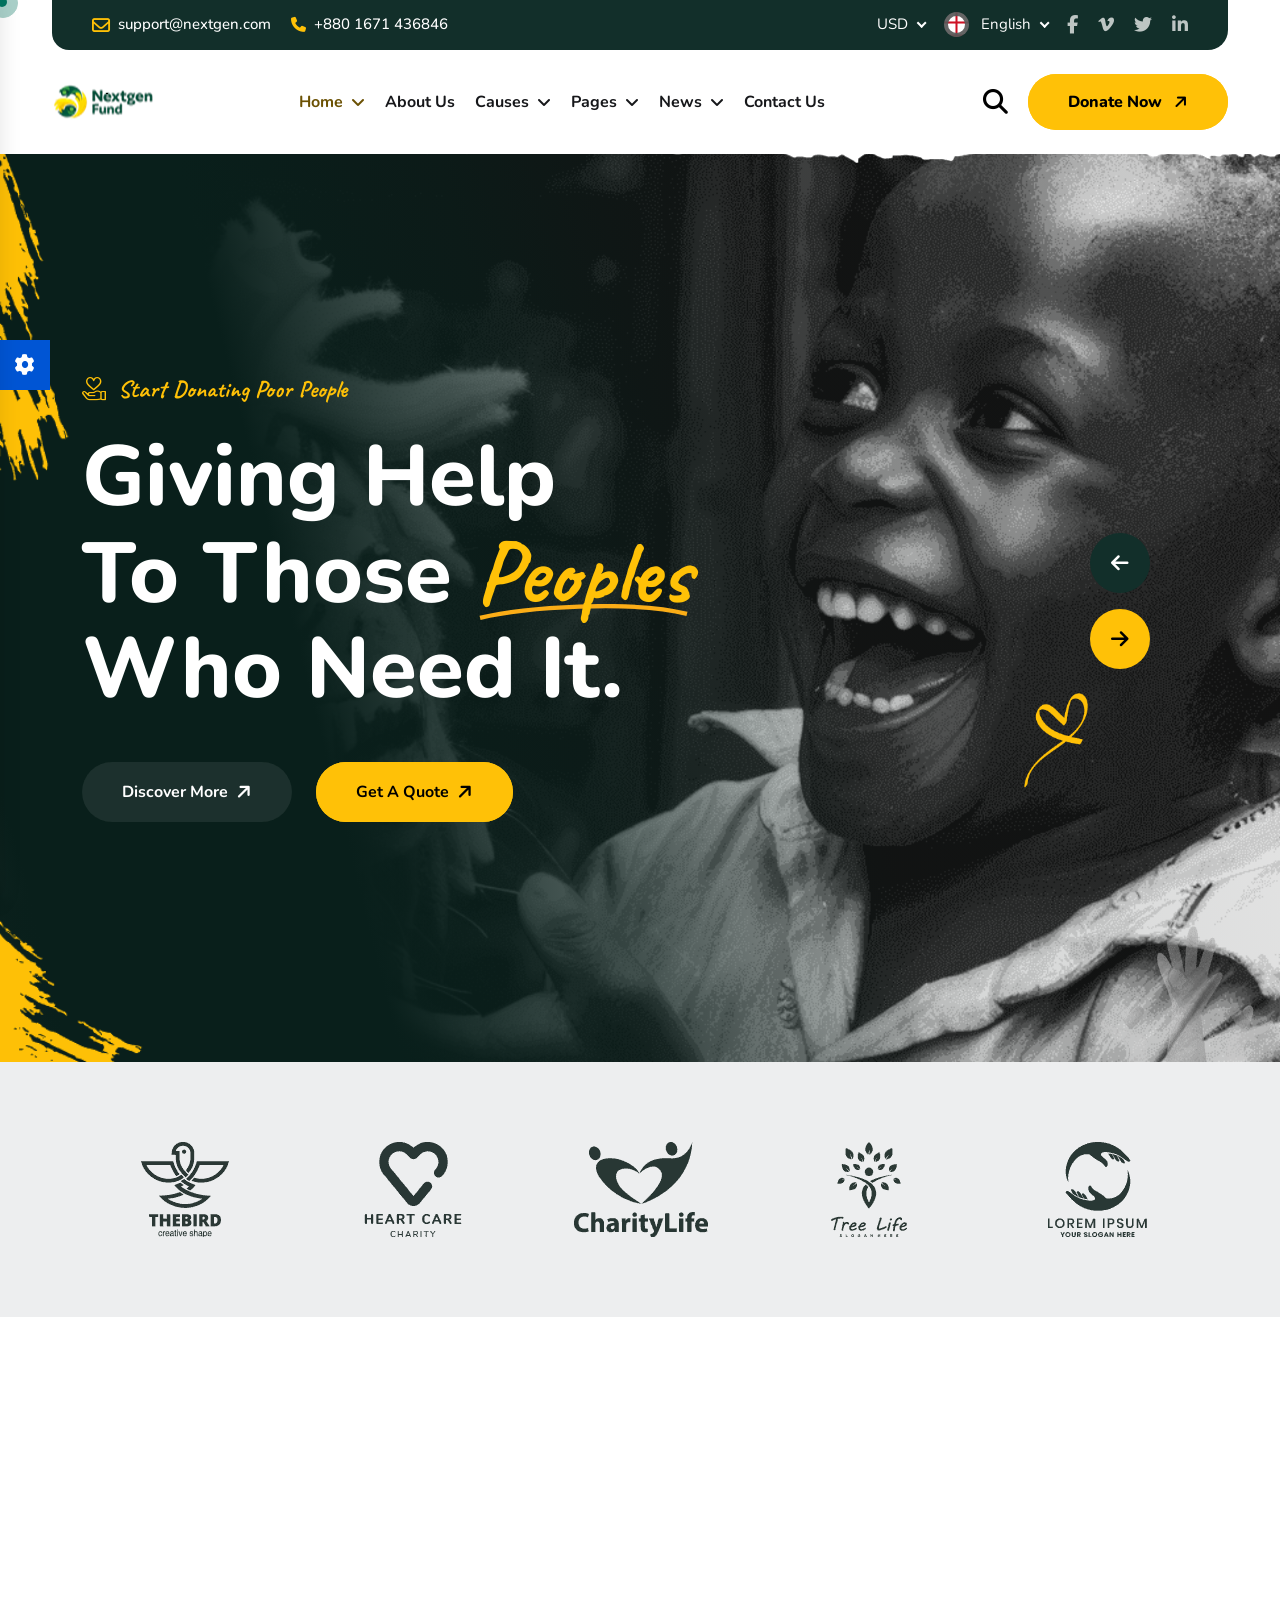
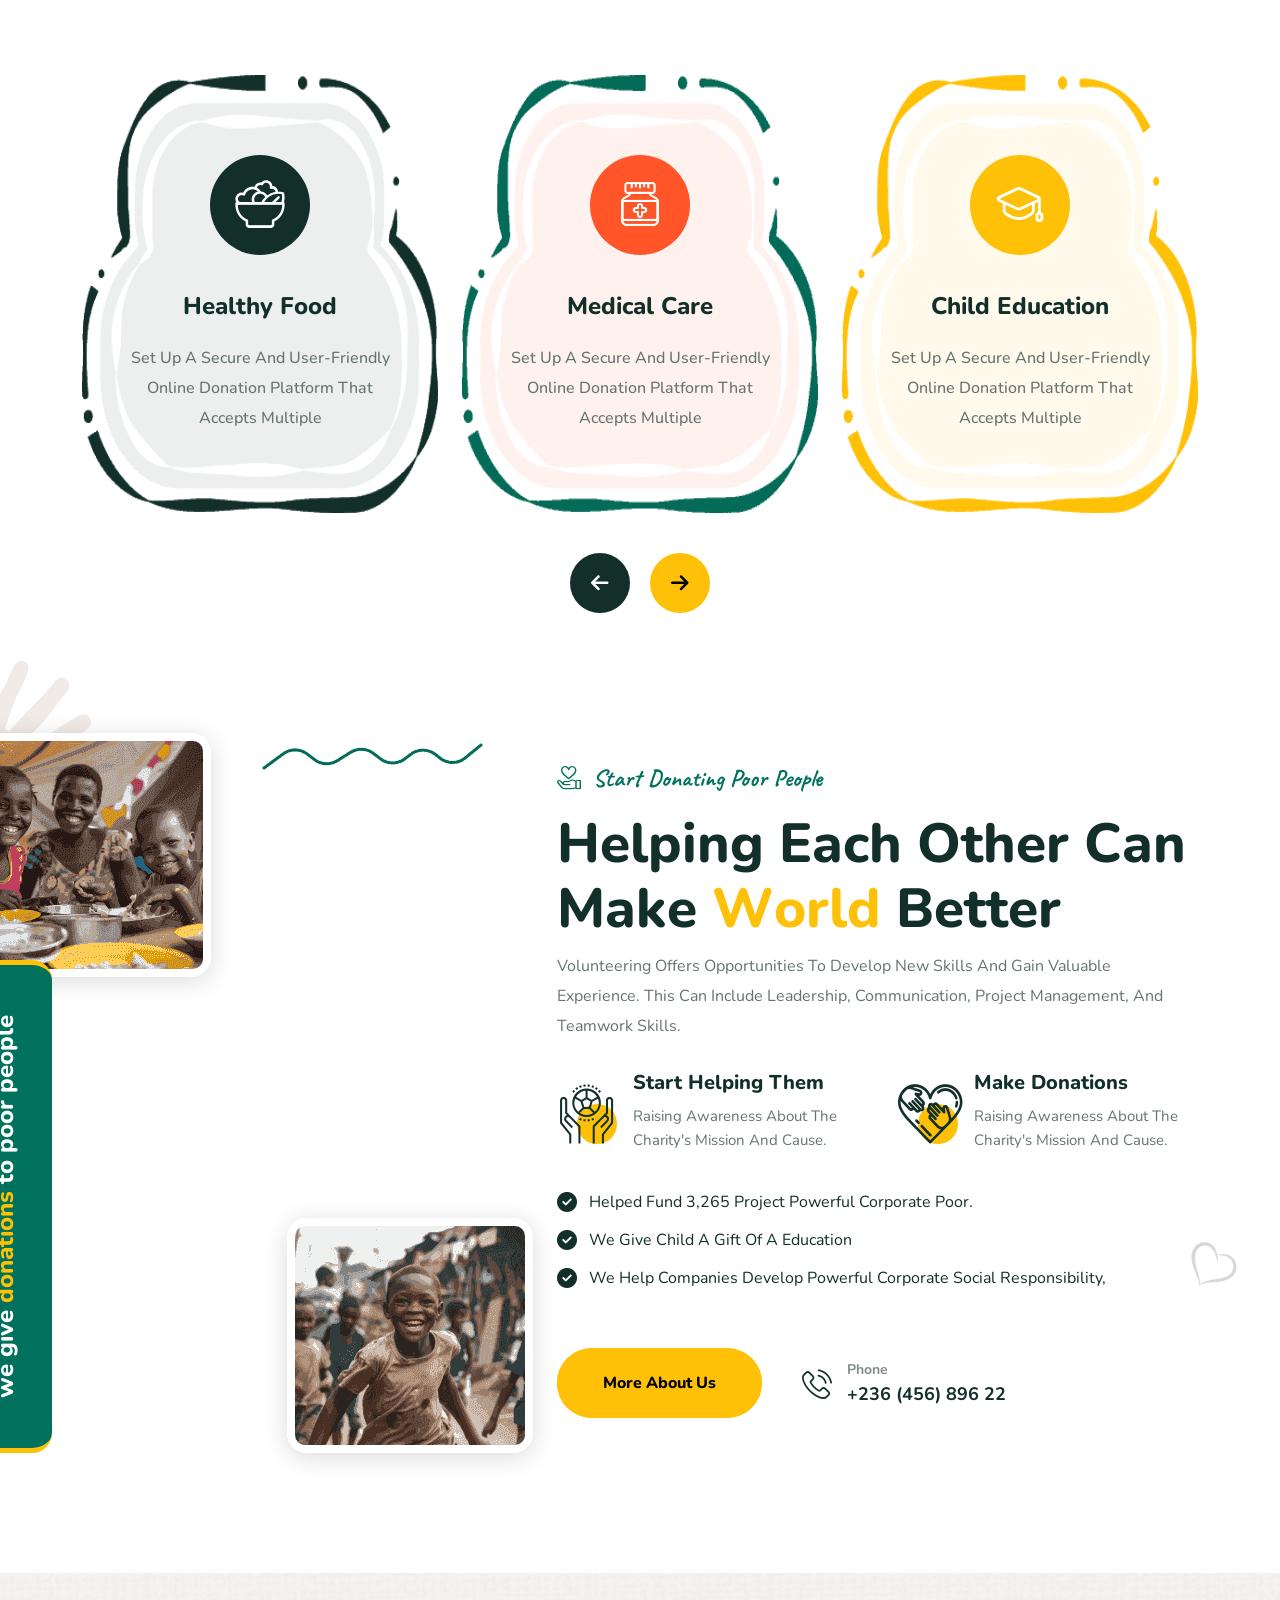
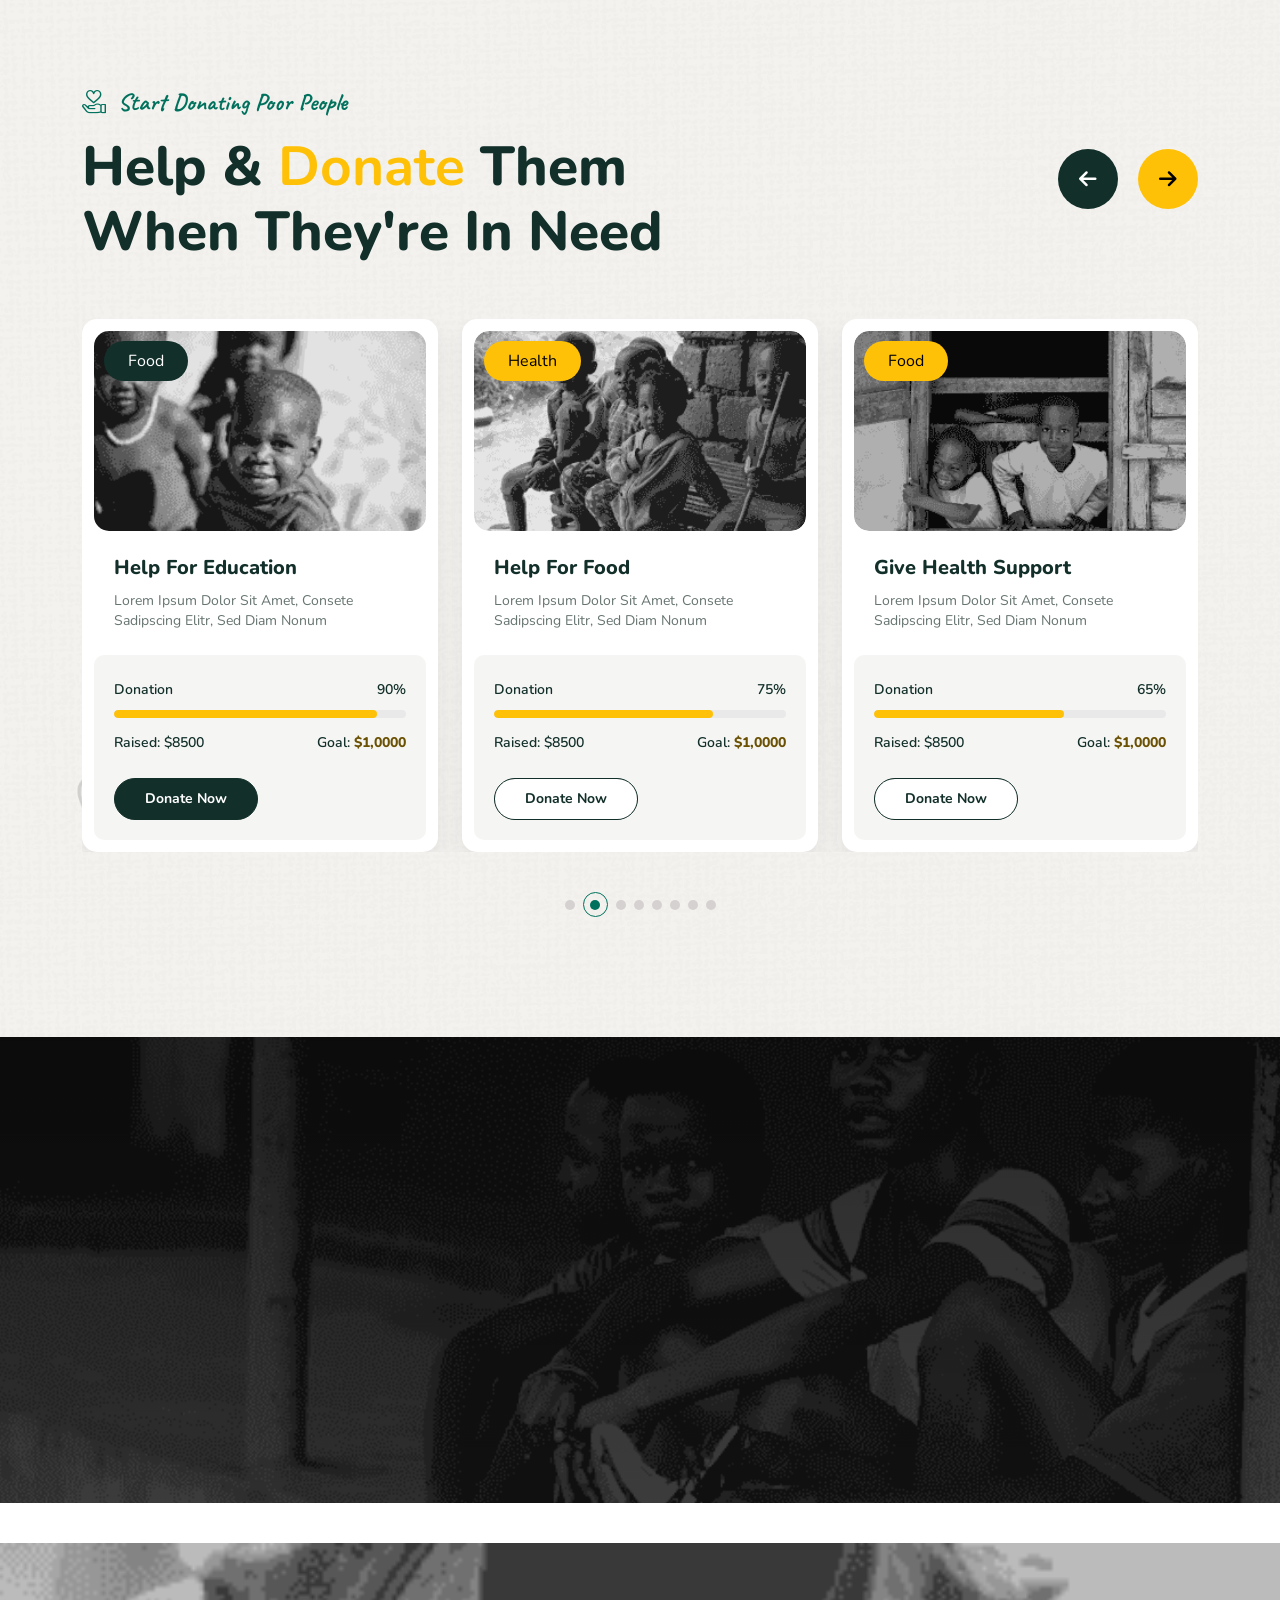
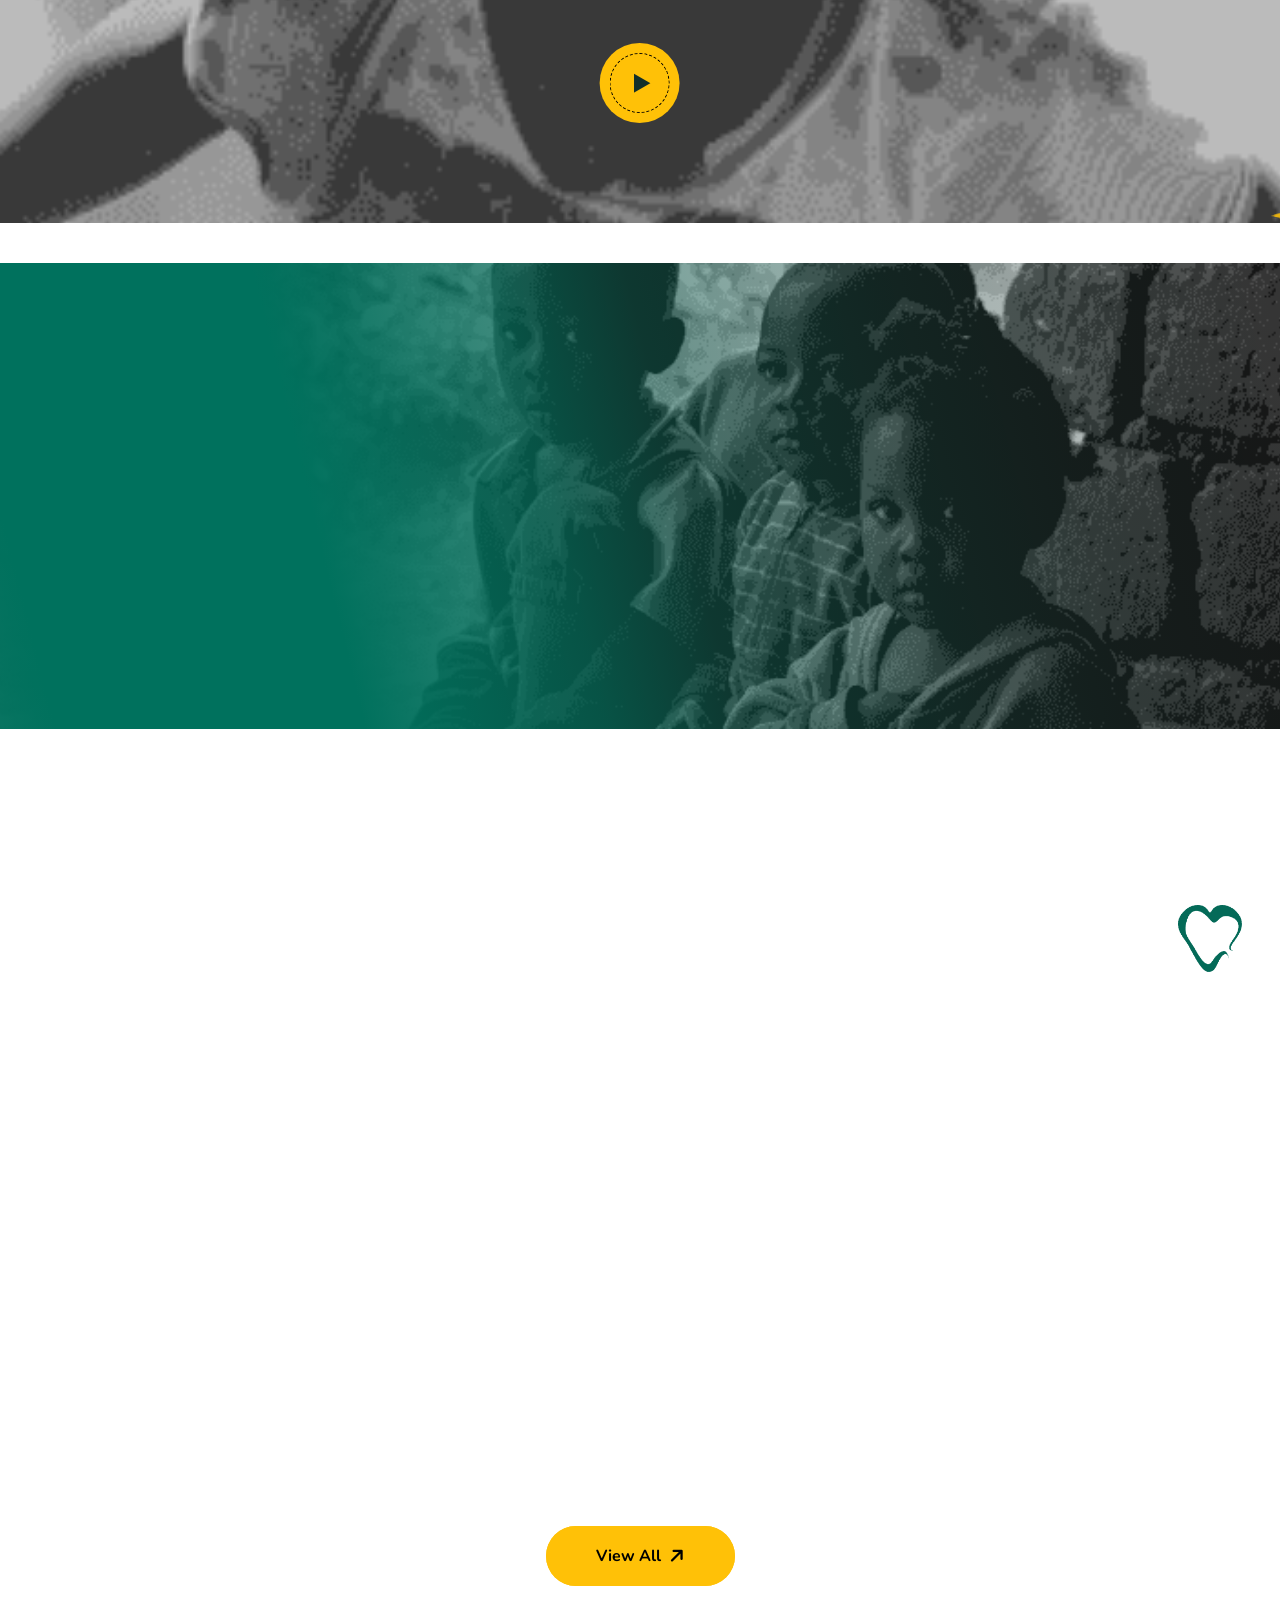
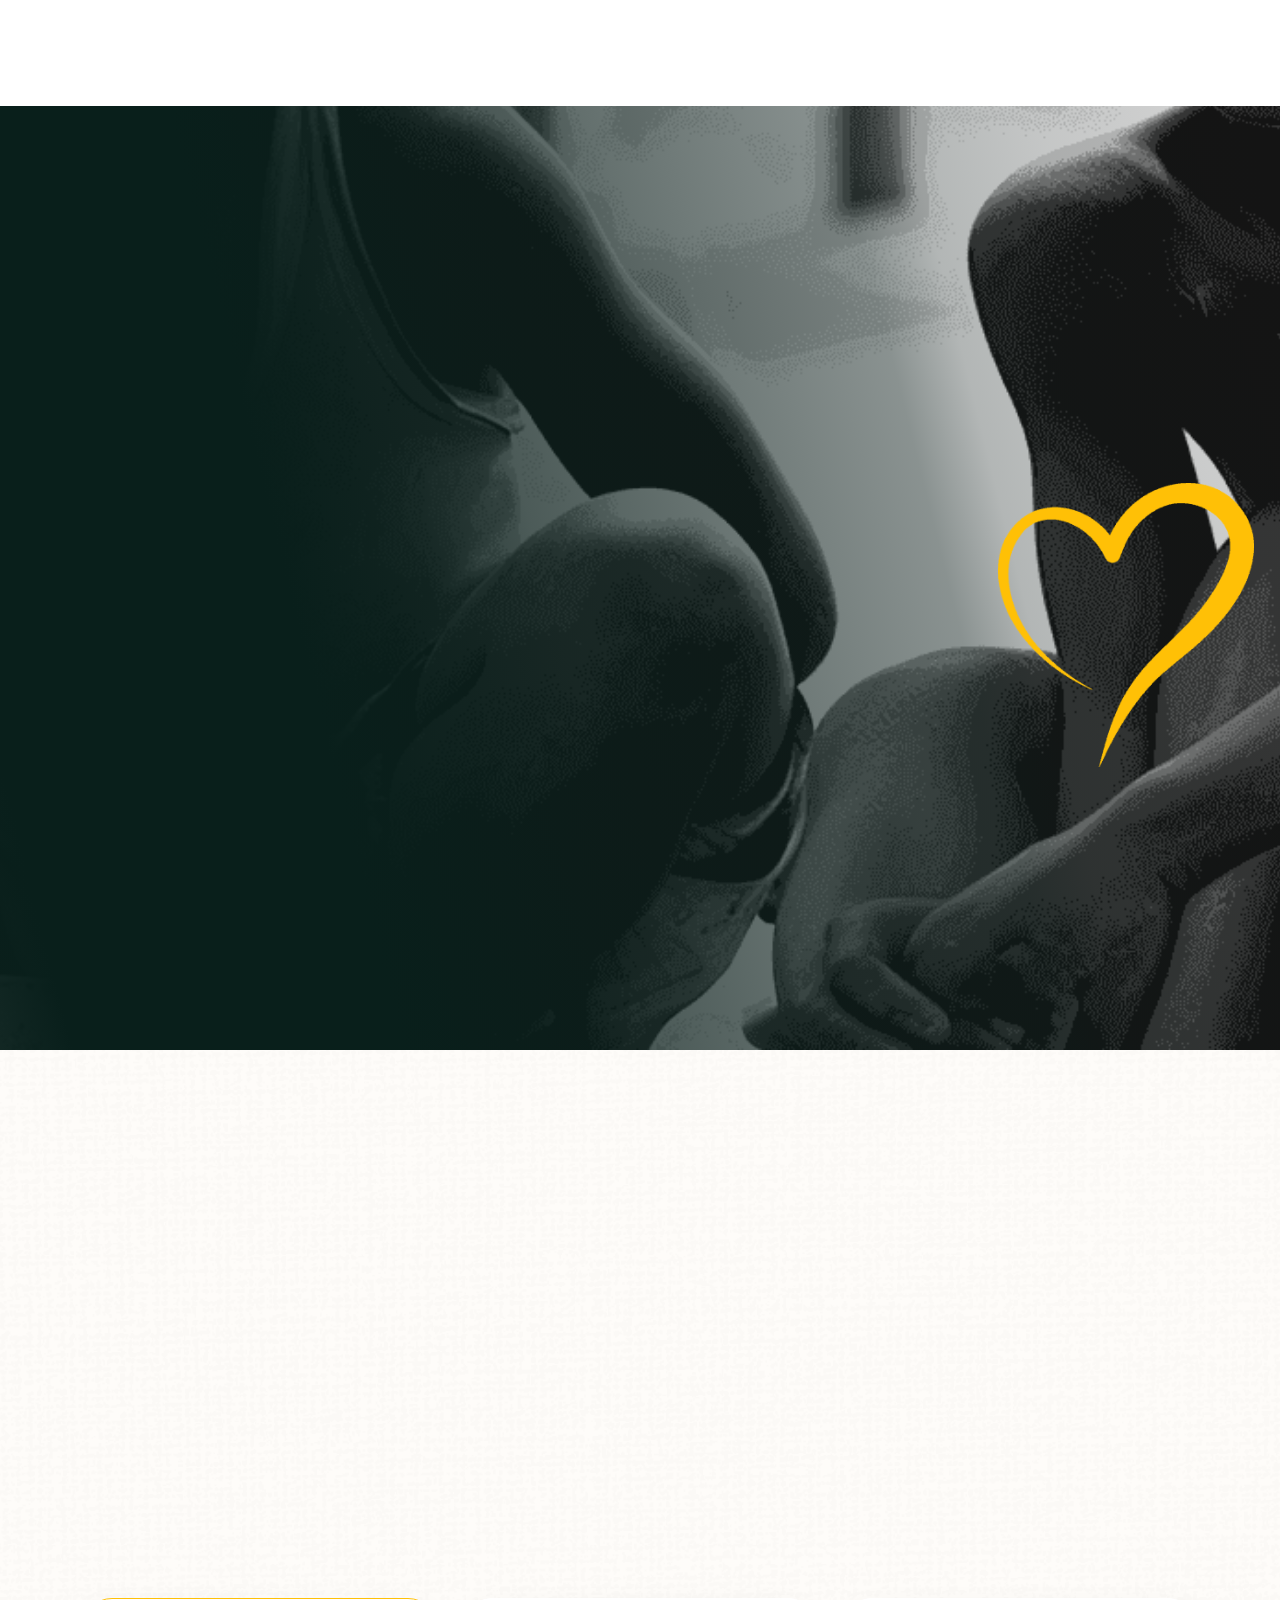
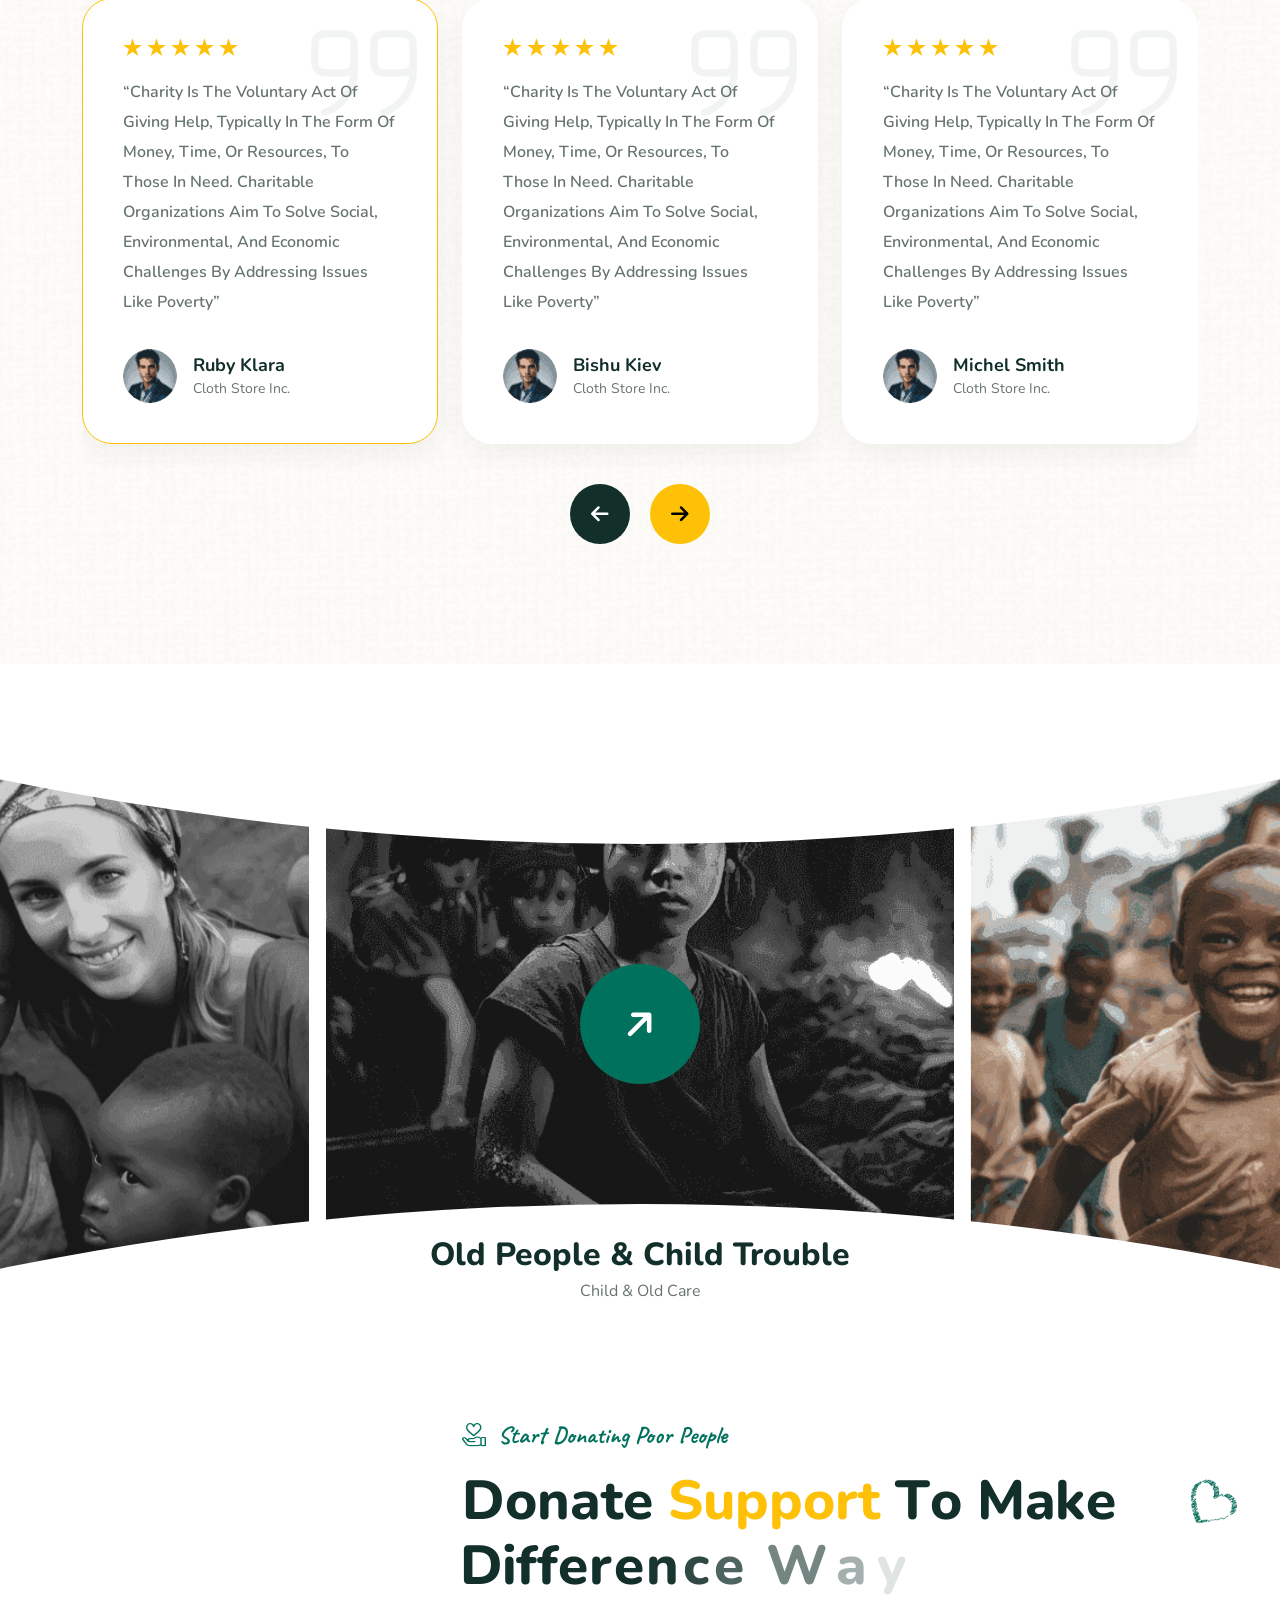
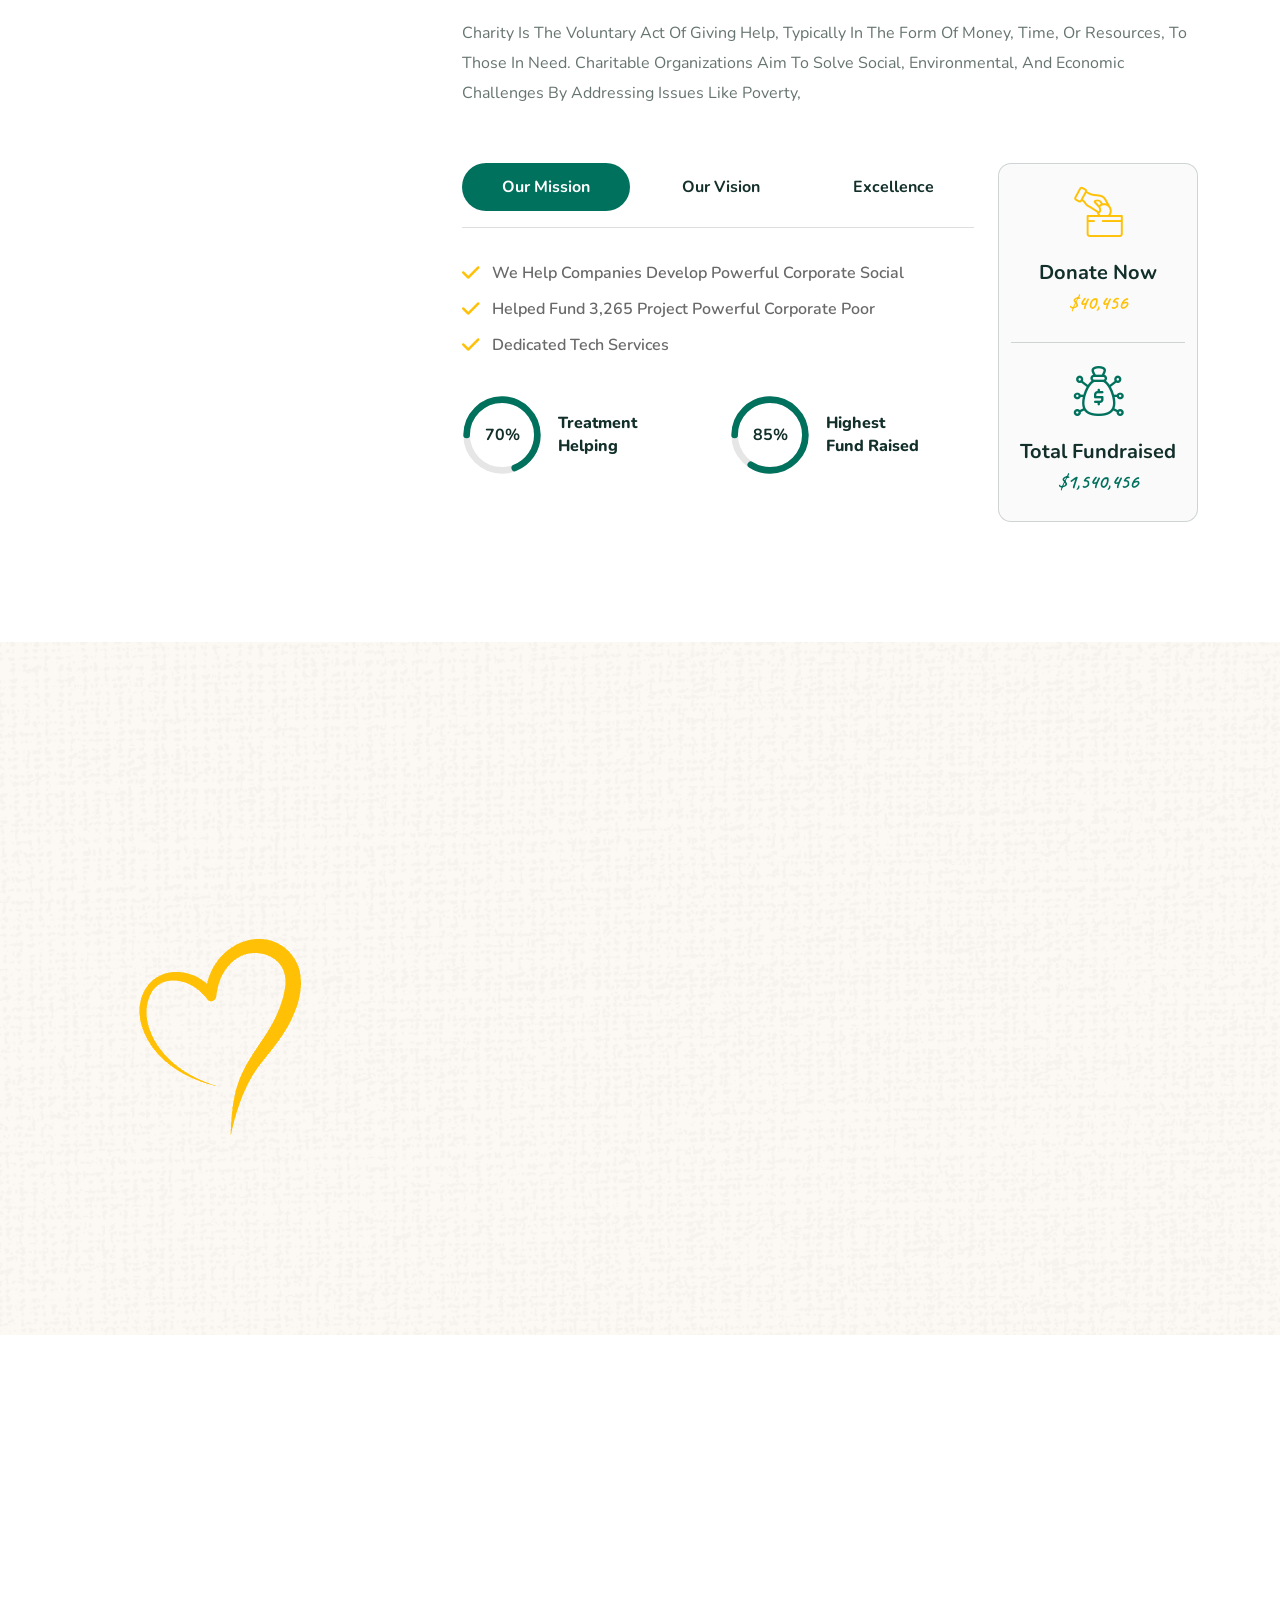
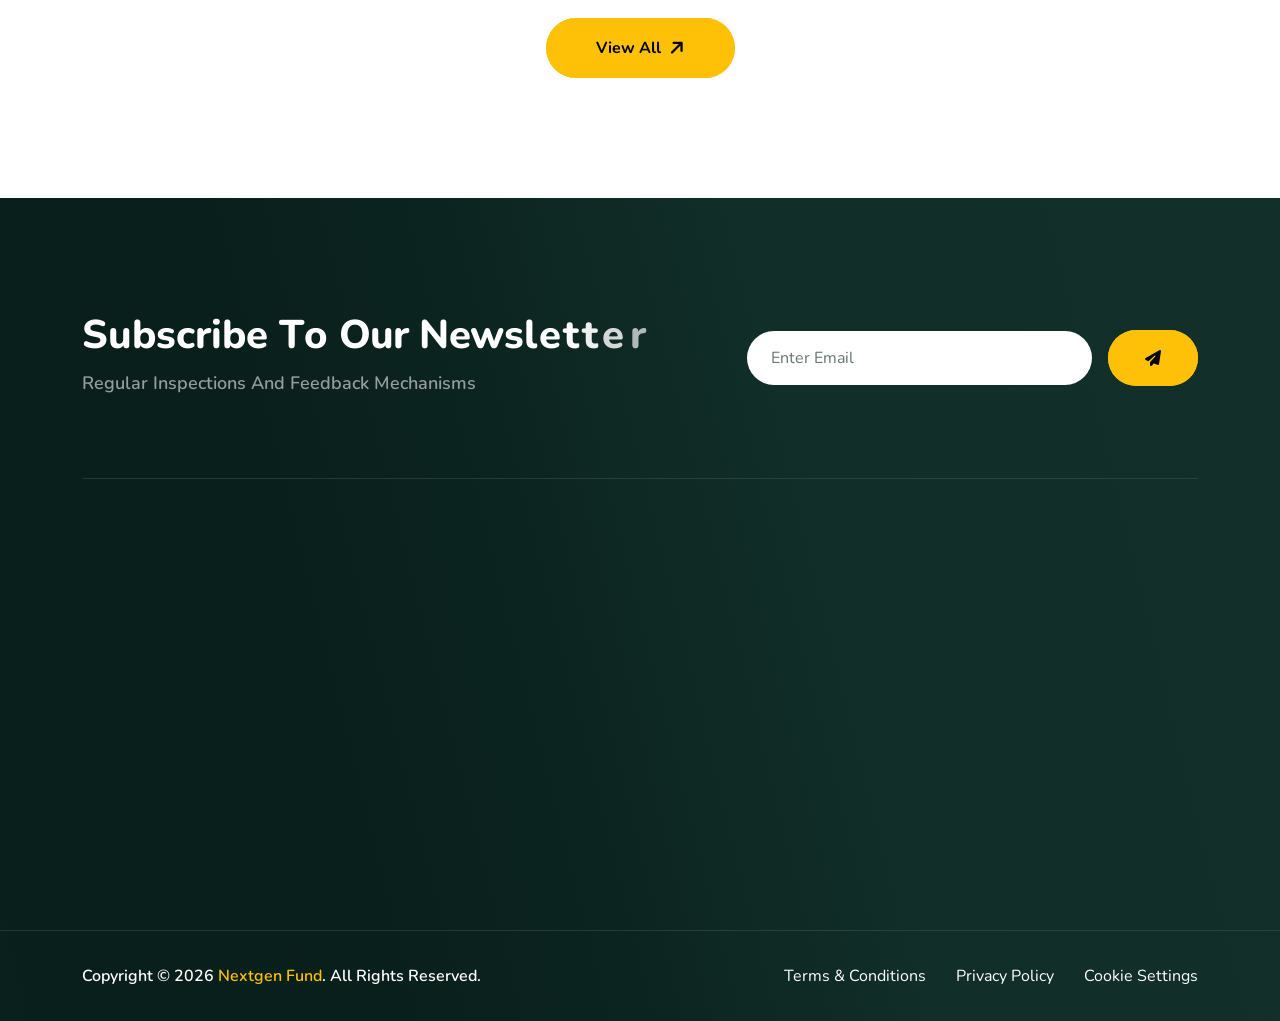
<file: index.html>
<!DOCTYPE html>
<html lang="en" class="">


<head>
    <!-- ============================ Stylesheet, Meta Tag, Title ============================ -->
    <!-- required meta -->
<meta charset="UTF-8">
<meta http-equiv="X-UA-Compatible" content="IE=edge">
<meta name="viewport" content="width=device-width, initial-scale=1.0">
<!-- #favicon -->
<link rel="shortcut icon" href="assets/images/favicon.png" type="image/x-icon">
<link rel="icon" href="assets/images/favicon.png" type="image/x-icon">
<!-- #title -->
<title>NextGen fund | Nonprofit NGO Fundraising HTML5 Template</title>
<!-- #keywords -->
<meta name="keywords" content="charity, nonprofit, fundraising, donation, html, bootstrap, scss">
<!-- #description -->
<meta name="description" content="Nonprofit NGO Fundraising HTML5 Template">
<!-- google fonts -->
<link rel="preconnect" href="https://fonts.googleapis.com/">
<link rel="preconnect" href="https://fonts.gstatic.com/" crossorigin>
    <link href="https://fonts.googleapis.com/css2?family=Caveat:wght@400..700&amp;family=Nunito+Sans:ital,opsz,wght@0,6..12,200..1000;1,6..12,200..1000&amp;family=Nunito:ital,wght@0,200..1000;1,200..1000&amp;family=Outfit:wght@100..900&amp;display=swap"
        rel="stylesheet"> <!-- main css -->
<link rel="stylesheet" href="assets/css/main.css">
<!-- responsive css -->
    <link rel="stylesheet" href="assets/css/responsive.css">
<!-- update responsive css -->
<!-- color themes -->
    <link rel="stylesheet" href="assets/css/default-theme.css" id="switch-color">
<!-- want sticky header -->
<link rel="stylesheet" href="assets/css/sticky-header.css">
<!-- box layout css -->
<link rel="stylesheet" href="assets/css/box-layout.css">
<!-- dark mode css -->
<link rel="stylesheet" href="assets/css/dark-mode.css">
<!-- rtl css -->
<link rel="stylesheet" href="assets/css/rtl.css">
<!-- Toastr css -->
<link rel="stylesheet" href="assets/css/toastr.min.css">
    </head>

<body class="">
    <div class="page-wrapper ">
        <!-- ============================ Start Contenet Area ============================ -->
        
    <!-- ============================ header area ================================== -->
    <!-- ==== topbar start ==== -->
<div class="topbar topbar--secondary d-none d-lg-block">
    <div class="container">
        <div class="row">
            <div class="col-12">
                <div class="topbar__inner">
                    <div class="row align-items-center">
                        <div class="col-12 col-lg-6 col-xxl-4">
                            <div class="topbar__list-wrapper">
                                <ul class="topbar__list">
                                    <li><a href="mailto:support@example.com"><i
                                                class="fa-regular fa-envelope"></i>support@nextgen.com</a>
                                    </li>
                                    <li><a href="tel:2305-587-3407"><i class="fa-solid fa-phone"></i>+880 1671 436846</a>
                                    </li>
                                </ul>
                            </div>
                        </div>
                        <div class="col-12 col-xxl-4 d-none d-xxl-block">
                            <div class="topbar__extra text-center">
                                <p><i class="icon-heart-hand"></i> Are you ready to help them? Let's become a
                                    volunteer!
                                </p>
                            </div>
                        </div>
                        <div class="col-12 col-lg-6 col-xxl-4">
                            <div class="topbar__items justify-content-end">
                                <div class="select-currency">
                                    <select name="currency" class="currency-select select">
                                        <option value="usd">USD</option>
                                        <option value="gbp">GBP</option>
                                        <option value="aud">AUD</option>
                                        <option value="euro">Euro</option>
                                    </select>
                                </div>
                                <div class="select-country">
                                    <select name="country" class="country-select select">
                                        <option data-flag="fi-gb-eng">English</option>
                                        <option data-flag="fi-us">Spanish</option>
                                        <option data-flag="fi-cn">Chinese</option>
                                        <option data-flag="fi-it">Italian</option>
                                    </select>
                                </div>
                                <div class="social">
                                    <a href="https://www.facebook.com/" target="_blank"
                                        aria-label="share us on facebook" title="facebook">
                                        <i class="fa-brands fa-facebook-f"></i>
                                    </a>
                                    <a href="https://vimeo.com/" target="_blank" aria-label="share us on vimeo"
                                        title="vimeo">
                                        <i class="fa-brands fa-vimeo-v"></i>
                                    </a>
                                    <a href="https://x.com/" target="_blank" aria-label="share us on twitter"
                                        title="twitter">
                                        <i class="fa-brands fa-twitter"></i>
                                    </a>
                                    <a href="https://www.linkedin.com/" target="_blank"
                                        aria-label="share us on linkedin" title="linkedin">
                                        <i class="fa-brands fa-linkedin-in"></i>
                                    </a>
                                </div>
                            </div>
                        </div>
                    </div>
                </div>
            </div>
        </div>
    </div>
</div>
<!-- ==== / topbar end ==== -->

<!-- ==== header start ==== -->
<header class="header header-secondary">
    <div class="container">
        <div class="row">
            <div class="col-12">
                <div class="main-header__menu-box">
                    <nav class="navbar p-0">
                        <div class="navbar-logo">
                            <a href="index.html">
                                <img src="assets/images/logo.png" alt="Image">
                            </a>
                        </div>
                        <div class="navbar__menu-wrapper">
                            <div class="navbar__menu d-none d-xl-block">
                                <ul class="navbar__list">
                                    <li class="navbar__item navbar__item--has-children nav-fade">
                                        <a href="#" aria-label="dropdown menu"
                                            class="navbar__dropdown-label dropdown-label-alter">Home</a>
                                        <ul class="navbar__sub-menu mega-menu">
                                            <li>
                                                <div class="mega-content-wrapper">
                                                    <img src="assets/images/home-one.png" alt="Image">
                                                    <div class="mega-content">
                                                        <a href="index.html" class="btn--primary">View</a>
                                                    </div>
                                                </div>
                                                <a href="index.html">Home</a>
                                            </li>
                                            <li>
                                                <div class="mega-content-wrapper">
                                                    <img src="assets/images/home-two.png" alt="Image">
                                                    <div class="mega-content">
                                                        <a href="index-two.html" class="btn--primary">View</a>
                                                    </div>
                                                </div>
                                                <a href="index-two.html">Home Two</a>
                                            </li>
                                            <li>
                                                <div class="mega-content-wrapper">
                                                    <img src="assets/images/home-three.png" alt="Image">
                                                    <div class="mega-content">
                                                        <a href="index-three.html" class="btn--primary">View</a>
                                                    </div>
                                                </div>
                                                <a href="index-three.html">Home Three</a>
                                            </li>
                                            <li>
                                                <div class="mega-content-wrapper">
                                                    <img src="assets/images/home-four.png" alt="Image">
                                                    <div class="mega-content">
                                                        <a href="index-four.html" class="btn--primary">View</a>
                                                    </div>
                                                    <span class="new">New</span>
                                                </div>
                                                <a href="index-four.html">Home Four</a>
                                            </li>

                                            <li>
                                                <div class="mega-content-wrapper">
                                                    <img src="assets/images/home-five.png" alt="Image">
                                                    <div class="mega-content">
                                                        <a href="index-five.html" class="btn--primary">View</a>
                                                    </div>
                                                    <span class="new">New</span>
                                                </div>
                                                <a href="index-five.html">Home Five</a>
                                            </li>

                                            <li>
                                                <div class="mega-content-wrapper">
                                                    <img src="assets/images/home-six.png" alt="Image">
                                                    <div class="mega-content">
                                                        <a href="index-six.html" class="btn--primary">View</a>
                                                    </div>
                                                    <span class="new">New</span>
                                                </div>
                                                <a href="index-six.html">Home Six</a>
                                            </li>

                                            <li>
                                                <div class="mega-content-wrapper">
                                                    <img src="assets/images/home-seven.png" alt="Image">
                                                    <div class="mega-content">
                                                        <a href="index-seven.html" class="btn--primary">View</a>
                                                    </div>
                                                    <span class="new">New</span>
                                                </div>
                                                <a href="index.html">Home Seven</a>
                                            </li>
                                            <li>
                                                <div class="mega-content-wrapper">
                                                    <img src="assets/images/home-eight.png" alt="Image">
                                                    <div class="mega-content">
                                                        <a href="index-eight.html" class="btn--primary">View</a>
                                                    </div>
                                                    <span class="new">New</span>
                                                </div>
                                                <a href="index.html">Home Eight</a>
                                            </li>
                                        </ul>
                                    </li>
                                    <li class="navbar__item nav-fade">
                                        <a href="about.html">About Us</a>
                                    </li>
                                    <li class="navbar__item navbar__item--has-children nav-fade">
                                        <a href="#" aria-label="dropdown menu"
                                            class="navbar__dropdown-label dropdown-label-alter">Causes</a>
                                        <ul class="navbar__sub-menu">
                                            <li>
                                                <a href="our-causes.html">Our Causes</a>
                                            </li>
                                            <li>
                                                <a href="cause-details.html">Cause Details</a>
                                            </li>
                                        </ul>
                                    </li>
                                    <li class="navbar__item navbar__item--has-children nav-fade">
                                        <a href="#" aria-label="dropdown menu"
                                            class="navbar__dropdown-label dropdown-label-alter">Pages</a>
                                        <ul class="navbar__sub-menu">
                                            <li>
                                                <a href="faq.html">FAQ</a>
                                            </li>
                                            <li>
                                                <a href="donate-us.html">Donate Us</a>
                                            </li>
                                            <li>
                                                <a href="become-volunteer.html">Become Volunteer</a>
                                            </li>
                                            <li class="navbar__item navbar__item--has-children">
                                                <a aria-label="dropdown menu"
                                                    class="navbar__dropdown-label navbar__dropdown-label-sub">Events</a>
                                                <ul class="navbar__sub-menu navbar__sub-menu__nested">
                                                    <li>
                                                        <a href="events.html">Events</a>
                                                    </li>
                                                    <li>
                                                        <a href="events-details.html">Event Details</a>
                                                    </li>
                                                </ul>
                                            </li>
                                            <li class="navbar__item navbar__item--has-children">
                                                <a aria-label="dropdown menu"
                                                    class="navbar__dropdown-label navbar__dropdown-label-sub">Shop</a>
                                                <ul class="navbar__sub-menu navbar__sub-menu__nested">
                                                    <li>
                                                        <a href="shop.html">Our Shop</a>
                                                    </li>
                                                    <li>
                                                        <a href="product-details.html">Product Details</a>
                                                    </li>
                                                    <li>
                                                        <a href="cart.html">View Cart</a>
                                                    </li>
                                                    <li>
                                                        <a href="checkout.html">Cehckout</a>
                                                    </li>
                                                </ul>
                                            </li>
                                            <li class="navbar__item navbar__item--has-children">
                                                <a aria-label="dropdown menu"
                                                    class="navbar__dropdown-label navbar__dropdown-label-sub">Team</a>
                                                <ul class="navbar__sub-menu navbar__sub-menu__nested">
                                                    <li>
                                                        <a href="our-team.html">Our Teams</a>
                                                    </li>
                                                    <li>
                                                        <a href="team-details.html">Team Details</a>
                                                    </li>
                                                </ul>
                                            </li>
                                            <li>
                                                <a href="404.html">Error</a>
                                            </li>
                                        </ul>
                                    </li>
                                    <li class="navbar__item navbar__item--has-children nav-fade">
                                        <a href="#" aria-label="dropdown menu"
                                            class="navbar__dropdown-label dropdown-label-alter">News</a>
                                        <ul class="navbar__sub-menu">
                                            <li>
                                                <a href="blog.html">News List View</a>
                                            </li>
                                            <li>
                                                <a href="blog-grid.html">News Grid View</a>
                                            </li>
                                            <li>
                                                <a href="blog-details.html">News Details</a>
                                            </li>
                                        </ul>
                                    </li>
                                    <li class="navbar__item nav-fade">
                                        <a href="contact.html">Contact Us</a>
                                    </li>
                                </ul>
                            </div>
                            <div class="contact-btn">
                                <div class="contact-icon">
                                    <i class="icon-support"></i>
                                </div>
                                <div class="contact-content">
                                    <p>Call Us Now</p>
                                    <a href="tel:01-793-7938">(+880)-1671 436846 </a>
                                </div>
                            </div>
                        </div>
                        <div class="navbar__options">
                            <div class="navbar__mobile-options ">
                                <div class="search-box">
                                    <button class="open-search" aria-label="search products" title="open search box">
                                        <i class="fa-solid fa-magnifying-glass"></i>
                                    </button>
                                </div>
                                <a href="donate-us.html" class="btn--primary d-none d-md-flex">Donate Now <i
                                        class="fa-solid fa-arrow-right"></i></a>
                            </div>
                            <button class="open-offcanvas-nav d-flex d-xl-none" aria-label="toggle mobile menu"
                                title="open offcanvas menu">
                                <span class="icon-bar top-bar"></span>
                                <span class="icon-bar middle-bar"></span>
                                <span class="icon-bar bottom-bar"></span>
                            </button>
                        </div>
                    </nav>
                </div>
            </div>
        </div>
    </div>
</header>
<!-- ==== / header end ==== -->

<!-- ==================== Mobile Menu Start Here ==================== -->
<!-- ==== mobile menu start ==== -->
<div class="mobile-menu mobile-menu--primary d-block d-xxl-none">
    <nav class="mobile-menu__wrapper">
        <div class="mobile-menu__header nav-fade">
            <div class="logo">
                <a href="index.html" aria-label="home page" title="logo">
                    <img src="assets/images/logo.png" alt="Image">
                </a>
            </div>
            <button aria-label="close mobile menu" class="close-mobile-menu">
                <i class="fa-solid fa-xmark"></i>
            </button>
        </div>
        <div class="mobile-menu__list"></div>
        <div class="mobile-menu__cta nav-fade d-block d-md-none">
            <a href="donate-us.html" class="btn--primary ">Donate Now <i class="fa-solid fa-arrow-right"></i></a>
        </div>
        <div class="mobile-menu__social social nav-fade">
            <a href="https://www.facebook.com/" target="_blank" aria-label="share us on facebook" title="facebook">
                <i class="fa-brands fa-facebook-f"></i>
            </a>
            <a href="https://vimeo.com/" target="_blank" aria-label="share us on vimeo" title="vimeo">
                <i class="fa-brands fa-vimeo-v"></i>
            </a>
            <a href="https://x.com/" target="_blank" aria-label="share us on twitter" title="twitter">
                <i class="fa-brands fa-twitter"></i>
            </a>
            <a href="https://www.linkedin.com/" target="_blank" aria-label="share us on linkedin" title="linkedin">
                <i class="fa-brands fa-linkedin-in"></i>
            </a>
        </div>
    </nav>
</div>
<div class="mobile-menu__backdrop"></div>
<!-- ==== / mobile menu end ==== -->
<!-- ==================== Mobile Menu End Here ==================== -->

<!-- ==== search popup start ==== -->
<div class="search-popup">
    <button class="close-search" aria-label="close search box" title="close search box">
        <i class="fa-solid fa-xmark"></i>
    </button>
    <form action="#" method="post">
        <input type="hidden" name="_token" value="JNWhTe97XSWGuVPzSfNeCrY0Ob6UBKLuiE2cWvUt" autocomplete="off">        <div class="search-popup__group">
            <input type="text" name="search-field" id="searchField" placeholder="Search...." required>
            <button type="submit" aria-label="search products" title="search products">
                <i class="fa-solid fa-magnifying-glass"></i>
            </button>
        </div>
    </form>
</div>
<!-- ==== / search popup end ==== -->
    <!-- ============================ header area end ================================== -->

    <!-- ==== banner section start ==== -->
    <section class="banner-two">
        <div class="banner-two__slider swiper">
            <div class="swiper-wrapper">
                <div class="swiper-slide">
                    <div class="banner-two__slider-single">
                        <div class="banner-two__slider-bg" data-background="assets/images/banner/banner-two-bg.png">
                        </div>
                        <div class="container">
                            <div class="row">
                                <div class="col-12 col-md-9 col-lg-7 col-xxl-6">
                                    <div class="banner-two__slider-content">
                                        <span class="sub-title"><i class="icon-donation"></i>Start donating poor
                                            people</span>
                                        <h1>Giving help <br>
                                            To Those <span class="bottom-line">peoples</span>
                                            Who Need It.
                                        </h1>
                                        <div class="banner__content-cta cta">
                                            <a href="our-causes.html" aria-label="about us" title="about us"
                                                class="btn--tertiary">Discover More <i
                                                    class="fa-solid fa-arrow-right"></i></a>
                                            <a href="contact.html" aria-label="contact us" title="contact us"
                                                class="btn--primary">Get A Quote <i class="fa-solid fa-arrow-right"></i></a>
                                        </div>
                                    </div>
                                </div>
                            </div>
                        </div>
                    </div>
                </div>
                <div class="swiper-slide">
                    <div class="banner-two__slider-single">
                        <div class="banner-two__slider-bg" data-background="assets/images/banner/banner-one-bg.png">
                        </div>
                        <div class="container">
                            <div class="row">
                                <div class="col-12 col-md-9  col-lg-7 col-xxl-6">
                                    <div class="banner-two__slider-content">
                                        <span class="sub-title"><i class="icon-donation"></i>Start donating poor
                                            people</span>
                                        <h1>Giving help <br>
                                            To Those <span class="bottom-line">peoples</span>
                                            Who Need It.
                                        </h1>
                                        <div class="banner__content-cta cta">
                                            <a href="our-causes.html" aria-label="about us" title="about us"
                                                class="btn--tertiary">Discover More <i
                                                    class="fa-solid fa-arrow-right"></i></a>
                                            <a href="contact.html" aria-label="contact us" title="contact us"
                                                class="btn--primary">Get A Quote <i class="fa-solid fa-arrow-right"></i></a>
                                        </div>
                                    </div>
                                </div>
                            </div>
                        </div>
                    </div>
                </div>
                <div class="swiper-slide">
                    <div class="banner-two__slider-single">
                        <div class="banner-two__slider-bg" data-background="assets/images/banner/banner-two-bg.png">
                        </div>
                        <div class="container">
                            <div class="row">
                                <div class="col-12 col-md-9 col-lg-7 col-xxl-6">
                                    <div class="banner-two__slider-content">
                                        <span class="sub-title"><i class="icon-donation"></i>Start donating poor
                                            people</span>
                                        <h1>Giving help <br>
                                            To Those <span class="bottom-line">peoples</span>
                                            Who Need It.
                                        </h1>
                                        <div class="banner__content-cta cta">
                                            <a href="our-causes.html" aria-label="about us" title="about us"
                                                class="btn--tertiary">Discover More <i
                                                    class="fa-solid fa-arrow-right"></i></a>
                                            <a href="contact.html" aria-label="contact us" title="contact us"
                                                class="btn--primary">Get A Quote <i class="fa-solid fa-arrow-right"></i></a>
                                        </div>
                                    </div>
                                </div>
                            </div>
                        </div>
                    </div>
                </div>
                <div class="swiper-slide">
                    <div class="banner-two__slider-single">
                        <div class="banner-two__slider-bg" data-background="assets/images/banner/banner-one-bg.png">
                        </div>
                        <div class="container">
                            <div class="row">
                                <div class="col-12 col-md-9 col-lg-7 col-xxl-6">
                                    <div class="banner-two__slider-content">
                                        <span class="sub-title"><i class="icon-donation"></i>Start donating poor
                                            people</span>
                                        <h1>Giving help <br>
                                            To Those <span class="bottom-line">peoples</span>
                                            Who Need It.
                                        </h1>
                                        <div class="banner__content-cta cta">
                                            <a href="our-causes.html" aria-label="about us" title="about us"
                                                class="btn--tertiary">Discover More <i
                                                    class="fa-solid fa-arrow-right"></i></a>
                                            <a href="contact.html" aria-label="contact us" title="contact us"
                                                class="btn--primary">Get A Quote <i class="fa-solid fa-arrow-right"></i></a>
                                        </div>
                                    </div>
                                </div>
                            </div>
                        </div>
                    </div>
                </div>
            </div>
        </div>
        <div class="slider-navigation d-none d-md-flex">
            <button type="button" aria-label="prev slide" title="prev slide" class="prev-banner slider-btn">
                <i class="fa-solid fa-arrow-left"></i>
            </button>
            <button type="button" aria-label="next slide" title="next slide"
                class="next-banner slider-btn slider-btn-next">
                <i class="fa-solid fa-arrow-right"></i>
            </button>
        </div>
        <div class="shape">
            <img src="assets/images/shape.png" alt="Image">
        </div>
        <div class="shape-left" data-aos="fade-right" data-aos-duration="1000" data-aos-delay="300">
            <img src="assets/images/banner/banner-two-shape.png" alt="Image">
        </div>
        <div class="sprade-shape">
            <img src="assets/images/sprade-base.png" alt="Image" class="base-img" data-aos="zoom-in"
                data-aos-duration="1000">
        </div>
        <div class="unity">
            <img src="assets/images/unity.png" alt="Image">
        </div>
    </section>
    <!-- ==== / banner section end ==== -->
    <!-- ==== partner section start ==== -->
    <div class="partner">
        <div class="container">
            <div class="row">
                <div class="col-12">
                    <div class="partner__slider swiper">
                        <div class="swiper-wrapper">
                            <div class="swiper-slide">
                                <div class="partner__slider-single">
                                    <img src="assets/images/sponsor/one.png" alt="Image">
                                </div>
                            </div>
                            <div class="swiper-slide">
                                <div class="partner__slider-single">
                                    <img src="assets/images/sponsor/two.png" alt="Image">
                                </div>
                            </div>
                            <div class="swiper-slide">
                                <div class="partner__slider-single">
                                    <img src="assets/images/sponsor/three.png" alt="Image">
                                </div>
                            </div>
                            <div class="swiper-slide">
                                <div class="partner__slider-single">
                                    <img src="assets/images/sponsor/four.png" alt="Image">
                                </div>
                            </div>
                            <div class="swiper-slide">
                                <div class="partner__slider-single">
                                    <img src="assets/images/sponsor/five.png" alt="Image">
                                </div>
                            </div>
                            <div class="swiper-slide">
                                <div class="partner__slider-single">
                                    <img src="assets/images/sponsor/one.png" alt="Image">
                                </div>
                            </div>
                            <div class="swiper-slide">
                                <div class="partner__slider-single">
                                    <img src="assets/images/sponsor/two.png" alt="Image">
                                </div>
                            </div>
                            <div class="swiper-slide">
                                <div class="partner__slider-single">
                                    <img src="assets/images/sponsor/three.png" alt="Image">
                                </div>
                            </div>
                            <div class="swiper-slide">
                                <div class="partner__slider-single">
                                    <img src="assets/images/sponsor/four.png" alt="Image">
                                </div>
                            </div>
                            <div class="swiper-slide">
                                <div class="partner__slider-single">
                                    <img src="assets/images/sponsor/five.png" alt="Image">
                                </div>
                            </div>
                        </div>
                    </div>
                </div>
            </div>
        </div>
    </div>
    <!-- ==== / partner section end ==== -->
    <!-- ==== difference section start ==== -->
    <section class="difference">
        <div class="container">
            <div class="row justify-content-center">
                <div class="col-12 col-lg-10 col-xl-8">
                    <div class="section__header text-center" data-aos="fade-up" data-aos-duration="1000">
                        <span class="sub-title"><i class="icon-donation"></i>Start donating poor
                            people</span>
                        <h2 class="title-animation">Charity With Difference</h2>
                        <p>Join our monthly giving program to provide consistent support to our initiatives. Regular
                            contributions, no matter the size, help us plan and sustain long-term projects.
                        </p>
                    </div>
                </div>
            </div>
        </div>
        <div class="difference__inner">
            <div class="container">
                <div class="row">
                    <div class="col-12">
                        <div class="difference__slider swiper">
                            <div class="swiper-wrapper">
                                <div class="swiper-slide">
                                    <div class="difference__single-wrapper">
                                        <div class="difference__single difference__single-first"
                                            data-background="assets/images/difference/bg-one.png">
                                            <div class="difference__single-thumb">
                                                <i class="icon-education"></i>
                                            </div>
                                            <div class="difference__single-content">
                                                <h5><a href="cause-details.html">Child Education</a></h5>
                                                <p>Set up a secure and user-friendly online donation platform that accepts
                                                    multiple
                                                </p>
                                            </div>
                                        </div>
                                    </div>
                                </div>
                                <div class="swiper-slide">
                                    <div class="difference__single-wrapper">
                                        <div class="difference__single difference__single-second"
                                            data-background="assets/images/difference/bg-two.png">
                                            <div class="difference__single-thumb">
                                                <i class="icon-food"></i>
                                            </div>
                                            <div class="difference__single-content">
                                                <h5><a href="cause-details.html">Healthy Food</a></h5>
                                                <p>Set up a secure and user-friendly online donation platform that accepts
                                                    multiple
                                                </p>
                                            </div>
                                        </div>
                                    </div>
                                </div>
                                <div class="swiper-slide">
                                    <div class="difference__single-wrapper">
                                        <div class="difference__single difference__single-third "
                                            data-background="assets/images/difference/bg-three.png">
                                            <div class="difference__single-thumb">
                                                <i class="icon-health"></i>
                                            </div>
                                            <div class="difference__single-content">
                                                <h5><a href="cause-details.html">Medical Care</a></h5>
                                                <p>Set up a secure and user-friendly online donation platform that accepts
                                                    multiple
                                                </p>
                                            </div>
                                        </div>
                                    </div>
                                </div>
                                <div class="swiper-slide">
                                    <div class="difference__single-wrapper">
                                        <div class="difference__single difference__single-first"
                                            data-background="assets/images/difference/bg-one.png">
                                            <div class="difference__single-thumb">
                                                <i class="icon-education"></i>
                                            </div>
                                            <div class="difference__single-content">
                                                <h5><a href="cause-details.html">Child Education</a></h5>
                                                <p>Set up a secure and user-friendly online donation platform that accepts
                                                    multiple
                                                </p>
                                            </div>
                                        </div>
                                    </div>
                                </div>
                                <div class="swiper-slide">
                                    <div class="difference__single-wrapper">
                                        <div class="difference__single difference__single-second"
                                            data-background="assets/images/difference/bg-two.png">
                                            <div class="difference__single-thumb">
                                                <i class="icon-food"></i>
                                            </div>
                                            <div class="difference__single-content">
                                                <h5><a href="cause-details.html">Healthy Food</a></h5>
                                                <p>Set up a secure and user-friendly online donation platform that accepts
                                                    multiple
                                                </p>
                                            </div>
                                        </div>
                                    </div>
                                </div>
                                <div class="swiper-slide">
                                    <div class="difference__single-wrapper">
                                        <div class="difference__single difference__single-third "
                                            data-background="assets/images/difference/bg-three.png">
                                            <div class="difference__single-thumb">
                                                <i class="icon-health"></i>
                                            </div>
                                            <div class="difference__single-content">
                                                <h5><a href="cause-details.html">Medical Care</a></h5>
                                                <p>Set up a secure and user-friendly online donation platform that accepts
                                                    multiple
                                                </p>
                                            </div>
                                        </div>
                                    </div>
                                </div>
                            </div>
                        </div>
                    </div>
                </div>
            </div>
            <div class="slider-navigation">
                <button type="button" aria-label="prev slide" title="prev slide" class="prev-difference slider-btn">
                    <i class="fa-solid fa-arrow-left"></i>
                </button>
                <button type="button" aria-label="next slide" title="next slide"
                    class="next-difference slider-btn slider-btn-next">
                    <i class="fa-solid fa-arrow-right"></i>
                </button>
            </div>
        </div>
        <div class="shape-hand" data-aos="fade-right" data-aos-duration="1000" data-aos-delay="300">
            <img src="assets/images/difference/shape-hand.png" alt="Image">
        </div>
    </section>
    <!-- ==== / difference section end ==== -->
    <!-- ==== help section start ==== -->
    <section class="help">
        <div class="container">
            <div class="row align-items-center gutter-40">
                <div class="col-12 col-lg-5 col-xxl-6 d-none d-lg-block">
                    <div class="help__thumb">
                        <div class="help__thumb-inner">
                            <div class="thumb-top thumb">
                                <img src="assets/images/help/thumb-top.png" alt="Image">
                            </div>
                            <div class="thumb-lg thumb" data-aos="fade-left" data-aos-duration="1000">
                                <img src="assets/images/help/thumb-lg.png" alt="Image">
                                <div class="video-btn-wrapper">
                                    <a href="https://www.youtube.com/watch?v=RvreULjnzFo" target="_blank"
                                        title="video Player" class="open-video-popup">
                                        <i class="icon-play"></i>
                                    </a>
                                </div>
                            </div>
                            <div class="thumb thumb-bottom">
                                <img src="assets/images/help/thumb-bottom.png" alt="Image">
                            </div>
                            <div class="line">
                                <img src="assets/images/help/line.png" alt="Image">
                            </div>
                            <div class="grid-line">
                                <img src="assets/images/help/grid.png" alt="Image" class="base-img">
                            </div>
                            <div class="vertical-text">
                                <h5>We Give <span>Donations</span> to Poor People </h5>
                            </div>
                        </div>
                    </div>
                </div>
                <div class="col-12 col-lg-7 col-xxl-6">
                    <div class="help__content">
                        <span class="sub-title"><i class="icon-donation"></i>Start donating poor
                            people</span>
                        <h2 class="title-animation">Helping each other can
                            make <span>world</span> better
                        </h2>
                        <p>Volunteering offers opportunities to develop new skills and gain valuable
                            experience. This can include leadership, communication, project management, and teamwork
                            skills.
                        </p>
                        <div class="help__content-icon-group">
                            <div class="help__content-icon">
                                <div class="thumb">
                                    <i class="icon-make-donation"></i>
                                </div>
                                <div class="content">
                                    <h6>Start helping them</h6>
                                    <p>Raising awareness about the charity's mission and cause.</p>
                                </div>
                            </div>
                            <div class="help__content-icon">
                                <div class="thumb">
                                    <i class="icon-support-heart"></i>
                                </div>
                                <div class="content">
                                    <h6>Make Donations</h6>
                                    <p>Raising awareness about the charity's mission and cause.</p>
                                </div>
                            </div>
                        </div>
                        <div class="help__content-list">
                            <ul>
                                <li><i class="fa-solid fa-circle-check"></i> Helped fund 3,265 Project powerful
                                    corporate poor.
                                </li>
                                <li><i class="fa-solid fa-circle-check"></i> We give child a gift of a education
                                </li>
                                <li><i class="fa-solid fa-circle-check"></i> We help companies develop powerful
                                    corporate social Responsibility,
                                </li>
                            </ul>
                        </div>
                        <div class="help__content-cta cta">
                            <a href="about.html" aria-label="more about us" title="about us"
                                class="btn--primary">More
                                About Us</a>
                            <div class="contact-btn">
                                <div class="contact-icon">
                                    <i class="icon-phone"></i>
                                </div>
                                <div class="contact-content">
                                    <p>Phone</p>
                                    <a href="tel:01-793-7938">+236 (456) 896 22</a>
                                </div>
                            </div>
                        </div>
                    </div>
                </div>
            </div>
        </div>
        <div class="hand">
            <img src="assets/images/help/hand.png" alt="Image">
        </div>
        <div class="parasuit">
            <img src="assets/images/parasuit.png" alt="Image">
        </div>
        <div class="spade">
            <img src="assets/images/help/spade.png" alt="Image">
        </div>
    </section>
    <!-- ==== / help section end ==== -->
    <!-- ==== cause slider section start ==== -->
    <section class="cause" data-background="assets/images/cause/cause-bg.png">
        <div class="container">
            <div class="row gutter-30 align-items-center">
                <div class="col-12 col-md-8 col-xl-7">
                    <div class="section__header">
                        <span class="sub-title"><i class="icon-donation"></i>Start donating poor
                            people</span>
                        <h2 class="title-animation">Help & <span>donate</span> them when
                            they're in need
                        </h2>
                    </div>
                </div>
                <div class="col-12 col-md-4 col-xl-5">
                    <div class="slider-navigation">
                        <button type="button" aria-label="prev slide" title="prev slide" class="prev-cause slider-btn">
                            <i class="fa-solid fa-arrow-left"></i>
                        </button>
                        <button type="button" aria-label="next slide" title="next slide"
                            class="next-cause slider-btn slider-btn-next">
                            <i class="fa-solid fa-arrow-right"></i>
                        </button>
                    </div>
                </div>
            </div>
            <div class="row">
                <div class="col-12">
                    <div class="cause__slider-wrapper">
                        <div class="cause__slider swiper">
                            <div class="swiper-wrapper">
                                <div class="swiper-slide">
                                    <div class="cause__slider-inner">
                                        <div class="cause__slider-single">
                                            <div class="thumb">
                                                <a href="cause-details.html">
                                                    <img src="assets/images/cause/one.png" alt="Image">
                                                </a>
                                                <div class="tag">
                                                    <a href="our-causes.html">Health</a>
                                                </div>
                                            </div>
                                            <div class="content">
                                                <h6><a href="cause-details.html">Children we work with</a></h6>
                                                <p>Lorem ipsum dolor sit amet, consete
                                                    sadipscing elitr, sed diam nonum
                                                </p>
                                            </div>
                                            <div class="cause__slider-cta">
                                                <div class="cause__progress progress-bar-single">
                                                    <div class="cause-progress__intro">
                                                        <p><span>Donation</span>
                                                            <span class="percent-value">85%</span>
                                                        </p>
                                                    </div>
                                                    <div class="cause-progress__bar">
                                                        <div class="progress-bar-wrapper" data-percent="85%">
                                                            <div class="progress-bar">
                                                                <div class="progress-bar-percent">
                                                                </div>
                                                            </div>
                                                        </div>
                                                    </div>
                                                    <div class="cause-progress__goal">
                                                        <p>Raised: <span class="raised">$8500</span></p>
                                                        <p>Goal: <span class="goal">$1,0000</span></p>
                                                    </div>
                                                </div>
                                                <div class="cause__cta">
                                                    <a href="donate-us.html" aria-label="donate now" title="donate now"
                                                        class="btn--secondary">Donate Now</a>
                                                </div>
                                            </div>
                                        </div>
                                    </div>
                                </div>
                                <div class="swiper-slide">
                                    <div class="cause__slider-inner">
                                        <div class="cause__slider-single">
                                            <div class="thumb">
                                                <a href="cause-details.html">
                                                    <img src="assets/images/cause/two.png" alt="Image">
                                                </a>
                                                <div class="tag">
                                                    <a href="our-causes.html">Food</a>
                                                </div>
                                            </div>
                                            <div class="content">
                                                <h6><a href="cause-details.html">Help For Education</a></h6>
                                                <p>Lorem ipsum dolor sit amet, consete
                                                    sadipscing elitr, sed diam nonum
                                                </p>
                                            </div>
                                            <div class="cause__slider-cta">
                                                <div class="cause__progress progress-bar-single">
                                                    <div class="cause-progress__intro">
                                                        <p><span>Donation</span>
                                                            <span class="percent-value">90%</span>
                                                        </p>
                                                    </div>
                                                    <div class="cause-progress__bar">
                                                        <div class="progress-bar-wrapper" data-percent="90%">
                                                            <div class="progress-bar">
                                                                <div class="progress-bar-percent">
                                                                </div>
                                                            </div>
                                                        </div>
                                                    </div>
                                                    <div class="cause-progress__goal">
                                                        <p>Raised: <span class="raised">$8500</span></p>
                                                        <p>Goal: <span class="goal">$1,0000</span></p>
                                                    </div>
                                                </div>
                                                <div class="cause__cta">
                                                    <a href="donate-us.html" aria-label="donate now" title="donate now"
                                                        class="btn--secondary">Donate Now</a>
                                                </div>
                                            </div>
                                        </div>
                                    </div>
                                </div>
                                <div class="swiper-slide">
                                    <div class="cause__slider-inner">
                                        <div class="cause__slider-single">
                                            <div class="thumb">
                                                <a href="cause-details.html">
                                                    <img src="assets/images/cause/three.png" alt="Image">
                                                </a>
                                                <div class="tag">
                                                    <a href="our-causes.html">Health</a>
                                                </div>
                                            </div>
                                            <div class="content">
                                                <h6><a href="cause-details.html">Help For Food</a></h6>
                                                <p>Lorem ipsum dolor sit amet, consete
                                                    sadipscing elitr, sed diam nonum
                                                </p>
                                            </div>
                                            <div class="cause__slider-cta">
                                                <div class="cause__progress progress-bar-single">
                                                    <div class="cause-progress__intro">
                                                        <p><span>Donation</span>
                                                            <span class="percent-value">75%</span>
                                                        </p>
                                                    </div>
                                                    <div class="cause-progress__bar">
                                                        <div class="progress-bar-wrapper" data-percent="75%">
                                                            <div class="progress-bar">
                                                                <div class="progress-bar-percent">
                                                                </div>
                                                            </div>
                                                        </div>
                                                    </div>
                                                    <div class="cause-progress__goal">
                                                        <p>Raised: <span class="raised">$8500</span></p>
                                                        <p>Goal: <span class="goal">$1,0000</span></p>
                                                    </div>
                                                </div>
                                                <div class="cause__cta">
                                                    <a href="donate-us.html" aria-label="donate now" title="donate now"
                                                        class="btn--secondary">Donate Now</a>
                                                </div>
                                            </div>
                                        </div>
                                    </div>
                                </div>
                                <div class="swiper-slide">
                                    <div class="cause__slider-inner">
                                        <div class="cause__slider-single">
                                            <div class="thumb">
                                                <a href="cause-details.html">
                                                    <img src="assets/images/cause/four.png" alt="Image">
                                                </a>
                                                <div class="tag">
                                                    <a href="our-causes.html">Food</a>
                                                </div>
                                            </div>
                                            <div class="content">
                                                <h6><a href="cause-details.html">Give health support</a></h6>
                                                <p>Lorem ipsum dolor sit amet, consete
                                                    sadipscing elitr, sed diam nonum
                                                </p>
                                            </div>
                                            <div class="cause__slider-cta">
                                                <div class="cause__progress progress-bar-single">
                                                    <div class="cause-progress__intro">
                                                        <p><span>Donation</span>
                                                            <span class="percent-value">65%</span>
                                                        </p>
                                                    </div>
                                                    <div class="cause-progress__bar">
                                                        <div class="progress-bar-wrapper" data-percent="65%">
                                                            <div class="progress-bar">
                                                                <div class="progress-bar-percent">
                                                                </div>
                                                            </div>
                                                        </div>
                                                    </div>
                                                    <div class="cause-progress__goal">
                                                        <p>Raised: <span class="raised">$8500</span></p>
                                                        <p>Goal: <span class="goal">$1,0000</span></p>
                                                    </div>
                                                </div>
                                                <div class="cause__cta">
                                                    <a href="donate-us.html" aria-label="donate now" title="donate now"
                                                        class="btn--secondary">Donate Now</a>
                                                </div>
                                            </div>
                                        </div>
                                    </div>
                                </div>
                                <div class="swiper-slide">
                                    <div class="cause__slider-inner">
                                        <div class="cause__slider-single">
                                            <div class="thumb">
                                                <a href="cause-details.html">
                                                    <img src="assets/images/cause/one.png" alt="Image">
                                                </a>
                                                <div class="tag">
                                                    <a href="our-causes.html">Health</a>
                                                </div>
                                            </div>
                                            <div class="content">
                                                <h6><a href="cause-details.html">Children we work with</a></h6>
                                                <p>Lorem ipsum dolor sit amet, consete
                                                    sadipscing elitr, sed diam nonum
                                                </p>
                                            </div>
                                            <div class="cause__slider-cta">
                                                <div class="cause__progress progress-bar-single">
                                                    <div class="cause-progress__intro">
                                                        <p><span>Donation</span>
                                                            <span class="percent-value">85%</span>
                                                        </p>
                                                    </div>
                                                    <div class="cause-progress__bar">
                                                        <div class="progress-bar-wrapper" data-percent="85%">
                                                            <div class="progress-bar">
                                                                <div class="progress-bar-percent">
                                                                </div>
                                                            </div>
                                                        </div>
                                                    </div>
                                                    <div class="cause-progress__goal">
                                                        <p>Raised: <span class="raised">$8500</span></p>
                                                        <p>Goal: <span class="goal">$1,0000</span></p>
                                                    </div>
                                                </div>
                                                <div class="cause__cta">
                                                    <a href="donate-us.html" aria-label="donate now" title="donate now"
                                                        class="btn--secondary">Donate Now</a>
                                                </div>
                                            </div>
                                        </div>
                                    </div>
                                </div>
                                <div class="swiper-slide">
                                    <div class="cause__slider-inner">
                                        <div class="cause__slider-single">
                                            <div class="thumb">
                                                <a href="cause-details.html">
                                                    <img src="assets/images/cause/two.png" alt="Image">
                                                </a>
                                                <div class="tag">
                                                    <a href="our-causes.html">Food</a>
                                                </div>
                                            </div>
                                            <div class="content">
                                                <h6><a href="cause-details.html">Help For Education</a></h6>
                                                <p>Lorem ipsum dolor sit amet, consete
                                                    sadipscing elitr, sed diam nonum
                                                </p>
                                            </div>
                                            <div class="cause__slider-cta">
                                                <div class="cause__progress progress-bar-single">
                                                    <div class="cause-progress__intro">
                                                        <p><span>Donation</span>
                                                            <span class="percent-value">90%</span>
                                                        </p>
                                                    </div>
                                                    <div class="cause-progress__bar">
                                                        <div class="progress-bar-wrapper" data-percent="90%">
                                                            <div class="progress-bar">
                                                                <div class="progress-bar-percent">
                                                                </div>
                                                            </div>
                                                        </div>
                                                    </div>
                                                    <div class="cause-progress__goal">
                                                        <p>Raised: <span class="raised">$8500</span></p>
                                                        <p>Goal: <span class="goal">$1,0000</span></p>
                                                    </div>
                                                </div>
                                                <div class="cause__cta">
                                                    <a href="donate-us.html" aria-label="donate now" title="donate now"
                                                        class="btn--secondary">Donate Now</a>
                                                </div>
                                            </div>
                                        </div>
                                    </div>
                                </div>
                                <div class="swiper-slide">
                                    <div class="cause__slider-inner">
                                        <div class="cause__slider-single">
                                            <div class="thumb">
                                                <a href="cause-details.html">
                                                    <img src="assets/images/cause/three.png" alt="Image">
                                                </a>
                                                <div class="tag">
                                                    <a href="our-causes.html">Health</a>
                                                </div>
                                            </div>
                                            <div class="content">
                                                <h6><a href="cause-details.html">Help For Food</a></h6>
                                                <p>Lorem ipsum dolor sit amet, consete
                                                    sadipscing elitr, sed diam nonum
                                                </p>
                                            </div>
                                            <div class="cause__slider-cta">
                                                <div class="cause__progress progress-bar-single">
                                                    <div class="cause-progress__intro">
                                                        <p><span>Donation</span>
                                                            <span class="percent-value">75%</span>
                                                        </p>
                                                    </div>
                                                    <div class="cause-progress__bar">
                                                        <div class="progress-bar-wrapper" data-percent="75%">
                                                            <div class="progress-bar">
                                                                <div class="progress-bar-percent">
                                                                </div>
                                                            </div>
                                                        </div>
                                                    </div>
                                                    <div class="cause-progress__goal">
                                                        <p>Raised: <span class="raised">$8500</span></p>
                                                        <p>Goal: <span class="goal">$1,0000</span></p>
                                                    </div>
                                                </div>
                                                <div class="cause__cta">
                                                    <a href="donate-us.html" aria-label="donate now" title="donate now"
                                                        class="btn--secondary">Donate Now</a>
                                                </div>
                                            </div>
                                        </div>
                                    </div>
                                </div>
                                <div class="swiper-slide">
                                    <div class="cause__slider-inner">
                                        <div class="cause__slider-single">
                                            <div class="thumb">
                                                <a href="cause-details.html">
                                                    <img src="assets/images/cause/four.png" alt="Image">
                                                </a>
                                                <div class="tag">
                                                    <a href="our-causes.html">Food</a>
                                                </div>
                                            </div>
                                            <div class="content">
                                                <h6><a href="cause-details.html">Give health support</a></h6>
                                                <p>Lorem ipsum dolor sit amet, consete
                                                    sadipscing elitr, sed diam nonum
                                                </p>
                                            </div>
                                            <div class="cause__slider-cta">
                                                <div class="cause__progress progress-bar-single">
                                                    <div class="cause-progress__intro">
                                                        <p><span>Donation</span>
                                                            <span class="percent-value">65%</span>
                                                        </p>
                                                    </div>
                                                    <div class="cause-progress__bar">
                                                        <div class="progress-bar-wrapper" data-percent="65%">
                                                            <div class="progress-bar">
                                                                <div class="progress-bar-percent">
                                                                </div>
                                                            </div>
                                                        </div>
                                                    </div>
                                                    <div class="cause-progress__goal">
                                                        <p>Raised: <span class="raised">$8500</span></p>
                                                        <p>Goal: <span class="goal">$1,0000</span></p>
                                                    </div>
                                                </div>
                                                <div class="cause__cta">
                                                    <a href="donate-us.html" aria-label="donate now" title="donate now"
                                                        class="btn--secondary">Donate Now</a>
                                                </div>
                                            </div>
                                        </div>
                                    </div>
                                </div>
                            </div>
                        </div>
                    </div>
                </div>
            </div>
            <div class="row">
                <div class="col-12">
                    <div class="cause-pagination pagination-one"></div>
                </div>
            </div>
        </div>
        <div class="spade">
            <img src="assets/images/help/spade.png" alt="Image">
        </div>
    </section>
    <!-- ==== / cause slider section end ==== -->
    <!-- ==== cta section start ==== -->
    <section class="cta-section">
        <div class="container-fluid">
            <div class="row gutter-40">
                <div class="col-12 col-xxl-4">
                    <div class="cta-section__first cta-section__single">
                        <div class="cta-section__group" data-aos="fade-up" data-aos-duration="1000">
                            <div class="thumb">
                                <i class="icon-spread-love"></i>
                            </div>
                            <div class="content">
                                <span>We give child a gift of a education</span>
                                <h3 class="title-animation">Become a volunteer?</h3>
                            </div>
                            <div class="cta-s">
                                <a href="become-volunteer.html" aria-label="become a volunteer"
                                    title="become a volunteer" class="btn--tertiary">Contact Now</a>
                            </div>
                        </div>
                        <div class="cta-img">
                            <img src="assets/images/cta/one.png" alt="Image">
                        </div>
                    </div>
                </div>
                <div class="col-12 col-xxl-4">
                    <div class="cta-section__center cta-section__single">
                        <div class="video-btn-wrapper">
                            <a href="https://www.youtube.com/watch?v=RvreULjnzFo" target="_blank" title="video Player"
                                class="open-video-popup">
                                <i class="icon-play"></i>
                            </a>
                        </div>
                        <div class="cta-img">
                            <img src="assets/images/cta/two.png" alt="Image" class="parallax-image">
                        </div>
                    </div>
                </div>
                <div class="col-12 col-xxl-4">
                    <div class="cta-section__last cta-section__single">
                        <div class="cta-section__group" data-aos="fade-up" data-aos-duration="1000"
                            data-aos-delay="300">
                            <div class="thumb">
                                <i class="icon-spread-love"></i>
                            </div>
                            <div class="content">
                                <span>We give child a gift of a education</span>
                                <h3 class="title-animation">Make donation to us?</h3>
                            </div>
                            <div class="cta-s">
                                <a href="donate-us.html" aria-label="make a donation" title="make a donation"
                                    class="btn--primary">Donate Now</a>
                            </div>
                        </div>
                        <div class="cta-img">
                            <img src="assets/images/cta/three.png" alt="Image">
                        </div>
                    </div>
                </div>
            </div>
        </div>
    </section>
    <!-- ==== / cta section end ==== -->
    <!-- ==== team section start ==== -->
    <section class="team">
        <div class="container">
            <div class="row justify-content-center">
                <div class="col-12 col-lg-10 col-xl-6">
                    <div class="section__header text-center" data-aos="fade-up" data-aos-duration="1000">
                        <span class="sub-title"><i class="icon-donation"></i>Start donating poor
                            people</span>
                        <h2 class="title-animation">Meet Our Volunteer
                            <span>Team</span> members
                        </h2>
                    </div>
                </div>
            </div>
            <div class="row gutter-40">
                <div class="col-12 col-sm-6 col-xl-3">
                    <div class="team__single-wrapper" data-aos="fade-up" data-aos-duration="1000">
                        <div class="team__single van-tilt">
                            <div class="team__single-thumb">
                                <a href="team-details.html">
                                    <img src="assets/images/team/one.png" alt="Image">
                                </a>
                                <div class="team__icons">
                                    <div class="team__single-content__icon">
                                        <i class="fa-solid fa-plus"></i>
                                    </div>
                                    <div class="team__single__thumb-social">
                                        <ul>
                                            <li>
                                                <a href="index.html">
                                                    <i class="fa-brands fa-facebook-f"></i>
                                                </a>
                                            </li>
                                            <li>
                                                <a href="index.html">
                                                    <i class="fa-brands fa-twitter"></i>
                                                </a>
                                            </li>
                                            <li>
                                                <a href="index.html">
                                                    <i class="fa-brands fa-instagram"></i>
                                                </a>
                                            </li>
                                            <li>
                                                <a href="index.html">
                                                    <i class="fa-brands fa-behance"></i>
                                                </a>
                                            </li>
                                        </ul>
                                    </div>
                                </div>
                            </div>
                            <div class="team__single-content">
                                <h6><a href="team-details.html">Michel Fokluz</a></h6>
                                <p>Volunteer</p>
                            </div>
                        </div>
                    </div>
                </div>
                <div class="col-12 col-sm-6 col-xl-3">
                    <div class="team__single-wrapper" data-aos="fade-up" data-aos-duration="1000" data-aos-delay="300">
                        <div class="team__single van-tilt">
                            <div class="team__single-thumb">
                                <a href="team-details.html">
                                    <img src="assets/images/team/two.png" alt="Image">
                                </a>
                                <div class="team__icons">
                                    <div class="team__single-content__icon">
                                        <i class="fa-solid fa-plus"></i>
                                    </div>
                                    <div class="team__single__thumb-social">
                                        <ul>
                                            <li>
                                                <a href="index.html">
                                                    <i class="fa-brands fa-facebook-f"></i>
                                                </a>
                                            </li>
                                            <li>
                                                <a href="index.html">
                                                    <i class="fa-brands fa-twitter"></i>
                                                </a>
                                            </li>
                                            <li>
                                                <a href="index.html">
                                                    <i class="fa-brands fa-instagram"></i>
                                                </a>
                                            </li>
                                            <li>
                                                <a href="index.html">
                                                    <i class="fa-brands fa-behance"></i>
                                                </a>
                                            </li>
                                        </ul>
                                    </div>
                                </div>
                            </div>
                            <div class="team__single-content">
                                <h6><a href="team-details.html">Arian Drobloas</a></h6>
                                <p>Volunteer</p>
                            </div>
                        </div>
                    </div>
                </div>
                <div class="col-12 col-sm-6 col-xl-3">
                    <div class="team__single-wrapper" data-aos="fade-up" data-aos-duration="1000" data-aos-delay="600">
                        <div class="team__single van-tilt">
                            <div class="team__single-thumb">
                                <a href="team-details.html">
                                    <img src="assets/images/team/three.png" alt="Image">
                                </a>
                                <div class="team__icons">
                                    <div class="team__single-content__icon">
                                        <i class="fa-solid fa-plus"></i>
                                    </div>
                                    <div class="team__single__thumb-social">
                                        <ul>
                                            <li>
                                                <a href="index.html">
                                                    <i class="fa-brands fa-facebook-f"></i>
                                                </a>
                                            </li>
                                            <li>
                                                <a href="index.html">
                                                    <i class="fa-brands fa-twitter"></i>
                                                </a>
                                            </li>
                                            <li>
                                                <a href="index.html">
                                                    <i class="fa-brands fa-instagram"></i>
                                                </a>
                                            </li>
                                            <li>
                                                <a href="index.html">
                                                    <i class="fa-brands fa-behance"></i>
                                                </a>
                                            </li>
                                        </ul>
                                    </div>
                                </div>
                            </div>
                            <div class="team__single-content">
                                <h6><a href="team-details.html">Jara Klintof</a></h6>
                                <p>Volunteer</p>
                            </div>
                        </div>
                    </div>
                </div>
                <div class="col-12 col-sm-6 col-xl-3">
                    <div class="team__single-wrapper" data-aos="fade-up" data-aos-duration="1000" data-aos-delay="900">
                        <div class="team__single van-tilt">
                            <div class="team__single-thumb">
                                <a href="team-details.html">
                                    <img src="assets/images/team/four.png" alt="Image">
                                </a>
                                <div class="team__icons">
                                    <div class="team__single-content__icon">
                                        <i class="fa-solid fa-plus"></i>
                                    </div>
                                    <div class="team__single__thumb-social">
                                        <ul>
                                            <li>
                                                <a href="index.html">
                                                    <i class="fa-brands fa-facebook-f"></i>
                                                </a>
                                            </li>
                                            <li>
                                                <a href="index.html">
                                                    <i class="fa-brands fa-twitter"></i>
                                                </a>
                                            </li>
                                            <li>
                                                <a href="index.html">
                                                    <i class="fa-brands fa-instagram"></i>
                                                </a>
                                            </li>
                                            <li>
                                                <a href="index.html">
                                                    <i class="fa-brands fa-behance"></i>
                                                </a>
                                            </li>
                                        </ul>
                                    </div>
                                </div>
                            </div>
                            <div class="team__single-content">
                                <h6><a href="team-details.html">Aiden Markram</a></h6>
                                <p>Volunteer</p>
                            </div>
                        </div>
                    </div>
                </div>
            </div>
            <div class="row">
                <div class="col-12">
                    <div class="section__cta cta text-center">
                        <a href="our-team.html" aria-label="our team" title="our team" class="btn--primary">View All
                            <i class="fa-solid fa-arrow-right"></i></a>
                    </div>
                </div>
            </div>
        </div>
        <div class="spade">
            <img src="assets/images/sprade-green.png" alt="Image">
        </div>
    </section>
    <!-- ==== / team section end ==== -->
    <!-- ==== community section start ==== -->
    <section class="community">
        <div class="container">
            <div class="row">
                <div class="col-12 col-md-8 col-xl-7">
                    <div class="section__header" data-aos="fade-up" data-aos-duration="1000">
                        <span class="sub-title"><i class="icon-donation"></i>Start donating poor
                            people</span>
                        <h2 class="title-animation">Join The <span>Community</span> To Give
                            Education For Children
                        </h2>
                    </div>
                </div>
            </div>
            <div class="row">
                <div class="col-12">
                    <div class="community-donation" data-aos="fade-up" data-aos-duration="1000">
                        <div class="community-donation__inner">
                            <h4>Support Where It Counts.</h4>
                            <div class="warning">
                                <div class="line"><i class="fa-solid fa-triangle-exclamation"></i></div>
                                <p><strong>Notice:</strong> Test mode is enabled. While in test mode no live
                                    donations are processed.
                                </p>
                            </div>
                            <div class="donation-form">
                                <div class="donation-form__single">
                                    <h5>Your Donation:</h5>
                                    <div class="input-group-icon">
                                        <div class="thumb">
                                            <i class="fa-solid fa-dollar-sign"></i>
                                        </div>
                                        <input type="text" name="donation-amount" id="donationAmount">
                                    </div>
                                    <div class="made-amount">
                                        <span class="donation-amount">20</span>
                                        <span class="donation-amount">50</span>
                                        <span class="donation-amount active">100</span>
                                        <span class="donation-amount">200</span>
                                        <span class="donation-amount custom-amount">Custom</span>
                                    </div>
                                </div>
                                <div class="donation-form__single">
                                    <h5>Select Payment Method</h5>
                                    <div class="radio-wrapper">
                                        <div class="radio-single">
                                            <input type="radio" id="testDonation" name="donation-payment" checked>
                                            <label for="testDonation">Test Donation</label>
                                        </div>
                                        <div class="radio-single">
                                            <input type="radio" id="offlineDonation" name="donation-payment" checked>
                                            <label for="offlineDonation">Offline Donation</label>
                                        </div>
                                        <div class="radio-single">
                                            <input type="radio" id="cardDonation" name="donation-payment" checked>
                                            <label for="cardDonation">Credit Card</label>
                                        </div>
                                    </div>
                                </div>
                                <div class="cta">
                                    <a href="donate-us.html" aria-label="donate us" title="donate us"
                                        class="btn--primary">Donate Now <i class="fa-solid fa-arrow-right"></i></a>
                                </div>
                            </div>
                        </div>
                        <div class="community__thumb d-none d-lg-block" data-aos="fade-left" data-aos-duration="1000">
                            <img src="assets/images/community/thumb.png" alt="Image">
                        </div>
                    </div>
                </div>
            </div>
        </div>
        <div class="community-bg">
            <img src="assets/images/community/community-bg.png" alt="Image" class="parallax-image">
        </div>
        <div class="gift" data-aos="fade-up" data-aos-duration="1000" data-aos-delay="200">
            <img src="assets/images/community/gift.png" alt="Image">
        </div>
        <div class="spade">
            <img src="assets/images/community/spade.png" alt="Image" class="base-img">
        </div>
    </section>
    <!-- ==== / community section end ==== -->
    <!-- ==== testimonial section start ==== -->
    <section class="testimonial" data-background="assets/images/bg-one.png">
        <div class="container">
            <div class="row justify-content-center">
                <div class="col-12 col-md-8 col-xl-7">
                    <div class="section__header text-center" data-aos="fade-up" data-aos-duration="1000">
                        <span class="sub-title"><i class="icon-donation"></i>Start donating poor
                            people</span>
                        <h2 class="title-animation">Our valueable <span>customer</span>
                            Awesome Feedback
                        </h2>
                    </div>
                </div>
            </div>
        </div>
        <div class="testimonial__inner">
            <div class="container">
                <div class="row">
                    <div class="col-12">
                        <div class="testimonial__slider swiper">
                            <div class="swiper-wrapper">
                                <div class="swiper-slide">
                                    <div class="testimonial__slider-single">
                                        <div class="review">
                                            <i class="icon-star"></i>
                                            <i class="icon-star"></i>
                                            <i class="icon-star"></i>
                                            <i class="icon-star"></i>
                                            <i class="icon-star"></i>
                                        </div>
                                        <div class="content">
                                            <blockquote><q>Charity is the voluntary act of giving help, typically in
                                                    the form of money, time, or resources, to those in need.
                                                    Charitable organizations aim to solve social, environmental, and
                                                    economic challenges by addressing issues like poverty</q>
                                            </blockquote>
                                        </div>
                                        <div class="author-info">
                                            <div class="author-thumb">
                                                <img src="assets/images/author.png" alt="Image">
                                            </div>
                                            <div class="author-content">
                                                <h6>Michel Smith</h6>
                                                <p>Cloth Store Inc.</p>
                                            </div>
                                        </div>
                                        <div class="quote">
                                            <img src="assets/images/quote.png" alt="Image">
                                        </div>
                                    </div>
                                </div>
                                <div class="swiper-slide">
                                    <div class="testimonial__slider-single">
                                        <div class="review">
                                            <i class="icon-star"></i>
                                            <i class="icon-star"></i>
                                            <i class="icon-star"></i>
                                            <i class="icon-star"></i>
                                            <i class="icon-star"></i>
                                        </div>
                                        <div class="content">
                                            <blockquote><q>Charity is the voluntary act of giving help, typically in
                                                    the form of money, time, or resources, to those in need.
                                                    Charitable organizations aim to solve social, environmental, and
                                                    economic challenges by addressing issues like poverty</q>
                                            </blockquote>
                                        </div>
                                        <div class="author-info">
                                            <div class="author-thumb">
                                                <img src="assets/images/author.png" alt="Image">
                                            </div>
                                            <div class="author-content">
                                                <h6>Ruby Klara</h6>
                                                <p>Cloth Store Inc.</p>
                                            </div>
                                        </div>
                                        <div class="quote">
                                            <img src="assets/images/quote.png" alt="Image">
                                        </div>
                                    </div>
                                </div>
                                <div class="swiper-slide">
                                    <div class="testimonial__slider-single">
                                        <div class="review">
                                            <i class="icon-star"></i>
                                            <i class="icon-star"></i>
                                            <i class="icon-star"></i>
                                            <i class="icon-star"></i>
                                            <i class="icon-star"></i>
                                        </div>
                                        <div class="content">
                                            <blockquote><q>Charity is the voluntary act of giving help, typically in
                                                    the form of money, time, or resources, to those in need.
                                                    Charitable organizations aim to solve social, environmental, and
                                                    economic challenges by addressing issues like poverty</q>
                                            </blockquote>
                                        </div>
                                        <div class="author-info">
                                            <div class="author-thumb">
                                                <img src="assets/images/author.png" alt="Image">
                                            </div>
                                            <div class="author-content">
                                                <h6>Bishu Kiev</h6>
                                                <p>Cloth Store Inc.</p>
                                            </div>
                                        </div>
                                        <div class="quote">
                                            <img src="assets/images/quote.png" alt="Image">
                                        </div>
                                    </div>
                                </div>
                                <div class="swiper-slide">
                                    <div class="testimonial__slider-single">
                                        <div class="review">
                                            <i class="icon-star"></i>
                                            <i class="icon-star"></i>
                                            <i class="icon-star"></i>
                                            <i class="icon-star"></i>
                                            <i class="icon-star"></i>
                                        </div>
                                        <div class="content">
                                            <blockquote><q>Charity is the voluntary act of giving help, typically in
                                                    the form of money, time, or resources, to those in need.
                                                    Charitable organizations aim to solve social, environmental, and
                                                    economic challenges by addressing issues like poverty</q>
                                            </blockquote>
                                        </div>
                                        <div class="author-info">
                                            <div class="author-thumb">
                                                <img src="assets/images/author.png" alt="Image">
                                            </div>
                                            <div class="author-content">
                                                <h6>Michel Smith</h6>
                                                <p>Cloth Store Inc.</p>
                                            </div>
                                        </div>
                                        <div class="quote">
                                            <img src="assets/images/quote.png" alt="Image">
                                        </div>
                                    </div>
                                </div>
                                <div class="swiper-slide">
                                    <div class="testimonial__slider-single">
                                        <div class="review">
                                            <i class="icon-star"></i>
                                            <i class="icon-star"></i>
                                            <i class="icon-star"></i>
                                            <i class="icon-star"></i>
                                            <i class="icon-star"></i>
                                        </div>
                                        <div class="content">
                                            <blockquote><q>Charity is the voluntary act of giving help, typically in
                                                    the form of money, time, or resources, to those in need.
                                                    Charitable organizations aim to solve social, environmental, and
                                                    economic challenges by addressing issues like poverty</q>
                                            </blockquote>
                                        </div>
                                        <div class="author-info">
                                            <div class="author-thumb">
                                                <img src="assets/images/author.png" alt="Image">
                                            </div>
                                            <div class="author-content">
                                                <h6>Ruby Klara</h6>
                                                <p>Cloth Store Inc.</p>
                                            </div>
                                        </div>
                                        <div class="quote">
                                            <img src="assets/images/quote.png" alt="Image">
                                        </div>
                                    </div>
                                </div>
                                <div class="swiper-slide">
                                    <div class="testimonial__slider-single">
                                        <div class="review">
                                            <i class="icon-star"></i>
                                            <i class="icon-star"></i>
                                            <i class="icon-star"></i>
                                            <i class="icon-star"></i>
                                            <i class="icon-star"></i>
                                        </div>
                                        <div class="content">
                                            <blockquote><q>Charity is the voluntary act of giving help, typically in
                                                    the form of money, time, or resources, to those in need.
                                                    Charitable organizations aim to solve social, environmental, and
                                                    economic challenges by addressing issues like poverty</q>
                                            </blockquote>
                                        </div>
                                        <div class="author-info">
                                            <div class="author-thumb">
                                                <img src="assets/images/author.png" alt="Image">
                                            </div>
                                            <div class="author-content">
                                                <h6>Bishu Kiev</h6>
                                                <p>Cloth Store Inc.</p>
                                            </div>
                                        </div>
                                        <div class="quote">
                                            <img src="assets/images/quote.png" alt="Image">
                                        </div>
                                    </div>
                                </div>
                            </div>
                        </div>
                    </div>
                </div>
            </div>
            <div class="slider-navigation">
                <button type="button" aria-label="prev slide" title="prev slide" class="prev-testimonial slider-btn">
                    <i class="fa-solid fa-arrow-left"></i>
                </button>
                <button type="button" aria-label="next slide" title="next slide"
                    class="next-testimonial slider-btn slider-btn-next">
                    <i class="fa-solid fa-arrow-right"></i>
                </button>
            </div>
        </div>
        <div class="shape" data-aos="fade-right" data-aos-duration="1000" data-aos-delay="200">
            <img src="assets/images/community/shape.png" alt="Image" class="base-img">
        </div>
    </section>
    <!-- ==== / testimonial section end ==== -->
    <!-- ==== cause slider two section start ==== -->
    <section class="cause-two">
        <div class="container-fluid">
            <div class="row">
                <div class="col-12">
                    <div class="cause-two__inner">
                        <div class="slider-navigation">
                            <button type="button" aria-label="prev slide" title="prev slide"
                                class="prev-cause-two slider-btn">
                                <i class="fa-solid fa-arrow-left"></i>
                            </button>
                            <button type="button" aria-label="next slide" title="next slide"
                                class="next-cause-two slider-btn slider-btn-next">
                                <i class="fa-solid fa-arrow-right"></i>
                            </button>
                        </div>
                        <div class="cause-two__slider swiper">
                            <div class="swiper-wrapper">
                                <div class="swiper-slide">
                                    <div class="cause-two__slider-single">
                                        <div class="cause-thumb">
                                            <img src="assets/images/cause/five.png" alt="Image">
                                            <a href="cause-details.html">
                                                <i class="fa-solid fa-arrow-right"></i>
                                            </a>
                                        </div>
                                    </div>
                                </div>
                                <div class="swiper-slide">
                                    <div class="cause-two__slider-single">
                                        <div class="cause-thumb">
                                            <img src="assets/images/cause/six.png" alt="Image">
                                            <a href="cause-details.html">
                                                <i class="fa-solid fa-arrow-right"></i>
                                            </a>
                                        </div>
                                    </div>
                                </div>
                                <div class="swiper-slide">
                                    <div class="cause-two__slider-single">
                                        <div class="cause-thumb">
                                            <img src="assets/images/cause/seven.png" alt="Image">
                                            <a href="cause-details.html">
                                                <i class="fa-solid fa-arrow-right"></i>
                                            </a>
                                        </div>
                                    </div>
                                </div>
                                <div class="swiper-slide">
                                    <div class="cause-two__slider-single">
                                        <div class="cause-thumb">
                                            <img src="assets/images/cause/five.png" alt="Image">
                                            <a href="cause-details.html">
                                                <i class="fa-solid fa-arrow-right"></i>
                                            </a>
                                        </div>
                                    </div>
                                </div>
                                <div class="swiper-slide">
                                    <div class="cause-two__slider-single">
                                        <div class="cause-thumb">
                                            <img src="assets/images/cause/six.png" alt="Image">
                                            <a href="cause-details.html">
                                                <i class="fa-solid fa-arrow-right"></i>
                                            </a>
                                        </div>
                                    </div>
                                </div>
                                <div class="swiper-slide">
                                    <div class="cause-two__slider-single">
                                        <div class="cause-thumb">
                                            <img src="assets/images/cause/seven.png" alt="Image">
                                            <a href="cause-details.html">
                                                <i class="fa-solid fa-arrow-right"></i>
                                            </a>
                                        </div>
                                    </div>
                                </div>
                            </div>
                        </div>
                    </div>
                    <div class="cause-two__content-slider swiper">
                        <div class="swiper-wrapper">
                            <div class="swiper-slide">
                                <div class="cause-content">
                                    <h4>old people & Child trouble</h4>
                                    <p>Child & old care</p>
                                </div>
                            </div>
                            <div class="swiper-slide">
                                <div class="cause-content">
                                    <h4>old people & Child trouble</h4>
                                    <p>Child & old care</p>
                                </div>
                            </div>
                            <div class="swiper-slide">
                                <div class="cause-content">
                                    <h4>old people & Child trouble</h4>
                                    <p>Child & old care</p>
                                </div>
                            </div>
                            <div class="swiper-slide">
                                <div class="cause-content">
                                    <h4>old people & Child trouble</h4>
                                    <p>Child & old care</p>
                                </div>
                            </div>
                            <div class="swiper-slide">
                                <div class="cause-content">
                                    <h4>old people & Child trouble</h4>
                                    <p>Child & old care</p>
                                </div>
                            </div>
                            <div class="swiper-slide">
                                <div class="cause-content">
                                    <h4>old people & Child trouble</h4>
                                    <p>Child & old care</p>
                                </div>
                            </div>
                        </div>
                    </div>
                </div>
            </div>
        </div>
    </section>
    <!-- ==== / cause slider two section end ==== -->
    <!-- ==== difference two section start ==== -->
    <section class="difference-two">
        <div class="container">
            <div class="row gutter-40 align-items-center">
                <div class="col-12 col-lg-4 col-xxl-5 d-none d-lg-block">
                    <div class="difference-two__thumb-wrapper">
                        <div class="difference-two__thumb">
                            <div class="thumb-lg" data-aos="fade-right" data-aos-duration="1000">
                                <img src="assets/images/difference/thumb-sm.png" alt="Image">
                                <div class="grid-line">
                                    <img src="assets/images/help/grid.png" alt="Image" class="base-img">
                                </div>
                                <div class="video-btn-wrapper">
                                    <a href="https://www.youtube.com/watch?v=RvreULjnzFo" target="_blank"
                                        title="video Player" class="open-video-popup">
                                        <i class="icon-play"></i>
                                    </a>
                                </div>
                            </div>
                            <div class="thumb-sm" data-aos="fade-up" data-aos-duration="1000" data-aos-delay="300">
                                <img src="assets/images/difference/thumb-lg.png" alt="Image">
                            </div>
                        </div>
                    </div>
                </div>
                <div class="col-12 col-lg-8 col-xxl-7">
                    <div class="difference-two__content">
                        <span class="sub-title"><i class="icon-donation"></i>Start donating poor
                            people</span>
                        <h2 class="title-animation">Donate <span>Support</span> to Make
                            Difference way
                        </h2>
                        <p>Charity is the voluntary act of giving help,
                            typically in the form of money, time, or resources, to those in need. Charitable
                            organizations aim to solve social, environmental, and economic challenges by addressing
                            issues like poverty,
                        </p>
                        <div class="difference-two__inner cta">
                            <div class="difference-two__inner-content">
                                <div class="difference-two__tab">
                                    <div class="difference-two__tab-btns">
                                        <button class="difference-two__tab-btn active" data-target="#mission"
                                            aria-label="mission" title="mission">Our Mission</button>
                                        <button class="difference-two__tab-btn" data-target="#vision"
                                            aria-label="vision" title="vision">Our Vision</button>
                                        <button class="difference-two__tab-btn" data-target="#excellence"
                                            aria-label="excellence" title="excellence">Excellence</button>
                                    </div>
                                    <div class="difference-two__tab-content">
                                        <div class="difference-two__content-single" id="mission">
                                            <ul>
                                                <li><i class="fa-solid fa-check"></i>We help companies develop
                                                    powerful corporate social
                                                </li>
                                                <li><i class="fa-solid fa-check"></i>Helped fund 3,265 Project
                                                    powerful corporate poor
                                                </li>
                                                <li><i class="fa-solid fa-check"></i>Dedicated Tech Services</li>
                                            </ul>
                                        </div>
                                        <div class="difference-two__content-single" id="vision">
                                            <ul>
                                                <li><i class="fa-solid fa-check"></i>We help companies develop
                                                    powerful corporate social
                                                </li>
                                                <li><i class="fa-solid fa-check"></i>Helped fund 3,265 Project
                                                    powerful corporate poor
                                                </li>
                                                <li><i class="fa-solid fa-check"></i>Dedicated Tech Services</li>
                                            </ul>
                                        </div>
                                        <div class="difference-two__content-single" id="excellence">
                                            <ul>
                                                <li><i class="fa-solid fa-check"></i>We help companies develop
                                                    powerful corporate social
                                                </li>
                                                <li><i class="fa-solid fa-check"></i>Helped fund 3,265 Project
                                                    powerful corporate poor
                                                </li>
                                                <li><i class="fa-solid fa-check"></i>Dedicated Tech Services</li>
                                            </ul>
                                        </div>
                                    </div>
                                </div>
                                <div class="difference-two__progress">
                                    <div class="difference-progress-single">
                                        <div class="progress-bar-single" data-percent="75%">
                                            <div class="circular-progress">
                                                <div class="percent-value">0%</div>
                                                <svg class="progress-circle" viewBox="0 0 36 36">
                                                    <path class="circle-bg" d="M18 2.0845
                                                    a 15.9155 15.9155 0 0 1 0 31.831
                                                    a 15.9155 15.9155 0 0 1 0 -31.831" />
                                                    <path class="circle-progress" d="M18 2.0845
                                                    a 15.9155 15.9155 0 0 1 0 31.831
                                                    a 15.9155 15.9155 0 0 1 0 -31.831" />
                                                </svg>
                                            </div>
                                        </div>
                                        <div class="content">
                                            <p>Treatment <br>
                                                Helping
                                            </p>
                                        </div>
                                    </div>
                                    <div class="difference-progress-single">
                                        <div class="progress-bar-single" data-percent="92%">
                                            <div class="circular-progress">
                                                <div class="percent-value">0%</div>
                                                <svg class="progress-circle" viewBox="0 0 36 36">
                                                    <path class="circle-bg" d="M18 2.0845
                                                    a 15.9155 15.9155 0 0 1 0 31.831
                                                    a 15.9155 15.9155 0 0 1 0 -31.831" />
                                                    <path class="circle-progress" d="M18 2.0845
                                                    a 15.9155 15.9155 0 0 1 0 31.831
                                                    a 15.9155 15.9155 0 0 1 0 -31.831" />
                                                </svg>
                                            </div>
                                        </div>
                                        <div class="content">
                                            <p>Highest <br>
                                                Fund Raised
                                            </p>
                                        </div>
                                    </div>
                                </div>
                            </div>
                            <div class="difference-two__card">
                                <div class="card-group">
                                    <div class="thumb">
                                        <i class="icon-donation-card"></i>
                                    </div>
                                    <div class="content">
                                        <h6>Donate Now</h6>
                                        <p>$40,456</p>
                                    </div>
                                </div>
                                <hr>
                                <div class="card-group card-group-alt">
                                    <div class="thumb">
                                        <i class="icon-fund"></i>
                                    </div>
                                    <div class="content">
                                        <h6>Total Fundraised</h6>
                                        <p>$1,540,456</p>
                                    </div>
                                </div>
                            </div>
                        </div>
                    </div>
                </div>
            </div>
        </div>
        <div class="spade">
            <img src="assets/images/spade-green-two.png" alt="Image">
        </div>
    </section>
    <!-- ==== / difference two section end ==== -->

    <!-- ==== blog section start ==== -->
    <section class="blog">
        <div class="container">
            <div class="row justify-content-center">
                <div class="col-12 col-md-8 col-xl-7">
                    <div class="section__header text-center" data-aos="fade-up" data-aos-duration="1000">
                        <span class="sub-title"><i class="icon-donation"></i>Start donating poor
                            people</span>
                        <h2 class="title-animation">Our Latest <span>News</span> &
                            Articles you like
                        </h2>
                    </div>
                </div>
            </div>
            <div class="row gutter-40">
                <div class="col-12 col-lg-6 col-xl-4">
                    <div class="blog__single-wrapper" data-aos="fade-up" data-aos-duration="1000">
                        <div class="blog__single van-tilt">
                            <div class="blog__single-thumb">
                                <a href="blog-details.html">
                                    <img src="assets/images/blog/one.png" alt="Image">
                                </a>
                                <div class="tag">
                                    <a href="blog.html"><i class="fa-solid fa-tags"></i>Health</a>
                                </div>
                            </div>
                            <div class="blog__single-inner">
                                <div class="blog__single-meta">
                                    <p><i class="icon-user"></i>Robert Fox</p>
                                    <p><i class="icon-message"></i>Comments (03)</p>
                                </div>
                                <div class="blog__single-content">
                                    <h5><a href="blog-details.html">IT Service Case Studies Accelerate
                                            Business Fly Success Tech</a>
                                    </h5>
                                </div>
                                <div class="blog__single-cta">
                                    <a href="blog-details.html" aria-label="blog details" title="blog details">Read
                                        More<i class="fa-solid fa-circle-arrow-right"></i></a>
                                </div>
                            </div>
                            <img src="assets/images/blog/spade.png" alt="Image" class="spade-two">
                        </div>
                    </div>
                </div>
                <div class="col-12 col-lg-6 col-xl-4">
                    <div class="blog__single-wrapper" data-aos="fade-up" data-aos-duration="1000"
                        data-aos-delay="300">
                        <div class="blog__single van-tilt">
                            <div class="blog__single-thumb">
                                <a href="blog-details.html">
                                    <img src="assets/images/blog/two.png" alt="Image">
                                </a>
                                <div class="tag">
                                    <a href="blog.html"><i class="fa-solid fa-tags"></i>Education</a>
                                </div>
                            </div>
                            <div class="blog__single-inner">
                                <div class="blog__single-meta">
                                    <p><i class="icon-user"></i>Robert Fox</p>
                                    <p><i class="icon-message"></i>Comments (08)</p>
                                </div>
                                <div class="blog__single-content">
                                    <h5><a href="blog-details.html">IT Service Case Studies Accelerate
                                            Business Fly Success Tech</a>
                                    </h5>
                                </div>
                                <div class="blog__single-cta">
                                    <a href="blog-details.html" aria-label="blog details" title="blog details">Read
                                        More<i class="fa-solid fa-circle-arrow-right"></i></a>
                                </div>
                            </div>
                            <img src="assets/images/blog/spade.png" alt="Image" class="spade-two">
                        </div>
                    </div>
                </div>
                <div class="col-12 col-lg-6 col-xl-4">
                    <div class="blog__single-wrapper" data-aos="fade-up" data-aos-duration="1000"
                        data-aos-delay="600">
                        <div class="blog__single van-tilt">
                            <div class="blog__single-thumb">
                                <a href="blog-details.html">
                                    <img src="assets/images/blog/three.png" alt="Image">
                                </a>
                                <div class="tag">
                                    <a href="blog.html"><i class="fa-solid fa-tags"></i>Food</a>
                                </div>
                            </div>
                            <div class="blog__single-inner">
                                <div class="blog__single-meta">
                                    <p><i class="icon-user"></i>Robert Fox</p>
                                    <p><i class="icon-message"></i>Comments (13)</p>
                                </div>
                                <div class="blog__single-content">
                                    <h5><a href="blog-details.html">IT Service Case Studies Accelerate
                                            Business Fly Success Tech</a>
                                    </h5>
                                </div>
                                <div class="blog__single-cta">
                                    <a href="blog-details.html" aria-label="blog details" title="blog details">Read
                                        More<i class="fa-solid fa-circle-arrow-right"></i></a>
                                </div>
                            </div>
                            <img src="assets/images/blog/spade.png" alt="Image" class="spade-two">
                        </div>
                    </div>
                </div>
            </div>
            <div class="row">
                <div class="col-12">
                    <div class="section__cta cta text-center">
                        <a href="blog.html" aria-label="our blog" title="our blog" class="btn--primary">View
                            All <i class="fa-solid fa-arrow-right"></i></a>
                    </div>
                </div>
            </div>
        </div>
        <div class="blog-bg">
            <img src="assets/images/blog/blog-bg.png" alt="Image">
        </div>
        <div class="spade">
            <img src="assets/images/blog/spade-base.png" alt="Image" class="base-img">
        </div>
    </section>
    <!-- ==== / blog section end ==== -->

    <!-- ============================ footer area ================================== -->
    <!-- ==== footer start ==== -->
<footer class="footer-two">
    <div class="container">
        <div class="row align-items-center gutter-30">
            <div class="col-12 col-lg-7 col-xxl-6">
                <div class="footer-two__newsletter-content">
                    <h3 class="title-animation">
                        Subscribe to Our Newsletter
                    </h3>
                    <p>Regular inspections and feedback mechanisms</p>
                </div>
            </div>
            <div class="col-12 col-lg-5 col-xxl-5 offset-xxl-1">
                <div class="footer-two__newsletter-form">
                    <form action="#" method="post">
                        <input type="hidden" name="_token" value="JNWhTe97XSWGuVPzSfNeCrY0Ob6UBKLuiE2cWvUt" autocomplete="off">                        <input type="email" required name="subscribe-email" id="subscribeEmail"
                            placeholder="Enter Email">
                        <button type="submit" aria-label="subscribe to our newsletter"
                            title="subscribe to our newsletter" class="btn--primary"> <i
                                class="fa-solid fa-paper-plane"></i>
                        </button>
                    </form>
                </div>
            </div>
        </div>
        <div class="row">
            <div class="col-12">
                <hr class="divider">
            </div>
        </div>
        <div class="row gutter-60">
            <div class="col-12 col-md-6 col-xl-3">
                <div class="footer-two__widget" data-aos="fade-up" data-aos-duration="1000">
                    <div class="footer-two__widget-logo">
                        <a href="index.html">
                            <img src="assets/images/logo-light.png" alt="Image">
                        </a>
                    </div>
                    <div class="footer-two__widget-content">
                        <p>Our secure online donation platform allows you to make contributions quickly and
                            safely. Choose from various.
                        </p>
                        <div class="social">
                            <a href="https://www.facebook.com/" target="_blank" aria-label="share us on facebook"
                                title="facebook">
                                <i class="fa-brands fa-facebook-f"></i>
                            </a>
                            <a href="https://vimeo.com/" target="_blank" aria-label="share us on vimeo" title="vimeo">
                                <i class="fa-brands fa-vimeo-v"></i>
                            </a>
                            <a href="https://x.com/" target="_blank" aria-label="share us on twitter" title="twitter">
                                <i class="fa-brands fa-twitter"></i>
                            </a>
                            <a href="https://www.linkedin.com/" target="_blank" aria-label="share us on linkedin"
                                title="linkedin">
                                <i class="fa-brands fa-linkedin-in"></i>
                            </a>
                        </div>
                    </div>
                </div>
            </div>
            <div class="col-12 col-md-6 col-xl-2 offset-xl-1">
                <div class="footer-two__widget" data-aos="fade-up" data-aos-duration="1000" data-aos-delay="200">
                    <div class="footer-two__widget-intro">
                        <h5>Quick Links</h5>
                        <div class="line">
                            <span class="large-line"></span>
                            <span class="small-line"></span>
                            <span class="small-line"></span>
                        </div>
                    </div>
                    <div class="footer-two__widget-content">
                        <ul>
                            <li><a href="about.html"><i class="fa-solid fa-arrow-right"></i>About Us</a>
                            </li>
                            <li><a href="blog.html"><i class="fa-solid fa-arrow-right"></i>Our
                                    News</a>
                            </li>
                            <li><a href="our-causes.html"><i class="fa-solid fa-arrow-right"></i>Our
                                    Campaign</a>
                            </li>
                            <li><a href="faq.html"><i class="fa-solid fa-arrow-right"></i>FAQ</a></li>
                            <li><a href="contact.html"><i class="fa-solid fa-arrow-right"></i>Get A
                                    Quote</a>
                            </li>
                        </ul>
                    </div>
                </div>
            </div>
            <div class="col-12 col-md-6 col-xl-3">
                <div class="footer-two__widget footer-two__widget--alternate" data-aos="fade-up"
                    data-aos-duration="1000" data-aos-delay="400">
                    <div class="footer-two__widget-intro">
                        <h5>Our Services</h5>
                        <div class="line">
                            <span class="large-line"></span>
                            <span class="small-line"></span>
                            <span class="small-line"></span>
                        </div>
                    </div>
                    <div class="footer-two__widget-content">
                        <ul>
                            <li><a href="our-causes.html"><i class="fa-solid fa-arrow-right"></i>Our Causes</a>
                            </li>
                            <li><a href="events.html"><i class="fa-solid fa-arrow-right"></i>Education
                                    Support</a>
                            </li>
                            <li><a href="our-causes.html"><i class="fa-solid fa-arrow-right"></i>Our
                                    Campaign</a>
                            </li>
                            <li><a href="our-causes.html"><i class="fa-solid fa-arrow-right"></i>Food
                                    Support</a>
                            </li>
                            <li><a href="our-causes.html"><i class="fa-solid fa-arrow-right"></i>Health
                                    Support</a>
                            </li>
                        </ul>
                    </div>
                </div>
            </div>
            <div class="col-12 col-md-6 col-xl-3">
                <div class="footer-two__widget footer-two__widget--alternate" data-aos="fade-up"
                    data-aos-duration="1000" data-aos-delay="600">
                    <div class="footer-two__widget-intro">
                        <h5>Get In Touch</h5>
                        <div class="line">
                            <span class="large-line"></span>
                            <span class="small-line"></span>
                            <span class="small-line"></span>
                        </div>
                    </div>
                    <div class="footer-two__widget-content footer-two__widget-content--contact">
                        <ul>
                            <li><a href="https://maps.app.goo.gl/Gr9pTNqz5FRNrjQw8" target="_blank"><i
                                        class="fa-solid fa-location-dot"></i>126/2 Purbo Shalbon, Rangpur, Bangladesh</a>
                            </li>
                            <li><a href="tel:2305-587-3407"><i class="fa-solid fa-phone"></i>+880 (246)
                                    642-27-10</a>
                            </li>
                            <li><a href="mailto:support@example.com"><i
                                        class="fa-regular fa-envelope"></i>nextgen@email.com</a></li>
                        </ul>
                    </div>
                </div>
            </div>
        </div>
    </div>
    <div class="footer-two__copyright">
        <div class="container">
            <div class="row align-items-center gutter-12">
                <div class="col-12 col-lg-6">
                    <div class="footer-two__copyright-inner text-center text-lg-start">
                        <p>Copyright &copy; <span id="copyrightYear"></span> <a href="index.html">Nextgen Fund</a>.
                            All rights
                            reserved.
                        </p>
                    </div>
                </div>
                <div class="col-12 col-lg-6">
                    <div class="footer__bottom-left">
                        <ul class="footer__bottom-list justify-content-center justify-content-lg-end">
                            <li><a href="terms-conditions.html">Terms & Conditions</a></li>
                            <li><a href="privacy-policy.html">Privacy Policy</a></li>
                            <li><a href="privacy-policy.html">Cookie Settings</a></li>
                        </ul>
                    </div>
                </div>
            </div>
        </div>
    </div>
    <div class="sprade" data-aos="zoom-in" data-aos-duration="1000">
        <img src="assets/images/sprade.png" alt="Image" class="base-img">
    </div>
    <div class="sprade-light" data-aos="zoom-in" data-aos-duration="1000">
        <img src="assets/images/sprade-light.png" alt="Image">
    </div>
</footer>
<!-- ==== / footer end ==== -->
<!-- ==== custom cursor start ==== -->
<div class="mouseCursor cursor-outer"></div>
<div class="mouseCursor cursor-inner"></div>
<!-- ==== / custom cursor end ==== -->
<!-- ==== scroll to top start ==== -->
<button class="progress-wrap" aria-label="scroll indicator" title="back to top">
    <span></span>
    <svg class="progress-circle svg-content" width="100%" height="100%" viewBox="-1 -1 102 102">
        <path d="M50,1 a49,49 0 0,1 0,98 a49,49 0 0,1 0,-98" />
    </svg>
</button>
<!-- ==== / scroll to top end ==== -->
<!-- ==== color switcher start ==== -->
<div class="color-palate">
    <button class="color-trigger">
        <i class="fa-solid fa-gear"></i>
    </button>
    <button class="close-color-trigger">
        <i class="fa-solid fa-xmark"></i>
    </button>
    <div class="color-palate-inner">
        <div class="various-color clearfix">
            <h6>Multiple Colors</h6>
            <br>
            <div class="colors-list">
                <span class="palate default-color active" data-theme-file="assets/css/default-theme.css"></span>
                <span class="palate blue-color" data-theme-file="assets/css/blue-theme.css"></span>
                <span class="palate brown-color" data-theme-file="assets/css/brown-theme.css"></span>
                <span class="palate green-color" data-theme-file="assets/css/green-theme.css"></span>
                <span class="palate orange-color" data-theme-file="assets/css/orange-theme.css"></span>
                <span class="palate purple-color" data-theme-file="assets/css/purple-theme.css"></span>
                <span class="palate teal-color" data-theme-file="assets/css/teal-theme.css"></span>
                <span class="palate yellow-color" data-theme-file="assets/css/yellow-theme.css"></span>
            </div>
        </div>
        <h6>RTL Version</h6>
        <ul class="rtl-version option-box">
            <li class="rtl">RTL Version</li>
            <li>LTR Version</li>
        </ul>
        <h6>Boxed Version</h6>
        <ul class="box-version option-box">
            <li class="box">Boxed</li>
            <li>Full width</li>
        </ul>
        <h6>Sticky Header</h6>
        <ul class="header-version option-box">
            <li class="box">Yes</li>
            <li>No</li>
        </ul>
        <h6>Dark Verion</h6>
        <ul class="dark-version option-box">
            <li class="box">Yes</li>
            <li>No</li>
        </ul>
        <div class="purchase-box">
            <p>You will find much more options for colors and styling in admin panel. This color picker is used
                only for demonstration purposes.
            </p>
            <a href="index.html" class="purchase-box__btn">buy now</a>
        </div>
    </div>
</div>
<!-- ==== / color switcher end ==== -->
    <!-- ============================ footer area end ================================== -->

        <!-- ============================ End Contenet area ============================ -->

        <!-- ============================ Start Script area ============================ -->
        <!-- theme preloader Start -->
<!--========= Start Prealoader ==============-->
    <div class="preloader">
        <i class="icon-donation"></i>
        <p>NEXTGEN FUND</p>
    </div>
<!--========= End Prealoader ==============--><!-- theme preloader end -->
<!-- back to top area Start -->
<!-- back to top area end -->

<!-- jquery -->
<script src="assets/js/jquery-3.7.1.min.js"></script>
<!-- bootstrap five js -->
<script src="assets/js/bootstrap.bundle.min.js"></script>
<!-- nice select js -->
<script src="assets/js/jquery.nice-select.min.js"></script>
<!-- magnific popup js -->
<script src="assets/js/jquery.magnific-popup.min.js"></script>
<!-- swiper slider js -->
<script src="assets/js/swiper-bundle.min.js"></script>
<!-- viewport js -->
<script src="assets/js/viewport.jquery.js"></script>
<!-- odometer js -->
<script src="assets/js/odometer.min.js"></script>
<!-- vanilla tilt js -->
<script src="assets/js/vanilla-tilt.min.js"></script>
<!-- aos js -->
<script src="assets/js/aos.js"></script>
<!-- splittext js -->
<script src="assets/js/SplitText.min.js"></script>
<!-- scrollto js -->
<script src="assets/js/ScrollToPlugin.min.js"></script>
<!-- scrolltrigger js -->
<script src="assets/js/ScrollTrigger.min.js"></script>
<!-- gsap js -->
<script src="assets/js/gsap.min.js"></script>
<!-- ==== / js dependencies end ==== -->
<!-- template settings js -->
<script src="assets/js/template-settings.js"></script>
<!-- main js -->
<script src="assets/js/custom.js"></script>
<!-- Toastr js -->
<script src="assets/js/toastr.min.js"></script>

                <!-- ============================ End Script area ============================ -->
    </div>
</body>


</html>
</file>
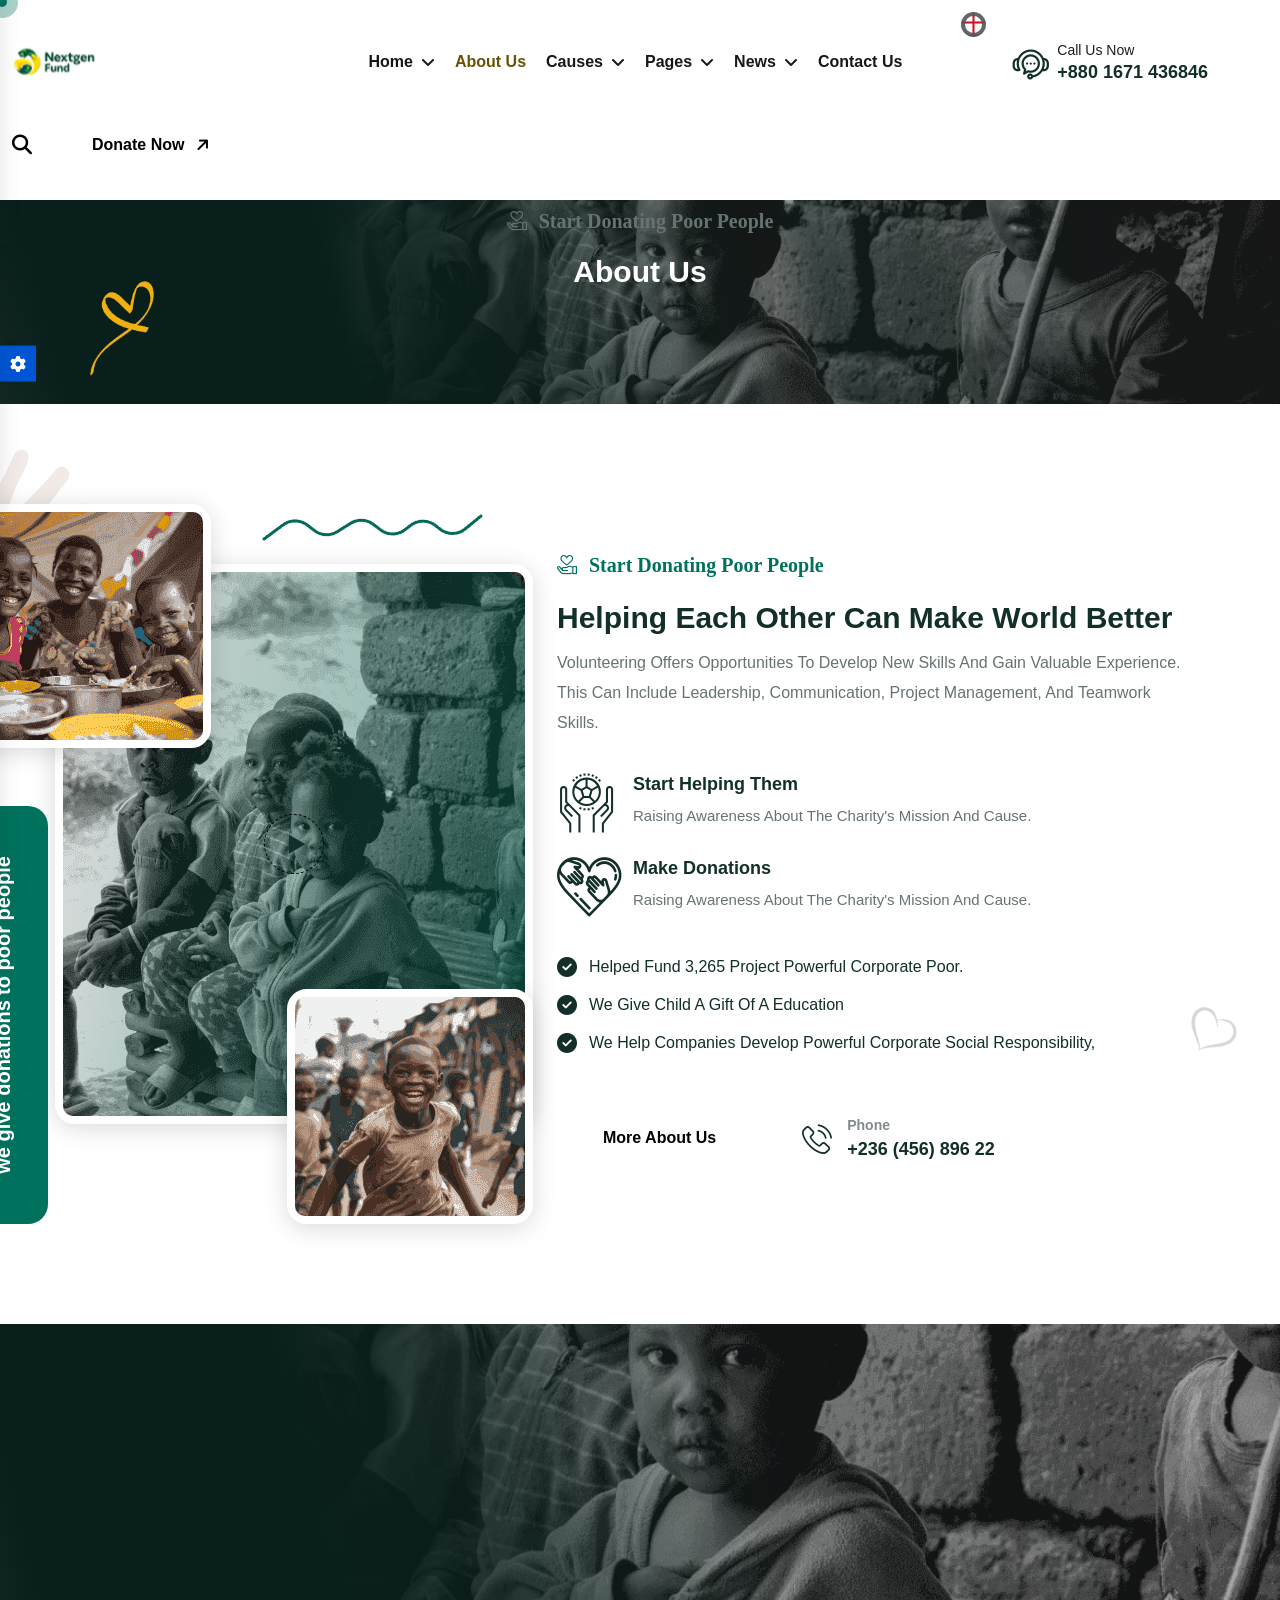
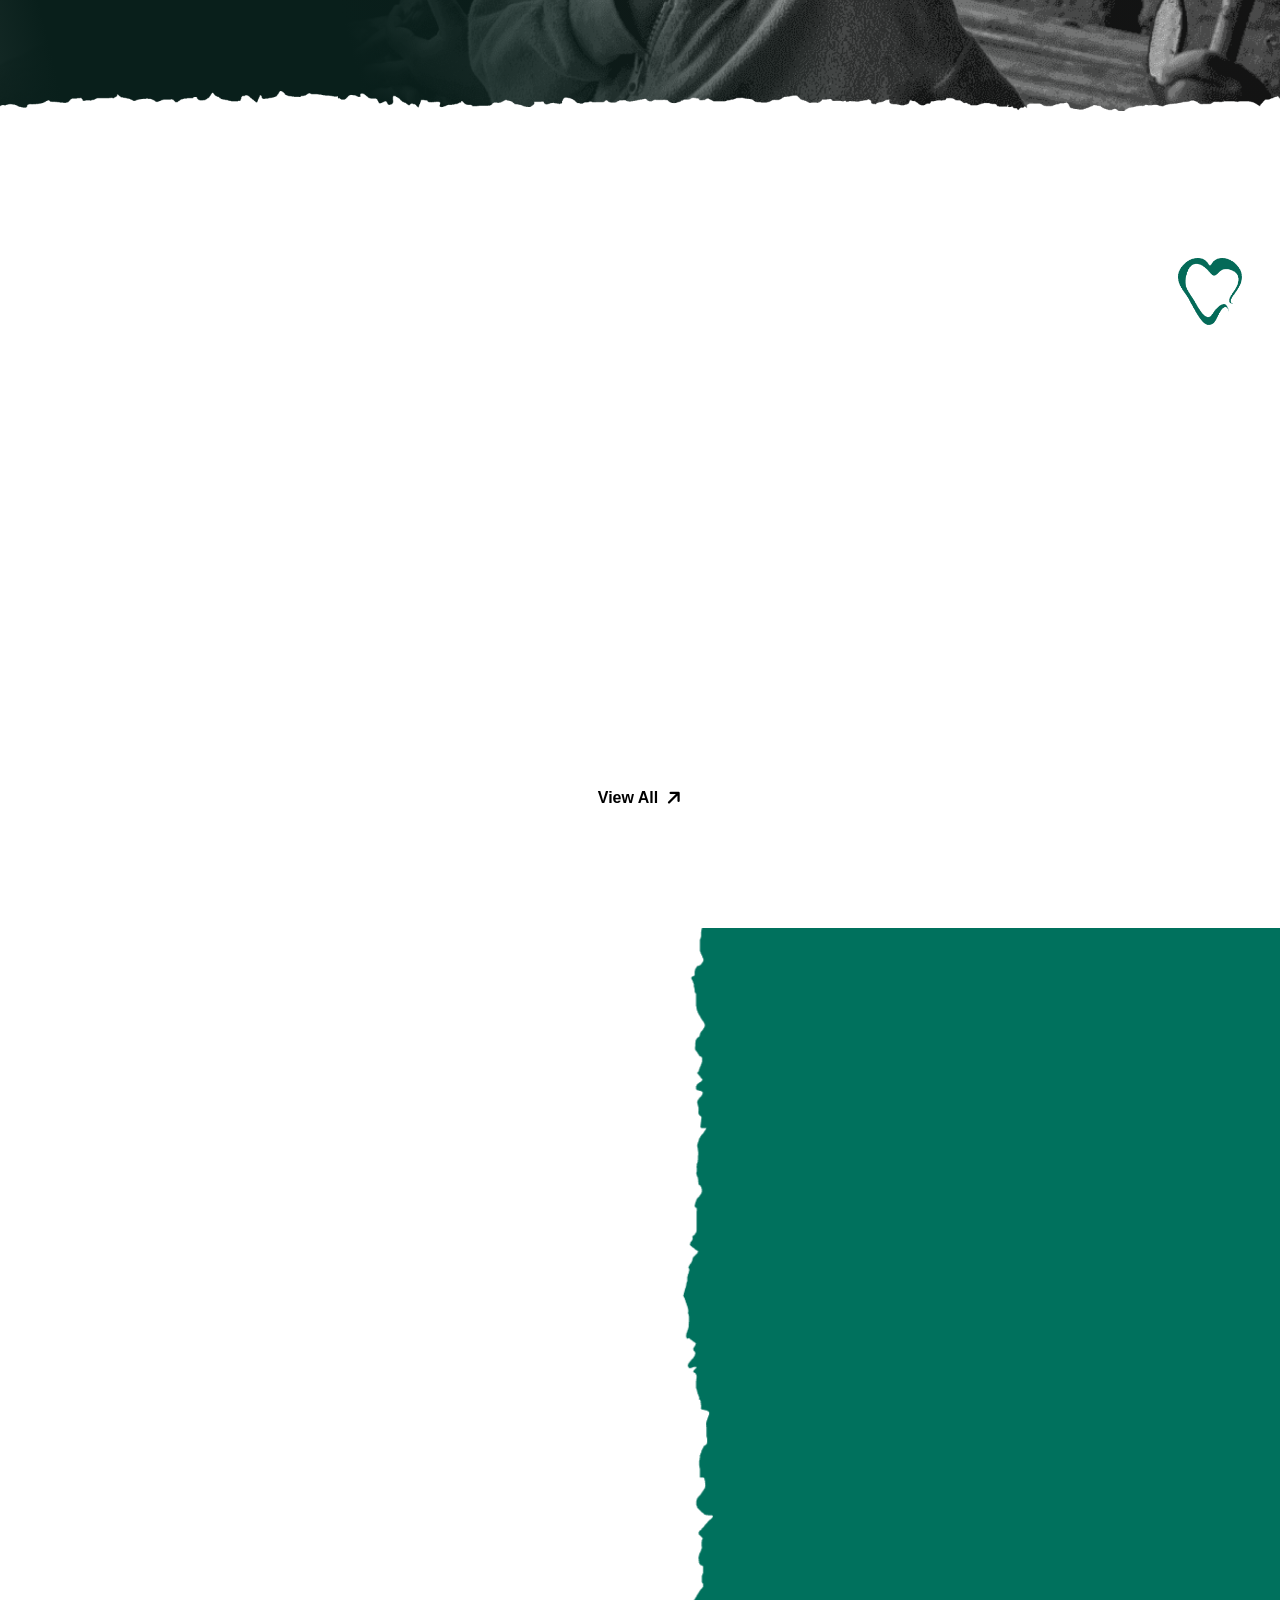
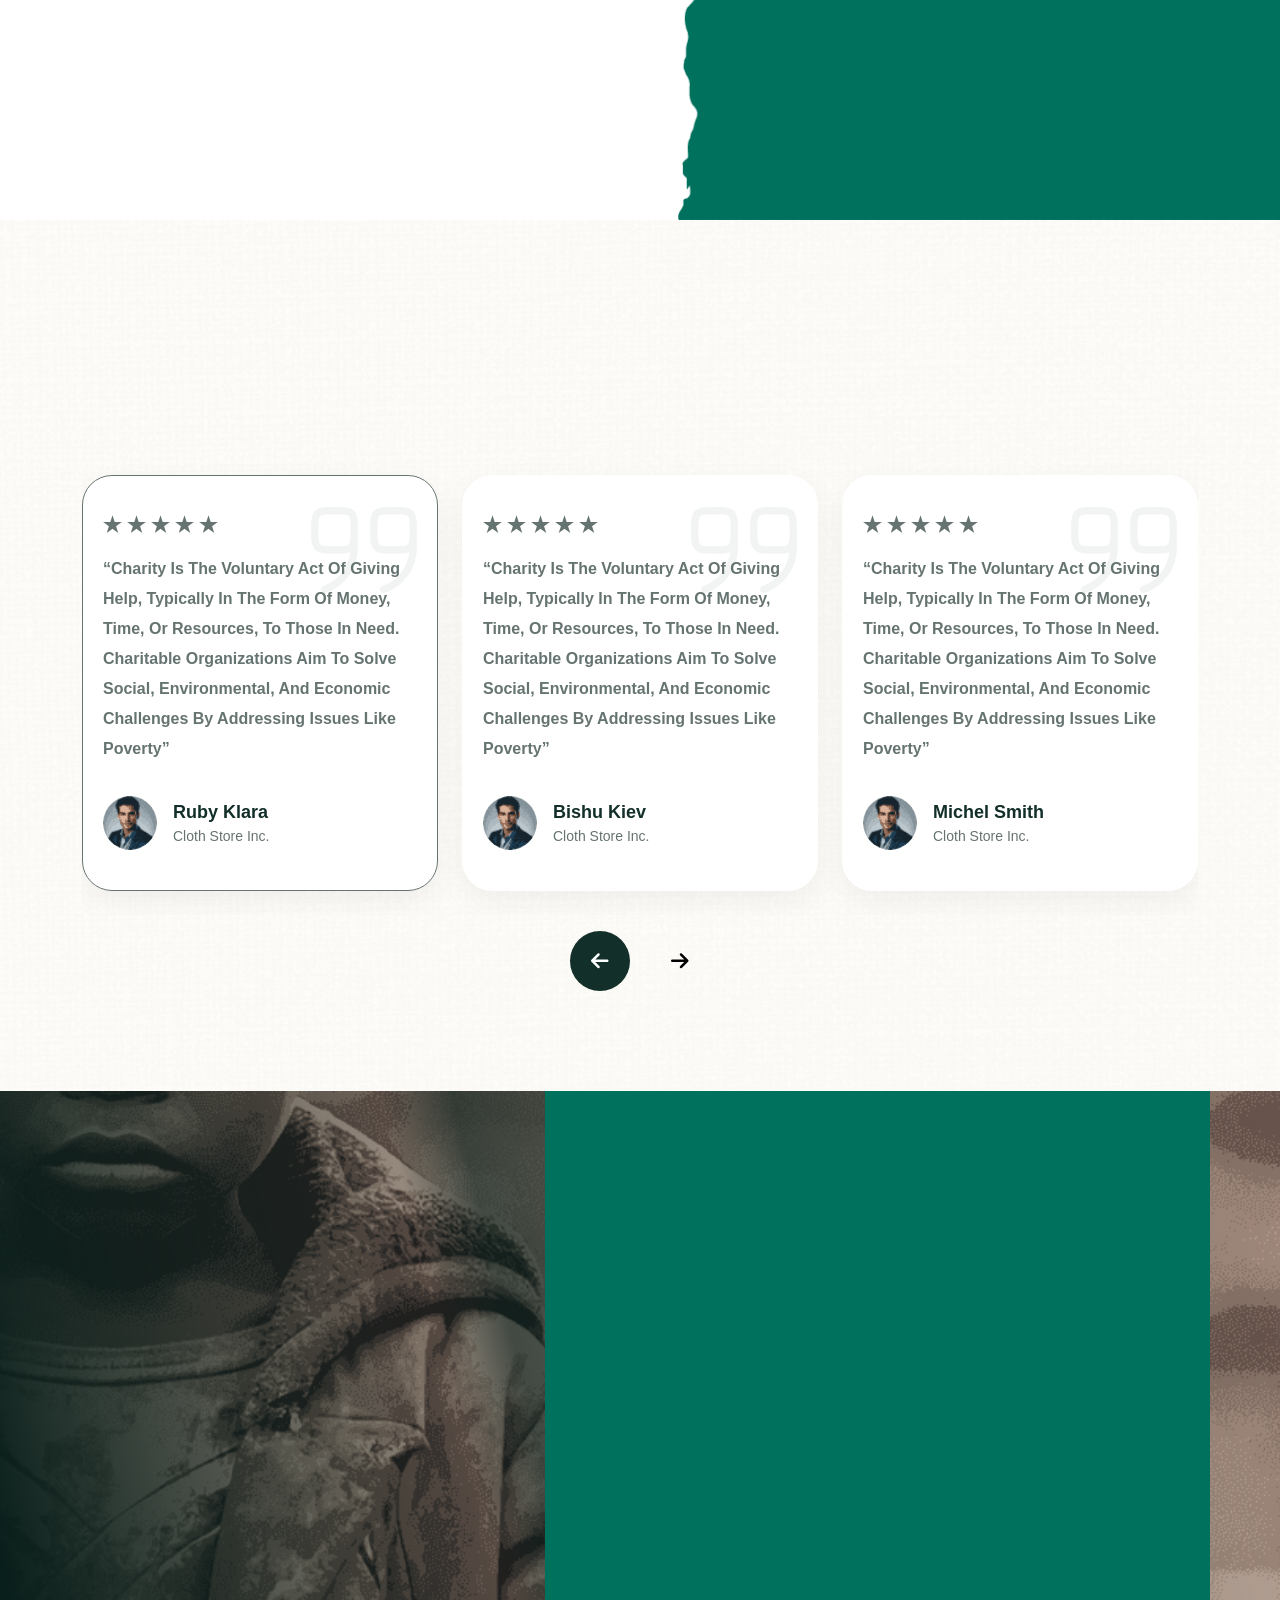
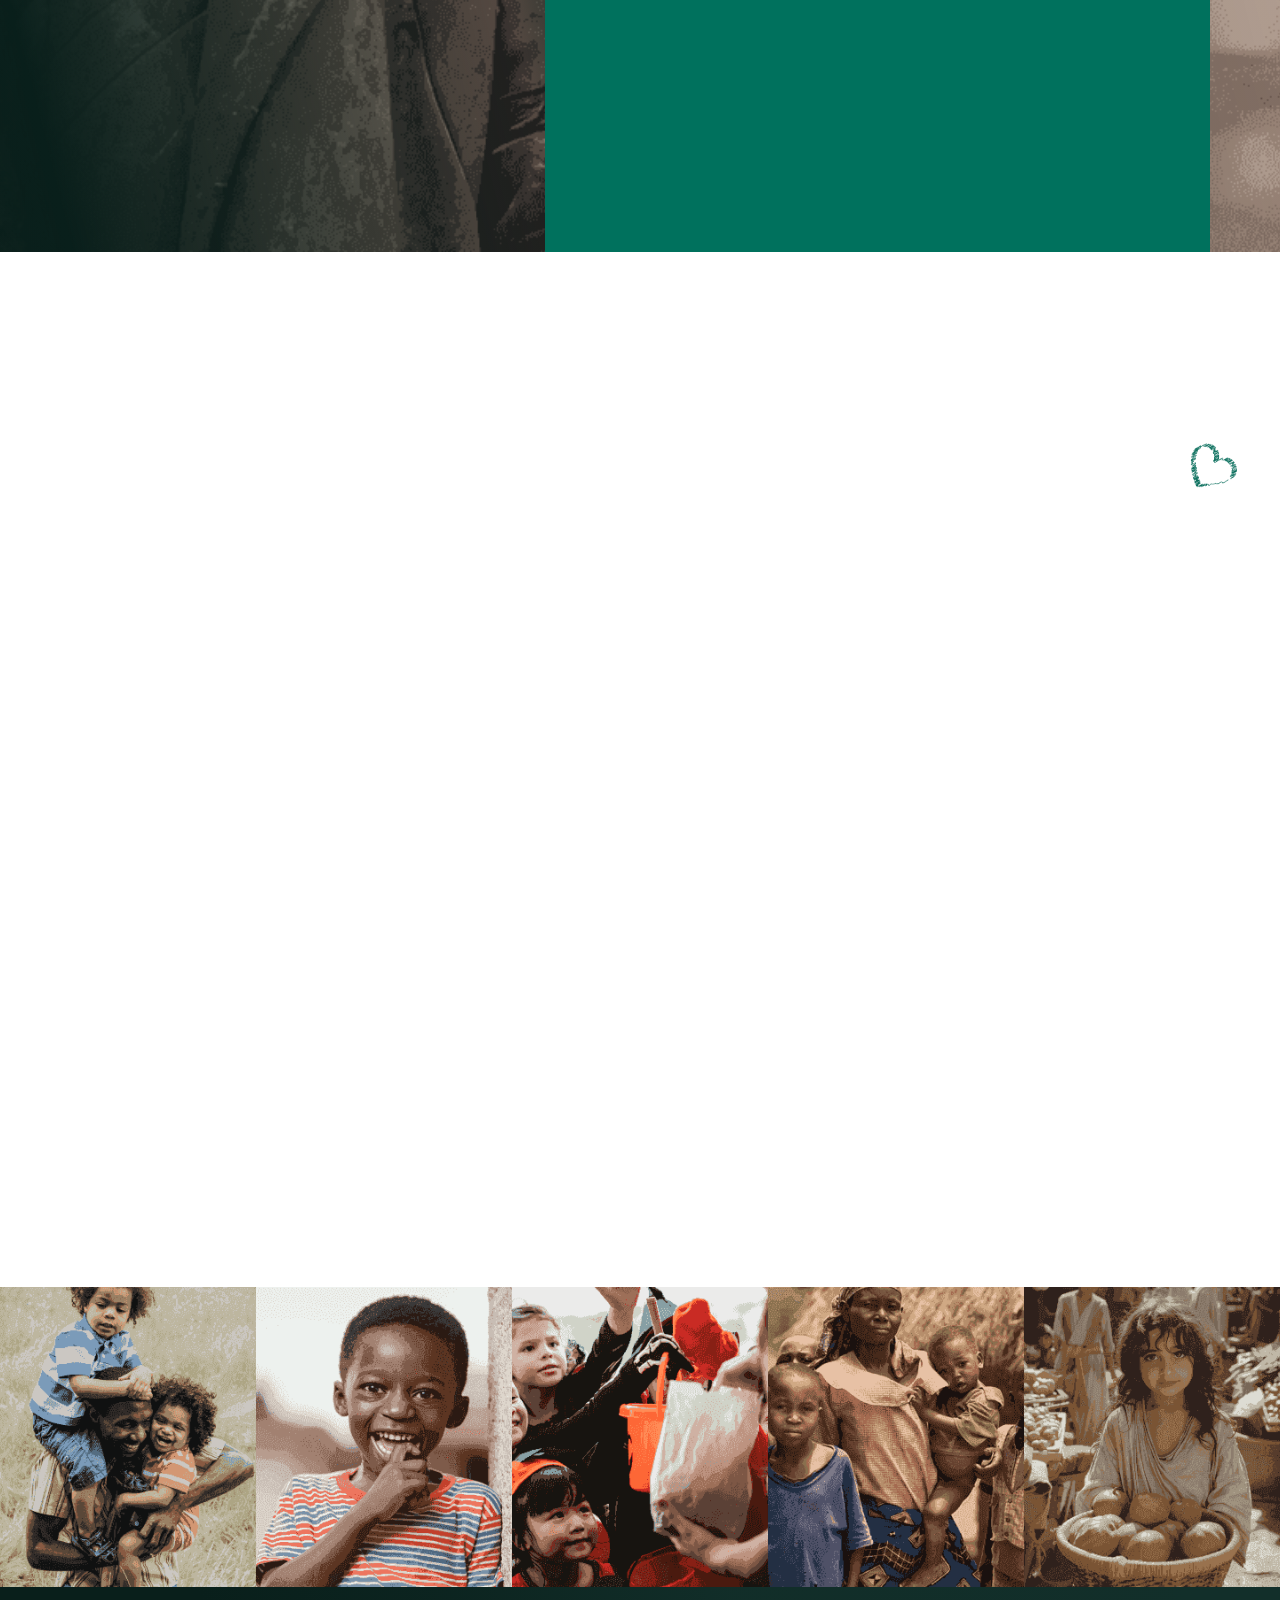
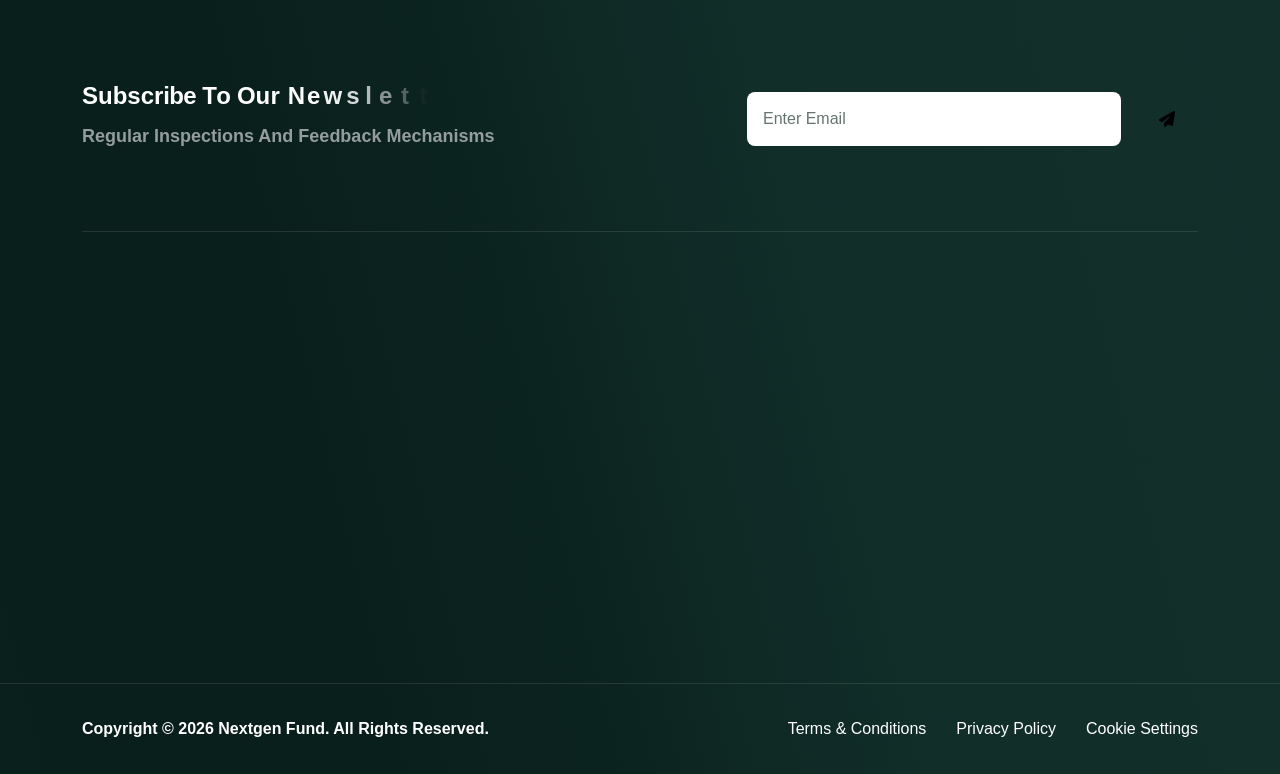
<file: about.html>
<!DOCTYPE html>
<html lang="en" class="">


<head>
    <!-- ============================ Stylesheet, Meta Tag, Title ============================ -->
    <!-- required meta -->
<meta charset="UTF-8">
<meta http-equiv="X-UA-Compatible" content="IE=edge">
<meta name="viewport" content="width=device-width, initial-scale=1.0">
<!-- #favicon -->
<link rel="shortcut icon" href="assets/images/favicon.png" type="image/x-icon">
<link rel="icon" href="assets/images/favicon.png" type="image/x-icon">
<!-- #title -->
<title>NextGenfund | Nonprofit NGO Fundraising HTML5 Template | About Us</title>
<!-- #keywords -->
<meta name="keywords" content="charity, nonprofit, fundraising, donation, html, bootstrap, scss">
<!-- #description -->
<meta name="description" content="Nonprofit NGO Fundraising HTML5 Template">
<!-- google fonts -->
<link rel="preconnect" href="https://fonts.googleapis.com/">
<link rel="preconnect" href="https://fonts.gstatic.com/" crossorigin>
<link rel="stylesheet" href="assets/css/main.css">
<!-- responsive css -->
<!-- update responsive css -->
<!-- color themes -->
<!-- want sticky header -->
<link rel="stylesheet" href="assets/css/sticky-header.css">
<!-- box layout css -->
<link rel="stylesheet" href="assets/css/box-layout.css">
<!-- dark mode css -->
<link rel="stylesheet" href="assets/css/dark-mode.css">
<!-- rtl css -->
<link rel="stylesheet" href="assets/css/rtl.css">
<!-- Toastr css -->
<link rel="stylesheet" href="assets/css/toastr.min.css">
    </head>

<body class="">
    <div class="page-wrapper ">
        <!-- ============================ Start Contenet Area ============================ -->
            <!-- ============================ header area ============================ -->
    <!-- ==== topbar start ==== -->
<div class="topbar topbar--secondary d-none d-lg-block">
    <div class="container">
        <div class="row">
            <div class="col-12">
                <div class="topbar__inner">
                    <div class="row align-items-center">
                        <div class="col-12 col-lg-6 col-xxl-4">
                            <div class="topbar__list-wrapper">
                                <ul class="topbar__list">
                                    <li><a href="mailto:support@example.com"><i
                                                class="fa-regular fa-envelope"></i>support@nextgen.com</a>
                                    </li>
                                    <li><a href="tel:2305-587-3407"><i class="fa-solid fa-phone"></i>+880 11671 436846</a>
                                    </li>
                                </ul>
                            </div>
                        </div>
                        <div class="col-12 col-xxl-4 d-none d-xxl-block">
                            <div class="topbar__extra text-center">
                                <p><i class="icon-heart-hand"></i> Are you ready to help them? Let's become a
                                    volunteer!
                                </p>
                            </div>
                        </div>
                        <div class="col-12 col-lg-6 col-xxl-4">
                            <div class="topbar__items justify-content-end">
                                <div class="select-currency">
                                    <select name="currency" class="currency-select select">
                                        <option value="usd">USD</option>
                                        <option value="gbp">GBP</option>
                                        <option value="aud">AUD</option>
                                        <option value="euro">Euro</option>
                                    </select>
                                </div>
                                <div class="select-country">
                                    <select name="country" class="country-select select">
                                        <option data-flag="fi-gb-eng">English</option>
                                        <option data-flag="fi-us">Spanish</option>
                                        <option data-flag="fi-cn">Chinese</option>
                                        <option data-flag="fi-it">Italian</option>
                                    </select>
                                </div>
                                <div class="social">
                                    <a href="https://www.facebook.com/" target="_blank"
                                        aria-label="share us on facebook" title="facebook">
                                        <i class="fa-brands fa-facebook-f"></i>
                                    </a>
                                    <a href="https://vimeo.com/" target="_blank" aria-label="share us on vimeo"
                                        title="vimeo">
                                        <i class="fa-brands fa-vimeo-v"></i>
                                    </a>
                                    <a href="https://x.com/" target="_blank" aria-label="share us on twitter"
                                        title="twitter">
                                        <i class="fa-brands fa-twitter"></i>
                                    </a>
                                    <a href="https://www.linkedin.com/" target="_blank"
                                        aria-label="share us on linkedin" title="linkedin">
                                        <i class="fa-brands fa-linkedin-in"></i>
                                    </a>
                                </div>
                            </div>
                        </div>
                    </div>
                </div>
            </div>
        </div>
    </div>
</div>
<!-- ==== / topbar end ==== -->

<!-- ==== header start ==== -->
<header class="header header-secondary">
    <div class="container">
        <div class="row">
            <div class="col-12">
                <div class="main-header__menu-box">
                    <nav class="navbar p-0">
                        <div class="navbar-logo">
                            <a href="index.html">
                                <img src="assets/images/logo.png" alt="Image">
                            </a>
                        </div>
                        <div class="navbar__menu-wrapper">
                            <div class="navbar__menu d-none d-xl-block">
                                <ul class="navbar__list">
                                    <li class="navbar__item navbar__item--has-children nav-fade">
                                        <a href="#" aria-label="dropdown menu"
                                            class="navbar__dropdown-label dropdown-label-alter">Home</a>
                                        <ul class="navbar__sub-menu mega-menu">
                                            <li>
                                                <div class="mega-content-wrapper">
                                                    <img src="assets/images/home-one.png" alt="Image">
                                                    <div class="mega-content">
                                                        <a href="index.html" class="btn--primary">View</a>
                                                    </div>
                                                </div>
                                                <a href="index.html">Home One</a>
                                            </li>
                                            <li>
                                                <div class="mega-content-wrapper">
                                                    <img src="assets/images/home-two.png" alt="Image">
                                                    <div class="mega-content">
                                                        <a href="index-two.html" class="btn--primary">View</a>
                                                    </div>
                                                </div>
                                                <a href="index-two.html">Home Two</a>
                                            </li>
                                            <li>
                                                <div class="mega-content-wrapper">
                                                    <img src="assets/images/home-three.png" alt="Image">
                                                    <div class="mega-content">
                                                        <a href="index-three.html" class="btn--primary">View</a>
                                                    </div>
                                                </div>
                                                <a href="index-three.html">Home Three</a>
                                            </li>
                                            <li>
                                                <div class="mega-content-wrapper">
                                                    <img src="assets/images/home-four.png" alt="Image">
                                                    <div class="mega-content">
                                                        <a href="index-four.html" class="btn--primary">View</a>
                                                    </div>
                                                    <span class="new">New</span>
                                                </div>
                                                <a href="index-four.html">Home Four</a>
                                            </li>

                                            <li>
                                                <div class="mega-content-wrapper">
                                                    <img src="assets/images/home-five.png" alt="Image">
                                                    <div class="mega-content">
                                                        <a href="index-five.html" class="btn--primary">View</a>
                                                    </div>
                                                    <span class="new">New</span>
                                                </div>
                                                <a href="index-five.html">Home Five</a>
                                            </li>

                                            <li>
                                                <div class="mega-content-wrapper">
                                                    <img src="assets/images/home-six.png" alt="Image">
                                                    <div class="mega-content">
                                                        <a href="index-six.html" class="btn--primary">View</a>
                                                    </div>
                                                    <span class="new">New</span>
                                                </div>
                                                <a href="index-six.html">Home Six</a>
                                            </li>

                                            <li>
                                                <div class="mega-content-wrapper">
                                                    <img src="assets/images/home-seven.png" alt="Image">
                                                    <div class="mega-content">
                                                        <a href="index-seven.html" class="btn--primary">View</a>
                                                    </div>
                                                    <span class="new">New</span>
                                                </div>
                                                <a href="index-seven.html">Home Seven</a>
                                            </li>
                                            <li>
                                                <div class="mega-content-wrapper">
                                                    <img src="assets/images/home-eight.png" alt="Image">
                                                    <div class="mega-content">
                                                        <a href="index-eight.html" class="btn--primary">View</a>
                                                    </div>
                                                    <span class="new">New</span>
                                                </div>
                                                <a href="index-eight.html">Home Eight</a>
                                            </li>
                                        </ul>
                                    </li>
                                    <li class="navbar__item nav-fade">
                                        <a href="about.html">About Us</a>
                                    </li>
                                    <li class="navbar__item navbar__item--has-children nav-fade">
                                        <a href="#" aria-label="dropdown menu"
                                            class="navbar__dropdown-label dropdown-label-alter">Causes</a>
                                        <ul class="navbar__sub-menu">
                                            <li>
                                                <a href="our-causes.html">Our Causes</a>
                                            </li>
                                            <li>
                                                <a href="cause-details.html">Cause Details</a>
                                            </li>
                                        </ul>
                                    </li>
                                    <li class="navbar__item navbar__item--has-children nav-fade">
                                        <a href="#" aria-label="dropdown menu"
                                            class="navbar__dropdown-label dropdown-label-alter">Pages</a>
                                        <ul class="navbar__sub-menu">
                                            <li>
                                                <a href="faq.html">FAQ</a>
                                            </li>
                                            <li>
                                                <a href="donate-us.html">Donate Us</a>
                                            </li>
                                            <li>
                                                <a href="become-volunteer.html">Become Volunteer</a>
                                            </li>
                                            <li class="navbar__item navbar__item--has-children">
                                                <a aria-label="dropdown menu"
                                                    class="navbar__dropdown-label navbar__dropdown-label-sub">Events</a>
                                                <ul class="navbar__sub-menu navbar__sub-menu__nested">
                                                    <li>
                                                        <a href="events.html">Events</a>
                                                    </li>
                                                    <li>
                                                        <a href="events-details.html">Event Details</a>
                                                    </li>
                                                </ul>
                                            </li>
                                            <li class="navbar__item navbar__item--has-children">
                                                <a aria-label="dropdown menu"
                                                    class="navbar__dropdown-label navbar__dropdown-label-sub">Shop</a>
                                                <ul class="navbar__sub-menu navbar__sub-menu__nested">
                                                    <li>
                                                        <a href="shop.html">Our Shop</a>
                                                    </li>
                                                    <li>
                                                        <a href="product-details.html">Product Details</a>
                                                    </li>
                                                    <li>
                                                        <a href="cart.html">View Cart</a>
                                                    </li>
                                                    <li>
                                                        <a href="checkout.html">Cehckout</a>
                                                    </li>
                                                </ul>
                                            </li>
                                            <li class="navbar__item navbar__item--has-children">
                                                <a aria-label="dropdown menu"
                                                    class="navbar__dropdown-label navbar__dropdown-label-sub">Team</a>
                                                <ul class="navbar__sub-menu navbar__sub-menu__nested">
                                                    <li>
                                                        <a href="our-team.html">Our Teams</a>
                                                    </li>
                                                    <li>
                                                        <a href="team-details.html">Team Details</a>
                                                    </li>
                                                </ul>
                                            </li>
                                            <li>
                                                <a href="404.html">Error</a>
                                            </li>
                                        </ul>
                                    </li>
                                    <li class="navbar__item navbar__item--has-children nav-fade">
                                        <a href="#" aria-label="dropdown menu"
                                            class="navbar__dropdown-label dropdown-label-alter">News</a>
                                        <ul class="navbar__sub-menu">
                                            <li>
                                                <a href="blog.html">News List View</a>
                                            </li>
                                            <li>
                                                <a href="blog-grid.html">News Grid View</a>
                                            </li>
                                            <li>
                                                <a href="blog-details.html">News Details</a>
                                            </li>
                                        </ul>
                                    </li>
                                    <li class="navbar__item nav-fade">
                                        <a href="contact.html">Contact Us</a>
                                    </li>
                                </ul>
                            </div>
                            <div class="contact-btn">
                                <div class="contact-icon">
                                    <i class="icon-support"></i>
                                </div>
                                <div class="contact-content">
                                    <p>Call Us Now</p>
                                    <a href="tel:01-793-7938">+880 1671 436846 </a>
                                </div>
                            </div>
                        </div>
                        <div class="navbar__options">
                            <div class="navbar__mobile-options ">
                                <div class="search-box">
                                    <button class="open-search" aria-label="search products" title="open search box">
                                        <i class="fa-solid fa-magnifying-glass"></i>
                                    </button>
                                </div>
                                <a href="donate-us.html" class="btn--primary d-none d-md-flex">Donate Now <i
                                        class="fa-solid fa-arrow-right"></i></a>
                            </div>
                            <button class="open-offcanvas-nav d-flex d-xl-none" aria-label="toggle mobile menu"
                                title="open offcanvas menu">
                                <span class="icon-bar top-bar"></span>
                                <span class="icon-bar middle-bar"></span>
                                <span class="icon-bar bottom-bar"></span>
                            </button>
                        </div>
                    </nav>
                </div>
            </div>
        </div>
    </div>
</header>
<!-- ==== / header end ==== -->

<!-- ==================== Mobile Menu Start Here ==================== -->
<!-- ==== mobile menu start ==== -->
<div class="mobile-menu mobile-menu--primary d-block d-xxl-none">
    <nav class="mobile-menu__wrapper">
        <div class="mobile-menu__header nav-fade">
            <div class="logo">
                <a href="index.html" aria-label="home page" title="logo">
                    <img src="assets/images/logo.png" alt="Image">
                </a>
            </div>
            <button aria-label="close mobile menu" class="close-mobile-menu">
                <i class="fa-solid fa-xmark"></i>
            </button>
        </div>
        <div class="mobile-menu__list"></div>
        <div class="mobile-menu__cta nav-fade d-block d-md-none">
            <a href="donate-us.html" class="btn--primary ">Donate Now <i class="fa-solid fa-arrow-right"></i></a>
        </div>
        <div class="mobile-menu__social social nav-fade">
            <a href="https://www.facebook.com/" target="_blank" aria-label="share us on facebook" title="facebook">
                <i class="fa-brands fa-facebook-f"></i>
            </a>
            <a href="https://vimeo.com/" target="_blank" aria-label="share us on vimeo" title="vimeo">
                <i class="fa-brands fa-vimeo-v"></i>
            </a>
            <a href="https://x.com/" target="_blank" aria-label="share us on twitter" title="twitter">
                <i class="fa-brands fa-twitter"></i>
            </a>
            <a href="https://www.linkedin.com/" target="_blank" aria-label="share us on linkedin" title="linkedin">
                <i class="fa-brands fa-linkedin-in"></i>
            </a>
        </div>
    </nav>
</div>
<div class="mobile-menu__backdrop"></div>
<!-- ==== / mobile menu end ==== -->
<!-- ==================== Mobile Menu End Here ==================== -->

<!-- ==== search popup start ==== -->
<div class="search-popup">
    <button class="close-search" aria-label="close search box" title="close search box">
        <i class="fa-solid fa-xmark"></i>
    </button>
    <form action="#" method="post">
        <input type="hidden" name="_token" value="JNWhTe97XSWGuVPzSfNeCrY0Ob6UBKLuiE2cWvUt" autocomplete="off">        <div class="search-popup__group">
            <input type="text" name="search-field" id="searchField" placeholder="Search...." required>
            <button type="submit" aria-label="search products" title="search products">
                <i class="fa-solid fa-magnifying-glass"></i>
            </button>
        </div>
    </form>
</div>
<!-- ==== / search popup end ==== -->
    <!-- ============================ header area end ============================ -->

    <!-- ==== banner section start ==== -->
    <section class="common-banner">
        <div class="container">
            <div class="row">
                <div class="common-banner__content text-center">
                    <span class="sub-title"><i class="icon-donation"></i>Start donating poor people</span>
                    <h2 class="title-animation">About Us</h2>
                </div>
            </div>
        </div>
        <div class="banner-bg">
            <img src="assets/images/banner/banner-bg.png" alt="Image">
        </div>
        <div class="shape">
            <img src="assets/images/shape.png" alt="Image">
        </div>
        <div class="sprade" data-aos="zoom-in" data-aos-duration="1000">
            <img src="assets/images/sprade-base.png" alt="Image" class="base-img">
        </div>
    </section>
    <!-- ==== / banner section end ==== -->
    <!-- ==== help section start ==== -->
    <section class="help">
        <div class="container">
            <div class="row align-items-center gutter-40">
                <div class="col-12 col-lg-5 col-xxl-6 d-none d-lg-block">
                    <div class="help__thumb">
                        <div class="help__thumb-inner">
                            <div class="thumb-top thumb">
                                <img src="assets/images/help/thumb-top.png" alt="Image">
                            </div>
                            <div class="thumb-lg thumb" data-aos="fade-left" data-aos-duration="1000">
                                <img src="assets/images/help/thumb-lg.png" alt="Image">
                                <div class="video-btn-wrapper">
                                    <a href="https://www.youtube.com/watch?v=RvreULjnzFo" target="_blank"
                                        title="video Player" class="open-video-popup">
                                        <i class="icon-play"></i>
                                    </a>
                                </div>
                            </div>
                            <div class="thumb thumb-bottom">
                                <img src="assets/images/help/thumb-bottom.png" alt="Image">
                            </div>
                            <div class="line">
                                <img src="assets/images/help/line.png" alt="Image">
                            </div>
                            <div class="grid-line">
                                <img src="assets/images/help/grid.png" alt="Image" class="base-img">
                            </div>
                            <div class="vertical-text">
                                <h5>We Give <span>Donations</span> to Poor People </h5>
                            </div>
                        </div>
                    </div>
                </div>
                <div class="col-12 col-lg-7 col-xxl-6">
                    <div class="help__content">
                        <span class="sub-title"><i class="icon-donation"></i>Start donating poor
                            people</span>
                        <h2 class="title-animation">Helping each other can
                            make <span>world</span> better
                        </h2>
                        <p>Volunteering offers opportunities to develop new skills and gain valuable
                            experience. This can include leadership, communication, project management, and teamwork
                            skills.
                        </p>
                        <div class="help__content-icon-group">
                            <div class="help__content-icon">
                                <div class="thumb">
                                    <i class="icon-make-donation"></i>
                                </div>
                                <div class="content">
                                    <h6>Start helping them</h6>
                                    <p>Raising awareness about the charity's mission and cause.</p>
                                </div>
                            </div>
                            <div class="help__content-icon">
                                <div class="thumb">
                                    <i class="icon-support-heart"></i>
                                </div>
                                <div class="content">
                                    <h6>Make Donations</h6>
                                    <p>Raising awareness about the charity's mission and cause.</p>
                                </div>
                            </div>
                        </div>
                        <div class="help__content-list">
                            <ul>
                                <li><i class="fa-solid fa-circle-check"></i> Helped fund 3,265 Project powerful
                                    corporate poor.
                                </li>
                                <li><i class="fa-solid fa-circle-check"></i> We give child a gift of a education
                                </li>
                                <li><i class="fa-solid fa-circle-check"></i> We help companies develop powerful
                                    corporate social Responsibility,
                                </li>
                            </ul>
                        </div>
                        <div class="help__content-cta cta">
                            <a href="about.html" aria-label="more about us" title="about us" class="btn--primary">More
                                About Us</a>
                            <div class="contact-btn">
                                <div class="contact-icon">
                                    <i class="icon-phone"></i>
                                </div>
                                <div class="contact-content">
                                    <p>Phone</p>
                                    <a href="tel:01-793-7938">+236 (456) 896 22</a>
                                </div>
                            </div>
                        </div>
                    </div>
                </div>
            </div>
        </div>
        <div class="hand">
            <img src="assets/images/help/hand.png" alt="Image">
        </div>
        <div class="parasuit">
            <img src="assets/images/parasuit.png" alt="Image">
        </div>
        <div class="spade">
            <img src="assets/images/help/spade.png" alt="Image">
        </div>
    </section>
    <!-- ==== / help section end ==== -->
    <!-- ==== cta section start ==== -->
    <section class="cta-section-two">
        <div class="container">
            <div class="row justify-content-center">
                <div class="col-12 col-lg-7">
                    <div class="cta__section__content">
                        <div class="section__content text-center" data-aos="fade-up" data-aos-duration="1000">
                            <span class="sub-title"><i class="icon-donation"></i>Start donating poor
                                people</span>
                            <h2 class="title-animation">children need your help
                                by donating today
                            </h2>
                            <div class="banner__content-cta cta">
                                <a href="our-causes.html" aria-label="about us" title="about us"
                                    class="btn--tertiary">Discover More <i class="fa-solid fa-arrow-right"></i></a>
                                <a href="contact.html" aria-label="contact us" title="contact us"
                                    class="btn--primary">Get
                                    A Quote <i class="fa-solid fa-arrow-right"></i></a>
                            </div>
                        </div>
                    </div>
                </div>
            </div>
        </div>
        <div class="cta-bg">
            <img src="assets/images/cta/cta-bg.png" alt="Image" class="parallax-image">
        </div>
        <div class="shape-left" data-aos="fade-right" data-aos-duration="1000" data-aos-delay="300">
            <img src="assets/images/cta/shape-left.png" alt="Image">
        </div>
        <div class="shape">
            <img src="assets/images/shape-two.png" alt="Image">
        </div>
    </section>
    <!-- ==== / cta section end ==== -->
    <!-- ==== team section start ==== -->
    <section class="team">
        <div class="container">
            <div class="row justify-content-center">
                <div class="col-12 col-lg-10 col-xl-6">
                    <div class="section__header text-center" data-aos="fade-up" data-aos-duration="1000">
                        <span class="sub-title"><i class="icon-donation"></i>Start donating poor
                            people</span>
                        <h2 class="title-animation">Meet Our Volunteer
                            <span>Team</span> members
                        </h2>
                    </div>
                </div>
            </div>
            <div class="row gutter-40">
                <div class="col-12 col-sm-6 col-xl-3">
                    <div class="team__single-wrapper" data-aos="fade-up" data-aos-duration="1000">
                        <div class="team__single van-tilt">
                            <div class="team__single-thumb">
                                <a href="team-details.html">
                                    <img src="assets/images/team/one.png" alt="Image">
                                </a>
                                <div class="team__icons">
                                    <div class="team__single-content__icon">
                                        <i class="fa-solid fa-plus"></i>
                                    </div>
                                    <div class="team__single__thumb-social">
                                        <ul>
                                            <li>
                                                <a href="index.html">
                                                    <i class="fa-brands fa-facebook-f"></i>
                                                </a>
                                            </li>
                                            <li>
                                                <a href="index.html">
                                                    <i class="fa-brands fa-twitter"></i>
                                                </a>
                                            </li>
                                            <li>
                                                <a href="index.html">
                                                    <i class="fa-brands fa-instagram"></i>
                                                </a>
                                            </li>
                                            <li>
                                                <a href="index.html">
                                                    <i class="fa-brands fa-behance"></i>
                                                </a>
                                            </li>
                                        </ul>
                                    </div>
                                </div>
                            </div>
                            <div class="team__single-content">
                                <h6><a href="team-details.html">Michel Fokluz</a></h6>
                                <p>Volunteer</p>
                            </div>
                        </div>
                    </div>
                </div>
                <div class="col-12 col-sm-6 col-xl-3">
                    <div class="team__single-wrapper" data-aos="fade-up" data-aos-duration="1000" data-aos-delay="300">
                        <div class="team__single van-tilt">
                            <div class="team__single-thumb">
                                <a href="team-details.html">
                                    <img src="assets/images/team/two.png" alt="Image">
                                </a>
                                <div class="team__icons">
                                    <div class="team__single-content__icon">
                                        <i class="fa-solid fa-plus"></i>
                                    </div>
                                    <div class="team__single__thumb-social">
                                        <ul>
                                            <li>
                                                <a href="index.html">
                                                    <i class="fa-brands fa-facebook-f"></i>
                                                </a>
                                            </li>
                                            <li>
                                                <a href="index.html">
                                                    <i class="fa-brands fa-twitter"></i>
                                                </a>
                                            </li>
                                            <li>
                                                <a href="index.html">
                                                    <i class="fa-brands fa-instagram"></i>
                                                </a>
                                            </li>
                                            <li>
                                                <a href="index.html">
                                                    <i class="fa-brands fa-behance"></i>
                                                </a>
                                            </li>
                                        </ul>
                                    </div>
                                </div>
                            </div>
                            <div class="team__single-content">
                                <h6><a href="team-details.html">Arian Drobloas</a></h6>
                                <p>Volunteer</p>
                            </div>
                        </div>
                    </div>
                </div>
                <div class="col-12 col-sm-6 col-xl-3">
                    <div class="team__single-wrapper" data-aos="fade-up" data-aos-duration="1000" data-aos-delay="600">
                        <div class="team__single van-tilt">
                            <div class="team__single-thumb">
                                <a href="team-details.html">
                                    <img src="assets/images/team/three.png" alt="Image">
                                </a>
                                <div class="team__icons">
                                    <div class="team__single-content__icon">
                                        <i class="fa-solid fa-plus"></i>
                                    </div>
                                    <div class="team__single__thumb-social">
                                        <ul>
                                            <li>
                                                <a href="index.html">
                                                    <i class="fa-brands fa-facebook-f"></i>
                                                </a>
                                            </li>
                                            <li>
                                                <a href="index.html">
                                                    <i class="fa-brands fa-twitter"></i>
                                                </a>
                                            </li>
                                            <li>
                                                <a href="index.html">
                                                    <i class="fa-brands fa-instagram"></i>
                                                </a>
                                            </li>
                                            <li>
                                                <a href="index.html">
                                                    <i class="fa-brands fa-behance"></i>
                                                </a>
                                            </li>
                                        </ul>
                                    </div>
                                </div>
                            </div>
                            <div class="team__single-content">
                                <h6><a href="team-details.html">Jara Klintof</a></h6>
                                <p>Volunteer</p>
                            </div>
                        </div>
                    </div>
                </div>
                <div class="col-12 col-sm-6 col-xl-3">
                    <div class="team__single-wrapper" data-aos="fade-up" data-aos-duration="1000" data-aos-delay="900">
                        <div class="team__single van-tilt">
                            <div class="team__single-thumb">
                                <a href="team-details.html">
                                    <img src="assets/images/team/four.png" alt="Image">
                                </a>
                                <div class="team__icons">
                                    <div class="team__single-content__icon">
                                        <i class="fa-solid fa-plus"></i>
                                    </div>
                                    <div class="team__single__thumb-social">
                                        <ul>
                                            <li>
                                                <a href="index.html">
                                                    <i class="fa-brands fa-facebook-f"></i>
                                                </a>
                                            </li>
                                            <li>
                                                <a href="index.html">
                                                    <i class="fa-brands fa-twitter"></i>
                                                </a>
                                            </li>
                                            <li>
                                                <a href="index.html">
                                                    <i class="fa-brands fa-instagram"></i>
                                                </a>
                                            </li>
                                            <li>
                                                <a href="index.html">
                                                    <i class="fa-brands fa-behance"></i>
                                                </a>
                                            </li>
                                        </ul>
                                    </div>
                                </div>
                            </div>
                            <div class="team__single-content">
                                <h6><a href="team-details.html">Aiden Markram</a></h6>
                                <p>Volunteer</p>
                            </div>
                        </div>
                    </div>
                </div>
            </div>
            <div class="row">
                <div class="col-12">
                    <div class="section__cta cta text-center">
                        <a href="our-team.html" aria-label="our team" title="our team" class="btn--primary">View All
                            <i class="fa-solid fa-arrow-right"></i></a>
                    </div>
                </div>
            </div>
        </div>
        <div class="spade">
            <img src="assets/images/sprade-green.png" alt="Image">
        </div>
    </section>
    <!-- ==== / team section end ==== -->
    <!-- ==== faq section start ==== -->
    <section class="faq">
        <div class="container">
            <div class="row align-items-center">
                <div class="col-12 col-lg-8 col-xl-6">
                    <div class="faq__content">
                        <div class="section__content" data-aos="fade-up" data-aos-duration="1000">
                            <span class="sub-title"><i class="icon-donation"></i>Start donating poor
                                people</span>
                            <h2 class="title-animation">Frequently <span>Asked</span>
                                Questions
                            </h2>
                        </div>
                        <div class="faq__content-inner cta" data-aos="fade-up" data-aos-duration="1000"
                            data-aos-delay="100">
                            <div class="accordion" id="accordion">
                                <div class="accordion-item">
                                    <h6 class="accordion-header" id="headingOne">
                                        <button class="accordion-button" type="button" data-bs-toggle="collapse"
                                            data-bs-target="#collapseOne" aria-expanded="true"
                                            aria-controls="collapseOne">
                                            What kind of recipes can I find on your website?
                                        </button>
                                    </h6>
                                    <div id="collapseOne" class="accordion-collapse collapse show"
                                        aria-labelledby="headingOne" data-bs-parent="#accordion">
                                        <div class="accordion-body">
                                            <p>
                                                It is a long established fact that a reader will be distracted by
                                                the readable the a content of a page when looking at its layout.
                                                Many desktop publishing packages and web page editors.
                                            </p>
                                        </div>
                                    </div>
                                </div>
                                <div class="accordion-item">
                                    <h6 class="accordion-header" id="headingTwo">
                                        <button class="accordion-button collapsed" type="button"
                                            data-bs-toggle="collapse" data-bs-target="#collapseTwo" aria-expanded="false"
                                            aria-controls="collapseTwo">
                                            Are the recipes suitable for beginners?
                                        </button>
                                    </h6>
                                    <div id="collapseTwo" class="accordion-collapse collapse"
                                        aria-labelledby="headingTwo" data-bs-parent="#accordion">
                                        <div class="accordion-body">
                                            <p>
                                                It is a long established fact that a reader will be distracted by
                                                the readable the a content of a page when looking at its layout.
                                                Many desktop publishing packages and web page editors.
                                            </p>
                                        </div>
                                    </div>
                                </div>
                                <div class="accordion-item">
                                    <h6 class="accordion-header" id="headingThree">
                                        <button class="accordion-button collapsed" type="button"
                                            data-bs-toggle="collapse" data-bs-target="#collapseThree"
                                            aria-expanded="false" aria-controls="collapseThree">
                                            Do you offer cooking tips and techniques?
                                        </button>
                                    </h6>
                                    <div id="collapseThree" class="accordion-collapse collapse"
                                        aria-labelledby="headingThree" data-bs-parent="#accordion">
                                        <div class="accordion-body">
                                            <p>
                                                It is a long established fact that a reader will be distracted by
                                                the readable the a content of a page when looking at its layout.
                                                Many desktop publishing packages and web page editors.
                                            </p>
                                        </div>
                                    </div>
                                </div>
                                <div class="accordion-item">
                                    <h6 class="accordion-header" id="headingFour">
                                        <button class="accordion-button collapsed" type="button"
                                            data-bs-toggle="collapse" data-bs-target="#collapseFour"
                                            aria-expanded="false" aria-controls="collapseFour">
                                            How frequently do you update your recipe collection?
                                        </button>
                                    </h6>
                                    <div id="collapseFour" class="accordion-collapse collapse"
                                        aria-labelledby="headingFour" data-bs-parent="#accordion">
                                        <div class="accordion-body">
                                            <p>
                                                It is a long established fact that a reader will be distracted by
                                                the readable the a content of a page when looking at its layout.
                                                Many desktop publishing packages and web page editors.
                                            </p>
                                        </div>
                                    </div>
                                </div>
                            </div>
                        </div>
                    </div>
                </div>
                <div class="col-12 col-lg-4 col-xl-5 offset-xl-1">
                    <div class="faq__thumb d-none d-lg-block">
                        <div class="faq__thumb-inner">
                            <div class="thumb-lg" data-aos="fade-up" data-aos-duration="1000" data-aos-delay="100">
                                <img src="assets/images/faq/thumb-lg.png" alt="Image">
                            </div>
                            <div class="thumb-sm" data-aos="fade-left" data-aos-duration="1000" data-aos-delay="300">
                                <img src="assets/images/faq/thumb-sm.png" alt="Image">
                            </div>
                        </div>
                    </div>
                </div>
            </div>
        </div>
        <div class="shape d-none d-lg-block">
            <img src="assets/images/faq/shape.png" alt="Image">
        </div>
    </section>
    <!-- ==== / faq section end ==== -->
    <!-- ==== testimonial section start ==== -->
    <section class="testimonial testimonial-alter" data-background="assets/images/bg-one.png">
        <div class="container">
            <div class="row justify-content-center">
                <div class="col-12 col-md-8 col-xl-7">
                    <div class="section__header text-center" data-aos="fade-up" data-aos-duration="1000">
                        <span class="sub-title"><i class="icon-donation"></i>Start donating poor
                            people</span>
                        <h2 class="title-animation">Our valueable <span>customer</span>
                            Awesome Feedback
                        </h2>
                    </div>
                </div>
            </div>
        </div>
        <div class="testimonial__inner">
            <div class="container">
                <div class="row">
                    <div class="col-12">
                        <div class="testimonial__slider swiper">
                            <div class="swiper-wrapper">
                                <div class="swiper-slide">
                                    <div class="testimonial__slider-single">
                                        <div class="review">
                                            <i class="icon-star"></i>
                                            <i class="icon-star"></i>
                                            <i class="icon-star"></i>
                                            <i class="icon-star"></i>
                                            <i class="icon-star"></i>
                                        </div>
                                        <div class="content">
                                            <blockquote><q>Charity is the voluntary act of giving help, typically in
                                                    the form of money, time, or resources, to those in need.
                                                    Charitable organizations aim to solve social, environmental, and
                                                    economic challenges by addressing issues like poverty</q>
                                            </blockquote>
                                        </div>
                                        <div class="author-info">
                                            <div class="author-thumb">
                                                <img src="assets/images/author.png" alt="Image">
                                            </div>
                                            <div class="author-content">
                                                <h6>Michel Smith</h6>
                                                <p>Cloth Store Inc.</p>
                                            </div>
                                        </div>
                                        <div class="quote">
                                            <img src="assets/images/quote.png" alt="Image">
                                        </div>
                                    </div>
                                </div>
                                <div class="swiper-slide">
                                    <div class="testimonial__slider-single">
                                        <div class="review">
                                            <i class="icon-star"></i>
                                            <i class="icon-star"></i>
                                            <i class="icon-star"></i>
                                            <i class="icon-star"></i>
                                            <i class="icon-star"></i>
                                        </div>
                                        <div class="content">
                                            <blockquote><q>Charity is the voluntary act of giving help, typically in
                                                    the form of money, time, or resources, to those in need.
                                                    Charitable organizations aim to solve social, environmental, and
                                                    economic challenges by addressing issues like poverty</q>
                                            </blockquote>
                                        </div>
                                        <div class="author-info">
                                            <div class="author-thumb">
                                                <img src="assets/images/author.png" alt="Image">
                                            </div>
                                            <div class="author-content">
                                                <h6>Ruby Klara</h6>
                                                <p>Cloth Store Inc.</p>
                                            </div>
                                        </div>
                                        <div class="quote">
                                            <img src="assets/images/quote.png" alt="Image">
                                        </div>
                                    </div>
                                </div>
                                <div class="swiper-slide">
                                    <div class="testimonial__slider-single">
                                        <div class="review">
                                            <i class="icon-star"></i>
                                            <i class="icon-star"></i>
                                            <i class="icon-star"></i>
                                            <i class="icon-star"></i>
                                            <i class="icon-star"></i>
                                        </div>
                                        <div class="content">
                                            <blockquote><q>Charity is the voluntary act of giving help, typically in
                                                    the form of money, time, or resources, to those in need.
                                                    Charitable organizations aim to solve social, environmental, and
                                                    economic challenges by addressing issues like poverty</q>
                                            </blockquote>
                                        </div>
                                        <div class="author-info">
                                            <div class="author-thumb">
                                                <img src="assets/images/author.png" alt="Image">
                                            </div>
                                            <div class="author-content">
                                                <h6>Bishu Kiev</h6>
                                                <p>Cloth Store Inc.</p>
                                            </div>
                                        </div>
                                        <div class="quote">
                                            <img src="assets/images/quote.png" alt="Image">
                                        </div>
                                    </div>
                                </div>
                                <div class="swiper-slide">
                                    <div class="testimonial__slider-single">
                                        <div class="review">
                                            <i class="icon-star"></i>
                                            <i class="icon-star"></i>
                                            <i class="icon-star"></i>
                                            <i class="icon-star"></i>
                                            <i class="icon-star"></i>
                                        </div>
                                        <div class="content">
                                            <blockquote><q>Charity is the voluntary act of giving help, typically in
                                                    the form of money, time, or resources, to those in need.
                                                    Charitable organizations aim to solve social, environmental, and
                                                    economic challenges by addressing issues like poverty</q>
                                            </blockquote>
                                        </div>
                                        <div class="author-info">
                                            <div class="author-thumb">
                                                <img src="assets/images/author.png" alt="Image">
                                            </div>
                                            <div class="author-content">
                                                <h6>Michel Smith</h6>
                                                <p>Cloth Store Inc.</p>
                                            </div>
                                        </div>
                                        <div class="quote">
                                            <img src="assets/images/quote.png" alt="Image">
                                        </div>
                                    </div>
                                </div>
                                <div class="swiper-slide">
                                    <div class="testimonial__slider-single">
                                        <div class="review">
                                            <i class="icon-star"></i>
                                            <i class="icon-star"></i>
                                            <i class="icon-star"></i>
                                            <i class="icon-star"></i>
                                            <i class="icon-star"></i>
                                        </div>
                                        <div class="content">
                                            <blockquote><q>Charity is the voluntary act of giving help, typically in
                                                    the form of money, time, or resources, to those in need.
                                                    Charitable organizations aim to solve social, environmental, and
                                                    economic challenges by addressing issues like poverty</q>
                                            </blockquote>
                                        </div>
                                        <div class="author-info">
                                            <div class="author-thumb">
                                                <img src="assets/images/author.png" alt="Image">
                                            </div>
                                            <div class="author-content">
                                                <h6>Ruby Klara</h6>
                                                <p>Cloth Store Inc.</p>
                                            </div>
                                        </div>
                                        <div class="quote">
                                            <img src="assets/images/quote.png" alt="Image">
                                        </div>
                                    </div>
                                </div>
                                <div class="swiper-slide">
                                    <div class="testimonial__slider-single">
                                        <div class="review">
                                            <i class="icon-star"></i>
                                            <i class="icon-star"></i>
                                            <i class="icon-star"></i>
                                            <i class="icon-star"></i>
                                            <i class="icon-star"></i>
                                        </div>
                                        <div class="content">
                                            <blockquote><q>Charity is the voluntary act of giving help, typically in
                                                    the form of money, time, or resources, to those in need.
                                                    Charitable organizations aim to solve social, environmental, and
                                                    economic challenges by addressing issues like poverty</q>
                                            </blockquote>
                                        </div>
                                        <div class="author-info">
                                            <div class="author-thumb">
                                                <img src="assets/images/author.png" alt="Image">
                                            </div>
                                            <div class="author-content">
                                                <h6>Bishu Kiev</h6>
                                                <p>Cloth Store Inc.</p>
                                            </div>
                                        </div>
                                        <div class="quote">
                                            <img src="assets/images/quote.png" alt="Image">
                                        </div>
                                    </div>
                                </div>
                            </div>
                        </div>
                    </div>
                </div>
            </div>
            <div class="slider-navigation">
                <button type="button" aria-label="prev slide" title="prev slide" class="prev-testimonial slider-btn">
                    <i class="fa-solid fa-arrow-left"></i>
                </button>
                <button type="button" aria-label="next slide" title="next slide"
                    class="next-testimonial slider-btn slider-btn-next">
                    <i class="fa-solid fa-arrow-right"></i>
                </button>
            </div>
        </div>
    </section>
    <!-- ==== / testimonial section end ==== -->
    <!-- ==== contact section start ==== -->
    <section class="contact">
        <div class="container">
            <div class="row justify-content-end">
                <div class="col-12 col-md-10 col-xl-7">
                    <div class="contact__content">
                        <div class="section__content" data-aos="fade-up" data-aos-duration="1000">
                            <span class="sub-title"><i class="icon-donation"></i>Start donating poor
                                people</span>
                            <h2 class="title-animation">Send Us <span>message</span>
                                For donation!
                            </h2>
                        </div>
                        <div class="contact__form cta" data-aos="fade-up" data-aos-duration="1000" data-aos-delay="100">
                            <form action="#" method="post">
                                <input type="hidden" name="_token" value="JNWhTe97XSWGuVPzSfNeCrY0Ob6UBKLuiE2cWvUt" autocomplete="off">                                <div class="input-group">
                                    <div class="input-single">
                                        <input type="email" name="contact-email" id="contactEmail"
                                            placeholder="your email...">
                                        <i class="fa-solid fa-paper-plane"></i>
                                    </div>
                                    <div class="input-single">
                                        <input type="text" name="contact-number" id="contactNumber"
                                            placeholder="your phone...">
                                        <i class="fa-solid fa-phone"></i>
                                    </div>
                                </div>
                                <div class="input-single">
                                    <input type="text" name="contact-address" id="contactAddress"
                                        placeholder="your address...">
                                    <i class="fa-solid fa-location-dot"></i>
                                </div>
                                <div class="input-single alter-input">
                                    <textarea name="contact-message" id="contactMessage" placeholder="your message..."></textarea>
                                    <i class="fa-solid fa-envelope"></i>
                                </div>
                                <div class="form-cta">
                                    <button type="submit" aria-label="submit message" title="submit message"
                                        class="btn--primary">Get A Quote <i class="fa-solid fa-arrow-right"></i></button>
                                </div>
                            </form>
                        </div>
                    </div>
                </div>
            </div>
        </div>
        <div class="contact-bg">
            <img src="assets/images/contact/contact-bg.png" alt="Image" class="parallax-image">
        </div>
        <div class="shape-left" data-aos="fade-down" data-aos-duration="1000" data-aos-delay="300">
            <img src="assets/images/cta/shape-left.png" alt="Image" class="base-img">
        </div>
    </section>
    <!-- ==== / contact section end ==== -->
    <!-- ==== difference two section start ==== -->
    <section class="difference-two">
        <div class="container">
            <div class="row gutter-40 align-items-center">
                <div class="col-12 col-lg-4 col-xxl-5 d-none d-lg-block">
                    <div class="difference-two__thumb-wrapper">
                        <div class="difference-two__thumb">
                            <div class="thumb-lg" data-aos="fade-right" data-aos-duration="1000">
                                <img src="assets/images/difference/thumb-sm.png" alt="Image">
                                <div class="grid-line">
                                    <img src="assets/images/help/grid.png" alt="Image" class="base-img">
                                </div>
                                <div class="video-btn-wrapper">
                                    <a href="https://www.youtube.com/watch?v=RvreULjnzFo" target="_blank"
                                        title="video Player" class="open-video-popup">
                                        <i class="icon-play"></i>
                                    </a>
                                </div>
                            </div>
                            <div class="thumb-sm" data-aos="fade-up" data-aos-duration="1000" data-aos-delay="300">
                                <img src="assets/images/difference/thumb-lg.png" alt="Image">
                            </div>
                        </div>
                    </div>
                </div>
                <div class="col-12 col-lg-8 col-xxl-7">
                    <div class="difference-two__content" data-aos="fade-up" data-aos-duration="1000">
                        <span class="sub-title"><i class="icon-donation"></i>Start donating poor
                            people</span>
                        <h2 class="title-animation">Donate <span>Support</span> to Make
                            Difference way
                        </h2>
                        <p>Charity is the voluntary act of giving help,
                            typically in the form of money, time, or resources, to those in need. Charitable
                            organizations aim to solve social, environmental, and economic challenges by addressing
                            issues like poverty,
                        </p>
                        <div class="difference-two__inner cta">
                            <div class="difference-two__inner-content">
                                <div class="difference-two__tab">
                                    <div class="difference-two__tab-btns">
                                        <button class="difference-two__tab-btn active" data-target="#mission"
                                            aria-label="mission" title="mission">Our Mission</button>
                                        <button class="difference-two__tab-btn" data-target="#vision" aria-label="vision"
                                            title="vision">Our Vision</button>
                                        <button class="difference-two__tab-btn" data-target="#excellence"
                                            aria-label="excellence" title="excellence">Excellence</button>
                                    </div>
                                    <div class="difference-two__tab-content">
                                        <div class="difference-two__content-single" id="mission">
                                            <ul>
                                                <li><i class="fa-solid fa-check"></i>We help companies develop
                                                    powerful corporate social
                                                </li>
                                                <li><i class="fa-solid fa-check"></i>Helped fund 3,265 Project
                                                    powerful corporate poor
                                                </li>
                                                <li><i class="fa-solid fa-check"></i>Dedicated Tech Services</li>
                                            </ul>
                                        </div>
                                        <div class="difference-two__content-single" id="vision">
                                            <ul>
                                                <li><i class="fa-solid fa-check"></i>We help companies develop
                                                    powerful corporate social
                                                </li>
                                                <li><i class="fa-solid fa-check"></i>Helped fund 3,265 Project
                                                    powerful corporate poor
                                                </li>
                                                <li><i class="fa-solid fa-check"></i>Dedicated Tech Services</li>
                                            </ul>
                                        </div>
                                        <div class="difference-two__content-single" id="excellence">
                                            <ul>
                                                <li><i class="fa-solid fa-check"></i>We help companies develop
                                                    powerful corporate social
                                                </li>
                                                <li><i class="fa-solid fa-check"></i>Helped fund 3,265 Project
                                                    powerful corporate poor
                                                </li>
                                                <li><i class="fa-solid fa-check"></i>Dedicated Tech Services</li>
                                            </ul>
                                        </div>
                                    </div>
                                </div>
                                <div class="difference-two__progress">
                                    <div class="difference-progress-single">
                                        <div class="progress-bar-single" data-percent="75%">
                                            <div class="circular-progress">
                                                <div class="percent-value">0%</div>
                                                <svg class="progress-circle" viewBox="0 0 36 36">
                                                    <path class="circle-bg" d="M18 2.0845
                                                    a 15.9155 15.9155 0 0 1 0 31.831
                                                    a 15.9155 15.9155 0 0 1 0 -31.831" />
                                                    <path class="circle-progress" d="M18 2.0845
                                                    a 15.9155 15.9155 0 0 1 0 31.831
                                                    a 15.9155 15.9155 0 0 1 0 -31.831" />
                                                </svg>
                                            </div>
                                        </div>
                                        <div class="content">
                                            <p>Treatment <br>
                                                Helping
                                            </p>
                                        </div>
                                    </div>
                                    <div class="difference-progress-single">
                                        <div class="progress-bar-single" data-percent="92%">
                                            <div class="circular-progress">
                                                <div class="percent-value">0%</div>
                                                <svg class="progress-circle" viewBox="0 0 36 36">
                                                    <path class="circle-bg" d="M18 2.0845
                                                    a 15.9155 15.9155 0 0 1 0 31.831
                                                    a 15.9155 15.9155 0 0 1 0 -31.831" />
                                                    <path class="circle-progress" d="M18 2.0845
                                                    a 15.9155 15.9155 0 0 1 0 31.831
                                                    a 15.9155 15.9155 0 0 1 0 -31.831" />
                                                </svg>
                                            </div>
                                        </div>
                                        <div class="content">
                                            <p>Highest <br>
                                                Fund Raised
                                            </p>
                                        </div>
                                    </div>
                                </div>
                            </div>
                            <div class="difference-two__card">
                                <div class="card-group">
                                    <div class="thumb">
                                        <i class="icon-donation-card"></i>
                                    </div>
                                    <div class="content">
                                        <h6>Donate Now</h6>
                                        <p>$40,456</p>
                                    </div>
                                </div>
                                <hr>
                                <div class="card-group card-group-alt">
                                    <div class="thumb">
                                        <i class="icon-fund"></i>
                                    </div>
                                    <div class="content">
                                        <h6>Total Fundraised</h6>
                                        <p>$1,540,456</p>
                                    </div>
                                </div>
                            </div>
                        </div>
                    </div>
                </div>
            </div>
        </div>
        <div class="spade">
            <img src="assets/images/spade-green-two.png" alt="Image">
        </div>
    </section>
    <!-- ==== / difference two section end ==== -->
    <!-- ==== image gallery section start ==== -->
    <div class="gallery">
        <div class="gallery__inner">
            <div class="gallery__slider">
                <div class="gallery__single">
                    <img src="assets/images/gallery/one.png" alt="Image">
                    <a href="index.html">
                        <i class="fa-brands fa-instagram"></i>
                    </a>
                </div>
                <div class="gallery__single">
                    <img src="assets/images/gallery/two.png" alt="Image">
                    <a href="index.html">
                        <i class="fa-brands fa-instagram"></i>
                    </a>
                </div>
                <div class="gallery__single">
                    <img src="assets/images/gallery/three.png" alt="Image">
                    <a href="index.html">
                        <i class="fa-brands fa-instagram"></i>
                    </a>
                </div>
                <div class="gallery__single">
                    <img src="assets/images/gallery/four.png" alt="Image">
                    <a href="index.html">
                        <i class="fa-brands fa-instagram"></i>
                    </a>
                </div>
                <div class="gallery__single">
                    <img src="assets/images/gallery/five.png" alt="Image">
                    <a href="index.html">
                        <i class="fa-brands fa-instagram"></i>
                    </a>
                </div>
                <div class="gallery__single">
                    <img src="assets/images/gallery/six.png" alt="Image">
                    <a href="index.html">
                        <i class="fa-brands fa-instagram"></i>
                    </a>
                </div>
                <div class="gallery__single">
                    <img src="assets/images/gallery/one.png" alt="Image">
                    <a href="index.html">
                        <i class="fa-brands fa-instagram"></i>
                    </a>
                </div>
                <div class="gallery__single">
                    <img src="assets/images/gallery/two.png" alt="Image">
                    <a href="index.html">
                        <i class="fa-brands fa-instagram"></i>
                    </a>
                </div>
                <div class="gallery__single">
                    <img src="assets/images/gallery/three.png" alt="Image">
                    <a href="index.html">
                        <i class="fa-brands fa-instagram"></i>
                    </a>
                </div>
                <div class="gallery__single">
                    <img src="assets/images/gallery/four.png" alt="Image">
                    <a href="index.html">
                        <i class="fa-brands fa-instagram"></i>
                    </a>
                </div>
                <div class="gallery__single">
                    <img src="assets/images/gallery/five.png" alt="Image">
                    <a href="index.html">
                        <i class="fa-brands fa-instagram"></i>
                    </a>
                </div>
                <div class="gallery__single">
                    <img src="assets/images/gallery/six.png" alt="Image">
                    <a href="index.html">
                        <i class="fa-brands fa-instagram"></i>
                    </a>
                </div>
            </div>
        </div>
    </div>
    <!-- ==== / image gallery section end ==== -->

    <!-- ========================== footer area ============================ -->
    <!-- ==== footer start ==== -->
<footer class="footer-two">
    <div class="container">
        <div class="row align-items-center gutter-30">
            <div class="col-12 col-lg-7 col-xxl-6">
                <div class="footer-two__newsletter-content">
                    <h3 class="title-animation">
                        Subscribe to Our Newsletter
                    </h3>
                    <p>Regular inspections and feedback mechanisms</p>
                </div>
            </div>
            <div class="col-12 col-lg-5 col-xxl-5 offset-xxl-1">
                <div class="footer-two__newsletter-form">
                    <form action="#" method="post">
                        <input type="hidden" name="_token" value="JNWhTe97XSWGuVPzSfNeCrY0Ob6UBKLuiE2cWvUt" autocomplete="off">                        <input type="email" required name="subscribe-email" id="subscribeEmail"
                            placeholder="Enter Email">
                        <button type="submit" aria-label="subscribe to our newsletter"
                            title="subscribe to our newsletter" class="btn--primary"> <i
                                class="fa-solid fa-paper-plane"></i>
                        </button>
                    </form>
                </div>
            </div>
        </div>
        <div class="row">
            <div class="col-12">
                <hr class="divider">
            </div>
        </div>
        <div class="row gutter-60">
            <div class="col-12 col-md-6 col-xl-3">
                <div class="footer-two__widget" data-aos="fade-up" data-aos-duration="1000">
                    <div class="footer-two__widget-logo">
                        <a href="index.html">
                            <img src="assets/images/logo-light.png" alt="Image">
                        </a>
                    </div>
                    <div class="footer-two__widget-content">
                        <p>Our secure online donation platform allows you to make contributions quickly and
                            safely. Choose from various.
                        </p>
                        <div class="social">
                            <a href="https://www.facebook.com/" target="_blank" aria-label="share us on facebook"
                                title="facebook">
                                <i class="fa-brands fa-facebook-f"></i>
                            </a>
                            <a href="https://vimeo.com/" target="_blank" aria-label="share us on vimeo" title="vimeo">
                                <i class="fa-brands fa-vimeo-v"></i>
                            </a>
                            <a href="https://x.com/" target="_blank" aria-label="share us on twitter" title="twitter">
                                <i class="fa-brands fa-twitter"></i>
                            </a>
                            <a href="https://www.linkedin.com/" target="_blank" aria-label="share us on linkedin"
                                title="linkedin">
                                <i class="fa-brands fa-linkedin-in"></i>
                            </a>
                        </div>
                    </div>
                </div>
            </div>
            <div class="col-12 col-md-6 col-xl-2 offset-xl-1">
                <div class="footer-two__widget" data-aos="fade-up" data-aos-duration="1000" data-aos-delay="200">
                    <div class="footer-two__widget-intro">
                        <h5>Quick Links</h5>
                        <div class="line">
                            <span class="large-line"></span>
                            <span class="small-line"></span>
                            <span class="small-line"></span>
                        </div>
                    </div>
                    <div class="footer-two__widget-content">
                        <ul>
                            <li><a href="about.html"><i class="fa-solid fa-arrow-right"></i>About Us</a>
                            </li>
                            <li><a href="blog.html"><i class="fa-solid fa-arrow-right"></i>Our
                                    News</a>
                            </li>
                            <li><a href="our-causes.html"><i class="fa-solid fa-arrow-right"></i>Our
                                    Campaign</a>
                            </li>
                            <li><a href="faq.html"><i class="fa-solid fa-arrow-right"></i>FAQ</a></li>
                            <li><a href="contact.html"><i class="fa-solid fa-arrow-right"></i>Get A
                                    Quote</a>
                            </li>
                        </ul>
                    </div>
                </div>
            </div>
            <div class="col-12 col-md-6 col-xl-3">
                <div class="footer-two__widget footer-two__widget--alternate" data-aos="fade-up"
                    data-aos-duration="1000" data-aos-delay="400">
                    <div class="footer-two__widget-intro">
                        <h5>Our Services</h5>
                        <div class="line">
                            <span class="large-line"></span>
                            <span class="small-line"></span>
                            <span class="small-line"></span>
                        </div>
                    </div>
                    <div class="footer-two__widget-content">
                        <ul>
                            <li><a href="our-causes.html"><i class="fa-solid fa-arrow-right"></i>Our Causes</a>
                            </li>
                            <li><a href="events.html"><i class="fa-solid fa-arrow-right"></i>Education
                                    Support</a>
                            </li>
                            <li><a href="our-causes.html"><i class="fa-solid fa-arrow-right"></i>Our
                                    Campaign</a>
                            </li>
                            <li><a href="our-causes.html"><i class="fa-solid fa-arrow-right"></i>Food
                                    Support</a>
                            </li>
                            <li><a href="our-causes.html"><i class="fa-solid fa-arrow-right"></i>Health
                                    Support</a>
                            </li>
                        </ul>
                    </div>
                </div>
            </div>
            <div class="col-12 col-md-6 col-xl-3">
                <div class="footer-two__widget footer-two__widget--alternate" data-aos="fade-up"
                    data-aos-duration="1000" data-aos-delay="600">
                    <div class="footer-two__widget-intro">
                        <h5>Get In Touch</h5>
                        <div class="line">
                            <span class="large-line"></span>
                            <span class="small-line"></span>
                            <span class="small-line"></span>
                        </div>
                    </div>
                    <div class="footer-two__widget-content footer-two__widget-content--contact">
                        <ul>
                            <li><a href="https://maps.app.goo.gl/Gr9pTNqz5FRNrjQw8" target="_blank"><i
                                        class="fa-solid fa-location-dot"></i>Rangpur, Bangladesh</a>
                            </li>
                            <li><a href="tel:2305-587-3407"><i class="fa-solid fa-phone"></i>+8801 671 436846</a>
                            </li>
                            <li><a href="mailto:support@example.com"><i
                                        class="fa-regular fa-envelope"></i>nextgen@email.com</a></li>
                        </ul>
                    </div>
                </div>
            </div>
        </div>
    </div>
    <div class="footer-two__copyright">
        <div class="container">
            <div class="row align-items-center gutter-12">
                <div class="col-12 col-lg-6">
                    <div class="footer-two__copyright-inner text-center text-lg-start">
                        <p>Copyright &copy; <span id="copyrightYear"></span> <a href="index.html">Nextgen Fund</a>.
                            All rights
                            reserved.
                        </p>
                    </div>
                </div>
                <div class="col-12 col-lg-6">
                    <div class="footer__bottom-left">
                        <ul class="footer__bottom-list justify-content-center justify-content-lg-end">
                            <li><a href="terms-conditions.html">Terms & Conditions</a></li>
                            <li><a href="privacy-policy.html">Privacy Policy</a></li>
                            <li><a href="privacy-policy.html">Cookie Settings</a></li>
                        </ul>
                    </div>
                </div>
            </div>
        </div>
    </div>
    <div class="sprade" data-aos="zoom-in" data-aos-duration="1000">
        <img src="assets/images/sprade.png" alt="Image" class="base-img">
    </div>
    <div class="sprade-light" data-aos="zoom-in" data-aos-duration="1000">
        <img src="assets/images/sprade-light.png" alt="Image">
    </div>
</footer>
<!-- ==== / footer end ==== -->
<!-- ==== custom cursor start ==== -->
<div class="mouseCursor cursor-outer"></div>
<div class="mouseCursor cursor-inner"></div>
<!-- ==== / custom cursor end ==== -->
<!-- ==== scroll to top start ==== -->
<button class="progress-wrap" aria-label="scroll indicator" title="back to top">
    <span></span>
    <svg class="progress-circle svg-content" width="100%" height="100%" viewBox="-1 -1 102 102">
        <path d="M50,1 a49,49 0 0,1 0,98 a49,49 0 0,1 0,-98" />
    </svg>
</button>
<!-- ==== / scroll to top end ==== -->
<!-- ==== color switcher start ==== -->
<div class="color-palate">
    <button class="color-trigger">
        <i class="fa-solid fa-gear"></i>
    </button>
    <button class="close-color-trigger">
        <i class="fa-solid fa-xmark"></i>
    </button>
    <div class="color-palate-inner">
        <div class="various-color clearfix">
            <h6>Multiple Colors</h6>
            <br>
            <div class="colors-list">
                <span class="palate default-color active" data-theme-file="assets/css/default-theme.css"></span>
                <span class="palate blue-color" data-theme-file="assets/css/blue-theme.css"></span>
                <span class="palate brown-color" data-theme-file="assets/css/brown-theme.css"></span>
                <span class="palate green-color" data-theme-file="assets/css/green-theme.css"></span>
                <span class="palate orange-color" data-theme-file="assets/css/orange-theme.css"></span>
                <span class="palate purple-color" data-theme-file="assets/css/purple-theme.css"></span>
                <span class="palate teal-color" data-theme-file="assets/css/teal-theme.css"></span>
                <span class="palate yellow-color" data-theme-file="assets/css/yellow-theme.css"></span>
            </div>
        </div>
        <h6>RTL Version</h6>
        <ul class="rtl-version option-box">
            <li class="rtl">RTL Version</li>
            <li>LTR Version</li>
        </ul>
        <h6>Boxed Version</h6>
        <ul class="box-version option-box">
            <li class="box">Boxed</li>
            <li>Full width</li>
        </ul>
        <h6>Sticky Header</h6>
        <ul class="header-version option-box">
            <li class="box">Yes</li>
            <li>No</li>
        </ul>
        <h6>Dark Verion</h6>
        <ul class="dark-version option-box">
            <li class="box">Yes</li>
            <li>No</li>
        </ul>
        <div class="purchase-box">
            <p>You will find much more options for colors and styling in admin panel. This color picker is used
                only for demonstration purposes.
            </p>
            <a href="index.html" class="purchase-box__btn">buy now</a>
        </div>
    </div>
</div>
<!-- ==== / color switcher end ==== -->
    <!-- ========================== footer area end ============================ -->
        <!-- ============================ End Contenet area ============================ -->

        <!-- ============================ Start Script area ============================ -->
        <!-- theme preloader Start -->
<!--========= Start Prealoader ==============-->
    <div class="preloader">
        <i class="icon-donation"></i>
        <p>Nextgen Fund</p>
    </div>
<!--========= End Prealoader ==============--><!-- theme preloader end -->
<!-- back to top area Start -->
<!-- back to top area end -->

<!-- jquery -->
<script src="assets/js/jquery-3.7.1.min.js"></script>
<!-- bootstrap five js -->
<script src="assets/js/bootstrap.bundle.min.js"></script>
<!-- nice select js -->
<script src="assets/js/jquery.nice-select.min.js"></script>
<!-- magnific popup js -->
<script src="assets/js/jquery.magnific-popup.min.js"></script>
<!-- swiper slider js -->
<script src="assets/js/swiper-bundle.min.js"></script>
<!-- viewport js -->
<script src="assets/js/viewport.jquery.js"></script>
<!-- odometer js -->
<script src="assets/js/odometer.min.js"></script>
<!-- vanilla tilt js -->
<script src="assets/js/vanilla-tilt.min.js"></script>
<!-- aos js -->
<script src="assets/js/aos.js"></script>
<!-- splittext js -->
<script src="assets/js/SplitText.min.js"></script>
<!-- scrollto js -->
<script src="assets/js/ScrollToPlugin.min.js"></script>
<!-- scrolltrigger js -->
<script src="assets/js/ScrollTrigger.min.js"></script>
<!-- gsap js -->
<script src="assets/js/gsap.min.js"></script>
<!-- ==== / js dependencies end ==== -->
<!-- template settings js -->
<script src="assets/js/template-settings.js"></script>
<!-- main js -->
<script src="assets/js/custom.js"></script>
<!-- Toastr js -->
<script src="assets/js/toastr.min.js"></script>

                <!-- ============================ End Script area ============================ -->
    </div>
</body>


</html>
</file>
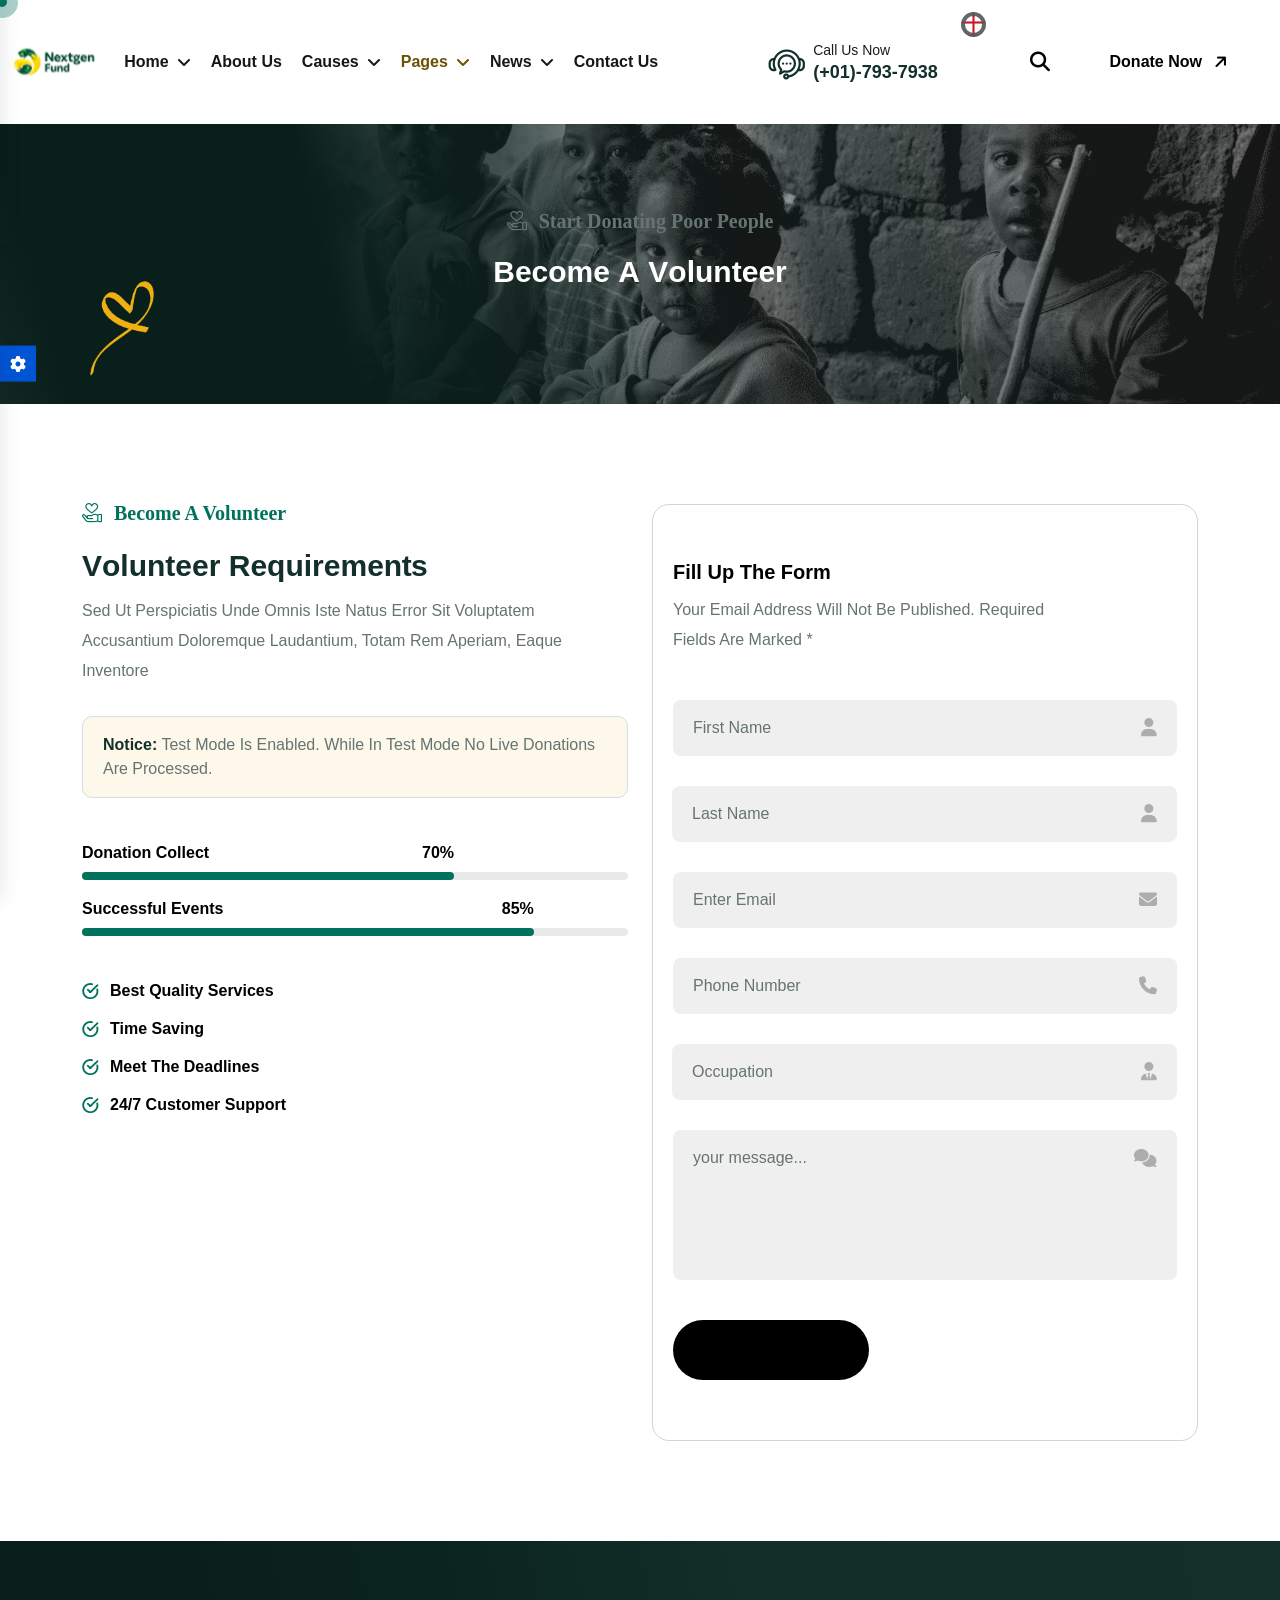
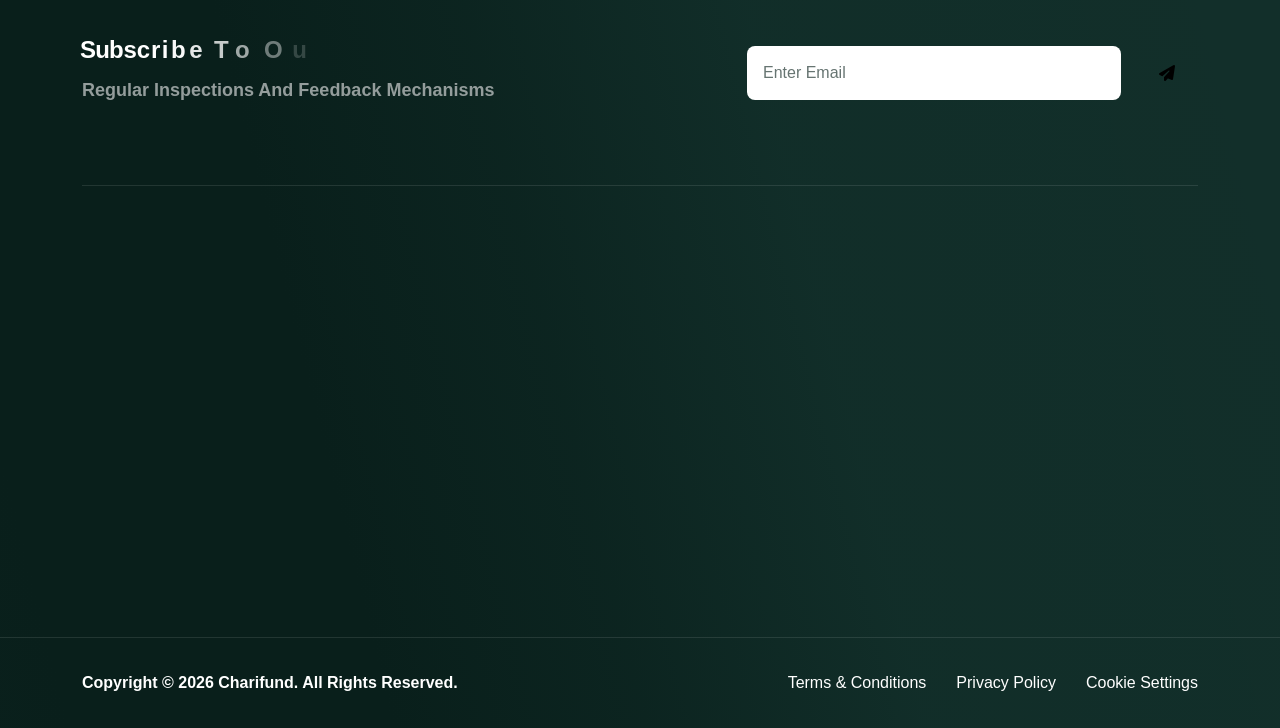
<file: become-volunteer.html>
<!DOCTYPE html>
<html lang="en" class="">



<head>
    <!-- ============================ Stylesheet, Meta Tag, Title ============================ -->
    <!-- required meta -->
<meta charset="UTF-8">
<meta http-equiv="X-UA-Compatible" content="IE=edge">
<meta name="viewport" content="width=device-width, initial-scale=1.0">
<!-- #favicon -->
<link rel="shortcut icon" href="assets/images/favicon.png" type="image/x-icon">
<link rel="icon" href="assets/images/favicon.png" type="image/x-icon">
<!-- #title -->
<title>NextGenfund | Nonprofit NGO Fundraising HTML5 Template | Become Volunteer</title>
<!-- #keywords -->
<meta name="keywords" content="charity, nonprofit, fundraising, donation, html, bootstrap, scss">
<!-- #description -->
<meta name="description" content="Nonprofit NGO Fundraising HTML5 Template">
<!-- google fonts -->
<link rel="preconnect" href="https://fonts.googleapis.com/">
<link rel="preconnect" href="https://fonts.gstatic.com/" crossorigin>
<link rel="stylesheet" href="assets/css/main.css">
<!-- responsive css -->
<!-- update responsive css -->
<!-- color themes -->
<!-- want sticky header -->
<link rel="stylesheet" href="assets/css/sticky-header.css">
<!-- box layout css -->
<link rel="stylesheet" href="assets/css/box-layout.css">
<!-- dark mode css -->
<link rel="stylesheet" href="assets/css/dark-mode.css">
<!-- rtl css -->
<link rel="stylesheet" href="assets/css/rtl.css">
<!-- Toastr css -->
<link rel="stylesheet" href="assets/css/toastr.min.css">
    </head>

<body class="">
    <div class="page-wrapper ">
        <!-- ============================ Start Contenet Area ============================ -->
            <!-- ============================ header area ============================ -->
    <!-- ==== topbar start ==== -->
<div class="topbar topbar--secondary d-none d-lg-block">
    <div class="container">
        <div class="row">
            <div class="col-12">
                <div class="topbar__inner">
                    <div class="row align-items-center">
                        <div class="col-12 col-lg-6 col-xxl-4">
                            <div class="topbar__list-wrapper">
                                <ul class="topbar__list">
                                    <li><a href="mailto:support@example.com"><i
                                                class="fa-regular fa-envelope"></i>support@example.com</a>
                                    </li>
                                    <li><a href="tel:2305-587-3407"><i class="fa-solid fa-phone"></i>+2(305)
                                            587-3407</a>
                                    </li>
                                </ul>
                            </div>
                        </div>
                        <div class="col-12 col-xxl-4 d-none d-xxl-block">
                            <div class="topbar__extra text-center">
                                <p><i class="icon-heart-hand"></i> Are you ready to help them? Let's become a
                                    volunteer!
                                </p>
                            </div>
                        </div>
                        <div class="col-12 col-lg-6 col-xxl-4">
                            <div class="topbar__items justify-content-end">
                                <div class="select-currency">
                                    <select name="currency" class="currency-select select">
                                        <option value="usd">USD</option>
                                        <option value="gbp">GBP</option>
                                        <option value="aud">AUD</option>
                                        <option value="euro">Euro</option>
                                    </select>
                                </div>
                                <div class="select-country">
                                    <select name="country" class="country-select select">
                                        <option data-flag="fi-gb-eng">English</option>
                                        <option data-flag="fi-us">Spanish</option>
                                        <option data-flag="fi-cn">Chinese</option>
                                        <option data-flag="fi-it">Italian</option>
                                    </select>
                                </div>
                                <div class="social">
                                    <a href="https://www.facebook.com/" target="_blank"
                                        aria-label="share us on facebook" title="facebook">
                                        <i class="fa-brands fa-facebook-f"></i>
                                    </a>
                                    <a href="https://vimeo.com/" target="_blank" aria-label="share us on vimeo"
                                        title="vimeo">
                                        <i class="fa-brands fa-vimeo-v"></i>
                                    </a>
                                    <a href="https://x.com/" target="_blank" aria-label="share us on twitter"
                                        title="twitter">
                                        <i class="fa-brands fa-twitter"></i>
                                    </a>
                                    <a href="https://www.linkedin.com/" target="_blank"
                                        aria-label="share us on linkedin" title="linkedin">
                                        <i class="fa-brands fa-linkedin-in"></i>
                                    </a>
                                </div>
                            </div>
                        </div>
                    </div>
                </div>
            </div>
        </div>
    </div>
</div>
<!-- ==== / topbar end ==== -->

<!-- ==== header start ==== -->
<header class="header header-secondary">
    <div class="container">
        <div class="row">
            <div class="col-12">
                <div class="main-header__menu-box">
                    <nav class="navbar p-0">
                        <div class="navbar-logo">
                            <a href="index.html">
                                <img src="assets/images/logo.png" alt="Image">
                            </a>
                        </div>
                        <div class="navbar__menu-wrapper">
                            <div class="navbar__menu d-none d-xl-block">
                                <ul class="navbar__list">
                                    <li class="navbar__item navbar__item--has-children nav-fade">
                                        <a href="#" aria-label="dropdown menu"
                                            class="navbar__dropdown-label dropdown-label-alter">Home</a>
                                        <ul class="navbar__sub-menu mega-menu">
                                            <li>
                                                <div class="mega-content-wrapper">
                                                    <img src="assets/images/home-one.png" alt="Image">
                                                    <div class="mega-content">
                                                        <a href="index.html" class="btn--primary">View</a>
                                                    </div>
                                                </div>
                                                <a href="index.html">Home One</a>
                                            </li>
                                            <li>
                                                <div class="mega-content-wrapper">
                                                    <img src="assets/images/home-two.png" alt="Image">
                                                    <div class="mega-content">
                                                        <a href="index-two.html" class="btn--primary">View</a>
                                                    </div>
                                                </div>
                                                <a href="index-two.html">Home Two</a>
                                            </li>
                                            <li>
                                                <div class="mega-content-wrapper">
                                                    <img src="assets/images/home-three.png" alt="Image">
                                                    <div class="mega-content">
                                                        <a href="index-three.html" class="btn--primary">View</a>
                                                    </div>
                                                </div>
                                                <a href="index-three.html">Home Three</a>
                                            </li>
                                            <li>
                                                <div class="mega-content-wrapper">
                                                    <img src="assets/images/home-four.png" alt="Image">
                                                    <div class="mega-content">
                                                        <a href="index-four.html" class="btn--primary">View</a>
                                                    </div>
                                                    <span class="new">New</span>
                                                </div>
                                                <a href="index-four.html">Home Four</a>
                                            </li>

                                            <li>
                                                <div class="mega-content-wrapper">
                                                    <img src="assets/images/home-five.png" alt="Image">
                                                    <div class="mega-content">
                                                        <a href="index-five.html" class="btn--primary">View</a>
                                                    </div>
                                                    <span class="new">New</span>
                                                </div>
                                                <a href="index-five.html">Home Five</a>
                                            </li>

                                            <li>
                                                <div class="mega-content-wrapper">
                                                    <img src="assets/images/home-six.png" alt="Image">
                                                    <div class="mega-content">
                                                        <a href="index-six.html" class="btn--primary">View</a>
                                                    </div>
                                                    <span class="new">New</span>
                                                </div>
                                                <a href="index-six.html">Home Six</a>
                                            </li>

                                            <li>
                                                <div class="mega-content-wrapper">
                                                    <img src="assets/images/home-seven.png" alt="Image">
                                                    <div class="mega-content">
                                                        <a href="index-seven.html" class="btn--primary">View</a>
                                                    </div>
                                                    <span class="new">New</span>
                                                </div>
                                                <a href="index-seven.html">Home Seven</a>
                                            </li>
                                            <li>
                                                <div class="mega-content-wrapper">
                                                    <img src="assets/images/home-eight.png" alt="Image">
                                                    <div class="mega-content">
                                                        <a href="index-eight.html" class="btn--primary">View</a>
                                                    </div>
                                                    <span class="new">New</span>
                                                </div>
                                                <a href="index-eight.html">Home Eight</a>
                                            </li>
                                        </ul>
                                    </li>
                                    <li class="navbar__item nav-fade">
                                        <a href="about.html">About Us</a>
                                    </li>
                                    <li class="navbar__item navbar__item--has-children nav-fade">
                                        <a href="#" aria-label="dropdown menu"
                                            class="navbar__dropdown-label dropdown-label-alter">Causes</a>
                                        <ul class="navbar__sub-menu">
                                            <li>
                                                <a href="our-causes.html">Our Causes</a>
                                            </li>
                                            <li>
                                                <a href="cause-details.html">Cause Details</a>
                                            </li>
                                        </ul>
                                    </li>
                                    <li class="navbar__item navbar__item--has-children nav-fade">
                                        <a href="#" aria-label="dropdown menu"
                                            class="navbar__dropdown-label dropdown-label-alter">Pages</a>
                                        <ul class="navbar__sub-menu">
                                            <li>
                                                <a href="faq.html">FAQ</a>
                                            </li>
                                            <li>
                                                <a href="donate-us.html">Donate Us</a>
                                            </li>
                                            <li>
                                                <a href="become-volunteer.html">Become Volunteer</a>
                                            </li>
                                            <li class="navbar__item navbar__item--has-children">
                                                <a aria-label="dropdown menu"
                                                    class="navbar__dropdown-label navbar__dropdown-label-sub">Events</a>
                                                <ul class="navbar__sub-menu navbar__sub-menu__nested">
                                                    <li>
                                                        <a href="events.html">Events</a>
                                                    </li>
                                                    <li>
                                                        <a href="events-details.html">Event Details</a>
                                                    </li>
                                                </ul>
                                            </li>
                                            <li class="navbar__item navbar__item--has-children">
                                                <a aria-label="dropdown menu"
                                                    class="navbar__dropdown-label navbar__dropdown-label-sub">Shop</a>
                                                <ul class="navbar__sub-menu navbar__sub-menu__nested">
                                                    <li>
                                                        <a href="shop.html">Our Shop</a>
                                                    </li>
                                                    <li>
                                                        <a href="product-details.html">Product Details</a>
                                                    </li>
                                                    <li>
                                                        <a href="cart.html">View Cart</a>
                                                    </li>
                                                    <li>
                                                        <a href="checkout.html">Cehckout</a>
                                                    </li>
                                                </ul>
                                            </li>
                                            <li class="navbar__item navbar__item--has-children">
                                                <a aria-label="dropdown menu"
                                                    class="navbar__dropdown-label navbar__dropdown-label-sub">Team</a>
                                                <ul class="navbar__sub-menu navbar__sub-menu__nested">
                                                    <li>
                                                        <a href="our-team.html">Our Teams</a>
                                                    </li>
                                                    <li>
                                                        <a href="team-details.html">Team Details</a>
                                                    </li>
                                                </ul>
                                            </li>
                                            <li>
                                                <a href="404.html">Error</a>
                                            </li>
                                        </ul>
                                    </li>
                                    <li class="navbar__item navbar__item--has-children nav-fade">
                                        <a href="#" aria-label="dropdown menu"
                                            class="navbar__dropdown-label dropdown-label-alter">News</a>
                                        <ul class="navbar__sub-menu">
                                            <li>
                                                <a href="blog.html">News List View</a>
                                            </li>
                                            <li>
                                                <a href="blog-grid.html">News Grid View</a>
                                            </li>
                                            <li>
                                                <a href="blog-details.html">News Details</a>
                                            </li>
                                        </ul>
                                    </li>
                                    <li class="navbar__item nav-fade">
                                        <a href="contact.html">Contact Us</a>
                                    </li>
                                </ul>
                            </div>
                            <div class="contact-btn">
                                <div class="contact-icon">
                                    <i class="icon-support"></i>
                                </div>
                                <div class="contact-content">
                                    <p>Call Us Now</p>
                                    <a href="tel:01-793-7938">(+01)-793-7938 </a>
                                </div>
                            </div>
                        </div>
                        <div class="navbar__options">
                            <div class="navbar__mobile-options ">
                                <div class="search-box">
                                    <button class="open-search" aria-label="search products" title="open search box">
                                        <i class="fa-solid fa-magnifying-glass"></i>
                                    </button>
                                </div>
                                <a href="donate-us.html" class="btn--primary d-none d-md-flex">Donate Now <i
                                        class="fa-solid fa-arrow-right"></i></a>
                            </div>
                            <button class="open-offcanvas-nav d-flex d-xl-none" aria-label="toggle mobile menu"
                                title="open offcanvas menu">
                                <span class="icon-bar top-bar"></span>
                                <span class="icon-bar middle-bar"></span>
                                <span class="icon-bar bottom-bar"></span>
                            </button>
                        </div>
                    </nav>
                </div>
            </div>
        </div>
    </div>
</header>
<!-- ==== / header end ==== -->

<!-- ==================== Mobile Menu Start Here ==================== -->
<!-- ==== mobile menu start ==== -->
<div class="mobile-menu mobile-menu--primary d-block d-xxl-none">
    <nav class="mobile-menu__wrapper">
        <div class="mobile-menu__header nav-fade">
            <div class="logo">
                <a href="index.html" aria-label="home page" title="logo">
                    <img src="assets/images/logo.png" alt="Image">
                </a>
            </div>
            <button aria-label="close mobile menu" class="close-mobile-menu">
                <i class="fa-solid fa-xmark"></i>
            </button>
        </div>
        <div class="mobile-menu__list"></div>
        <div class="mobile-menu__cta nav-fade d-block d-md-none">
            <a href="donate-us.html" class="btn--primary ">Donate Now <i class="fa-solid fa-arrow-right"></i></a>
        </div>
        <div class="mobile-menu__social social nav-fade">
            <a href="https://www.facebook.com/" target="_blank" aria-label="share us on facebook" title="facebook">
                <i class="fa-brands fa-facebook-f"></i>
            </a>
            <a href="https://vimeo.com/" target="_blank" aria-label="share us on vimeo" title="vimeo">
                <i class="fa-brands fa-vimeo-v"></i>
            </a>
            <a href="https://x.com/" target="_blank" aria-label="share us on twitter" title="twitter">
                <i class="fa-brands fa-twitter"></i>
            </a>
            <a href="https://www.linkedin.com/" target="_blank" aria-label="share us on linkedin" title="linkedin">
                <i class="fa-brands fa-linkedin-in"></i>
            </a>
        </div>
    </nav>
</div>
<div class="mobile-menu__backdrop"></div>
<!-- ==== / mobile menu end ==== -->
<!-- ==================== Mobile Menu End Here ==================== -->

<!-- ==== search popup start ==== -->
<div class="search-popup">
    <button class="close-search" aria-label="close search box" title="close search box">
        <i class="fa-solid fa-xmark"></i>
    </button>
    <form action="#" method="post">
        <input type="hidden" name="_token" value="JNWhTe97XSWGuVPzSfNeCrY0Ob6UBKLuiE2cWvUt" autocomplete="off">        <div class="search-popup__group">
            <input type="text" name="search-field" id="searchField" placeholder="Search...." required>
            <button type="submit" aria-label="search products" title="search products">
                <i class="fa-solid fa-magnifying-glass"></i>
            </button>
        </div>
    </form>
</div>
<!-- ==== / search popup end ==== -->
    <!-- ============================ header area end ============================ -->

    <!-- ==== banner section start ==== -->
      <section class="common-banner">
         <div class="container">
            <div class="row">
               <div class="common-banner__content text-center">
                  <span class="sub-title"><i class="icon-donation"></i>Start donating poor people</span>
                  <h2 class="title-animation">Become A Volunteer</h2>
               </div>
            </div>
         </div>
         <div class="banner-bg">
            <img src="assets/images/banner/banner-bg.png" alt="Image">
         </div>
         <div class="shape">
            <img src="assets/images/shape.png" alt="Image">
         </div>
         <div class="sprade" data-aos="zoom-in" data-aos-duration="1000">
            <img src="assets/images/sprade-base.png" alt="Image" class="base-img">
         </div>
      </section>
      <!-- ==== / banner section end ==== -->
      <!-- ==== volunteer section start ==== -->
      <section class="volunteer">
         <div class="container">
            <div class="row gutter-40">
               <div class="col-12 col-xl-6">
                  <div class="volunteer__content">
                     <div class="section__content">
                        <span class="sub-title"><i class="icon-donation"></i> Become A Volunteer</span>
                        <h2 class="title-animation">Volunteer Requirements</h2>
                        <p>Sed ut perspiciatis unde omnis iste natus error sit voluptatem accusantium
                           doloremque laudantium, totam rem aperiam, eaque inventore
                        </p>
                     </div>
                     <div class="warning">
                        <div class="line"><i class="fa-solid fa-triangle-exclamation"></i></div>
                        <p><strong>Notice:</strong> Test mode is enabled. While in test mode no
                           live
                           donations are processed.
                        </p>
                     </div>
                     <div class="progress-wrapper">
                        <div class="cause__progress progress-bar-single">
                           <div class="cause-progress__bar">
                              <p>Donation Collect</p>
                              <div class="progress-bar-wrapper" data-percent="70%">
                                 <div class="progress-bar">
                                    <div class="progress-bar-percent"><span class="percent-value"></span>
                                    </div>
                                 </div>
                              </div>
                           </div>
                        </div>
                        <div class="cause__progress progress-bar-single">
                           <div class="cause-progress__bar">
                              <p>Successful Events</p>
                              <div class="progress-bar-wrapper" data-percent="85%">
                                 <div class="progress-bar">
                                    <div class="progress-bar-percent"><span class="percent-value"></span>
                                    </div>
                                 </div>
                              </div>
                           </div>
                        </div>
                     </div>
                     <div class="team-details__list">
                        <ul>
                           <li><i class="icon-circle-check"></i>Best Quality Services</li>
                           <li><i class="icon-circle-check"></i>Time Saving</li>
                           <li><i class="icon-circle-check"></i>Meet the Deadlines</li>
                           <li><i class="icon-circle-check"></i>24/7 Customer Support</li>
                        </ul>
                     </div>
                  </div>
               </div>
               <div class="col-12 col-xl-6">
                  <div class="volunteer__form checkout__form" data-aos="fade-up" data-aos-duration="1000"
                     data-aos-delay="100">
                     <div class="volunteer__form-content">
                        <h4 class="title-animation">Fill Up The Form</h4>
                        <p>Your email address will not be published. Required fields are marked *</p>
                     </div>
                     <form action="#" method="post" class="cta">
                        <input type="hidden" name="_token" value="JNWhTe97XSWGuVPzSfNeCrY0Ob6UBKLuiE2cWvUt" autocomplete="off">                        <div class="input-group">
                           <div class="input-single">
                              <input type="text" name="c-name" id="cName" placeholder="First Name" required>
                              <i class="fa-solid fa-user"></i>
                           </div>
                           <div class="input-single">
                              <input type="text" name="c-lastname" id="clastName" placeholder="Last Name" required>
                              <i class="fa-solid fa-user"></i>
                           </div>
                        </div>
                        <div class="input-single">
                           <input type="email" name="c-email" id="cEmail" placeholder="Enter Email" required>
                           <i class="fa-solid fa-envelope"></i>
                        </div>
                        <div class="input-group">
                           <div class="input-single">
                              <input type="text" name="phone-number" id="phoneNumber" placeholder="Phone Number"
                                 required>
                              <i class="fa-solid fa-phone"></i>
                           </div>
                           <div class="input-single">
                              <input type="text" name="profession" id="profession" placeholder="Occupation" required>
                              <i class="fa-solid fa-user-tie"></i>
                           </div>
                        </div>
                        <div class="input-single alter-input">
                           <textarea name="contact-message" id="contactMessage"
                              placeholder="your message..."></textarea>
                           <i class="fa-solid fa-comments"></i>
                        </div>
                        <div class="form-cta">
                           <button type="submit" aria-label="submit message" title="submit message"
                              class="btn--primary">Submit Now <i class="fa-solid fa-arrow-right"></i></button>
                        </div>
                     </form>
                  </div>
               </div>
            </div>
         </div>
      </section>
      <!-- ==== / volunteer section end ==== -->

    <!-- ========================== footer area ============================ -->
    <!-- ==== footer start ==== -->
<footer class="footer-two">
    <div class="container">
        <div class="row align-items-center gutter-30">
            <div class="col-12 col-lg-7 col-xxl-6">
                <div class="footer-two__newsletter-content">
                    <h3 class="title-animation">
                        Subscribe to Our Newsletter
                    </h3>
                    <p>Regular inspections and feedback mechanisms</p>
                </div>
            </div>
            <div class="col-12 col-lg-5 col-xxl-5 offset-xxl-1">
                <div class="footer-two__newsletter-form">
                    <form action="#" method="post">
                        <input type="hidden" name="_token" value="JNWhTe97XSWGuVPzSfNeCrY0Ob6UBKLuiE2cWvUt" autocomplete="off">                        <input type="email" required name="subscribe-email" id="subscribeEmail"
                            placeholder="Enter Email">
                        <button type="submit" aria-label="subscribe to our newsletter"
                            title="subscribe to our newsletter" class="btn--primary"> <i
                                class="fa-solid fa-paper-plane"></i>
                        </button>
                    </form>
                </div>
            </div>
        </div>
        <div class="row">
            <div class="col-12">
                <hr class="divider">
            </div>
        </div>
        <div class="row gutter-60">
            <div class="col-12 col-md-6 col-xl-3">
                <div class="footer-two__widget" data-aos="fade-up" data-aos-duration="1000">
                    <div class="footer-two__widget-logo">
                        <a href="index.html">
                            <img src="assets/images/logo-light.png" alt="Image">
                        </a>
                    </div>
                    <div class="footer-two__widget-content">
                        <p>Our secure online donation platform allows you to make contributions quickly and
                            safely. Choose from various.
                        </p>
                        <div class="social">
                            <a href="https://www.facebook.com/" target="_blank" aria-label="share us on facebook"
                                title="facebook">
                                <i class="fa-brands fa-facebook-f"></i>
                            </a>
                            <a href="https://vimeo.com/" target="_blank" aria-label="share us on vimeo" title="vimeo">
                                <i class="fa-brands fa-vimeo-v"></i>
                            </a>
                            <a href="https://x.com/" target="_blank" aria-label="share us on twitter" title="twitter">
                                <i class="fa-brands fa-twitter"></i>
                            </a>
                            <a href="https://www.linkedin.com/" target="_blank" aria-label="share us on linkedin"
                                title="linkedin">
                                <i class="fa-brands fa-linkedin-in"></i>
                            </a>
                        </div>
                    </div>
                </div>
            </div>
            <div class="col-12 col-md-6 col-xl-2 offset-xl-1">
                <div class="footer-two__widget" data-aos="fade-up" data-aos-duration="1000" data-aos-delay="200">
                    <div class="footer-two__widget-intro">
                        <h5>Quick Links</h5>
                        <div class="line">
                            <span class="large-line"></span>
                            <span class="small-line"></span>
                            <span class="small-line"></span>
                        </div>
                    </div>
                    <div class="footer-two__widget-content">
                        <ul>
                            <li><a href="about.html"><i class="fa-solid fa-arrow-right"></i>About Us</a>
                            </li>
                            <li><a href="blog.html"><i class="fa-solid fa-arrow-right"></i>Our
                                    News</a>
                            </li>
                            <li><a href="our-causes.html"><i class="fa-solid fa-arrow-right"></i>Our
                                    Campaign</a>
                            </li>
                            <li><a href="faq.html"><i class="fa-solid fa-arrow-right"></i>FAQ</a></li>
                            <li><a href="contact.html"><i class="fa-solid fa-arrow-right"></i>Get A
                                    Quote</a>
                            </li>
                        </ul>
                    </div>
                </div>
            </div>
            <div class="col-12 col-md-6 col-xl-3">
                <div class="footer-two__widget footer-two__widget--alternate" data-aos="fade-up"
                    data-aos-duration="1000" data-aos-delay="400">
                    <div class="footer-two__widget-intro">
                        <h5>Our Services</h5>
                        <div class="line">
                            <span class="large-line"></span>
                            <span class="small-line"></span>
                            <span class="small-line"></span>
                        </div>
                    </div>
                    <div class="footer-two__widget-content">
                        <ul>
                            <li><a href="our-causes.html"><i class="fa-solid fa-arrow-right"></i>Our Causes</a>
                            </li>
                            <li><a href="events.html"><i class="fa-solid fa-arrow-right"></i>Education
                                    Support</a>
                            </li>
                            <li><a href="our-causes.html"><i class="fa-solid fa-arrow-right"></i>Our
                                    Campaign</a>
                            </li>
                            <li><a href="our-causes.html"><i class="fa-solid fa-arrow-right"></i>Food
                                    Support</a>
                            </li>
                            <li><a href="our-causes.html"><i class="fa-solid fa-arrow-right"></i>Health
                                    Support</a>
                            </li>
                        </ul>
                    </div>
                </div>
            </div>
            <div class="col-12 col-md-6 col-xl-3">
                <div class="footer-two__widget footer-two__widget--alternate" data-aos="fade-up"
                    data-aos-duration="1000" data-aos-delay="600">
                    <div class="footer-two__widget-intro">
                        <h5>Get In Touch</h5>
                        <div class="line">
                            <span class="large-line"></span>
                            <span class="small-line"></span>
                            <span class="small-line"></span>
                        </div>
                    </div>
                    <div class="footer-two__widget-content footer-two__widget-content--contact">
                        <ul>
                            <li><a href="https://maps.app.goo.gl/Gr9pTNqz5FRNrjQw8" target="_blank"><i
                                        class="fa-solid fa-location-dot"></i>455 West Orchard Street Kings
                                    Mountain, NC 280867</a>
                            </li>
                            <li><a href="tel:2305-587-3407"><i class="fa-solid fa-phone"></i>+088 (246)
                                    642-27-10</a>
                            </li>
                            <li><a href="mailto:support@example.com"><i
                                        class="fa-regular fa-envelope"></i>example@email.com</a></li>
                        </ul>
                    </div>
                </div>
            </div>
        </div>
    </div>
    <div class="footer-two__copyright">
        <div class="container">
            <div class="row align-items-center gutter-12">
                <div class="col-12 col-lg-6">
                    <div class="footer-two__copyright-inner text-center text-lg-start">
                        <p>Copyright &copy; <span id="copyrightYear"></span> <a href="index.html">Charifund</a>.
                            All rights
                            reserved.
                        </p>
                    </div>
                </div>
                <div class="col-12 col-lg-6">
                    <div class="footer__bottom-left">
                        <ul class="footer__bottom-list justify-content-center justify-content-lg-end">
                            <li><a href="terms-conditions.html">Terms & Conditions</a></li>
                            <li><a href="privacy-policy.html">Privacy Policy</a></li>
                            <li><a href="privacy-policy.html">Cookie Settings</a></li>
                        </ul>
                    </div>
                </div>
            </div>
        </div>
    </div>
    <div class="sprade" data-aos="zoom-in" data-aos-duration="1000">
        <img src="assets/images/sprade.png" alt="Image" class="base-img">
    </div>
    <div class="sprade-light" data-aos="zoom-in" data-aos-duration="1000">
        <img src="assets/images/sprade-light.png" alt="Image">
    </div>
</footer>
<!-- ==== / footer end ==== -->
<!-- ==== custom cursor start ==== -->
<div class="mouseCursor cursor-outer"></div>
<div class="mouseCursor cursor-inner"></div>
<!-- ==== / custom cursor end ==== -->
<!-- ==== scroll to top start ==== -->
<button class="progress-wrap" aria-label="scroll indicator" title="back to top">
    <span></span>
    <svg class="progress-circle svg-content" width="100%" height="100%" viewBox="-1 -1 102 102">
        <path d="M50,1 a49,49 0 0,1 0,98 a49,49 0 0,1 0,-98" />
    </svg>
</button>
<!-- ==== / scroll to top end ==== -->
<!-- ==== color switcher start ==== -->
<div class="color-palate">
    <button class="color-trigger">
        <i class="fa-solid fa-gear"></i>
    </button>
    <button class="close-color-trigger">
        <i class="fa-solid fa-xmark"></i>
    </button>
    <div class="color-palate-inner">
        <div class="various-color clearfix">
            <h6>Multiple Colors</h6>
            <br>
            <div class="colors-list">
                <span class="palate default-color active" data-theme-file="assets/css/default-theme.css"></span>
                <span class="palate blue-color" data-theme-file="assets/css/blue-theme.css"></span>
                <span class="palate brown-color" data-theme-file="assets/css/brown-theme.css"></span>
                <span class="palate green-color" data-theme-file="assets/css/green-theme.css"></span>
                <span class="palate orange-color" data-theme-file="assets/css/orange-theme.css"></span>
                <span class="palate purple-color" data-theme-file="assets/css/purple-theme.css"></span>
                <span class="palate teal-color" data-theme-file="assets/css/teal-theme.css"></span>
                <span class="palate yellow-color" data-theme-file="assets/css/yellow-theme.css"></span>
            </div>
        </div>
        <h6>RTL Version</h6>
        <ul class="rtl-version option-box">
            <li class="rtl">RTL Version</li>
            <li>LTR Version</li>
        </ul>
        <h6>Boxed Version</h6>
        <ul class="box-version option-box">
            <li class="box">Boxed</li>
            <li>Full width</li>
        </ul>
        <h6>Sticky Header</h6>
        <ul class="header-version option-box">
            <li class="box">Yes</li>
            <li>No</li>
        </ul>
        <h6>Dark Verion</h6>
        <ul class="dark-version option-box">
            <li class="box">Yes</li>
            <li>No</li>
        </ul>
        <div class="purchase-box">
            <p>You will find much more options for colors and styling in admin panel. This color picker is used
                only for demonstration purposes.
            </p>
            <a href="index.html" class="purchase-box__btn">buy now</a>
        </div>
    </div>
</div>
<!-- ==== / color switcher end ==== -->
    <!-- ========================== footer area end ============================ -->
        <!-- ============================ End Contenet area ============================ -->

        <!-- ============================ Start Script area ============================ -->
        <!-- theme preloader Start -->
<!--========= Start Prealoader ==============-->
    <div class="preloader">
        <i class="icon-donation"></i>
        <p>CHARIFUND</p>
    </div>
<!--========= End Prealoader ==============--><!-- theme preloader end -->
<!-- back to top area Start -->
<!-- back to top area end -->

<!-- jquery -->
<script src="assets/js/jquery-3.7.1.min.js"></script>
<!-- bootstrap five js -->
<script src="assets/js/bootstrap.bundle.min.js"></script>
<!-- nice select js -->
<script src="assets/js/jquery.nice-select.min.js"></script>
<!-- magnific popup js -->
<script src="assets/js/jquery.magnific-popup.min.js"></script>
<!-- swiper slider js -->
<script src="assets/js/swiper-bundle.min.js"></script>
<!-- viewport js -->
<script src="assets/js/viewport.jquery.js"></script>
<!-- odometer js -->
<script src="assets/js/odometer.min.js"></script>
<!-- vanilla tilt js -->
<script src="assets/js/vanilla-tilt.min.js"></script>
<!-- aos js -->
<script src="assets/js/aos.js"></script>
<!-- splittext js -->
<script src="assets/js/SplitText.min.js"></script>
<!-- scrollto js -->
<script src="assets/js/ScrollToPlugin.min.js"></script>
<!-- scrolltrigger js -->
<script src="assets/js/ScrollTrigger.min.js"></script>
<!-- gsap js -->
<script src="assets/js/gsap.min.js"></script>
<!-- ==== / js dependencies end ==== -->
<!-- template settings js -->
<script src="assets/js/template-settings.js"></script>
<!-- main js -->
<script src="assets/js/custom.js"></script>
<!-- Toastr js -->
<script src="assets/js/toastr.min.js"></script>

                <!-- ============================ End Script area ============================ -->
    </div>
</body>


</html>
</file>
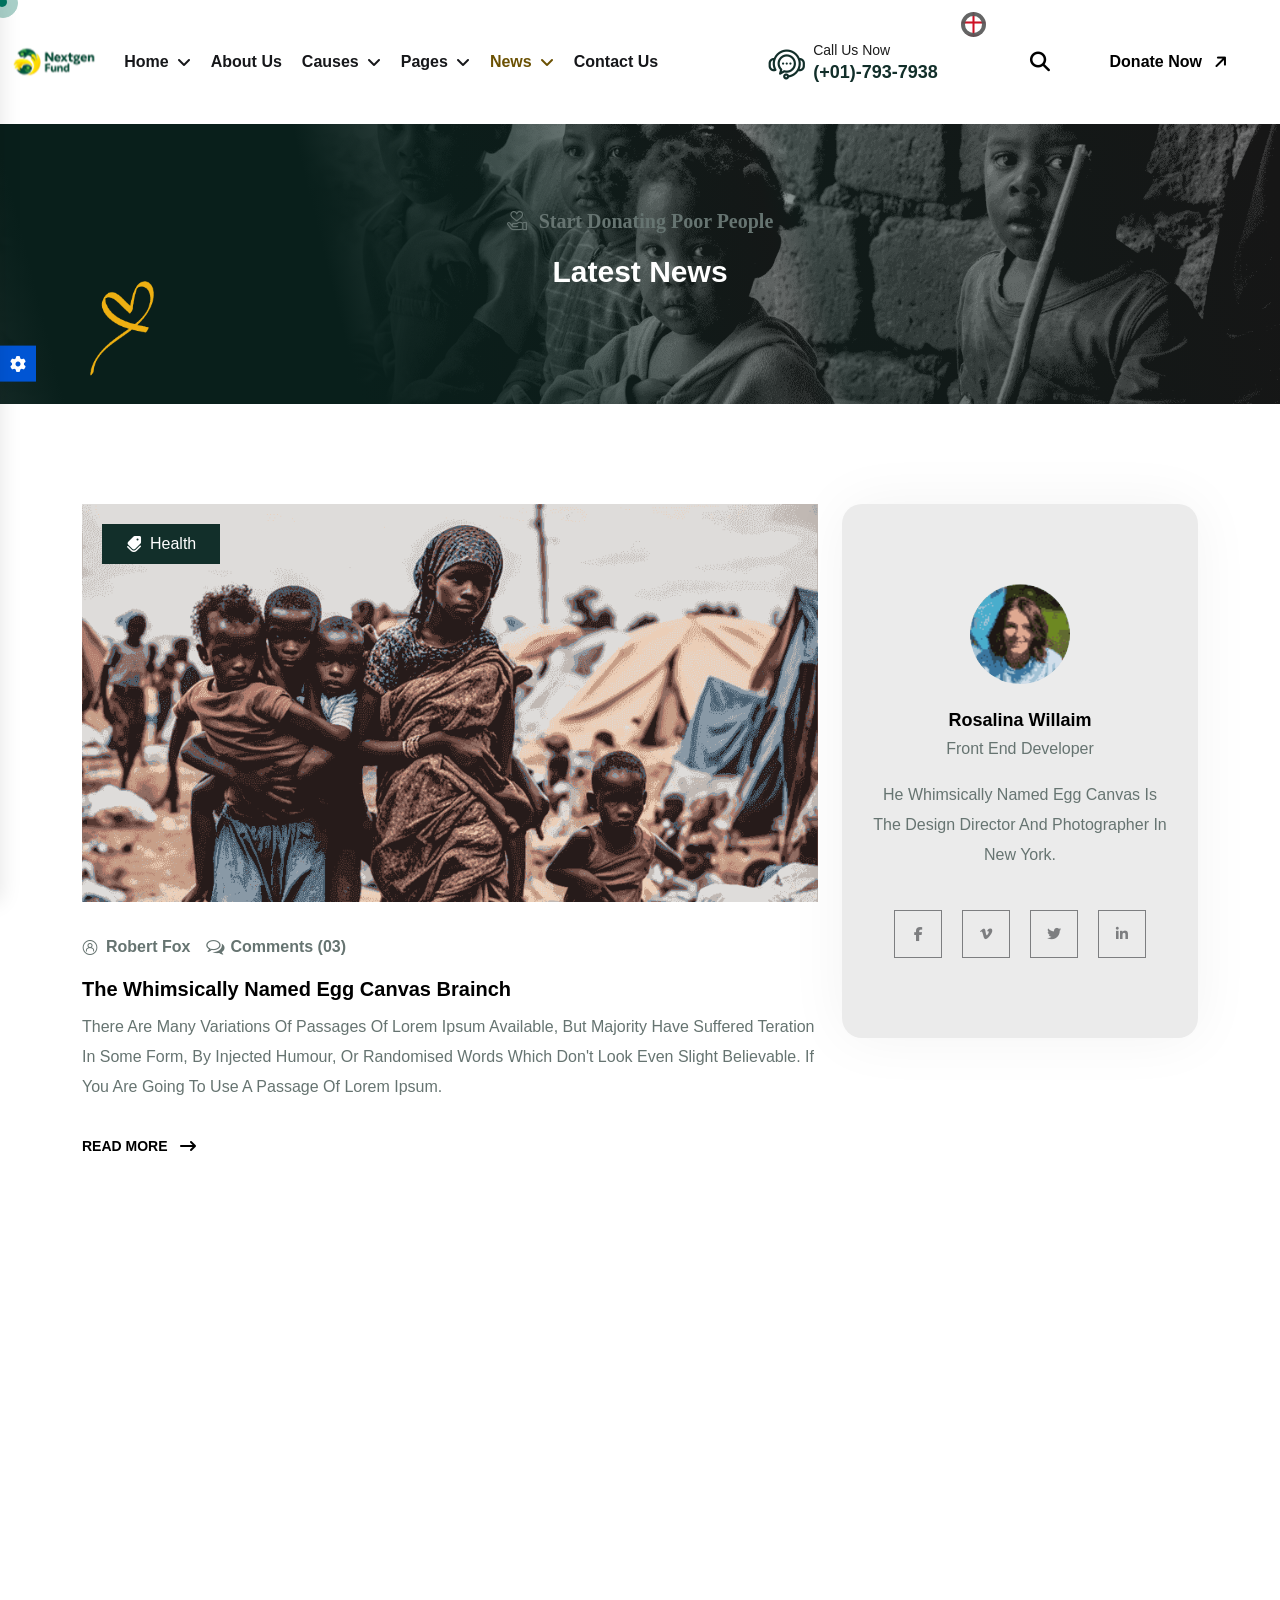
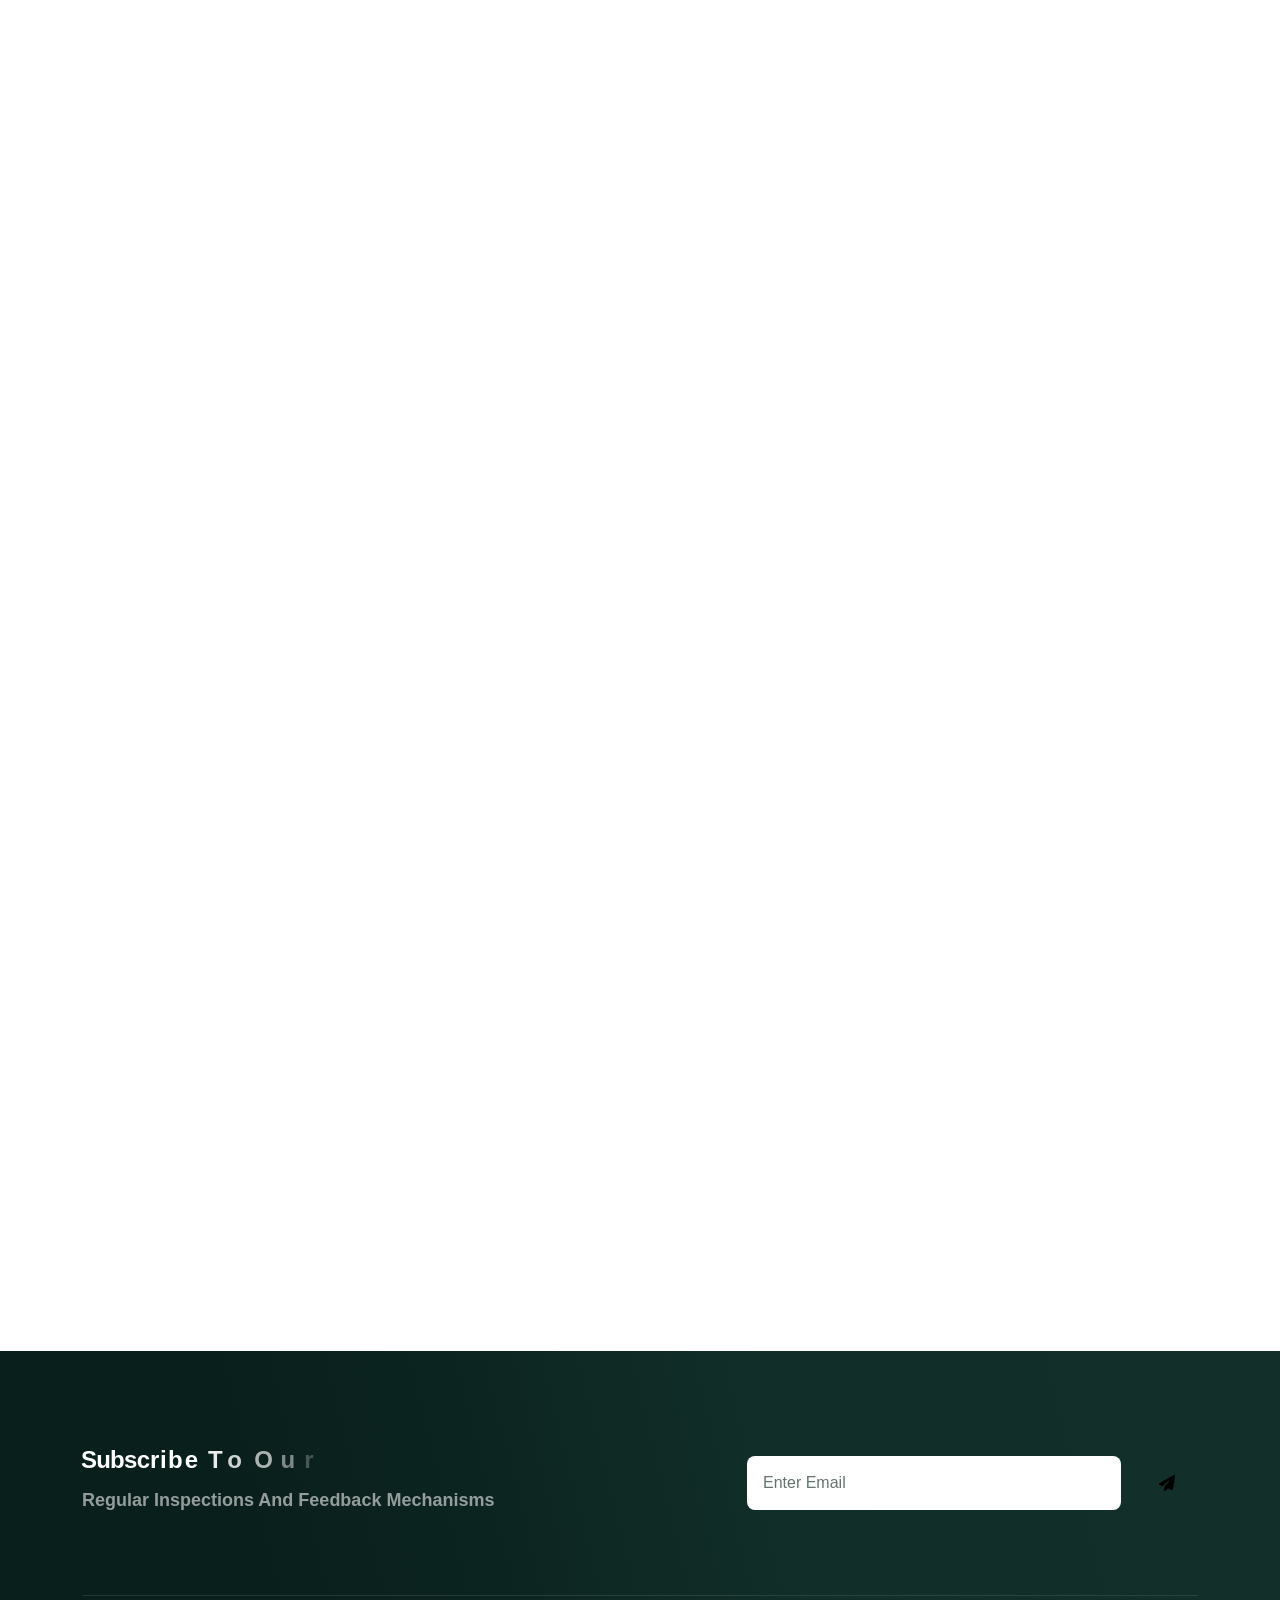
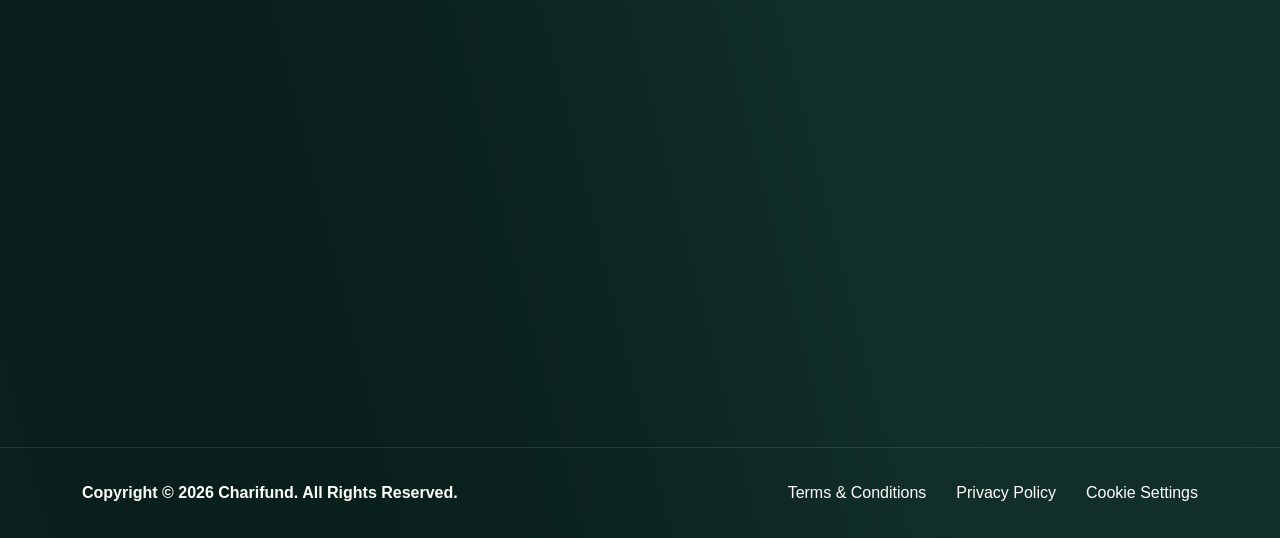
<file: blog.html>
<!DOCTYPE html>
<html lang="en" class="">



<head>
    <!-- ============================ Stylesheet, Meta Tag, Title ============================ -->
    <!-- required meta -->
<meta charset="UTF-8">
<meta http-equiv="X-UA-Compatible" content="IE=edge">
<meta name="viewport" content="width=device-width, initial-scale=1.0">
<!-- #favicon -->
<link rel="shortcut icon" href="assets/images/favicon.png" type="image/x-icon">
<link rel="icon" href="assets/images/favicon.png" type="image/x-icon">
<!-- #title -->
<title>NextGenfund | Nonprofit NGO Fundraising HTML5 Template | Blog</title>
<!-- #keywords -->
<meta name="keywords" content="charity, nonprofit, fundraising, donation, html, bootstrap, scss">
<!-- #description -->
<meta name="description" content="Nonprofit NGO Fundraising HTML5 Template">
<!-- google fonts -->
<link rel="preconnect" href="https://fonts.googleapis.com/">
<link rel="preconnect" href="https://fonts.gstatic.com/" crossorigin>
<link rel="stylesheet" href="assets/css/main.css">
<!-- responsive css -->
<!-- update responsive css -->
<!-- color themes -->
<!-- want sticky header -->
<link rel="stylesheet" href="assets/css/sticky-header.css">
<!-- box layout css -->
<link rel="stylesheet" href="assets/css/box-layout.css">
<!-- dark mode css -->
<link rel="stylesheet" href="assets/css/dark-mode.css">
<!-- rtl css -->
<link rel="stylesheet" href="assets/css/rtl.css">
<!-- Toastr css -->
<link rel="stylesheet" href="assets/css/toastr.min.css">
    </head>

<body class="">
    <div class="page-wrapper ">
        <!-- ============================ Start Contenet Area ============================ -->
            <!-- ============================ header area ============================ -->
    <!-- ==== topbar start ==== -->
<div class="topbar topbar--secondary d-none d-lg-block">
    <div class="container">
        <div class="row">
            <div class="col-12">
                <div class="topbar__inner">
                    <div class="row align-items-center">
                        <div class="col-12 col-lg-6 col-xxl-4">
                            <div class="topbar__list-wrapper">
                                <ul class="topbar__list">
                                    <li><a href="mailto:support@example.com"><i
                                                class="fa-regular fa-envelope"></i>support@example.com</a>
                                    </li>
                                    <li><a href="tel:2305-587-3407"><i class="fa-solid fa-phone"></i>+2(305)
                                            587-3407</a>
                                    </li>
                                </ul>
                            </div>
                        </div>
                        <div class="col-12 col-xxl-4 d-none d-xxl-block">
                            <div class="topbar__extra text-center">
                                <p><i class="icon-heart-hand"></i> Are you ready to help them? Let's become a
                                    volunteer!
                                </p>
                            </div>
                        </div>
                        <div class="col-12 col-lg-6 col-xxl-4">
                            <div class="topbar__items justify-content-end">
                                <div class="select-currency">
                                    <select name="currency" class="currency-select select">
                                        <option value="usd">USD</option>
                                        <option value="gbp">GBP</option>
                                        <option value="aud">AUD</option>
                                        <option value="euro">Euro</option>
                                    </select>
                                </div>
                                <div class="select-country">
                                    <select name="country" class="country-select select">
                                        <option data-flag="fi-gb-eng">English</option>
                                        <option data-flag="fi-us">Spanish</option>
                                        <option data-flag="fi-cn">Chinese</option>
                                        <option data-flag="fi-it">Italian</option>
                                    </select>
                                </div>
                                <div class="social">
                                    <a href="https://www.facebook.com/" target="_blank"
                                        aria-label="share us on facebook" title="facebook">
                                        <i class="fa-brands fa-facebook-f"></i>
                                    </a>
                                    <a href="https://vimeo.com/" target="_blank" aria-label="share us on vimeo"
                                        title="vimeo">
                                        <i class="fa-brands fa-vimeo-v"></i>
                                    </a>
                                    <a href="https://x.com/" target="_blank" aria-label="share us on twitter"
                                        title="twitter">
                                        <i class="fa-brands fa-twitter"></i>
                                    </a>
                                    <a href="https://www.linkedin.com/" target="_blank"
                                        aria-label="share us on linkedin" title="linkedin">
                                        <i class="fa-brands fa-linkedin-in"></i>
                                    </a>
                                </div>
                            </div>
                        </div>
                    </div>
                </div>
            </div>
        </div>
    </div>
</div>
<!-- ==== / topbar end ==== -->

<!-- ==== header start ==== -->
<header class="header header-secondary">
    <div class="container">
        <div class="row">
            <div class="col-12">
                <div class="main-header__menu-box">
                    <nav class="navbar p-0">
                        <div class="navbar-logo">
                            <a href="index.html">
                                <img src="assets/images/logo.png" alt="Image">
                            </a>
                        </div>
                        <div class="navbar__menu-wrapper">
                            <div class="navbar__menu d-none d-xl-block">
                                <ul class="navbar__list">
                                    <li class="navbar__item navbar__item--has-children nav-fade">
                                        <a href="#" aria-label="dropdown menu"
                                            class="navbar__dropdown-label dropdown-label-alter">Home</a>
                                        <ul class="navbar__sub-menu mega-menu">
                                            <li>
                                                <div class="mega-content-wrapper">
                                                    <img src="assets/images/home-one.png" alt="Image">
                                                    <div class="mega-content">
                                                        <a href="index.html" class="btn--primary">View</a>
                                                    </div>
                                                </div>
                                                <a href="index.html">Home One</a>
                                            </li>
                                            <li>
                                                <div class="mega-content-wrapper">
                                                    <img src="assets/images/home-two.png" alt="Image">
                                                    <div class="mega-content">
                                                        <a href="index-two.html" class="btn--primary">View</a>
                                                    </div>
                                                </div>
                                                <a href="index-two.html">Home Two</a>
                                            </li>
                                            <li>
                                                <div class="mega-content-wrapper">
                                                    <img src="assets/images/home-three.png" alt="Image">
                                                    <div class="mega-content">
                                                        <a href="index-three.html" class="btn--primary">View</a>
                                                    </div>
                                                </div>
                                                <a href="index-three.html">Home Three</a>
                                            </li>
                                            <li>
                                                <div class="mega-content-wrapper">
                                                    <img src="assets/images/home-four.png" alt="Image">
                                                    <div class="mega-content">
                                                        <a href="index-four.html" class="btn--primary">View</a>
                                                    </div>
                                                    <span class="new">New</span>
                                                </div>
                                                <a href="index-four.html">Home Four</a>
                                            </li>

                                            <li>
                                                <div class="mega-content-wrapper">
                                                    <img src="assets/images/home-five.png" alt="Image">
                                                    <div class="mega-content">
                                                        <a href="index-five.html" class="btn--primary">View</a>
                                                    </div>
                                                    <span class="new">New</span>
                                                </div>
                                                <a href="index-five.html">Home Five</a>
                                            </li>

                                            <li>
                                                <div class="mega-content-wrapper">
                                                    <img src="assets/images/home-six.png" alt="Image">
                                                    <div class="mega-content">
                                                        <a href="index-six.html" class="btn--primary">View</a>
                                                    </div>
                                                    <span class="new">New</span>
                                                </div>
                                                <a href="index-six.html">Home Six</a>
                                            </li>

                                            <li>
                                                <div class="mega-content-wrapper">
                                                    <img src="assets/images/home-seven.png" alt="Image">
                                                    <div class="mega-content">
                                                        <a href="index-seven.html" class="btn--primary">View</a>
                                                    </div>
                                                    <span class="new">New</span>
                                                </div>
                                                <a href="index-seven.html">Home Seven</a>
                                            </li>
                                            <li>
                                                <div class="mega-content-wrapper">
                                                    <img src="assets/images/home-eight.png" alt="Image">
                                                    <div class="mega-content">
                                                        <a href="index-eight.html" class="btn--primary">View</a>
                                                    </div>
                                                    <span class="new">New</span>
                                                </div>
                                                <a href="index-eight.html">Home Eight</a>
                                            </li>
                                        </ul>
                                    </li>
                                    <li class="navbar__item nav-fade">
                                        <a href="about.html">About Us</a>
                                    </li>
                                    <li class="navbar__item navbar__item--has-children nav-fade">
                                        <a href="#" aria-label="dropdown menu"
                                            class="navbar__dropdown-label dropdown-label-alter">Causes</a>
                                        <ul class="navbar__sub-menu">
                                            <li>
                                                <a href="our-causes.html">Our Causes</a>
                                            </li>
                                            <li>
                                                <a href="cause-details.html">Cause Details</a>
                                            </li>
                                        </ul>
                                    </li>
                                    <li class="navbar__item navbar__item--has-children nav-fade">
                                        <a href="#" aria-label="dropdown menu"
                                            class="navbar__dropdown-label dropdown-label-alter">Pages</a>
                                        <ul class="navbar__sub-menu">
                                            <li>
                                                <a href="faq.html">FAQ</a>
                                            </li>
                                            <li>
                                                <a href="donate-us.html">Donate Us</a>
                                            </li>
                                            <li>
                                                <a href="become-volunteer.html">Become Volunteer</a>
                                            </li>
                                            <li class="navbar__item navbar__item--has-children">
                                                <a aria-label="dropdown menu"
                                                    class="navbar__dropdown-label navbar__dropdown-label-sub">Events</a>
                                                <ul class="navbar__sub-menu navbar__sub-menu__nested">
                                                    <li>
                                                        <a href="events.html">Events</a>
                                                    </li>
                                                    <li>
                                                        <a href="events-details.html">Event Details</a>
                                                    </li>
                                                </ul>
                                            </li>
                                            <li class="navbar__item navbar__item--has-children">
                                                <a aria-label="dropdown menu"
                                                    class="navbar__dropdown-label navbar__dropdown-label-sub">Shop</a>
                                                <ul class="navbar__sub-menu navbar__sub-menu__nested">
                                                    <li>
                                                        <a href="shop.html">Our Shop</a>
                                                    </li>
                                                    <li>
                                                        <a href="product-details.html">Product Details</a>
                                                    </li>
                                                    <li>
                                                        <a href="cart.html">View Cart</a>
                                                    </li>
                                                    <li>
                                                        <a href="checkout.html">Cehckout</a>
                                                    </li>
                                                </ul>
                                            </li>
                                            <li class="navbar__item navbar__item--has-children">
                                                <a aria-label="dropdown menu"
                                                    class="navbar__dropdown-label navbar__dropdown-label-sub">Team</a>
                                                <ul class="navbar__sub-menu navbar__sub-menu__nested">
                                                    <li>
                                                        <a href="our-team.html">Our Teams</a>
                                                    </li>
                                                    <li>
                                                        <a href="team-details.html">Team Details</a>
                                                    </li>
                                                </ul>
                                            </li>
                                            <li>
                                                <a href="404.html">Error</a>
                                            </li>
                                        </ul>
                                    </li>
                                    <li class="navbar__item navbar__item--has-children nav-fade">
                                        <a href="#" aria-label="dropdown menu"
                                            class="navbar__dropdown-label dropdown-label-alter">News</a>
                                        <ul class="navbar__sub-menu">
                                            <li>
                                                <a href="blog.html">News List View</a>
                                            </li>
                                            <li>
                                                <a href="blog-grid.html">News Grid View</a>
                                            </li>
                                            <li>
                                                <a href="blog-details.html">News Details</a>
                                            </li>
                                        </ul>
                                    </li>
                                    <li class="navbar__item nav-fade">
                                        <a href="contact.html">Contact Us</a>
                                    </li>
                                </ul>
                            </div>
                            <div class="contact-btn">
                                <div class="contact-icon">
                                    <i class="icon-support"></i>
                                </div>
                                <div class="contact-content">
                                    <p>Call Us Now</p>
                                    <a href="tel:01-793-7938">(+01)-793-7938 </a>
                                </div>
                            </div>
                        </div>
                        <div class="navbar__options">
                            <div class="navbar__mobile-options ">
                                <div class="search-box">
                                    <button class="open-search" aria-label="search products" title="open search box">
                                        <i class="fa-solid fa-magnifying-glass"></i>
                                    </button>
                                </div>
                                <a href="donate-us.html" class="btn--primary d-none d-md-flex">Donate Now <i
                                        class="fa-solid fa-arrow-right"></i></a>
                            </div>
                            <button class="open-offcanvas-nav d-flex d-xl-none" aria-label="toggle mobile menu"
                                title="open offcanvas menu">
                                <span class="icon-bar top-bar"></span>
                                <span class="icon-bar middle-bar"></span>
                                <span class="icon-bar bottom-bar"></span>
                            </button>
                        </div>
                    </nav>
                </div>
            </div>
        </div>
    </div>
</header>
<!-- ==== / header end ==== -->

<!-- ==================== Mobile Menu Start Here ==================== -->
<!-- ==== mobile menu start ==== -->
<div class="mobile-menu mobile-menu--primary d-block d-xxl-none">
    <nav class="mobile-menu__wrapper">
        <div class="mobile-menu__header nav-fade">
            <div class="logo">
                <a href="index.html" aria-label="home page" title="logo">
                    <img src="assets/images/logo.png" alt="Image">
                </a>
            </div>
            <button aria-label="close mobile menu" class="close-mobile-menu">
                <i class="fa-solid fa-xmark"></i>
            </button>
        </div>
        <div class="mobile-menu__list"></div>
        <div class="mobile-menu__cta nav-fade d-block d-md-none">
            <a href="donate-us.html" class="btn--primary ">Donate Now <i class="fa-solid fa-arrow-right"></i></a>
        </div>
        <div class="mobile-menu__social social nav-fade">
            <a href="https://www.facebook.com/" target="_blank" aria-label="share us on facebook" title="facebook">
                <i class="fa-brands fa-facebook-f"></i>
            </a>
            <a href="https://vimeo.com/" target="_blank" aria-label="share us on vimeo" title="vimeo">
                <i class="fa-brands fa-vimeo-v"></i>
            </a>
            <a href="https://x.com/" target="_blank" aria-label="share us on twitter" title="twitter">
                <i class="fa-brands fa-twitter"></i>
            </a>
            <a href="https://www.linkedin.com/" target="_blank" aria-label="share us on linkedin" title="linkedin">
                <i class="fa-brands fa-linkedin-in"></i>
            </a>
        </div>
    </nav>
</div>
<div class="mobile-menu__backdrop"></div>
<!-- ==== / mobile menu end ==== -->
<!-- ==================== Mobile Menu End Here ==================== -->

<!-- ==== search popup start ==== -->
<div class="search-popup">
    <button class="close-search" aria-label="close search box" title="close search box">
        <i class="fa-solid fa-xmark"></i>
    </button>
    <form action="#" method="post">
        <input type="hidden" name="_token" value="JNWhTe97XSWGuVPzSfNeCrY0Ob6UBKLuiE2cWvUt" autocomplete="off">        <div class="search-popup__group">
            <input type="text" name="search-field" id="searchField" placeholder="Search...." required>
            <button type="submit" aria-label="search products" title="search products">
                <i class="fa-solid fa-magnifying-glass"></i>
            </button>
        </div>
    </form>
</div>
<!-- ==== / search popup end ==== -->
    <!-- ============================ header area end ============================ -->

    <!-- ==== banner section start ==== -->
    <section class="common-banner">
        <div class="container">
            <div class="row">
                <div class="common-banner__content text-center">
                    <span class="sub-title"><i class="icon-donation"></i>Start donating poor people</span>
                    <h2 class="title-animation">Latest News</h2>
                </div>
            </div>
        </div>
        <div class="banner-bg">
            <img src="assets/images/banner/banner-bg.png" alt="Image">
        </div>
        <div class="shape">
            <img src="assets/images/shape.png" alt="Image">
        </div>
        <div class="sprade" data-aos="zoom-in" data-aos-duration="1000">
            <img src="assets/images/sprade-base.png" alt="Image" class="base-img">
        </div>
    </section>
    <!-- ==== / banner section end ==== -->
    <!-- ==== blog section start ==== -->
    <section class="blog-main cm-details">
        <div class="container">
            <div class="row gutter-60">
                <div class="col-12 col-xl-8">
                    <div class="blog__single" data-aos="fade-up" data-aos-duration="1000" data-aos-delay="100">
                        <div class="blog__single-thumb">
                            <a href="blog-details.html">
                                <img src="assets/images/blog/four.png" alt="Image">
                            </a>
                            <div class="tag">
                                <a href="blog.html"><i class="fa-solid fa-tags"></i>Health</a>
                            </div>
                        </div>
                        <div class="blog__single-inner">
                            <div class="blog__single-meta">
                                <p><i class="icon-user"></i>Robert Fox</p>
                                <p><i class="icon-message"></i>Comments (03)</p>
                            </div>
                            <div class="blog__single-content">
                                <h4><a href="blog-details.html">The whimsically named Egg Canvas brainch </a></h4>
                                <p>There are many variations of passages of Lorem Ipsum available, but majority have
                                    suffered
                                    teration in some form, by injected humour, or randomised words which don't look even
                                    slight
                                    believable. If you are going to use a passage of Lorem Ipsum.
                                </p>
                            </div>
                            <div class="blog__single-cta">
                                <a href="blog-details.html" aria-label="blog details" title="blog details">Read More<i
                                        class="fa-solid fa-arrow-right-long"></i></a>
                            </div>
                        </div>
                    </div>
                    <div class="blog__single cta" data-aos="fade-up" data-aos-duration="1000" data-aos-delay="100">
                        <div class="blog__single-thumb">
                            <a href="blog-details.html">
                                <img src="assets/images/blog/five.png" alt="Image">
                            </a>
                            <div class="tag">
                                <a href="blog.html"><i class="fa-solid fa-tags"></i>Education</a>
                            </div>
                        </div>
                        <div class="blog__single-inner">
                            <div class="blog__single-meta">
                                <p><i class="icon-user"></i>Robert Fox</p>
                                <p><i class="icon-message"></i>Comments (03)</p>
                            </div>
                            <div class="blog__single-content">
                                <h4><a href="blog-details.html">The whimsically named Egg Canvas brainch </a></h4>
                                <p>There are many variations of passages of Lorem Ipsum available, but majority have
                                    suffered
                                    teration in some form, by injected humour, or randomised words which don't look even
                                    slight
                                    believable. If you are going to use a passage of Lorem Ipsum.
                                </p>
                            </div>
                            <div class="blog__single-cta">
                                <a href="blog-details.html" aria-label="blog details" title="blog details">Read More<i
                                        class="fa-solid fa-arrow-right-long"></i></a>
                            </div>
                        </div>
                    </div>
                    <div class="blog__single cta" data-aos="fade-up" data-aos-duration="1000" data-aos-delay="100">
                        <div class="blog__single-thumb">
                            <a href="blog-details.html">
                                <img src="assets/images/blog/six.png" alt="Image">
                            </a>
                            <div class="tag">
                                <a href="blog.html"><i class="fa-solid fa-tags"></i>Donation</a>
                            </div>
                        </div>
                        <div class="blog__single-inner">
                            <div class="blog__single-meta">
                                <p><i class="icon-user"></i>Robert Fox</p>
                                <p><i class="icon-message"></i>Comments (03)</p>
                            </div>
                            <div class="blog__single-content">
                                <h4><a href="blog-details.html">The whimsically named Egg Canvas brainch </a></h4>
                                <p>There are many variations of passages of Lorem Ipsum available, but majority have
                                    suffered
                                    teration in some form, by injected humour, or randomised words which don't look even
                                    slight
                                    believable. If you are going to use a passage of Lorem Ipsum.
                                </p>
                            </div>
                            <div class="blog__single-cta">
                                <a href="blog-details.html" aria-label="blog details" title="blog details">Read More<i
                                        class="fa-solid fa-arrow-right-long"></i></a>
                            </div>
                        </div>
                    </div>
                    <div class="pagination-wrapper" data-aos="fade-up" data-aos-duration="1000" data-aos-delay="100">
                        <ul class="pagination main-pagination">
                            <li>
                                <button>
                                    <i class="fa-solid fa-angles-left"></i>
                                </button>
                            </li>
                            <li>
                                <a href="blog.html">1</a>
                            </li>
                            <li>
                                <a href="blog.html" class="active">2</a>
                            </li>
                            <li>
                                <a href="blog.html">3</a>
                            </li>
                            <li>
                                <button>
                                    <i class="fa-solid fa-angles-right"></i>
                                </button>
                            </li>
                        </ul>
                    </div>
                </div>
                <div class="col-12 col-xl-4">
                    <div class="blog-main__sidebar">
                        <div class="cm-details-author cm-sidebar-widget" data-aos="fade-up" data-aos-duration="1000"
                            data-aos-delay="100">
                            <div class="author-thumb">
                                <img src="assets/images/author-two.png" alt="Image">
                            </div>
                            <div class="author-meta">
                                <h6>Rosalina Willaim</h6>
                                <p>Front End Developer</p>
                                <p>he whimsically named Egg Canvas is the
                                    design director and photographer
                                    in New York.
                                </p>
                            </div>
                            <div class="social">
                                <a href="https://www.facebook.com/" target="_blank" aria-label="share us on facebook"
                                    title="facebook">
                                    <i class="fa-brands fa-facebook-f"></i>
                                </a>
                                <a href="https://vimeo.com/" target="_blank" aria-label="share us on vimeo"
                                    title="vimeo">
                                    <i class="fa-brands fa-vimeo-v"></i>
                                </a>
                                <a href="https://x.com/" target="_blank" aria-label="share us on twitter"
                                    title="twitter">
                                    <i class="fa-brands fa-twitter"></i>
                                </a>
                                <a href="https://www.linkedin.com/" target="_blank" aria-label="share us on linkedin"
                                    title="linkedin">
                                    <i class="fa-brands fa-linkedin-in"></i>
                                </a>
                            </div>
                        </div>
                        <div class="cm-details__sidebar">
                            <div class="cm-sidebar-widget" data-aos="fade-up" data-aos-duration="1000"
                                data-aos-delay="100">
                                <div class="intro">
                                    <h5>search here</h5>
                                </div>
                                <form action="#" method="post">
                                    <input type="hidden" name="_token" value="JNWhTe97XSWGuVPzSfNeCrY0Ob6UBKLuiE2cWvUt" autocomplete="off">                                    <input type="text" name="search-product" id="searchProduct"
                                        placeholder="Search Here..." required>
                                    <button type="submit"><i class="fa-solid fa-magnifying-glass"></i></button>
                                </form>
                            </div>
                            <div class="cm-sidebar-widget" data-aos="fade-up" data-aos-duration="1000"
                                data-aos-delay="100">
                                <div class="intro">
                                    <h5>Recent Posts</h5>
                                </div>
                                <div class="cm-sidebar-post">
                                    <div class="single-item">
                                        <div class="thumb">
                                            <a href="blog-details.html">
                                                <img src="assets/images/blog/ph-one.png" alt="Image">
                                            </a>
                                        </div>
                                        <div class="content">
                                            <p><i class="fa-solid fa-calendar-days"></i> <span>November 19, 2024</span>
                                            </p>
                                            <p><a href="blog-details.html">Where Innovation Meets Foundation</a>
                                            </p>
                                        </div>
                                    </div>
                                    <div class="single-item">
                                        <div class="thumb">
                                            <a href="blog-details.html">
                                                <img src="assets/images/blog/ph-two.png" alt="Image">
                                            </a>
                                        </div>
                                        <div class="content">
                                            <p><i class="fa-solid fa-calendar-days"></i> <span>November 19, 2024</span>
                                            </p>
                                            <p><a href="blog-details.html">Where Innovation Meets Foundation</a>
                                            </p>
                                        </div>
                                    </div>
                                    <div class="single-item">
                                        <div class="thumb">
                                            <a href="blog-details.html">
                                                <img src="assets/images/blog/three.png" alt="Image">
                                            </a>
                                        </div>
                                        <div class="content">
                                            <p><i class="fa-solid fa-calendar-days"></i> <span>November 22, 2024</span>
                                            </p>
                                            <p><a href="blog-details.html">Structures That Stand,
                                                    Dreams That Soar</a>
                                            </p>
                                        </div>
                                    </div>
                                </div>
                            </div>
                            <div class="cm-sidebar-widget" data-aos="fade-up" data-aos-duration="1000"
                                data-aos-delay="100">
                                <div class="intro">
                                    <h5>Categories</h5>
                                </div>
                                <div class="cm-categories">
                                    <a href="blog.html">
                                        <span>Donation</span>
                                        <span>05</span>
                                    </a>
                                    <a href="blog.html">
                                        <span>Charity</span>
                                        <span>02</span>
                                    </a>
                                    <a href="blog.html">
                                        <span>Volunteer</span>
                                        <span>09</span>
                                    </a>
                                    <a href="blog.html">
                                        <span>Health</span>
                                        <span>07</span>
                                    </a>
                                    <a href="blog.html">
                                        <span>Education</span>
                                        <span>04</span>
                                    </a>
                                </div>
                            </div>
                            <div class="cm-sidebar-widget" data-aos="fade-up" data-aos-duration="1000"
                                data-aos-delay="100">
                                <div class="intro">
                                    <h5>Popular Tags</h5>
                                </div>
                                <div class="tag-wrapper">
                                    <a href="shop.html">t-shirt</a>
                                    <a href="shop.html">Banner Design</a>
                                    <a href="shop.html">Brochures</a>
                                    <a href="shop.html">Landing</a>
                                    <a href="shop.html">Print</a>
                                    <a href="shop.html">Business Card</a>
                                </div>
                            </div>
                        </div>
                    </div>
                </div>
            </div>
        </div>
    </section>
    <!-- ==== / blog section end ==== -->

    <!-- ========================== footer area ============================ -->
    <!-- ==== footer start ==== -->
<footer class="footer-two">
    <div class="container">
        <div class="row align-items-center gutter-30">
            <div class="col-12 col-lg-7 col-xxl-6">
                <div class="footer-two__newsletter-content">
                    <h3 class="title-animation">
                        Subscribe to Our Newsletter
                    </h3>
                    <p>Regular inspections and feedback mechanisms</p>
                </div>
            </div>
            <div class="col-12 col-lg-5 col-xxl-5 offset-xxl-1">
                <div class="footer-two__newsletter-form">
                    <form action="#" method="post">
                        <input type="hidden" name="_token" value="JNWhTe97XSWGuVPzSfNeCrY0Ob6UBKLuiE2cWvUt" autocomplete="off">                        <input type="email" required name="subscribe-email" id="subscribeEmail"
                            placeholder="Enter Email">
                        <button type="submit" aria-label="subscribe to our newsletter"
                            title="subscribe to our newsletter" class="btn--primary"> <i
                                class="fa-solid fa-paper-plane"></i>
                        </button>
                    </form>
                </div>
            </div>
        </div>
        <div class="row">
            <div class="col-12">
                <hr class="divider">
            </div>
        </div>
        <div class="row gutter-60">
            <div class="col-12 col-md-6 col-xl-3">
                <div class="footer-two__widget" data-aos="fade-up" data-aos-duration="1000">
                    <div class="footer-two__widget-logo">
                        <a href="index.html">
                            <img src="assets/images/logo-light.png" alt="Image">
                        </a>
                    </div>
                    <div class="footer-two__widget-content">
                        <p>Our secure online donation platform allows you to make contributions quickly and
                            safely. Choose from various.
                        </p>
                        <div class="social">
                            <a href="https://www.facebook.com/" target="_blank" aria-label="share us on facebook"
                                title="facebook">
                                <i class="fa-brands fa-facebook-f"></i>
                            </a>
                            <a href="https://vimeo.com/" target="_blank" aria-label="share us on vimeo" title="vimeo">
                                <i class="fa-brands fa-vimeo-v"></i>
                            </a>
                            <a href="https://x.com/" target="_blank" aria-label="share us on twitter" title="twitter">
                                <i class="fa-brands fa-twitter"></i>
                            </a>
                            <a href="https://www.linkedin.com/" target="_blank" aria-label="share us on linkedin"
                                title="linkedin">
                                <i class="fa-brands fa-linkedin-in"></i>
                            </a>
                        </div>
                    </div>
                </div>
            </div>
            <div class="col-12 col-md-6 col-xl-2 offset-xl-1">
                <div class="footer-two__widget" data-aos="fade-up" data-aos-duration="1000" data-aos-delay="200">
                    <div class="footer-two__widget-intro">
                        <h5>Quick Links</h5>
                        <div class="line">
                            <span class="large-line"></span>
                            <span class="small-line"></span>
                            <span class="small-line"></span>
                        </div>
                    </div>
                    <div class="footer-two__widget-content">
                        <ul>
                            <li><a href="about.html"><i class="fa-solid fa-arrow-right"></i>About Us</a>
                            </li>
                            <li><a href="blog.html"><i class="fa-solid fa-arrow-right"></i>Our
                                    News</a>
                            </li>
                            <li><a href="our-causes.html"><i class="fa-solid fa-arrow-right"></i>Our
                                    Campaign</a>
                            </li>
                            <li><a href="faq.html"><i class="fa-solid fa-arrow-right"></i>FAQ</a></li>
                            <li><a href="contact.html"><i class="fa-solid fa-arrow-right"></i>Get A
                                    Quote</a>
                            </li>
                        </ul>
                    </div>
                </div>
            </div>
            <div class="col-12 col-md-6 col-xl-3">
                <div class="footer-two__widget footer-two__widget--alternate" data-aos="fade-up"
                    data-aos-duration="1000" data-aos-delay="400">
                    <div class="footer-two__widget-intro">
                        <h5>Our Services</h5>
                        <div class="line">
                            <span class="large-line"></span>
                            <span class="small-line"></span>
                            <span class="small-line"></span>
                        </div>
                    </div>
                    <div class="footer-two__widget-content">
                        <ul>
                            <li><a href="our-causes.html"><i class="fa-solid fa-arrow-right"></i>Our Causes</a>
                            </li>
                            <li><a href="events.html"><i class="fa-solid fa-arrow-right"></i>Education
                                    Support</a>
                            </li>
                            <li><a href="our-causes.html"><i class="fa-solid fa-arrow-right"></i>Our
                                    Campaign</a>
                            </li>
                            <li><a href="our-causes.html"><i class="fa-solid fa-arrow-right"></i>Food
                                    Support</a>
                            </li>
                            <li><a href="our-causes.html"><i class="fa-solid fa-arrow-right"></i>Health
                                    Support</a>
                            </li>
                        </ul>
                    </div>
                </div>
            </div>
            <div class="col-12 col-md-6 col-xl-3">
                <div class="footer-two__widget footer-two__widget--alternate" data-aos="fade-up"
                    data-aos-duration="1000" data-aos-delay="600">
                    <div class="footer-two__widget-intro">
                        <h5>Get In Touch</h5>
                        <div class="line">
                            <span class="large-line"></span>
                            <span class="small-line"></span>
                            <span class="small-line"></span>
                        </div>
                    </div>
                    <div class="footer-two__widget-content footer-two__widget-content--contact">
                        <ul>
                            <li><a href="https://maps.app.goo.gl/Gr9pTNqz5FRNrjQw8" target="_blank"><i
                                        class="fa-solid fa-location-dot"></i>455 West Orchard Street Kings
                                    Mountain, NC 280867</a>
                            </li>
                            <li><a href="tel:2305-587-3407"><i class="fa-solid fa-phone"></i>+088 (246)
                                    642-27-10</a>
                            </li>
                            <li><a href="mailto:support@example.com"><i
                                        class="fa-regular fa-envelope"></i>example@email.com</a></li>
                        </ul>
                    </div>
                </div>
            </div>
        </div>
    </div>
    <div class="footer-two__copyright">
        <div class="container">
            <div class="row align-items-center gutter-12">
                <div class="col-12 col-lg-6">
                    <div class="footer-two__copyright-inner text-center text-lg-start">
                        <p>Copyright &copy; <span id="copyrightYear"></span> <a href="index.html">Charifund</a>.
                            All rights
                            reserved.
                        </p>
                    </div>
                </div>
                <div class="col-12 col-lg-6">
                    <div class="footer__bottom-left">
                        <ul class="footer__bottom-list justify-content-center justify-content-lg-end">
                            <li><a href="terms-conditions.html">Terms & Conditions</a></li>
                            <li><a href="privacy-policy.html">Privacy Policy</a></li>
                            <li><a href="privacy-policy.html">Cookie Settings</a></li>
                        </ul>
                    </div>
                </div>
            </div>
        </div>
    </div>
    <div class="sprade" data-aos="zoom-in" data-aos-duration="1000">
        <img src="assets/images/sprade.png" alt="Image" class="base-img">
    </div>
    <div class="sprade-light" data-aos="zoom-in" data-aos-duration="1000">
        <img src="assets/images/sprade-light.png" alt="Image">
    </div>
</footer>
<!-- ==== / footer end ==== -->
<!-- ==== custom cursor start ==== -->
<div class="mouseCursor cursor-outer"></div>
<div class="mouseCursor cursor-inner"></div>
<!-- ==== / custom cursor end ==== -->
<!-- ==== scroll to top start ==== -->
<button class="progress-wrap" aria-label="scroll indicator" title="back to top">
    <span></span>
    <svg class="progress-circle svg-content" width="100%" height="100%" viewBox="-1 -1 102 102">
        <path d="M50,1 a49,49 0 0,1 0,98 a49,49 0 0,1 0,-98" />
    </svg>
</button>
<!-- ==== / scroll to top end ==== -->
<!-- ==== color switcher start ==== -->
<div class="color-palate">
    <button class="color-trigger">
        <i class="fa-solid fa-gear"></i>
    </button>
    <button class="close-color-trigger">
        <i class="fa-solid fa-xmark"></i>
    </button>
    <div class="color-palate-inner">
        <div class="various-color clearfix">
            <h6>Multiple Colors</h6>
            <br>
            <div class="colors-list">
                <span class="palate default-color active" data-theme-file="assets/css/default-theme.css"></span>
                <span class="palate blue-color" data-theme-file="assets/css/blue-theme.css"></span>
                <span class="palate brown-color" data-theme-file="assets/css/brown-theme.css"></span>
                <span class="palate green-color" data-theme-file="assets/css/green-theme.css"></span>
                <span class="palate orange-color" data-theme-file="assets/css/orange-theme.css"></span>
                <span class="palate purple-color" data-theme-file="assets/css/purple-theme.css"></span>
                <span class="palate teal-color" data-theme-file="assets/css/teal-theme.css"></span>
                <span class="palate yellow-color" data-theme-file="assets/css/yellow-theme.css"></span>
            </div>
        </div>
        <h6>RTL Version</h6>
        <ul class="rtl-version option-box">
            <li class="rtl">RTL Version</li>
            <li>LTR Version</li>
        </ul>
        <h6>Boxed Version</h6>
        <ul class="box-version option-box">
            <li class="box">Boxed</li>
            <li>Full width</li>
        </ul>
        <h6>Sticky Header</h6>
        <ul class="header-version option-box">
            <li class="box">Yes</li>
            <li>No</li>
        </ul>
        <h6>Dark Verion</h6>
        <ul class="dark-version option-box">
            <li class="box">Yes</li>
            <li>No</li>
        </ul>
        <div class="purchase-box">
            <p>You will find much more options for colors and styling in admin panel. This color picker is used
                only for demonstration purposes.
            </p>
            <a href="index.html" class="purchase-box__btn">buy now</a>
        </div>
    </div>
</div>
<!-- ==== / color switcher end ==== -->
    <!-- ========================== footer area end ============================ -->
        <!-- ============================ End Contenet area ============================ -->

        <!-- ============================ Start Script area ============================ -->
        <!-- theme preloader Start -->
<!--========= Start Prealoader ==============-->
    <div class="preloader">
        <i class="icon-donation"></i>
        <p>CHARIFUND</p>
    </div>
<!--========= End Prealoader ==============--><!-- theme preloader end -->
<!-- back to top area Start -->
<!-- back to top area end -->

<!-- jquery -->
<script src="assets/js/jquery-3.7.1.min.js"></script>
<!-- bootstrap five js -->
<script src="assets/js/bootstrap.bundle.min.js"></script>
<!-- nice select js -->
<script src="assets/js/jquery.nice-select.min.js"></script>
<!-- magnific popup js -->
<script src="assets/js/jquery.magnific-popup.min.js"></script>
<!-- swiper slider js -->
<script src="assets/js/swiper-bundle.min.js"></script>
<!-- viewport js -->
<script src="assets/js/viewport.jquery.js"></script>
<!-- odometer js -->
<script src="assets/js/odometer.min.js"></script>
<!-- vanilla tilt js -->
<script src="assets/js/vanilla-tilt.min.js"></script>
<!-- aos js -->
<script src="assets/js/aos.js"></script>
<!-- splittext js -->
<script src="assets/js/SplitText.min.js"></script>
<!-- scrollto js -->
<script src="assets/js/ScrollToPlugin.min.js"></script>
<!-- scrolltrigger js -->
<script src="assets/js/ScrollTrigger.min.js"></script>
<!-- gsap js -->
<script src="assets/js/gsap.min.js"></script>
<!-- ==== / js dependencies end ==== -->
<!-- template settings js -->
<script src="assets/js/template-settings.js"></script>
<!-- main js -->
<script src="assets/js/custom.js"></script>
<!-- Toastr js -->
<script src="assets/js/toastr.min.js"></script>

                <!-- ============================ End Script area ============================ -->
    </div>
</body>

</html>
</file>
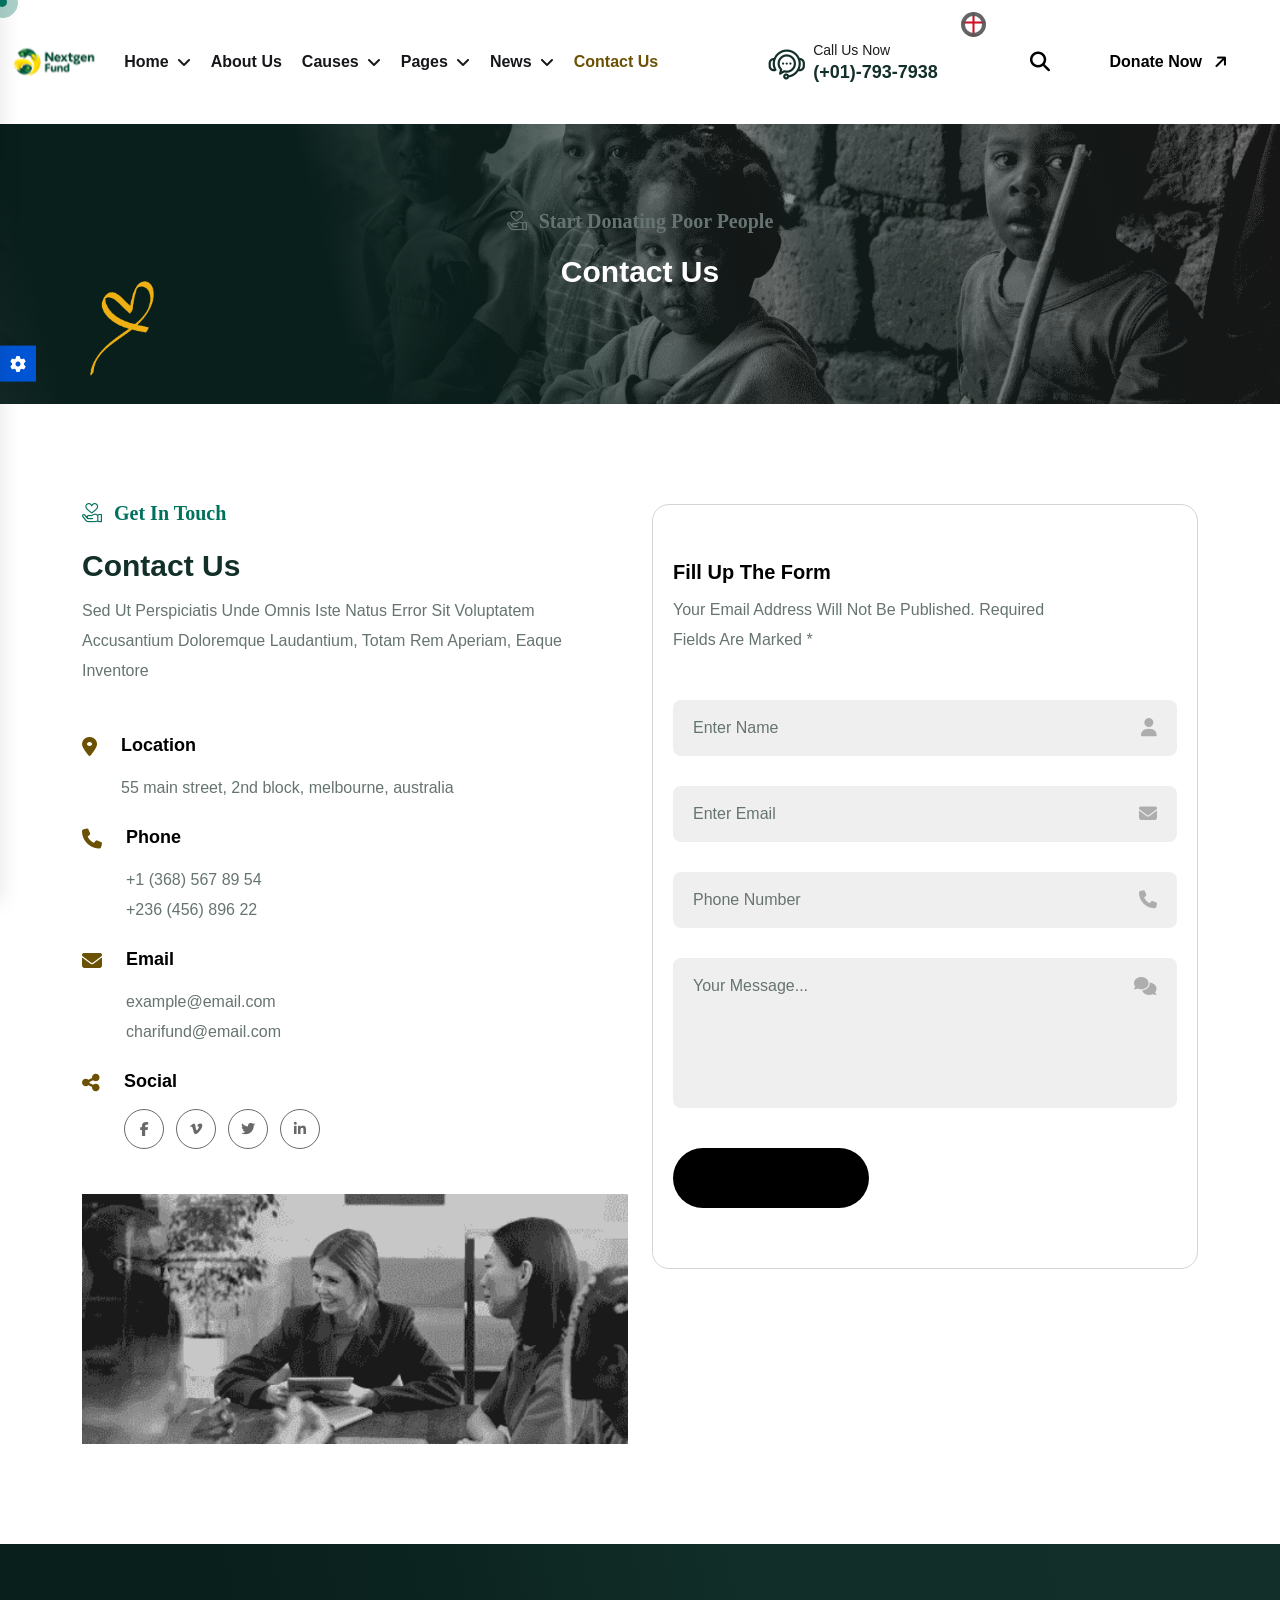
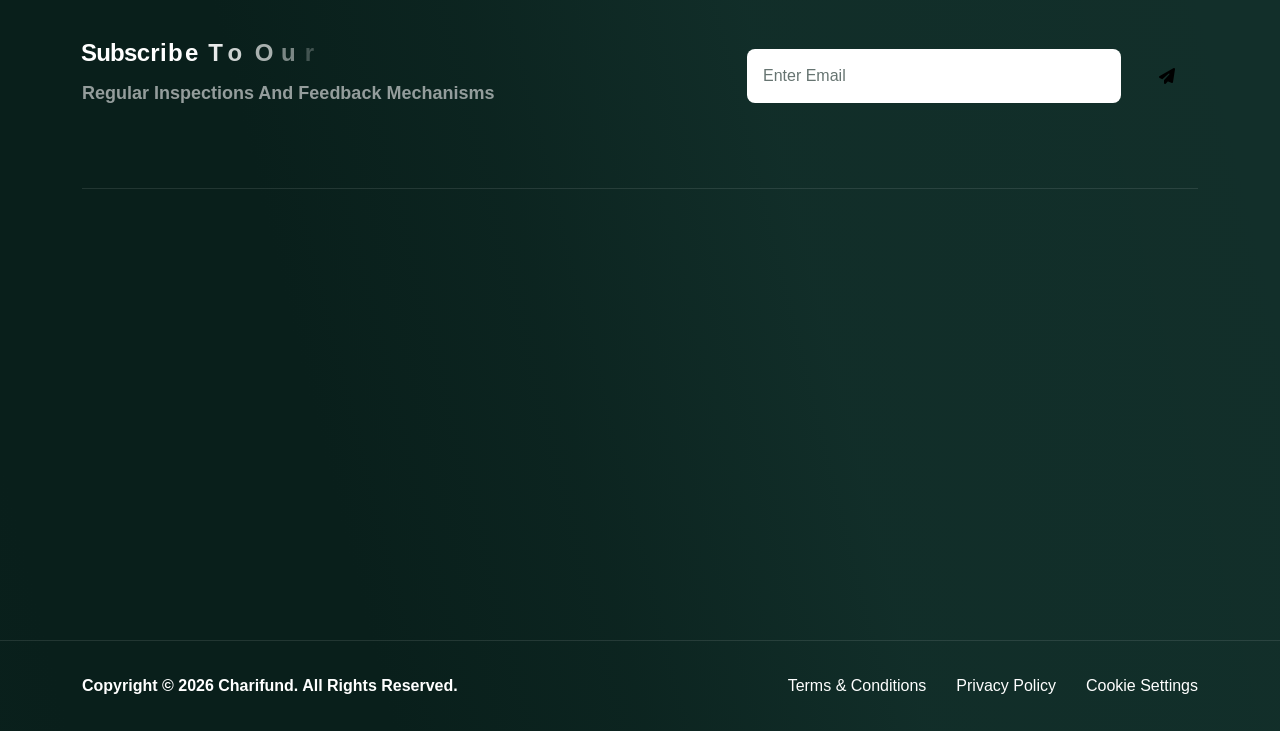
<file: contact.html>
<!DOCTYPE html>
<html lang="en" class="">


<head>
    <!-- ============================ Stylesheet, Meta Tag, Title ============================ -->
    <!-- required meta -->
<meta charset="UTF-8">
<meta http-equiv="X-UA-Compatible" content="IE=edge">
<meta name="viewport" content="width=device-width, initial-scale=1.0">
<!-- #favicon -->
<link rel="shortcut icon" href="assets/images/favicon.png" type="image/x-icon">
<link rel="icon" href="assets/images/favicon.png" type="image/x-icon">
<!-- #title -->
<title>NextGenfund | Nonprofit NGO Fundraising HTML5 Template | Contact Us</title>
<!-- #keywords -->
<meta name="keywords" content="charity, nonprofit, fundraising, donation, html, bootstrap, scss">
<!-- #description -->
<meta name="description" content="Nonprofit NGO Fundraising HTML5 Template">
<!-- google fonts -->
<link rel="preconnect" href="https://fonts.googleapis.com/">
<link rel="preconnect" href="https://fonts.gstatic.com/" crossorigin>
<link rel="stylesheet" href="assets/css/main.css">
<!-- responsive css -->
<!-- update responsive css -->
<!-- color themes -->
<!-- want sticky header -->
<link rel="stylesheet" href="assets/css/sticky-header.css">
<!-- box layout css -->
<link rel="stylesheet" href="assets/css/box-layout.css">
<!-- dark mode css -->
<link rel="stylesheet" href="assets/css/dark-mode.css">
<!-- rtl css -->
<link rel="stylesheet" href="assets/css/rtl.css">
<!-- Toastr css -->
<link rel="stylesheet" href="assets/css/toastr.min.css">
    </head>

<body class="">
    <div class="page-wrapper ">
        <!-- ============================ Start Contenet Area ============================ -->
            <!-- ============================ header area ============================ -->
    <!-- ==== topbar start ==== -->
<div class="topbar topbar--secondary d-none d-lg-block">
    <div class="container">
        <div class="row">
            <div class="col-12">
                <div class="topbar__inner">
                    <div class="row align-items-center">
                        <div class="col-12 col-lg-6 col-xxl-4">
                            <div class="topbar__list-wrapper">
                                <ul class="topbar__list">
                                    <li><a href="mailto:support@example.com"><i
                                                class="fa-regular fa-envelope"></i>support@example.com</a>
                                    </li>
                                    <li><a href="tel:2305-587-3407"><i class="fa-solid fa-phone"></i>+2(305)
                                            587-3407</a>
                                    </li>
                                </ul>
                            </div>
                        </div>
                        <div class="col-12 col-xxl-4 d-none d-xxl-block">
                            <div class="topbar__extra text-center">
                                <p><i class="icon-heart-hand"></i> Are you ready to help them? Let's become a
                                    volunteer!
                                </p>
                            </div>
                        </div>
                        <div class="col-12 col-lg-6 col-xxl-4">
                            <div class="topbar__items justify-content-end">
                                <div class="select-currency">
                                    <select name="currency" class="currency-select select">
                                        <option value="usd">USD</option>
                                        <option value="gbp">GBP</option>
                                        <option value="aud">AUD</option>
                                        <option value="euro">Euro</option>
                                    </select>
                                </div>
                                <div class="select-country">
                                    <select name="country" class="country-select select">
                                        <option data-flag="fi-gb-eng">English</option>
                                        <option data-flag="fi-us">Spanish</option>
                                        <option data-flag="fi-cn">Chinese</option>
                                        <option data-flag="fi-it">Italian</option>
                                    </select>
                                </div>
                                <div class="social">
                                    <a href="https://www.facebook.com/" target="_blank"
                                        aria-label="share us on facebook" title="facebook">
                                        <i class="fa-brands fa-facebook-f"></i>
                                    </a>
                                    <a href="https://vimeo.com/" target="_blank" aria-label="share us on vimeo"
                                        title="vimeo">
                                        <i class="fa-brands fa-vimeo-v"></i>
                                    </a>
                                    <a href="https://x.com/" target="_blank" aria-label="share us on twitter"
                                        title="twitter">
                                        <i class="fa-brands fa-twitter"></i>
                                    </a>
                                    <a href="https://www.linkedin.com/" target="_blank"
                                        aria-label="share us on linkedin" title="linkedin">
                                        <i class="fa-brands fa-linkedin-in"></i>
                                    </a>
                                </div>
                            </div>
                        </div>
                    </div>
                </div>
            </div>
        </div>
    </div>
</div>
<!-- ==== / topbar end ==== -->

<!-- ==== header start ==== -->
<header class="header header-secondary">
    <div class="container">
        <div class="row">
            <div class="col-12">
                <div class="main-header__menu-box">
                    <nav class="navbar p-0">
                        <div class="navbar-logo">
                            <a href="index.html">
                                <img src="assets/images/logo.png" alt="Image">
                            </a>
                        </div>
                        <div class="navbar__menu-wrapper">
                            <div class="navbar__menu d-none d-xl-block">
                                <ul class="navbar__list">
                                    <li class="navbar__item navbar__item--has-children nav-fade">
                                        <a href="#" aria-label="dropdown menu"
                                            class="navbar__dropdown-label dropdown-label-alter">Home</a>
                                        <ul class="navbar__sub-menu mega-menu">
                                            <li>
                                                <div class="mega-content-wrapper">
                                                    <img src="assets/images/home-one.png" alt="Image">
                                                    <div class="mega-content">
                                                        <a href="index.html" class="btn--primary">View</a>
                                                    </div>
                                                </div>
                                                <a href="index.html">Home One</a>
                                            </li>
                                            <li>
                                                <div class="mega-content-wrapper">
                                                    <img src="assets/images/home-two.png" alt="Image">
                                                    <div class="mega-content">
                                                        <a href="index-two.html" class="btn--primary">View</a>
                                                    </div>
                                                </div>
                                                <a href="index-two.html">Home Two</a>
                                            </li>
                                            <li>
                                                <div class="mega-content-wrapper">
                                                    <img src="assets/images/home-three.png" alt="Image">
                                                    <div class="mega-content">
                                                        <a href="index-three.html" class="btn--primary">View</a>
                                                    </div>
                                                </div>
                                                <a href="index-three.html">Home Three</a>
                                            </li>
                                            <li>
                                                <div class="mega-content-wrapper">
                                                    <img src="assets/images/home-four.png" alt="Image">
                                                    <div class="mega-content">
                                                        <a href="index-four.html" class="btn--primary">View</a>
                                                    </div>
                                                    <span class="new">New</span>
                                                </div>
                                                <a href="index-four.html">Home Four</a>
                                            </li>

                                            <li>
                                                <div class="mega-content-wrapper">
                                                    <img src="assets/images/home-five.png" alt="Image">
                                                    <div class="mega-content">
                                                        <a href="index-five.html" class="btn--primary">View</a>
                                                    </div>
                                                    <span class="new">New</span>
                                                </div>
                                                <a href="index-five.html">Home Five</a>
                                            </li>

                                            <li>
                                                <div class="mega-content-wrapper">
                                                    <img src="assets/images/home-six.png" alt="Image">
                                                    <div class="mega-content">
                                                        <a href="index-six.html" class="btn--primary">View</a>
                                                    </div>
                                                    <span class="new">New</span>
                                                </div>
                                                <a href="index-six.html">Home Six</a>
                                            </li>

                                            <li>
                                                <div class="mega-content-wrapper">
                                                    <img src="assets/images/home-seven.png" alt="Image">
                                                    <div class="mega-content">
                                                        <a href="index-seven.html" class="btn--primary">View</a>
                                                    </div>
                                                    <span class="new">New</span>
                                                </div>
                                                <a href="index-seven.html">Home Seven</a>
                                            </li>
                                            <li>
                                                <div class="mega-content-wrapper">
                                                    <img src="assets/images/home-eight.png" alt="Image">
                                                    <div class="mega-content">
                                                        <a href="index-eight.html" class="btn--primary">View</a>
                                                    </div>
                                                    <span class="new">New</span>
                                                </div>
                                                <a href="index-eight.html">Home Eight</a>
                                            </li>
                                        </ul>
                                    </li>
                                    <li class="navbar__item nav-fade">
                                        <a href="about.html">About Us</a>
                                    </li>
                                    <li class="navbar__item navbar__item--has-children nav-fade">
                                        <a href="#" aria-label="dropdown menu"
                                            class="navbar__dropdown-label dropdown-label-alter">Causes</a>
                                        <ul class="navbar__sub-menu">
                                            <li>
                                                <a href="our-causes.html">Our Causes</a>
                                            </li>
                                            <li>
                                                <a href="cause-details.html">Cause Details</a>
                                            </li>
                                        </ul>
                                    </li>
                                    <li class="navbar__item navbar__item--has-children nav-fade">
                                        <a href="#" aria-label="dropdown menu"
                                            class="navbar__dropdown-label dropdown-label-alter">Pages</a>
                                        <ul class="navbar__sub-menu">
                                            <li>
                                                <a href="faq.html">FAQ</a>
                                            </li>
                                            <li>
                                                <a href="donate-us.html">Donate Us</a>
                                            </li>
                                            <li>
                                                <a href="become-volunteer.html">Become Volunteer</a>
                                            </li>
                                            <li class="navbar__item navbar__item--has-children">
                                                <a aria-label="dropdown menu"
                                                    class="navbar__dropdown-label navbar__dropdown-label-sub">Events</a>
                                                <ul class="navbar__sub-menu navbar__sub-menu__nested">
                                                    <li>
                                                        <a href="events.html">Events</a>
                                                    </li>
                                                    <li>
                                                        <a href="events-details.html">Event Details</a>
                                                    </li>
                                                </ul>
                                            </li>
                                            <li class="navbar__item navbar__item--has-children">
                                                <a aria-label="dropdown menu"
                                                    class="navbar__dropdown-label navbar__dropdown-label-sub">Shop</a>
                                                <ul class="navbar__sub-menu navbar__sub-menu__nested">
                                                    <li>
                                                        <a href="shop.html">Our Shop</a>
                                                    </li>
                                                    <li>
                                                        <a href="product-details.html">Product Details</a>
                                                    </li>
                                                    <li>
                                                        <a href="cart.html">View Cart</a>
                                                    </li>
                                                    <li>
                                                        <a href="checkout.html">Cehckout</a>
                                                    </li>
                                                </ul>
                                            </li>
                                            <li class="navbar__item navbar__item--has-children">
                                                <a aria-label="dropdown menu"
                                                    class="navbar__dropdown-label navbar__dropdown-label-sub">Team</a>
                                                <ul class="navbar__sub-menu navbar__sub-menu__nested">
                                                    <li>
                                                        <a href="our-team.html">Our Teams</a>
                                                    </li>
                                                    <li>
                                                        <a href="team-details.html">Team Details</a>
                                                    </li>
                                                </ul>
                                            </li>
                                            <li>
                                                <a href="404.html">Error</a>
                                            </li>
                                        </ul>
                                    </li>
                                    <li class="navbar__item navbar__item--has-children nav-fade">
                                        <a href="#" aria-label="dropdown menu"
                                            class="navbar__dropdown-label dropdown-label-alter">News</a>
                                        <ul class="navbar__sub-menu">
                                            <li>
                                                <a href="blog.html">News List View</a>
                                            </li>
                                            <li>
                                                <a href="blog-grid.html">News Grid View</a>
                                            </li>
                                            <li>
                                                <a href="blog-details.html">News Details</a>
                                            </li>
                                        </ul>
                                    </li>
                                    <li class="navbar__item nav-fade">
                                        <a href="contact.html">Contact Us</a>
                                    </li>
                                </ul>
                            </div>
                            <div class="contact-btn">
                                <div class="contact-icon">
                                    <i class="icon-support"></i>
                                </div>
                                <div class="contact-content">
                                    <p>Call Us Now</p>
                                    <a href="tel:01-793-7938">(+01)-793-7938 </a>
                                </div>
                            </div>
                        </div>
                        <div class="navbar__options">
                            <div class="navbar__mobile-options ">
                                <div class="search-box">
                                    <button class="open-search" aria-label="search products" title="open search box">
                                        <i class="fa-solid fa-magnifying-glass"></i>
                                    </button>
                                </div>
                                <a href="donate-us.html" class="btn--primary d-none d-md-flex">Donate Now <i
                                        class="fa-solid fa-arrow-right"></i></a>
                            </div>
                            <button class="open-offcanvas-nav d-flex d-xl-none" aria-label="toggle mobile menu"
                                title="open offcanvas menu">
                                <span class="icon-bar top-bar"></span>
                                <span class="icon-bar middle-bar"></span>
                                <span class="icon-bar bottom-bar"></span>
                            </button>
                        </div>
                    </nav>
                </div>
            </div>
        </div>
    </div>
</header>
<!-- ==== / header end ==== -->

<!-- ==================== Mobile Menu Start Here ==================== -->
<!-- ==== mobile menu start ==== -->
<div class="mobile-menu mobile-menu--primary d-block d-xxl-none">
    <nav class="mobile-menu__wrapper">
        <div class="mobile-menu__header nav-fade">
            <div class="logo">
                <a href="index.html" aria-label="home page" title="logo">
                    <img src="assets/images/logo.png" alt="Image">
                </a>
            </div>
            <button aria-label="close mobile menu" class="close-mobile-menu">
                <i class="fa-solid fa-xmark"></i>
            </button>
        </div>
        <div class="mobile-menu__list"></div>
        <div class="mobile-menu__cta nav-fade d-block d-md-none">
            <a href="donate-us.html" class="btn--primary ">Donate Now <i class="fa-solid fa-arrow-right"></i></a>
        </div>
        <div class="mobile-menu__social social nav-fade">
            <a href="https://www.facebook.com/" target="_blank" aria-label="share us on facebook" title="facebook">
                <i class="fa-brands fa-facebook-f"></i>
            </a>
            <a href="https://vimeo.com/" target="_blank" aria-label="share us on vimeo" title="vimeo">
                <i class="fa-brands fa-vimeo-v"></i>
            </a>
            <a href="https://x.com/" target="_blank" aria-label="share us on twitter" title="twitter">
                <i class="fa-brands fa-twitter"></i>
            </a>
            <a href="https://www.linkedin.com/" target="_blank" aria-label="share us on linkedin" title="linkedin">
                <i class="fa-brands fa-linkedin-in"></i>
            </a>
        </div>
    </nav>
</div>
<div class="mobile-menu__backdrop"></div>
<!-- ==== / mobile menu end ==== -->
<!-- ==================== Mobile Menu End Here ==================== -->

<!-- ==== search popup start ==== -->
<div class="search-popup">
    <button class="close-search" aria-label="close search box" title="close search box">
        <i class="fa-solid fa-xmark"></i>
    </button>
    <form action="#" method="post">
        <input type="hidden" name="_token" value="JNWhTe97XSWGuVPzSfNeCrY0Ob6UBKLuiE2cWvUt" autocomplete="off">        <div class="search-popup__group">
            <input type="text" name="search-field" id="searchField" placeholder="Search...." required>
            <button type="submit" aria-label="search products" title="search products">
                <i class="fa-solid fa-magnifying-glass"></i>
            </button>
        </div>
    </form>
</div>
<!-- ==== / search popup end ==== -->
    <!-- ============================ header area end ============================ -->

    <!-- ==== banner section start ==== -->
    <section class="common-banner">
        <div class="container">
            <div class="row">
                <div class="common-banner__content text-center">
                    <span class="sub-title"><i class="icon-donation"></i>Start donating poor people</span>
                    <h2 class="title-animation">Contact Us</h2>
                </div>
            </div>
        </div>
        <div class="banner-bg">
            <img src="assets/images/banner/banner-bg.png" alt="Image">
        </div>
        <div class="shape">
            <img src="assets/images/shape.png" alt="Image">
        </div>
        <div class="sprade" data-aos="zoom-in" data-aos-duration="1000">
            <img src="assets/images/sprade-base.png" alt="Image" class="base-img">
        </div>
    </section>
    <!-- ==== / banner section end ==== -->
    <!-- ==== contact section start ==== -->
    <section class="contact-main volunteer">
        <div class="container">
            <div class="row gutter-40">
                <div class="col-12 col-xl-6">
                    <div class="contact__content">
                        <div class="section__content" data-aos="fade-up" data-aos-duration="1000">
                            <span class="sub-title"><i class="icon-donation"></i> Get In Touch</span>
                            <h2 class="title-animation">Contact Us</h2>
                            <p>Sed ut perspiciatis unde omnis iste natus error sit voluptatem accusantium
                                doloremque laudantium, totam rem aperiam, eaque inventore
                            </p>
                        </div>
                        <div class="contact-main__inner cta">
                            <div class="contact-main__single">
                                <div class="thumb">
                                    <i class="fa-solid fa-location-dot"></i>
                                </div>
                                <div class="content">
                                    <h6>Location</h6>
                                    <p><a href="https://maps.app.goo.gl/Gr9pTNqz5FRNrjQw8" target="_blank">
                                            55 Main street, 2nd block,
                                            Melbourne, Australia
                                        </a>
                                    </p>
                                </div>
                            </div>
                            <div class="contact-main__single">
                                <div class="thumb">
                                    <i class="fa-solid fa-phone"></i>
                                </div>
                                <div class="content">
                                    <h6>Phone</h6>
                                    <p><a href="tel:2305-587-3407">+1 (368) 567 89 54 </a></p>
                                    <p><a href="tel:2305-587-3407">+236 (456) 896 22</a></p>
                                </div>
                            </div>
                            <div class="contact-main__single">
                                <div class="thumb">
                                    <i class="fa-solid fa-envelope"></i>
                                </div>
                                <div class="content">
                                    <h6>Email</h6>
                                    <p><a href="mailto:support@example.com">example@email.com</a></p>
                                    <p><a href="mailto:support@example.com">charifund@email.com</a></p>
                                </div>
                            </div>
                            <div class="contact-main__single">
                                <div class="thumb">
                                    <i class="fa-solid fa-share-nodes"></i>
                                </div>
                                <div class="content">
                                    <h6>Social</h6>
                                    <div class="social">
                                        <a href="https://www.facebook.com/" target="_blank"
                                            aria-label="share us on facebook" title="facebook">
                                            <i class="fa-brands fa-facebook-f"></i>
                                        </a>
                                        <a href="https://vimeo.com/" target="_blank" aria-label="share us on vimeo"
                                            title="vimeo">
                                            <i class="fa-brands fa-vimeo-v"></i>
                                        </a>
                                        <a href="https://x.com/" target="_blank" aria-label="share us on twitter"
                                            title="twitter">
                                            <i class="fa-brands fa-twitter"></i>
                                        </a>
                                        <a href="https://www.linkedin.com/" target="_blank"
                                            aria-label="share us on linkedin" title="linkedin">
                                            <i class="fa-brands fa-linkedin-in"></i>
                                        </a>
                                    </div>
                                </div>
                            </div>
                        </div>
                        <div class="contact-main__thumb cta">
                            <img src="assets/images/contact-thumb.png" alt="Image">
                        </div>
                    </div>
                </div>
                <div class="col-12 col-xl-6">
                    <div class="contact__form volunteer__form checkout__form" data-aos="fade-up" data-aos-duration="1000"
                        data-aos-delay="100">
                        <div class="volunteer__form-content">
                            <h4 class="title-animation">Fill Up The Form</h4>
                            <p>Your email address will not be published. Required fields are marked *</p>
                        </div>
                        <form action="https://charifund.template.wowtheme7.com/contact" method="post" class="cta">
                            <input type="hidden" name="_token" value="JNWhTe97XSWGuVPzSfNeCrY0Ob6UBKLuiE2cWvUt" autocomplete="off">                            <div class="input-single">
                                <input type="text" name="full-name" id="fullName" placeholder="Enter Name" required>
                                <i class="fa-solid fa-user"></i>
                            </div>
                            <div class="input-single">
                                <input type="email" name="c-email" id="cEmail" placeholder="Enter Email" required>
                                <i class="fa-solid fa-envelope"></i>
                            </div>
                            <div class="input-single">
                                <input type="text" name="phone-number" id="phoneNumber" placeholder="Phone Number"
                                    required>
                                <i class="fa-solid fa-phone"></i>
                            </div>
                            <div class="input-single alter-input">
                                <textarea name="contact-message" id="contactMessage" placeholder="Your Message..."></textarea>
                                <i class="fa-solid fa-comments"></i>
                            </div>
                            <div class="form-cta">
                                <button type="submit" aria-label="submit message" title="submit message"
                                    class="btn--primary">Get A Quote <i class="fa-solid fa-arrow-right"></i></button>
                            </div>
                        </form>
                    </div>
                </div>
            </div>
        </div>
    </section>
    <!-- ==== / contact section end ==== -->

    <!-- ========================== footer area ============================ -->
    <!-- ==== footer start ==== -->
<footer class="footer-two">
    <div class="container">
        <div class="row align-items-center gutter-30">
            <div class="col-12 col-lg-7 col-xxl-6">
                <div class="footer-two__newsletter-content">
                    <h3 class="title-animation">
                        Subscribe to Our Newsletter
                    </h3>
                    <p>Regular inspections and feedback mechanisms</p>
                </div>
            </div>
            <div class="col-12 col-lg-5 col-xxl-5 offset-xxl-1">
                <div class="footer-two__newsletter-form">
                    <form action="#" method="post">
                        <input type="hidden" name="_token" value="JNWhTe97XSWGuVPzSfNeCrY0Ob6UBKLuiE2cWvUt" autocomplete="off">                        <input type="email" required name="subscribe-email" id="subscribeEmail"
                            placeholder="Enter Email">
                        <button type="submit" aria-label="subscribe to our newsletter"
                            title="subscribe to our newsletter" class="btn--primary"> <i
                                class="fa-solid fa-paper-plane"></i>
                        </button>
                    </form>
                </div>
            </div>
        </div>
        <div class="row">
            <div class="col-12">
                <hr class="divider">
            </div>
        </div>
        <div class="row gutter-60">
            <div class="col-12 col-md-6 col-xl-3">
                <div class="footer-two__widget" data-aos="fade-up" data-aos-duration="1000">
                    <div class="footer-two__widget-logo">
                        <a href="index.html">
                            <img src="assets/images/logo-light.png" alt="Image">
                        </a>
                    </div>
                    <div class="footer-two__widget-content">
                        <p>Our secure online donation platform allows you to make contributions quickly and
                            safely. Choose from various.
                        </p>
                        <div class="social">
                            <a href="https://www.facebook.com/" target="_blank" aria-label="share us on facebook"
                                title="facebook">
                                <i class="fa-brands fa-facebook-f"></i>
                            </a>
                            <a href="https://vimeo.com/" target="_blank" aria-label="share us on vimeo" title="vimeo">
                                <i class="fa-brands fa-vimeo-v"></i>
                            </a>
                            <a href="https://x.com/" target="_blank" aria-label="share us on twitter" title="twitter">
                                <i class="fa-brands fa-twitter"></i>
                            </a>
                            <a href="https://www.linkedin.com/" target="_blank" aria-label="share us on linkedin"
                                title="linkedin">
                                <i class="fa-brands fa-linkedin-in"></i>
                            </a>
                        </div>
                    </div>
                </div>
            </div>
            <div class="col-12 col-md-6 col-xl-2 offset-xl-1">
                <div class="footer-two__widget" data-aos="fade-up" data-aos-duration="1000" data-aos-delay="200">
                    <div class="footer-two__widget-intro">
                        <h5>Quick Links</h5>
                        <div class="line">
                            <span class="large-line"></span>
                            <span class="small-line"></span>
                            <span class="small-line"></span>
                        </div>
                    </div>
                    <div class="footer-two__widget-content">
                        <ul>
                            <li><a href="about.html"><i class="fa-solid fa-arrow-right"></i>About Us</a>
                            </li>
                            <li><a href="blog.html"><i class="fa-solid fa-arrow-right"></i>Our
                                    News</a>
                            </li>
                            <li><a href="our-causes.html"><i class="fa-solid fa-arrow-right"></i>Our
                                    Campaign</a>
                            </li>
                            <li><a href="faq.html"><i class="fa-solid fa-arrow-right"></i>FAQ</a></li>
                            <li><a href="contact.html"><i class="fa-solid fa-arrow-right"></i>Get A
                                    Quote</a>
                            </li>
                        </ul>
                    </div>
                </div>
            </div>
            <div class="col-12 col-md-6 col-xl-3">
                <div class="footer-two__widget footer-two__widget--alternate" data-aos="fade-up"
                    data-aos-duration="1000" data-aos-delay="400">
                    <div class="footer-two__widget-intro">
                        <h5>Our Services</h5>
                        <div class="line">
                            <span class="large-line"></span>
                            <span class="small-line"></span>
                            <span class="small-line"></span>
                        </div>
                    </div>
                    <div class="footer-two__widget-content">
                        <ul>
                            <li><a href="our-causes.html"><i class="fa-solid fa-arrow-right"></i>Our Causes</a>
                            </li>
                            <li><a href="events.html"><i class="fa-solid fa-arrow-right"></i>Education
                                    Support</a>
                            </li>
                            <li><a href="our-causes.html"><i class="fa-solid fa-arrow-right"></i>Our
                                    Campaign</a>
                            </li>
                            <li><a href="our-causes.html"><i class="fa-solid fa-arrow-right"></i>Food
                                    Support</a>
                            </li>
                            <li><a href="our-causes.html"><i class="fa-solid fa-arrow-right"></i>Health
                                    Support</a>
                            </li>
                        </ul>
                    </div>
                </div>
            </div>
            <div class="col-12 col-md-6 col-xl-3">
                <div class="footer-two__widget footer-two__widget--alternate" data-aos="fade-up"
                    data-aos-duration="1000" data-aos-delay="600">
                    <div class="footer-two__widget-intro">
                        <h5>Get In Touch</h5>
                        <div class="line">
                            <span class="large-line"></span>
                            <span class="small-line"></span>
                            <span class="small-line"></span>
                        </div>
                    </div>
                    <div class="footer-two__widget-content footer-two__widget-content--contact">
                        <ul>
                            <li><a href="https://maps.app.goo.gl/Gr9pTNqz5FRNrjQw8" target="_blank"><i
                                        class="fa-solid fa-location-dot"></i>455 West Orchard Street Kings
                                    Mountain, NC 280867</a>
                            </li>
                            <li><a href="tel:2305-587-3407"><i class="fa-solid fa-phone"></i>+088 (246)
                                    642-27-10</a>
                            </li>
                            <li><a href="mailto:support@example.com"><i
                                        class="fa-regular fa-envelope"></i>example@email.com</a></li>
                        </ul>
                    </div>
                </div>
            </div>
        </div>
    </div>
    <div class="footer-two__copyright">
        <div class="container">
            <div class="row align-items-center gutter-12">
                <div class="col-12 col-lg-6">
                    <div class="footer-two__copyright-inner text-center text-lg-start">
                        <p>Copyright &copy; <span id="copyrightYear"></span> <a href="index.html">Charifund</a>.
                            All rights
                            reserved.
                        </p>
                    </div>
                </div>
                <div class="col-12 col-lg-6">
                    <div class="footer__bottom-left">
                        <ul class="footer__bottom-list justify-content-center justify-content-lg-end">
                            <li><a href="terms-conditions.html">Terms & Conditions</a></li>
                            <li><a href="privacy-policy.html">Privacy Policy</a></li>
                            <li><a href="privacy-policy.html">Cookie Settings</a></li>
                        </ul>
                    </div>
                </div>
            </div>
        </div>
    </div>
    <div class="sprade" data-aos="zoom-in" data-aos-duration="1000">
        <img src="assets/images/sprade.png" alt="Image" class="base-img">
    </div>
    <div class="sprade-light" data-aos="zoom-in" data-aos-duration="1000">
        <img src="assets/images/sprade-light.png" alt="Image">
    </div>
</footer>
<!-- ==== / footer end ==== -->
<!-- ==== custom cursor start ==== -->
<div class="mouseCursor cursor-outer"></div>
<div class="mouseCursor cursor-inner"></div>
<!-- ==== / custom cursor end ==== -->
<!-- ==== scroll to top start ==== -->
<button class="progress-wrap" aria-label="scroll indicator" title="back to top">
    <span></span>
    <svg class="progress-circle svg-content" width="100%" height="100%" viewBox="-1 -1 102 102">
        <path d="M50,1 a49,49 0 0,1 0,98 a49,49 0 0,1 0,-98" />
    </svg>
</button>
<!-- ==== / scroll to top end ==== -->
<!-- ==== color switcher start ==== -->
<div class="color-palate">
    <button class="color-trigger">
        <i class="fa-solid fa-gear"></i>
    </button>
    <button class="close-color-trigger">
        <i class="fa-solid fa-xmark"></i>
    </button>
    <div class="color-palate-inner">
        <div class="various-color clearfix">
            <h6>Multiple Colors</h6>
            <br>
            <div class="colors-list">
                <span class="palate default-color active" data-theme-file="assets/css/default-theme.css"></span>
                <span class="palate blue-color" data-theme-file="assets/css/blue-theme.css"></span>
                <span class="palate brown-color" data-theme-file="assets/css/brown-theme.css"></span>
                <span class="palate green-color" data-theme-file="assets/css/green-theme.css"></span>
                <span class="palate orange-color" data-theme-file="assets/css/orange-theme.css"></span>
                <span class="palate purple-color" data-theme-file="assets/css/purple-theme.css"></span>
                <span class="palate teal-color" data-theme-file="assets/css/teal-theme.css"></span>
                <span class="palate yellow-color" data-theme-file="assets/css/yellow-theme.css"></span>
            </div>
        </div>
        <h6>RTL Version</h6>
        <ul class="rtl-version option-box">
            <li class="rtl">RTL Version</li>
            <li>LTR Version</li>
        </ul>
        <h6>Boxed Version</h6>
        <ul class="box-version option-box">
            <li class="box">Boxed</li>
            <li>Full width</li>
        </ul>
        <h6>Sticky Header</h6>
        <ul class="header-version option-box">
            <li class="box">Yes</li>
            <li>No</li>
        </ul>
        <h6>Dark Verion</h6>
        <ul class="dark-version option-box">
            <li class="box">Yes</li>
            <li>No</li>
        </ul>
        <div class="purchase-box">
            <p>You will find much more options for colors and styling in admin panel. This color picker is used
                only for demonstration purposes.
            </p>
            <a href="index.html" class="purchase-box__btn">buy now</a>
        </div>
    </div>
</div>
<!-- ==== / color switcher end ==== -->
    <!-- ========================== footer area end ============================ -->
        <!-- ============================ End Contenet area ============================ -->

        <!-- ============================ Start Script area ============================ -->
        <!-- theme preloader Start -->
<!--========= Start Prealoader ==============-->
    <div class="preloader">
        <i class="icon-donation"></i>
        <p>CHARIFUND</p>
    </div>
<!--========= End Prealoader ==============--><!-- theme preloader end -->
<!-- back to top area Start -->
<!-- back to top area end -->

<!-- jquery -->
<script src="assets/js/jquery-3.7.1.min.js"></script>
<!-- bootstrap five js -->
<script src="assets/js/bootstrap.bundle.min.js"></script>
<!-- nice select js -->
<script src="assets/js/jquery.nice-select.min.js"></script>
<!-- magnific popup js -->
<script src="assets/js/jquery.magnific-popup.min.js"></script>
<!-- swiper slider js -->
<script src="assets/js/swiper-bundle.min.js"></script>
<!-- viewport js -->
<script src="assets/js/viewport.jquery.js"></script>
<!-- odometer js -->
<script src="assets/js/odometer.min.js"></script>
<!-- vanilla tilt js -->
<script src="assets/js/vanilla-tilt.min.js"></script>
<!-- aos js -->
<script src="assets/js/aos.js"></script>
<!-- splittext js -->
<script src="assets/js/SplitText.min.js"></script>
<!-- scrollto js -->
<script src="assets/js/ScrollToPlugin.min.js"></script>
<!-- scrolltrigger js -->
<script src="assets/js/ScrollTrigger.min.js"></script>
<!-- gsap js -->
<script src="assets/js/gsap.min.js"></script>
<!-- ==== / js dependencies end ==== -->
<!-- template settings js -->
<script src="assets/js/template-settings.js"></script>
<!-- main js -->
<script src="assets/js/custom.js"></script>
<!-- Toastr js -->
<script src="assets/js/toastr.min.js"></script>

                <!-- ============================ End Script area ============================ -->
    </div>
</body>

</html>
</file>
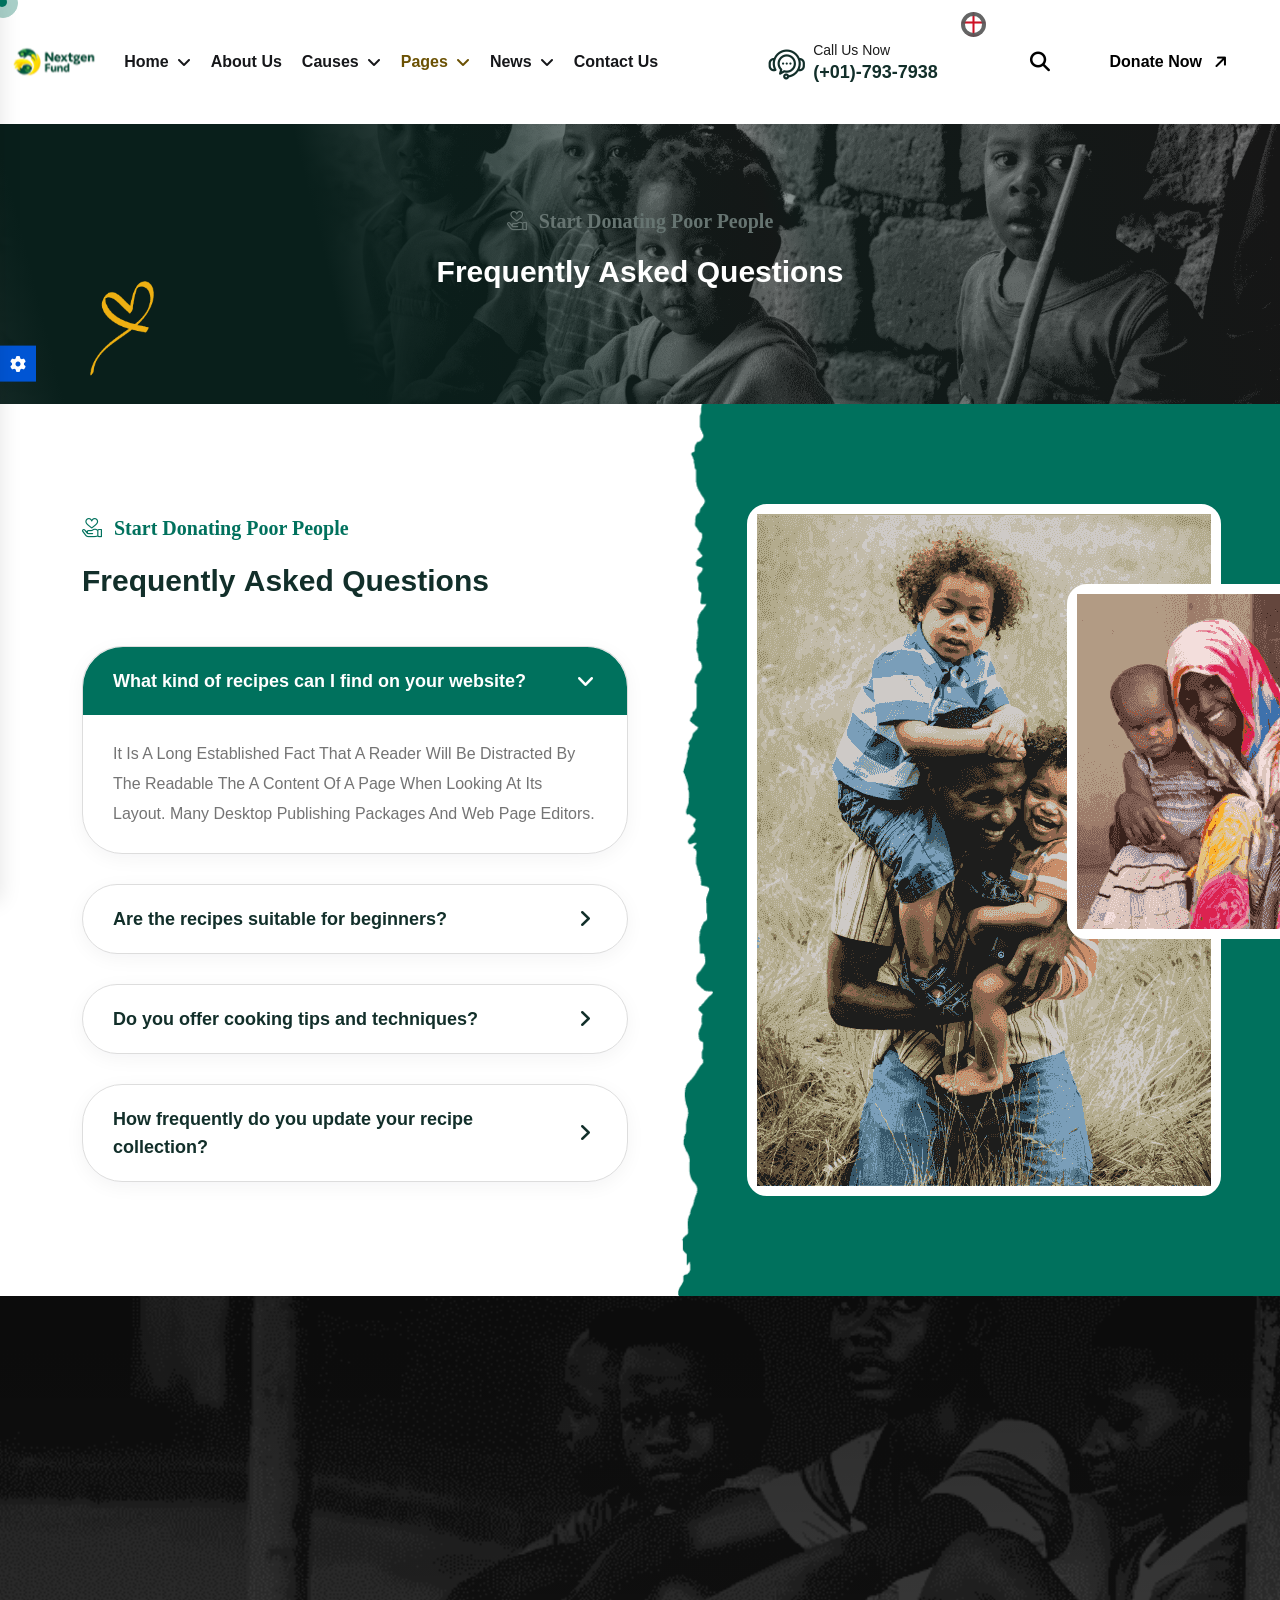
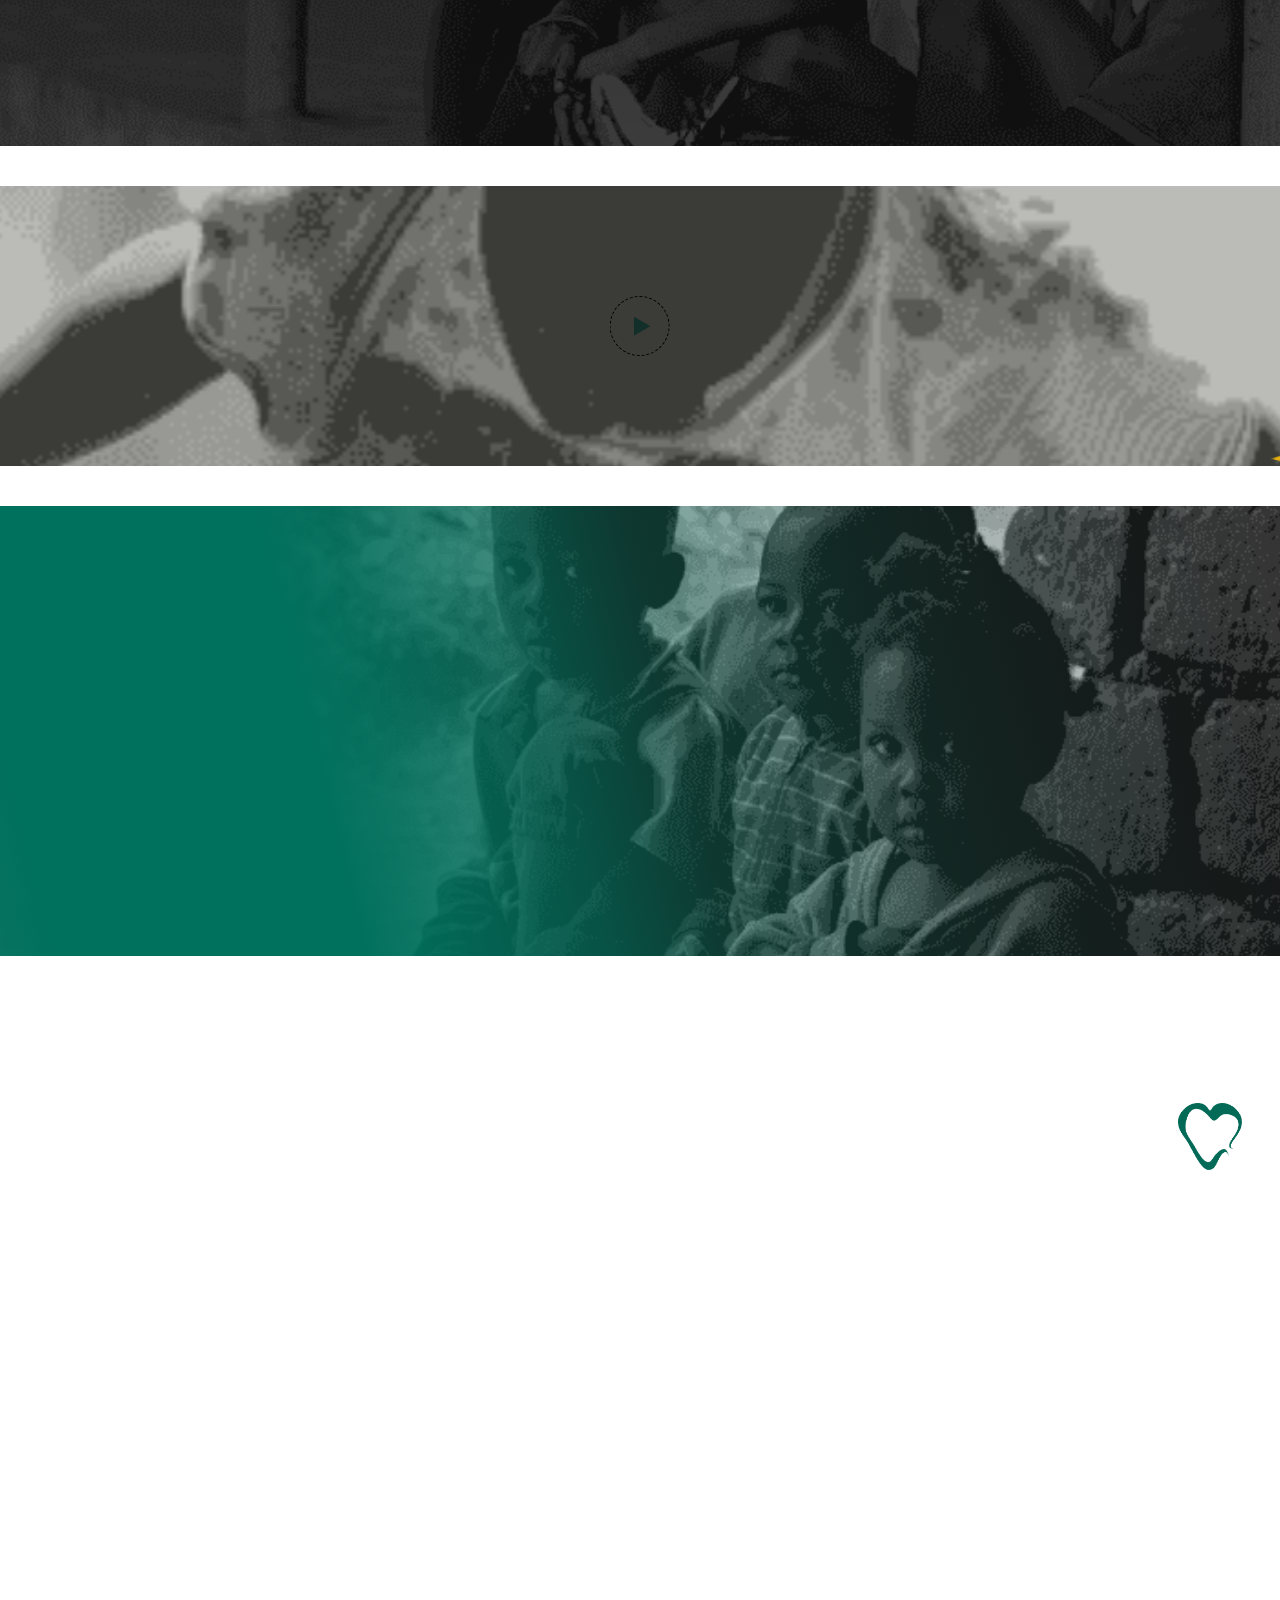
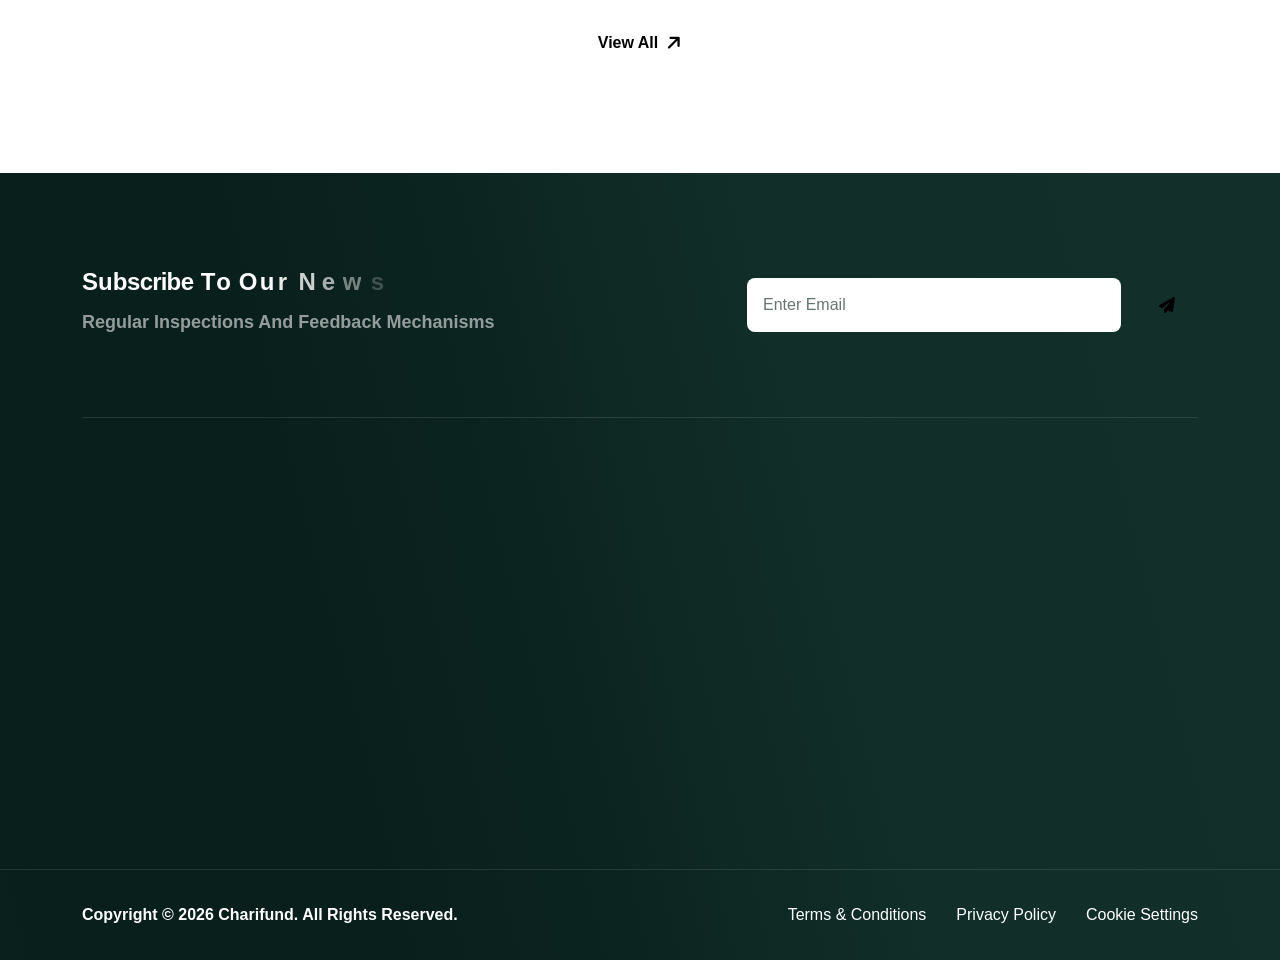
<file: faq.html>
<!DOCTYPE html>
<html lang="en" class="">


<head>
    <!-- ============================ Stylesheet, Meta Tag, Title ============================ -->
    <!-- required meta -->
<meta charset="UTF-8">
<meta http-equiv="X-UA-Compatible" content="IE=edge">
<meta name="viewport" content="width=device-width, initial-scale=1.0">
<!-- #favicon -->
<link rel="shortcut icon" href="assets/images/favicon.png" type="image/x-icon">
<link rel="icon" href="assets/images/favicon.png" type="image/x-icon">
<!-- #title -->
<title>NextGenFund | Nonprofit NGO Fundraising HTML5 Template | FAQS</title>
<!-- #keywords -->
<meta name="keywords" content="charity, nonprofit, fundraising, donation, html, bootstrap, scss">
<!-- #description -->
<meta name="description" content="Nonprofit NGO Fundraising HTML5 Template">
<!-- google fonts -->
<link rel="preconnect" href="https://fonts.googleapis.com/">
<link rel="preconnect" href="https://fonts.gstatic.com/" crossorigin>
<link rel="stylesheet" href="assets/css/main.css">
<!-- responsive css -->
<!-- update responsive css -->
<!-- color themes -->
<!-- want sticky header -->
<link rel="stylesheet" href="assets/css/sticky-header.css">
<!-- box layout css -->
<link rel="stylesheet" href="assets/css/box-layout.css">
<!-- dark mode css -->
<link rel="stylesheet" href="assets/css/dark-mode.css">
<!-- rtl css -->
<link rel="stylesheet" href="assets/css/rtl.css">
<!-- Toastr css -->
<link rel="stylesheet" href="assets/css/toastr.min.css">
    </head>

<body class="">
    <div class="page-wrapper ">
        <!-- ============================ Start Contenet Area ============================ -->
            <!-- ============================ header area ============================ -->
    <!-- ==== topbar start ==== -->
<div class="topbar topbar--secondary d-none d-lg-block">
    <div class="container">
        <div class="row">
            <div class="col-12">
                <div class="topbar__inner">
                    <div class="row align-items-center">
                        <div class="col-12 col-lg-6 col-xxl-4">
                            <div class="topbar__list-wrapper">
                                <ul class="topbar__list">
                                    <li><a href="mailto:support@example.com"><i
                                                class="fa-regular fa-envelope"></i>support@example.com</a>
                                    </li>
                                    <li><a href="tel:2305-587-3407"><i class="fa-solid fa-phone"></i>+2(305)
                                            587-3407</a>
                                    </li>
                                </ul>
                            </div>
                        </div>
                        <div class="col-12 col-xxl-4 d-none d-xxl-block">
                            <div class="topbar__extra text-center">
                                <p><i class="icon-heart-hand"></i> Are you ready to help them? Let's become a
                                    volunteer!
                                </p>
                            </div>
                        </div>
                        <div class="col-12 col-lg-6 col-xxl-4">
                            <div class="topbar__items justify-content-end">
                                <div class="select-currency">
                                    <select name="currency" class="currency-select select">
                                        <option value="usd">USD</option>
                                        <option value="gbp">GBP</option>
                                        <option value="aud">AUD</option>
                                        <option value="euro">Euro</option>
                                    </select>
                                </div>
                                <div class="select-country">
                                    <select name="country" class="country-select select">
                                        <option data-flag="fi-gb-eng">English</option>
                                        <option data-flag="fi-us">Spanish</option>
                                        <option data-flag="fi-cn">Chinese</option>
                                        <option data-flag="fi-it">Italian</option>
                                    </select>
                                </div>
                                <div class="social">
                                    <a href="https://www.facebook.com/" target="_blank"
                                        aria-label="share us on facebook" title="facebook">
                                        <i class="fa-brands fa-facebook-f"></i>
                                    </a>
                                    <a href="https://vimeo.com/" target="_blank" aria-label="share us on vimeo"
                                        title="vimeo">
                                        <i class="fa-brands fa-vimeo-v"></i>
                                    </a>
                                    <a href="https://x.com/" target="_blank" aria-label="share us on twitter"
                                        title="twitter">
                                        <i class="fa-brands fa-twitter"></i>
                                    </a>
                                    <a href="https://www.linkedin.com/" target="_blank"
                                        aria-label="share us on linkedin" title="linkedin">
                                        <i class="fa-brands fa-linkedin-in"></i>
                                    </a>
                                </div>
                            </div>
                        </div>
                    </div>
                </div>
            </div>
        </div>
    </div>
</div>
<!-- ==== / topbar end ==== -->

<!-- ==== header start ==== -->
<header class="header header-secondary">
    <div class="container">
        <div class="row">
            <div class="col-12">
                <div class="main-header__menu-box">
                    <nav class="navbar p-0">
                        <div class="navbar-logo">
                            <a href="index.html">
                                <img src="assets/images/logo.png" alt="Image">
                            </a>
                        </div>
                        <div class="navbar__menu-wrapper">
                            <div class="navbar__menu d-none d-xl-block">
                                <ul class="navbar__list">
                                    <li class="navbar__item navbar__item--has-children nav-fade">
                                        <a href="#" aria-label="dropdown menu"
                                            class="navbar__dropdown-label dropdown-label-alter">Home</a>
                                        <ul class="navbar__sub-menu mega-menu">
                                            <li>
                                                <div class="mega-content-wrapper">
                                                    <img src="assets/images/home-one.png" alt="Image">
                                                    <div class="mega-content">
                                                        <a href="index.html" class="btn--primary">View</a>
                                                    </div>
                                                </div>
                                                <a href="index.html">Home One</a>
                                            </li>
                                            <li>
                                                <div class="mega-content-wrapper">
                                                    <img src="assets/images/home-two.png" alt="Image">
                                                    <div class="mega-content">
                                                        <a href="index-two.html" class="btn--primary">View</a>
                                                    </div>
                                                </div>
                                                <a href="index-two.html">Home Two</a>
                                            </li>
                                            <li>
                                                <div class="mega-content-wrapper">
                                                    <img src="assets/images/home-three.png" alt="Image">
                                                    <div class="mega-content">
                                                        <a href="index-three.html" class="btn--primary">View</a>
                                                    </div>
                                                </div>
                                                <a href="index-three.html">Home Three</a>
                                            </li>
                                            <li>
                                                <div class="mega-content-wrapper">
                                                    <img src="assets/images/home-four.png" alt="Image">
                                                    <div class="mega-content">
                                                        <a href="index-four.html" class="btn--primary">View</a>
                                                    </div>
                                                    <span class="new">New</span>
                                                </div>
                                                <a href="index-four.html">Home Four</a>
                                            </li>

                                            <li>
                                                <div class="mega-content-wrapper">
                                                    <img src="assets/images/home-five.png" alt="Image">
                                                    <div class="mega-content">
                                                        <a href="index-five.html" class="btn--primary">View</a>
                                                    </div>
                                                    <span class="new">New</span>
                                                </div>
                                                <a href="index-five.html">Home Five</a>
                                            </li>

                                            <li>
                                                <div class="mega-content-wrapper">
                                                    <img src="assets/images/home-six.png" alt="Image">
                                                    <div class="mega-content">
                                                        <a href="index-six.html" class="btn--primary">View</a>
                                                    </div>
                                                    <span class="new">New</span>
                                                </div>
                                                <a href="index-six.html">Home Six</a>
                                            </li>

                                            <li>
                                                <div class="mega-content-wrapper">
                                                    <img src="assets/images/home-seven.png" alt="Image">
                                                    <div class="mega-content">
                                                        <a href="index-seven.html" class="btn--primary">View</a>
                                                    </div>
                                                    <span class="new">New</span>
                                                </div>
                                                <a href="index-seven.html">Home Seven</a>
                                            </li>
                                            <li>
                                                <div class="mega-content-wrapper">
                                                    <img src="assets/images/home-eight.png" alt="Image">
                                                    <div class="mega-content">
                                                        <a href="index-eight.html" class="btn--primary">View</a>
                                                    </div>
                                                    <span class="new">New</span>
                                                </div>
                                                <a href="index-eight.html">Home Eight</a>
                                            </li>
                                        </ul>
                                    </li>
                                    <li class="navbar__item nav-fade">
                                        <a href="about.html">About Us</a>
                                    </li>
                                    <li class="navbar__item navbar__item--has-children nav-fade">
                                        <a href="#" aria-label="dropdown menu"
                                            class="navbar__dropdown-label dropdown-label-alter">Causes</a>
                                        <ul class="navbar__sub-menu">
                                            <li>
                                                <a href="our-causes.html">Our Causes</a>
                                            </li>
                                            <li>
                                                <a href="cause-details.html">Cause Details</a>
                                            </li>
                                        </ul>
                                    </li>
                                    <li class="navbar__item navbar__item--has-children nav-fade">
                                        <a href="#" aria-label="dropdown menu"
                                            class="navbar__dropdown-label dropdown-label-alter">Pages</a>
                                        <ul class="navbar__sub-menu">
                                            <li>
                                                <a href="faq.html">FAQ</a>
                                            </li>
                                            <li>
                                                <a href="donate-us.html">Donate Us</a>
                                            </li>
                                            <li>
                                                <a href="become-volunteer.html">Become Volunteer</a>
                                            </li>
                                            <li class="navbar__item navbar__item--has-children">
                                                <a aria-label="dropdown menu"
                                                    class="navbar__dropdown-label navbar__dropdown-label-sub">Events</a>
                                                <ul class="navbar__sub-menu navbar__sub-menu__nested">
                                                    <li>
                                                        <a href="events.html">Events</a>
                                                    </li>
                                                    <li>
                                                        <a href="events-details.html">Event Details</a>
                                                    </li>
                                                </ul>
                                            </li>
                                            <li class="navbar__item navbar__item--has-children">
                                                <a aria-label="dropdown menu"
                                                    class="navbar__dropdown-label navbar__dropdown-label-sub">Shop</a>
                                                <ul class="navbar__sub-menu navbar__sub-menu__nested">
                                                    <li>
                                                        <a href="shop.html">Our Shop</a>
                                                    </li>
                                                    <li>
                                                        <a href="product-details.html">Product Details</a>
                                                    </li>
                                                    <li>
                                                        <a href="cart.html">View Cart</a>
                                                    </li>
                                                    <li>
                                                        <a href="checkout.html">Cehckout</a>
                                                    </li>
                                                </ul>
                                            </li>
                                            <li class="navbar__item navbar__item--has-children">
                                                <a aria-label="dropdown menu"
                                                    class="navbar__dropdown-label navbar__dropdown-label-sub">Team</a>
                                                <ul class="navbar__sub-menu navbar__sub-menu__nested">
                                                    <li>
                                                        <a href="our-team.html">Our Teams</a>
                                                    </li>
                                                    <li>
                                                        <a href="team-details.html">Team Details</a>
                                                    </li>
                                                </ul>
                                            </li>
                                            <li>
                                                <a href="404.html">Error</a>
                                            </li>
                                        </ul>
                                    </li>
                                    <li class="navbar__item navbar__item--has-children nav-fade">
                                        <a href="#" aria-label="dropdown menu"
                                            class="navbar__dropdown-label dropdown-label-alter">News</a>
                                        <ul class="navbar__sub-menu">
                                            <li>
                                                <a href="blog.html">News List View</a>
                                            </li>
                                            <li>
                                                <a href="blog-grid.html">News Grid View</a>
                                            </li>
                                            <li>
                                                <a href="blog-details.html">News Details</a>
                                            </li>
                                        </ul>
                                    </li>
                                    <li class="navbar__item nav-fade">
                                        <a href="contact.html">Contact Us</a>
                                    </li>
                                </ul>
                            </div>
                            <div class="contact-btn">
                                <div class="contact-icon">
                                    <i class="icon-support"></i>
                                </div>
                                <div class="contact-content">
                                    <p>Call Us Now</p>
                                    <a href="tel:01-793-7938">(+01)-793-7938 </a>
                                </div>
                            </div>
                        </div>
                        <div class="navbar__options">
                            <div class="navbar__mobile-options ">
                                <div class="search-box">
                                    <button class="open-search" aria-label="search products" title="open search box">
                                        <i class="fa-solid fa-magnifying-glass"></i>
                                    </button>
                                </div>
                                <a href="donate-us.html" class="btn--primary d-none d-md-flex">Donate Now <i
                                        class="fa-solid fa-arrow-right"></i></a>
                            </div>
                            <button class="open-offcanvas-nav d-flex d-xl-none" aria-label="toggle mobile menu"
                                title="open offcanvas menu">
                                <span class="icon-bar top-bar"></span>
                                <span class="icon-bar middle-bar"></span>
                                <span class="icon-bar bottom-bar"></span>
                            </button>
                        </div>
                    </nav>
                </div>
            </div>
        </div>
    </div>
</header>
<!-- ==== / header end ==== -->

<!-- ==================== Mobile Menu Start Here ==================== -->
<!-- ==== mobile menu start ==== -->
<div class="mobile-menu mobile-menu--primary d-block d-xxl-none">
    <nav class="mobile-menu__wrapper">
        <div class="mobile-menu__header nav-fade">
            <div class="logo">
                <a href="index.html" aria-label="home page" title="logo">
                    <img src="assets/images/logo.png" alt="Image">
                </a>
            </div>
            <button aria-label="close mobile menu" class="close-mobile-menu">
                <i class="fa-solid fa-xmark"></i>
            </button>
        </div>
        <div class="mobile-menu__list"></div>
        <div class="mobile-menu__cta nav-fade d-block d-md-none">
            <a href="donate-us.html" class="btn--primary ">Donate Now <i class="fa-solid fa-arrow-right"></i></a>
        </div>
        <div class="mobile-menu__social social nav-fade">
            <a href="https://www.facebook.com/" target="_blank" aria-label="share us on facebook" title="facebook">
                <i class="fa-brands fa-facebook-f"></i>
            </a>
            <a href="https://vimeo.com/" target="_blank" aria-label="share us on vimeo" title="vimeo">
                <i class="fa-brands fa-vimeo-v"></i>
            </a>
            <a href="https://x.com/" target="_blank" aria-label="share us on twitter" title="twitter">
                <i class="fa-brands fa-twitter"></i>
            </a>
            <a href="https://www.linkedin.com/" target="_blank" aria-label="share us on linkedin" title="linkedin">
                <i class="fa-brands fa-linkedin-in"></i>
            </a>
        </div>
    </nav>
</div>
<div class="mobile-menu__backdrop"></div>
<!-- ==== / mobile menu end ==== -->
<!-- ==================== Mobile Menu End Here ==================== -->

<!-- ==== search popup start ==== -->
<div class="search-popup">
    <button class="close-search" aria-label="close search box" title="close search box">
        <i class="fa-solid fa-xmark"></i>
    </button>
    <form action="#" method="post">
        <input type="hidden" name="_token" value="JNWhTe97XSWGuVPzSfNeCrY0Ob6UBKLuiE2cWvUt" autocomplete="off">        <div class="search-popup__group">
            <input type="text" name="search-field" id="searchField" placeholder="Search...." required>
            <button type="submit" aria-label="search products" title="search products">
                <i class="fa-solid fa-magnifying-glass"></i>
            </button>
        </div>
    </form>
</div>
<!-- ==== / search popup end ==== -->
    <!-- ============================ header area end ============================ -->

    <!-- ==== banner section start ==== -->
    <section class="common-banner">
        <div class="container">
            <div class="row">
                <div class="common-banner__content text-center">
                    <span class="sub-title"><i class="icon-donation"></i>Start donating poor people</span>
                    <h2 class="title-animation">Frequently Asked
                        Questions
                    </h2>
                </div>
            </div>
        </div>
        <div class="banner-bg">
            <img src="assets/images/banner/banner-bg.png" alt="Image">
        </div>
        <div class="shape">
            <img src="assets/images/shape.png" alt="Image">
        </div>
        <div class="sprade" data-aos="zoom-in" data-aos-duration="1000">
            <img src="assets/images/sprade-base.png" alt="Image" class="base-img">
        </div>
    </section>
    <!-- ==== / banner section end ==== -->
    <!-- ==== faq section start ==== -->
    <section class="faq">
        <div class="container">
            <div class="row align-items-center">
                <div class="col-12 col-lg-8 col-xl-6">
                    <div class="faq__content">
                        <div class="section__content" data-aos="fade-up" data-aos-duration="1000">
                            <span class="sub-title"><i class="icon-donation"></i>Start donating poor
                                people</span>
                            <h2 class="title-animation">Frequently <span>Asked</span>
                                Questions
                            </h2>
                        </div>
                        <div class="faq__content-inner cta" data-aos="fade-up" data-aos-duration="1000"
                            data-aos-delay="100">
                            <div class="accordion" id="accordion">
                                <div class="accordion-item">
                                    <h6 class="accordion-header" id="headingOne">
                                        <button class="accordion-button" type="button" data-bs-toggle="collapse"
                                            data-bs-target="#collapseOne" aria-expanded="true" aria-controls="collapseOne">
                                            What kind of recipes can I find on your website?
                                        </button>
                                    </h6>
                                    <div id="collapseOne" class="accordion-collapse collapse show"
                                        aria-labelledby="headingOne" data-bs-parent="#accordion">
                                        <div class="accordion-body">
                                            <p>
                                                It is a long established fact that a reader will be distracted by
                                                the readable the a content of a page when looking at its layout.
                                                Many desktop publishing packages and web page editors.
                                            </p>
                                        </div>
                                    </div>
                                </div>
                                <div class="accordion-item">
                                    <h6 class="accordion-header" id="headingTwo">
                                        <button class="accordion-button collapsed" type="button" data-bs-toggle="collapse"
                                            data-bs-target="#collapseTwo" aria-expanded="false" aria-controls="collapseTwo">
                                            Are the recipes suitable for beginners?
                                        </button>
                                    </h6>
                                    <div id="collapseTwo" class="accordion-collapse collapse" aria-labelledby="headingTwo"
                                        data-bs-parent="#accordion">
                                        <div class="accordion-body">
                                            <p>
                                                It is a long established fact that a reader will be distracted by
                                                the readable the a content of a page when looking at its layout.
                                                Many desktop publishing packages and web page editors.
                                            </p>
                                        </div>
                                    </div>
                                </div>
                                <div class="accordion-item">
                                    <h6 class="accordion-header" id="headingThree">
                                        <button class="accordion-button collapsed" type="button" data-bs-toggle="collapse"
                                            data-bs-target="#collapseThree" aria-expanded="false"
                                            aria-controls="collapseThree">
                                            Do you offer cooking tips and techniques?
                                        </button>
                                    </h6>
                                    <div id="collapseThree" class="accordion-collapse collapse"
                                        aria-labelledby="headingThree" data-bs-parent="#accordion">
                                        <div class="accordion-body">
                                            <p>
                                                It is a long established fact that a reader will be distracted by
                                                the readable the a content of a page when looking at its layout.
                                                Many desktop publishing packages and web page editors.
                                            </p>
                                        </div>
                                    </div>
                                </div>
                                <div class="accordion-item">
                                    <h6 class="accordion-header" id="headingFour">
                                        <button class="accordion-button collapsed" type="button" data-bs-toggle="collapse"
                                            data-bs-target="#collapseFour" aria-expanded="false"
                                            aria-controls="collapseFour">
                                            How frequently do you update your recipe collection?
                                        </button>
                                    </h6>
                                    <div id="collapseFour" class="accordion-collapse collapse" aria-labelledby="headingFour"
                                        data-bs-parent="#accordion">
                                        <div class="accordion-body">
                                            <p>
                                                It is a long established fact that a reader will be distracted by
                                                the readable the a content of a page when looking at its layout.
                                                Many desktop publishing packages and web page editors.
                                            </p>
                                        </div>
                                    </div>
                                </div>
                            </div>
                        </div>
                    </div>
                </div>
                <div class="col-12 col-lg-4 col-xl-5 offset-xl-1">
                    <div class="faq__thumb d-none d-lg-block">
                        <div class="faq__thumb-inner">
                            <div class="thumb-lg" data-aos="fade-up" data-aos-duration="1000" data-aos-delay="100">
                                <img src="assets/images/faq/thumb-lg.png" alt="Image">
                            </div>
                            <div class="thumb-sm" data-aos="fade-left" data-aos-duration="1000" data-aos-delay="300">
                                <img src="assets/images/faq/thumb-sm.png" alt="Image">
                            </div>
                        </div>
                    </div>
                </div>
            </div>
        </div>
        <div class="shape d-none d-lg-block">
            <img src="assets/images/faq/shape.png" alt="Image">
        </div>
    </section>
    <!-- ==== / faq section end ==== -->
    <!-- ==== cta section start ==== -->
    <section class="cta-section">
        <div class="container-fluid">
            <div class="row gutter-40">
                <div class="col-12 col-xxl-4">
                    <div class="cta-section__first cta-section__single">
                        <div class="cta-section__group" data-aos="fade-up" data-aos-duration="1000">
                            <div class="thumb">
                                <i class="icon-spread-love"></i>
                            </div>
                            <div class="content">
                                <span>We give child a gift of a education</span>
                                <h3 class="title-animation">Become a volunteer?</h3>
                            </div>
                            <div class="cta-s">
                                <a href="become-volunteer.html" aria-label="become a volunteer"
                                    title="become a volunteer" class="btn--tertiary">Contact Now</a>
                            </div>
                        </div>
                        <div class="cta-img">
                            <img src="assets/images/cta/one.png" alt="Image">
                        </div>
                    </div>
                </div>
                <div class="col-12 col-xxl-4">
                    <div class="cta-section__center cta-section__single">
                        <div class="video-btn-wrapper">
                            <a href="https://www.youtube.com/watch?v=RvreULjnzFo" target="_blank" title="video Player"
                                class="open-video-popup">
                                <i class="icon-play"></i>
                            </a>
                        </div>
                        <div class="cta-img">
                            <img src="assets/images/cta/two.png" alt="Image" class="parallax-image">
                        </div>
                    </div>
                </div>
                <div class="col-12 col-xxl-4">
                    <div class="cta-section__last cta-section__single">
                        <div class="cta-section__group" data-aos="fade-up" data-aos-duration="1000"
                            data-aos-delay="300">
                            <div class="thumb">
                                <i class="icon-spread-love"></i>
                            </div>
                            <div class="content">
                                <span>We give child a gift of a education</span>
                                <h3 class="title-animation">Make donation to us?</h3>
                            </div>
                            <div class="cta-s">
                                <a href="donate-us.html" aria-label="make a donation" title="make a donation"
                                    class="btn--primary">Donate Now</a>
                            </div>
                        </div>
                        <div class="cta-img">
                            <img src="assets/images/cta/three.png" alt="Image">
                        </div>
                    </div>
                </div>
            </div>
        </div>
    </section>
    <!-- ==== / cta section end ==== -->
    <!-- ==== team section start ==== -->
    <section class="team">
        <div class="container">
            <div class="row justify-content-center">
                <div class="col-12 col-lg-10 col-xl-6">
                    <div class="section__header text-center" data-aos="fade-up" data-aos-duration="1000">
                        <span class="sub-title"><i class="icon-donation"></i>Start donating poor
                            people</span>
                        <h2 class="title-animation">Meet Our Volunteer
                            <span>Team</span> members
                        </h2>
                    </div>
                </div>
            </div>
            <div class="row gutter-40">
                <div class="col-12 col-sm-6 col-xl-3">
                    <div class="team__single-wrapper" data-aos="fade-up" data-aos-duration="1000">
                        <div class="team__single van-tilt">
                            <div class="team__single-thumb">
                                <a href="team-details.html">
                                    <img src="assets/images/team/one.png" alt="Image">
                                </a>
                                <div class="team__icons">
                                    <div class="team__single-content__icon">
                                        <i class="fa-solid fa-plus"></i>
                                    </div>
                                    <div class="team__single__thumb-social">
                                        <ul>
                                            <li>
                                                <a href="index.html">
                                                    <i class="fa-brands fa-facebook-f"></i>
                                                </a>
                                            </li>
                                            <li>
                                                <a href="index.html">
                                                    <i class="fa-brands fa-twitter"></i>
                                                </a>
                                            </li>
                                            <li>
                                                <a href="index.html">
                                                    <i class="fa-brands fa-instagram"></i>
                                                </a>
                                            </li>
                                            <li>
                                                <a href="index.html">
                                                    <i class="fa-brands fa-behance"></i>
                                                </a>
                                            </li>
                                        </ul>
                                    </div>
                                </div>
                            </div>
                            <div class="team__single-content">
                                <h6><a href="team-details.html">Michel Fokluz</a></h6>
                                <p>Volunteer</p>
                            </div>
                        </div>
                    </div>
                </div>
                <div class="col-12 col-sm-6 col-xl-3">
                    <div class="team__single-wrapper" data-aos="fade-up" data-aos-duration="1000" data-aos-delay="300">
                        <div class="team__single van-tilt">
                            <div class="team__single-thumb">
                                <a href="team-details.html">
                                    <img src="assets/images/team/two.png" alt="Image">
                                </a>
                                <div class="team__icons">
                                    <div class="team__single-content__icon">
                                        <i class="fa-solid fa-plus"></i>
                                    </div>
                                    <div class="team__single__thumb-social">
                                        <ul>
                                            <li>
                                                <a href="index.html">
                                                    <i class="fa-brands fa-facebook-f"></i>
                                                </a>
                                            </li>
                                            <li>
                                                <a href="index.html">
                                                    <i class="fa-brands fa-twitter"></i>
                                                </a>
                                            </li>
                                            <li>
                                                <a href="index.html">
                                                    <i class="fa-brands fa-instagram"></i>
                                                </a>
                                            </li>
                                            <li>
                                                <a href="index.html">
                                                    <i class="fa-brands fa-behance"></i>
                                                </a>
                                            </li>
                                        </ul>
                                    </div>
                                </div>
                            </div>
                            <div class="team__single-content">
                                <h6><a href="team-details.html">Arian Drobloas</a></h6>
                                <p>Volunteer</p>
                            </div>
                        </div>
                    </div>
                </div>
                <div class="col-12 col-sm-6 col-xl-3">
                    <div class="team__single-wrapper" data-aos="fade-up" data-aos-duration="1000" data-aos-delay="600">
                        <div class="team__single van-tilt">
                            <div class="team__single-thumb">
                                <a href="team-details.html">
                                    <img src="assets/images/team/three.png" alt="Image">
                                </a>
                                <div class="team__icons">
                                    <div class="team__single-content__icon">
                                        <i class="fa-solid fa-plus"></i>
                                    </div>
                                    <div class="team__single__thumb-social">
                                        <ul>
                                            <li>
                                                <a href="index.html">
                                                    <i class="fa-brands fa-facebook-f"></i>
                                                </a>
                                            </li>
                                            <li>
                                                <a href="index.html">
                                                    <i class="fa-brands fa-twitter"></i>
                                                </a>
                                            </li>
                                            <li>
                                                <a href="index.html">
                                                    <i class="fa-brands fa-instagram"></i>
                                                </a>
                                            </li>
                                            <li>
                                                <a href="index.html">
                                                    <i class="fa-brands fa-behance"></i>
                                                </a>
                                            </li>
                                        </ul>
                                    </div>
                                </div>
                            </div>
                            <div class="team__single-content">
                                <h6><a href="team-details.html">Jara Klintof</a></h6>
                                <p>Volunteer</p>
                            </div>
                        </div>
                    </div>
                </div>
                <div class="col-12 col-sm-6 col-xl-3">
                    <div class="team__single-wrapper" data-aos="fade-up" data-aos-duration="1000" data-aos-delay="900">
                        <div class="team__single van-tilt">
                            <div class="team__single-thumb">
                                <a href="team-details.html">
                                    <img src="assets/images/team/four.png" alt="Image">
                                </a>
                                <div class="team__icons">
                                    <div class="team__single-content__icon">
                                        <i class="fa-solid fa-plus"></i>
                                    </div>
                                    <div class="team__single__thumb-social">
                                        <ul>
                                            <li>
                                                <a href="index.html">
                                                    <i class="fa-brands fa-facebook-f"></i>
                                                </a>
                                            </li>
                                            <li>
                                                <a href="index.html">
                                                    <i class="fa-brands fa-twitter"></i>
                                                </a>
                                            </li>
                                            <li>
                                                <a href="index.html">
                                                    <i class="fa-brands fa-instagram"></i>
                                                </a>
                                            </li>
                                            <li>
                                                <a href="index.html">
                                                    <i class="fa-brands fa-behance"></i>
                                                </a>
                                            </li>
                                        </ul>
                                    </div>
                                </div>
                            </div>
                            <div class="team__single-content">
                                <h6><a href="team-details.html">Aiden Markram</a></h6>
                                <p>Volunteer</p>
                            </div>
                        </div>
                    </div>
                </div>
            </div>
            <div class="row">
                <div class="col-12">
                    <div class="section__cta cta text-center">
                        <a href="our-team.html" aria-label="our team" title="our team" class="btn--primary">View All
                            <i class="fa-solid fa-arrow-right"></i></a>
                    </div>
                </div>
            </div>
        </div>
        <div class="spade">
            <img src="assets/images/sprade-green.png" alt="Image">
        </div>
    </section>
    <!-- ==== / team section end ==== -->

    <!-- ========================== footer area ============================ -->
    <!-- ==== footer start ==== -->
<footer class="footer-two">
    <div class="container">
        <div class="row align-items-center gutter-30">
            <div class="col-12 col-lg-7 col-xxl-6">
                <div class="footer-two__newsletter-content">
                    <h3 class="title-animation">
                        Subscribe to Our Newsletter
                    </h3>
                    <p>Regular inspections and feedback mechanisms</p>
                </div>
            </div>
            <div class="col-12 col-lg-5 col-xxl-5 offset-xxl-1">
                <div class="footer-two__newsletter-form">
                    <form action="#" method="post">
                        <input type="hidden" name="_token" value="JNWhTe97XSWGuVPzSfNeCrY0Ob6UBKLuiE2cWvUt" autocomplete="off">                        <input type="email" required name="subscribe-email" id="subscribeEmail"
                            placeholder="Enter Email">
                        <button type="submit" aria-label="subscribe to our newsletter"
                            title="subscribe to our newsletter" class="btn--primary"> <i
                                class="fa-solid fa-paper-plane"></i>
                        </button>
                    </form>
                </div>
            </div>
        </div>
        <div class="row">
            <div class="col-12">
                <hr class="divider">
            </div>
        </div>
        <div class="row gutter-60">
            <div class="col-12 col-md-6 col-xl-3">
                <div class="footer-two__widget" data-aos="fade-up" data-aos-duration="1000">
                    <div class="footer-two__widget-logo">
                        <a href="index.html">
                            <img src="assets/images/logo-light.png" alt="Image">
                        </a>
                    </div>
                    <div class="footer-two__widget-content">
                        <p>Our secure online donation platform allows you to make contributions quickly and
                            safely. Choose from various.
                        </p>
                        <div class="social">
                            <a href="https://www.facebook.com/" target="_blank" aria-label="share us on facebook"
                                title="facebook">
                                <i class="fa-brands fa-facebook-f"></i>
                            </a>
                            <a href="https://vimeo.com/" target="_blank" aria-label="share us on vimeo" title="vimeo">
                                <i class="fa-brands fa-vimeo-v"></i>
                            </a>
                            <a href="https://x.com/" target="_blank" aria-label="share us on twitter" title="twitter">
                                <i class="fa-brands fa-twitter"></i>
                            </a>
                            <a href="https://www.linkedin.com/" target="_blank" aria-label="share us on linkedin"
                                title="linkedin">
                                <i class="fa-brands fa-linkedin-in"></i>
                            </a>
                        </div>
                    </div>
                </div>
            </div>
            <div class="col-12 col-md-6 col-xl-2 offset-xl-1">
                <div class="footer-two__widget" data-aos="fade-up" data-aos-duration="1000" data-aos-delay="200">
                    <div class="footer-two__widget-intro">
                        <h5>Quick Links</h5>
                        <div class="line">
                            <span class="large-line"></span>
                            <span class="small-line"></span>
                            <span class="small-line"></span>
                        </div>
                    </div>
                    <div class="footer-two__widget-content">
                        <ul>
                            <li><a href="about.html"><i class="fa-solid fa-arrow-right"></i>About Us</a>
                            </li>
                            <li><a href="blog.html"><i class="fa-solid fa-arrow-right"></i>Our
                                    News</a>
                            </li>
                            <li><a href="our-causes.html"><i class="fa-solid fa-arrow-right"></i>Our
                                    Campaign</a>
                            </li>
                            <li><a href="faq.html"><i class="fa-solid fa-arrow-right"></i>FAQ</a></li>
                            <li><a href="contact.html"><i class="fa-solid fa-arrow-right"></i>Get A
                                    Quote</a>
                            </li>
                        </ul>
                    </div>
                </div>
            </div>
            <div class="col-12 col-md-6 col-xl-3">
                <div class="footer-two__widget footer-two__widget--alternate" data-aos="fade-up"
                    data-aos-duration="1000" data-aos-delay="400">
                    <div class="footer-two__widget-intro">
                        <h5>Our Services</h5>
                        <div class="line">
                            <span class="large-line"></span>
                            <span class="small-line"></span>
                            <span class="small-line"></span>
                        </div>
                    </div>
                    <div class="footer-two__widget-content">
                        <ul>
                            <li><a href="our-causes.html"><i class="fa-solid fa-arrow-right"></i>Our Causes</a>
                            </li>
                            <li><a href="events.html"><i class="fa-solid fa-arrow-right"></i>Education
                                    Support</a>
                            </li>
                            <li><a href="our-causes.html"><i class="fa-solid fa-arrow-right"></i>Our
                                    Campaign</a>
                            </li>
                            <li><a href="our-causes.html"><i class="fa-solid fa-arrow-right"></i>Food
                                    Support</a>
                            </li>
                            <li><a href="our-causes.html"><i class="fa-solid fa-arrow-right"></i>Health
                                    Support</a>
                            </li>
                        </ul>
                    </div>
                </div>
            </div>
            <div class="col-12 col-md-6 col-xl-3">
                <div class="footer-two__widget footer-two__widget--alternate" data-aos="fade-up"
                    data-aos-duration="1000" data-aos-delay="600">
                    <div class="footer-two__widget-intro">
                        <h5>Get In Touch</h5>
                        <div class="line">
                            <span class="large-line"></span>
                            <span class="small-line"></span>
                            <span class="small-line"></span>
                        </div>
                    </div>
                    <div class="footer-two__widget-content footer-two__widget-content--contact">
                        <ul>
                            <li><a href="https://maps.app.goo.gl/Gr9pTNqz5FRNrjQw8" target="_blank"><i
                                        class="fa-solid fa-location-dot"></i>455 West Orchard Street Kings
                                    Mountain, NC 280867</a>
                            </li>
                            <li><a href="tel:2305-587-3407"><i class="fa-solid fa-phone"></i>+088 (246)
                                    642-27-10</a>
                            </li>
                            <li><a href="mailto:support@example.com"><i
                                        class="fa-regular fa-envelope"></i>example@email.com</a></li>
                        </ul>
                    </div>
                </div>
            </div>
        </div>
    </div>
    <div class="footer-two__copyright">
        <div class="container">
            <div class="row align-items-center gutter-12">
                <div class="col-12 col-lg-6">
                    <div class="footer-two__copyright-inner text-center text-lg-start">
                        <p>Copyright &copy; <span id="copyrightYear"></span> <a href="index.html">Charifund</a>.
                            All rights
                            reserved.
                        </p>
                    </div>
                </div>
                <div class="col-12 col-lg-6">
                    <div class="footer__bottom-left">
                        <ul class="footer__bottom-list justify-content-center justify-content-lg-end">
                            <li><a href="terms-conditions.html">Terms & Conditions</a></li>
                            <li><a href="privacy-policy.html">Privacy Policy</a></li>
                            <li><a href="privacy-policy.html">Cookie Settings</a></li>
                        </ul>
                    </div>
                </div>
            </div>
        </div>
    </div>
    <div class="sprade" data-aos="zoom-in" data-aos-duration="1000">
        <img src="assets/images/sprade.png" alt="Image" class="base-img">
    </div>
    <div class="sprade-light" data-aos="zoom-in" data-aos-duration="1000">
        <img src="assets/images/sprade-light.png" alt="Image">
    </div>
</footer>
<!-- ==== / footer end ==== -->
<!-- ==== custom cursor start ==== -->
<div class="mouseCursor cursor-outer"></div>
<div class="mouseCursor cursor-inner"></div>
<!-- ==== / custom cursor end ==== -->
<!-- ==== scroll to top start ==== -->
<button class="progress-wrap" aria-label="scroll indicator" title="back to top">
    <span></span>
    <svg class="progress-circle svg-content" width="100%" height="100%" viewBox="-1 -1 102 102">
        <path d="M50,1 a49,49 0 0,1 0,98 a49,49 0 0,1 0,-98" />
    </svg>
</button>
<!-- ==== / scroll to top end ==== -->
<!-- ==== color switcher start ==== -->
<div class="color-palate">
    <button class="color-trigger">
        <i class="fa-solid fa-gear"></i>
    </button>
    <button class="close-color-trigger">
        <i class="fa-solid fa-xmark"></i>
    </button>
    <div class="color-palate-inner">
        <div class="various-color clearfix">
            <h6>Multiple Colors</h6>
            <br>
            <div class="colors-list">
                <span class="palate default-color active" data-theme-file="assets/css/default-theme.css"></span>
                <span class="palate blue-color" data-theme-file="assets/css/blue-theme.css"></span>
                <span class="palate brown-color" data-theme-file="assets/css/brown-theme.css"></span>
                <span class="palate green-color" data-theme-file="assets/css/green-theme.css"></span>
                <span class="palate orange-color" data-theme-file="assets/css/orange-theme.css"></span>
                <span class="palate purple-color" data-theme-file="assets/css/purple-theme.css"></span>
                <span class="palate teal-color" data-theme-file="assets/css/teal-theme.css"></span>
                <span class="palate yellow-color" data-theme-file="assets/css/yellow-theme.css"></span>
            </div>
        </div>
        <h6>RTL Version</h6>
        <ul class="rtl-version option-box">
            <li class="rtl">RTL Version</li>
            <li>LTR Version</li>
        </ul>
        <h6>Boxed Version</h6>
        <ul class="box-version option-box">
            <li class="box">Boxed</li>
            <li>Full width</li>
        </ul>
        <h6>Sticky Header</h6>
        <ul class="header-version option-box">
            <li class="box">Yes</li>
            <li>No</li>
        </ul>
        <h6>Dark Verion</h6>
        <ul class="dark-version option-box">
            <li class="box">Yes</li>
            <li>No</li>
        </ul>
        <div class="purchase-box">
            <p>You will find much more options for colors and styling in admin panel. This color picker is used
                only for demonstration purposes.
            </p>
            <a href="index.html" class="purchase-box__btn">buy now</a>
        </div>
    </div>
</div>
<!-- ==== / color switcher end ==== -->
    <!-- ========================== footer area end ============================ -->
        <!-- ============================ End Contenet area ============================ -->

        <!-- ============================ Start Script area ============================ -->
        <!-- theme preloader Start -->
<!--========= Start Prealoader ==============-->
    <div class="preloader">
        <i class="icon-donation"></i>
        <p>CHARIFUND</p>
    </div>
<!--========= End Prealoader ==============--><!-- theme preloader end -->
<!-- back to top area Start -->
<!-- back to top area end -->

<!-- jquery -->
<script src="assets/js/jquery-3.7.1.min.js"></script>
<!-- bootstrap five js -->
<script src="assets/js/bootstrap.bundle.min.js"></script>
<!-- nice select js -->
<script src="assets/js/jquery.nice-select.min.js"></script>
<!-- magnific popup js -->
<script src="assets/js/jquery.magnific-popup.min.js"></script>
<!-- swiper slider js -->
<script src="assets/js/swiper-bundle.min.js"></script>
<!-- viewport js -->
<script src="assets/js/viewport.jquery.js"></script>
<!-- odometer js -->
<script src="assets/js/odometer.min.js"></script>
<!-- vanilla tilt js -->
<script src="assets/js/vanilla-tilt.min.js"></script>
<!-- aos js -->
<script src="assets/js/aos.js"></script>
<!-- splittext js -->
<script src="assets/js/SplitText.min.js"></script>
<!-- scrollto js -->
<script src="assets/js/ScrollToPlugin.min.js"></script>
<!-- scrolltrigger js -->
<script src="assets/js/ScrollTrigger.min.js"></script>
<!-- gsap js -->
<script src="assets/js/gsap.min.js"></script>
<!-- ==== / js dependencies end ==== -->
<!-- template settings js -->
<script src="assets/js/template-settings.js"></script>
<!-- main js -->
<script src="assets/js/custom.js"></script>
<!-- Toastr js -->
<script src="assets/js/toastr.min.js"></script>

                <!-- ============================ End Script area ============================ -->
    </div>
</body>


</html>
</file>
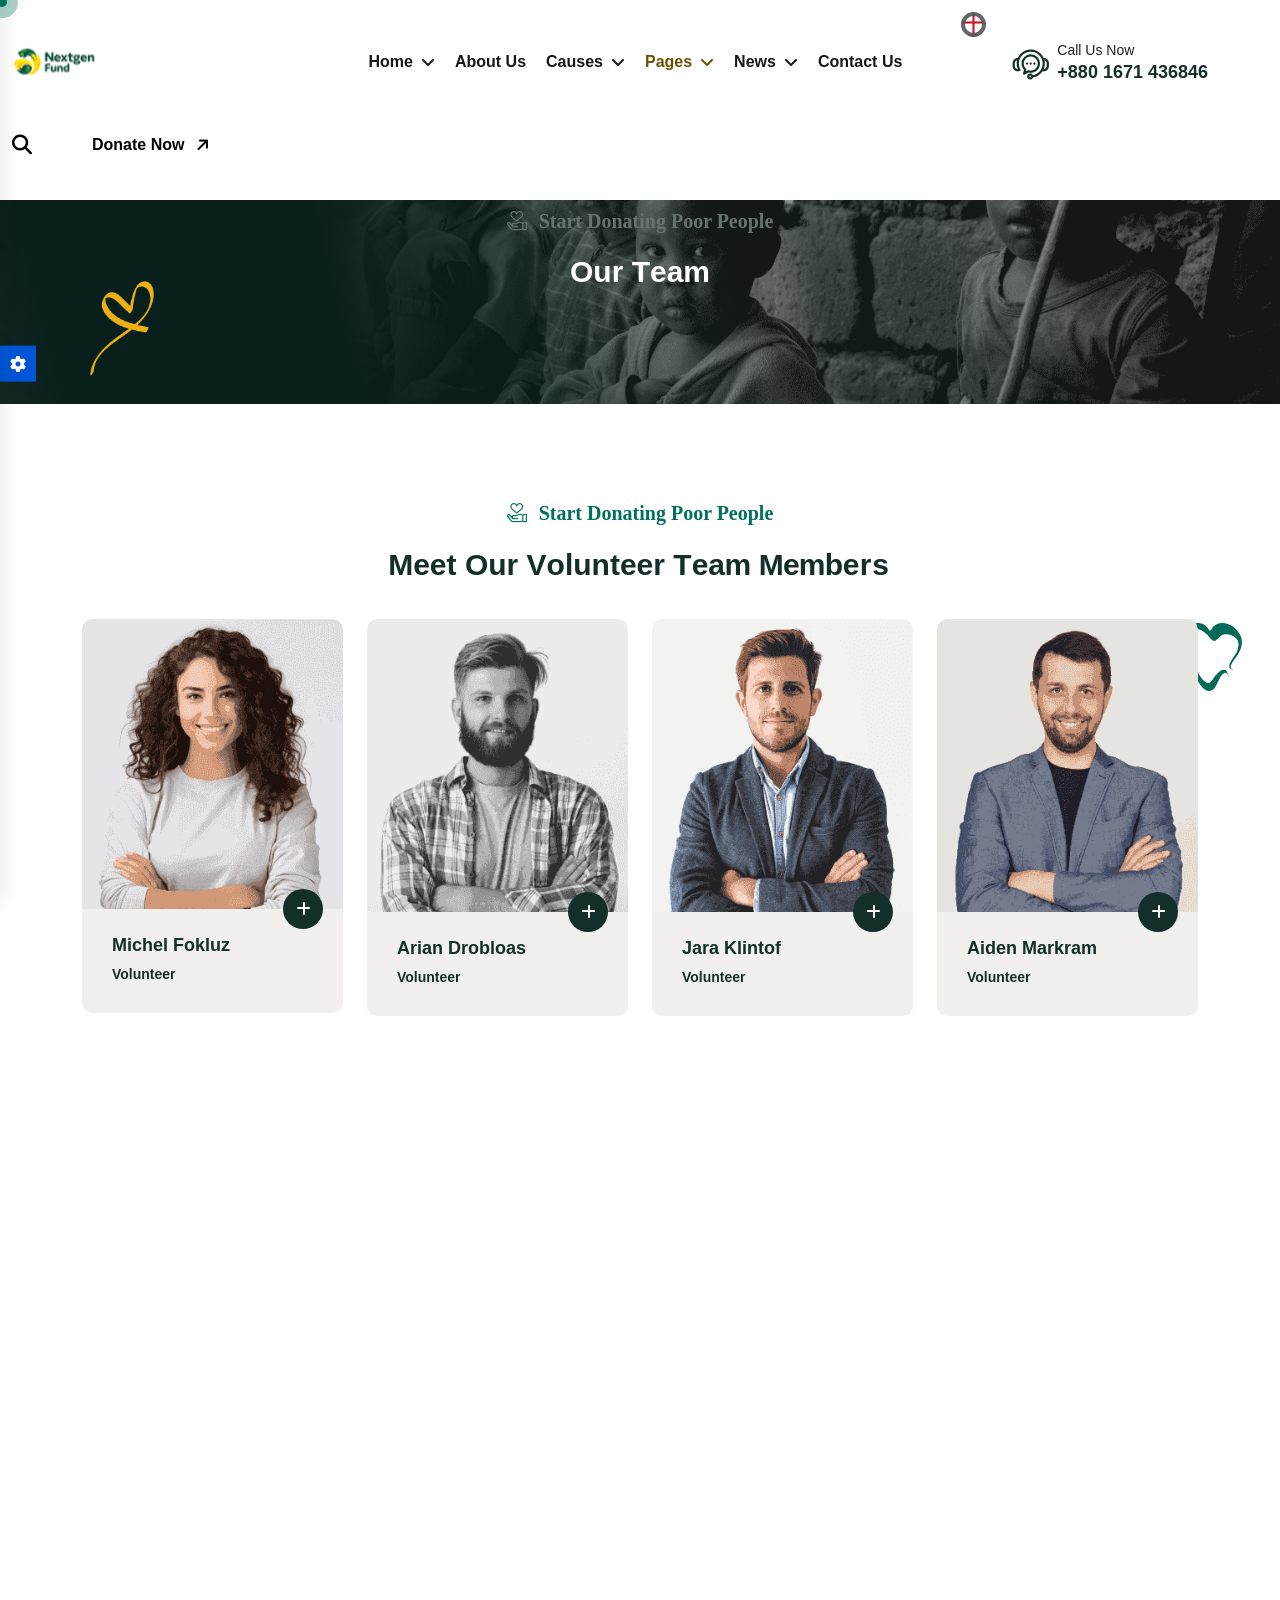
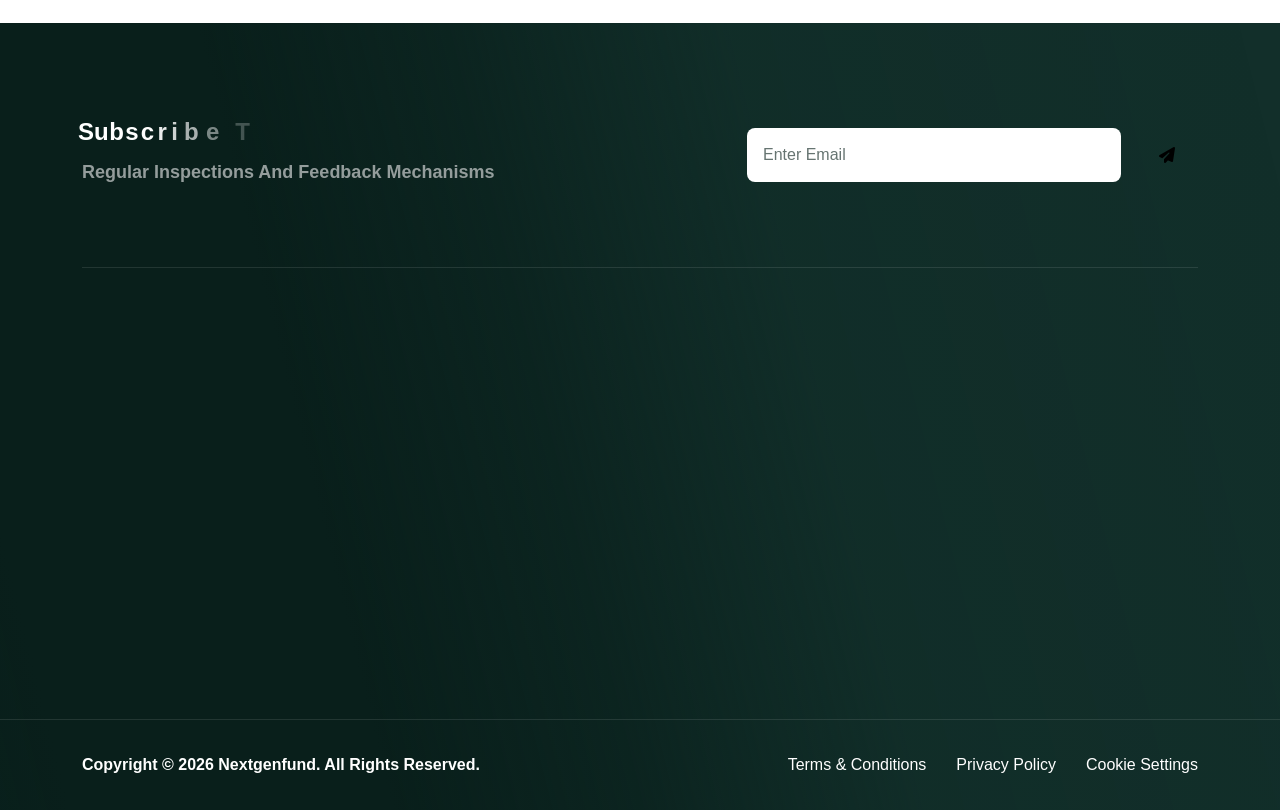
<file: our-team.html>
<!DOCTYPE html>
<html lang="en" class="">


<head>
    <!-- ============================ Stylesheet, Meta Tag, Title ============================ -->
    <!-- required meta -->
<meta charset="UTF-8">
<meta http-equiv="X-UA-Compatible" content="IE=edge">
<meta name="viewport" content="width=device-width, initial-scale=1.0">
<!-- #favicon -->
<link rel="shortcut icon" href="assets/images/favicon.png" type="image/x-icon">
<link rel="icon" href="assets/images/favicon.png" type="image/x-icon">
<!-- #title -->
<title>Nextgenfund | Nonprofit NGO Fundraising HTML5 Template | Our Team</title>
<!-- #keywords -->
<meta name="keywords" content="charity, nonprofit, fundraising, donation, html, bootstrap, scss">
<!-- #description -->
<meta name="description" content="Nonprofit NGO Fundraising HTML5 Template">
<!-- google fonts -->
<link rel="preconnect" href="https://fonts.googleapis.com/">
<link rel="preconnect" href="https://fonts.gstatic.com/" crossorigin>
<link rel="stylesheet" href="assets/css/main.css">
<!-- responsive css -->
<!-- update responsive css -->
<!-- color themes -->
<!-- want sticky header -->
<link rel="stylesheet" href="assets/css/sticky-header.css">
<!-- box layout css -->
<link rel="stylesheet" href="assets/css/box-layout.css">
<!-- dark mode css -->
<link rel="stylesheet" href="assets/css/dark-mode.css">
<!-- rtl css -->
<link rel="stylesheet" href="assets/css/rtl.css">
<!-- Toastr css -->
<link rel="stylesheet" href="assets/css/toastr.min.css">
    </head>

<body class="">
    <div class="page-wrapper ">
        <!-- ============================ Start Contenet Area ============================ -->
            <!-- ============================ header area ============================ -->
    <!-- ==== topbar start ==== -->
<div class="topbar topbar--secondary d-none d-lg-block">
    <div class="container">
        <div class="row">
            <div class="col-12">
                <div class="topbar__inner">
                    <div class="row align-items-center">
                        <div class="col-12 col-lg-6 col-xxl-4">
                            <div class="topbar__list-wrapper">
                                <ul class="topbar__list">
                                    <li><a href="mailto:support@example.com"><i
                                                class="fa-regular fa-envelope"></i>support@nextgen.com</a>
                                    </li>
                                    <li><a href="tel:2305-587-3407"><i class="fa-solid fa-phone"></i>+880 1671 436845</a>
                                    </li>
                                </ul>
                            </div>
                        </div>
                        <div class="col-12 col-xxl-4 d-none d-xxl-block">
                            <div class="topbar__extra text-center">
                                <p><i class="icon-heart-hand"></i> Are you ready to help them? Let's become a
                                    volunteer!
                                </p>
                            </div>
                        </div>
                        <div class="col-12 col-lg-6 col-xxl-4">
                            <div class="topbar__items justify-content-end">
                                <div class="select-currency">
                                    <select name="currency" class="currency-select select">
                                        <option value="usd">USD</option>
                                        <option value="gbp">GBP</option>
                                        <option value="aud">AUD</option>
                                        <option value="euro">Euro</option>
                                    </select>
                                </div>
                                <div class="select-country">
                                    <select name="country" class="country-select select">
                                        <option data-flag="fi-gb-eng">English</option>
                                        <option data-flag="fi-us">Spanish</option>
                                        <option data-flag="fi-cn">Chinese</option>
                                        <option data-flag="fi-it">Italian</option>
                                    </select>
                                </div>
                                <div class="social">
                                    <a href="https://www.facebook.com/" target="_blank"
                                        aria-label="share us on facebook" title="facebook">
                                        <i class="fa-brands fa-facebook-f"></i>
                                    </a>
                                    <a href="https://vimeo.com/" target="_blank" aria-label="share us on vimeo"
                                        title="vimeo">
                                        <i class="fa-brands fa-vimeo-v"></i>
                                    </a>
                                    <a href="https://x.com/" target="_blank" aria-label="share us on twitter"
                                        title="twitter">
                                        <i class="fa-brands fa-twitter"></i>
                                    </a>
                                    <a href="https://www.linkedin.com/" target="_blank"
                                        aria-label="share us on linkedin" title="linkedin">
                                        <i class="fa-brands fa-linkedin-in"></i>
                                    </a>
                                </div>
                            </div>
                        </div>
                    </div>
                </div>
            </div>
        </div>
    </div>
</div>
<!-- ==== / topbar end ==== -->

<!-- ==== header start ==== -->
<header class="header header-secondary">
    <div class="container">
        <div class="row">
            <div class="col-12">
                <div class="main-header__menu-box">
                    <nav class="navbar p-0">
                        <div class="navbar-logo">
                            <a href="index.html">
                                <img src="assets/images/logo.png" alt="Image">
                            </a>
                        </div>
                        <div class="navbar__menu-wrapper">
                            <div class="navbar__menu d-none d-xl-block">
                                <ul class="navbar__list">
                                    <li class="navbar__item navbar__item--has-children nav-fade">
                                        <a href="#" aria-label="dropdown menu"
                                            class="navbar__dropdown-label dropdown-label-alter">Home</a>
                                        <ul class="navbar__sub-menu mega-menu">
                                            <li>
                                                <div class="mega-content-wrapper">
                                                    <img src="assets/images/home-one.png" alt="Image">
                                                    <div class="mega-content">
                                                        <a href="index.html" class="btn--primary">View</a>
                                                    </div>
                                                </div>
                                                <a href="index.html">Home One</a>
                                            </li>
                                            <li>
                                                <div class="mega-content-wrapper">
                                                    <img src="assets/images/home-two.png" alt="Image">
                                                    <div class="mega-content">
                                                        <a href="index-two.html" class="btn--primary">View</a>
                                                    </div>
                                                </div>
                                                <a href="index-two.html">Home Two</a>
                                            </li>
                                            <li>
                                                <div class="mega-content-wrapper">
                                                    <img src="assets/images/home-three.png" alt="Image">
                                                    <div class="mega-content">
                                                        <a href="index-three.html" class="btn--primary">View</a>
                                                    </div>
                                                </div>
                                                <a href="index-three.html">Home Three</a>
                                            </li>
                                            <li>
                                                <div class="mega-content-wrapper">
                                                    <img src="assets/images/home-four.png" alt="Image">
                                                    <div class="mega-content">
                                                        <a href="index-four.html" class="btn--primary">View</a>
                                                    </div>
                                                    <span class="new">New</span>
                                                </div>
                                                <a href="index-four.html">Home Four</a>
                                            </li>

                                            <li>
                                                <div class="mega-content-wrapper">
                                                    <img src="assets/images/home-five.png" alt="Image">
                                                    <div class="mega-content">
                                                        <a href="index-five.html" class="btn--primary">View</a>
                                                    </div>
                                                    <span class="new">New</span>
                                                </div>
                                                <a href="index-five.html">Home Five</a>
                                            </li>

                                            <li>
                                                <div class="mega-content-wrapper">
                                                    <img src="assets/images/home-six.png" alt="Image">
                                                    <div class="mega-content">
                                                        <a href="index-six.html" class="btn--primary">View</a>
                                                    </div>
                                                    <span class="new">New</span>
                                                </div>
                                                <a href="index-six.html">Home Six</a>
                                            </li>

                                            <li>
                                                <div class="mega-content-wrapper">
                                                    <img src="assets/images/home-seven.png" alt="Image">
                                                    <div class="mega-content">
                                                        <a href="index-seven.html" class="btn--primary">View</a>
                                                    </div>
                                                    <span class="new">New</span>
                                                </div>
                                                <a href="index-seven.html">Home Seven</a>
                                            </li>
                                            <li>
                                                <div class="mega-content-wrapper">
                                                    <img src="assets/images/home-eight.png" alt="Image">
                                                    <div class="mega-content">
                                                        <a href="index-eight.html" class="btn--primary">View</a>
                                                    </div>
                                                    <span class="new">New</span>
                                                </div>
                                                <a href="index-eight.html">Home Eight</a>
                                            </li>
                                        </ul>
                                    </li>
                                    <li class="navbar__item nav-fade">
                                        <a href="about.html">About Us</a>
                                    </li>
                                    <li class="navbar__item navbar__item--has-children nav-fade">
                                        <a href="#" aria-label="dropdown menu"
                                            class="navbar__dropdown-label dropdown-label-alter">Causes</a>
                                        <ul class="navbar__sub-menu">
                                            <li>
                                                <a href="our-causes.html">Our Causes</a>
                                            </li>
                                            <li>
                                                <a href="cause-details.html">Cause Details</a>
                                            </li>
                                        </ul>
                                    </li>
                                    <li class="navbar__item navbar__item--has-children nav-fade">
                                        <a href="#" aria-label="dropdown menu"
                                            class="navbar__dropdown-label dropdown-label-alter">Pages</a>
                                        <ul class="navbar__sub-menu">
                                            <li>
                                                <a href="faq.html">FAQ</a>
                                            </li>
                                            <li>
                                                <a href="donate-us.html">Donate Us</a>
                                            </li>
                                            <li>
                                                <a href="become-volunteer.html">Become Volunteer</a>
                                            </li>
                                            <li class="navbar__item navbar__item--has-children">
                                                <a aria-label="dropdown menu"
                                                    class="navbar__dropdown-label navbar__dropdown-label-sub">Events</a>
                                                <ul class="navbar__sub-menu navbar__sub-menu__nested">
                                                    <li>
                                                        <a href="events.html">Events</a>
                                                    </li>
                                                    <li>
                                                        <a href="events-details.html">Event Details</a>
                                                    </li>
                                                </ul>
                                            </li>
                                            <li class="navbar__item navbar__item--has-children">
                                                <a aria-label="dropdown menu"
                                                    class="navbar__dropdown-label navbar__dropdown-label-sub">Shop</a>
                                                <ul class="navbar__sub-menu navbar__sub-menu__nested">
                                                    <li>
                                                        <a href="shop.html">Our Shop</a>
                                                    </li>
                                                    <li>
                                                        <a href="product-details.html">Product Details</a>
                                                    </li>
                                                    <li>
                                                        <a href="cart.html">View Cart</a>
                                                    </li>
                                                    <li>
                                                        <a href="checkout.html">Cehckout</a>
                                                    </li>
                                                </ul>
                                            </li>
                                            <li class="navbar__item navbar__item--has-children">
                                                <a aria-label="dropdown menu"
                                                    class="navbar__dropdown-label navbar__dropdown-label-sub">Team</a>
                                                <ul class="navbar__sub-menu navbar__sub-menu__nested">
                                                    <li>
                                                        <a href="our-team.html">Our Teams</a>
                                                    </li>
                                                    <li>
                                                        <a href="team-details.html">Team Details</a>
                                                    </li>
                                                </ul>
                                            </li>
                                            <li>
                                                <a href="404.html">Error</a>
                                            </li>
                                        </ul>
                                    </li>
                                    <li class="navbar__item navbar__item--has-children nav-fade">
                                        <a href="#" aria-label="dropdown menu"
                                            class="navbar__dropdown-label dropdown-label-alter">News</a>
                                        <ul class="navbar__sub-menu">
                                            <li>
                                                <a href="blog.html">News List View</a>
                                            </li>
                                            <li>
                                                <a href="blog-grid.html">News Grid View</a>
                                            </li>
                                            <li>
                                                <a href="blog-details.html">News Details</a>
                                            </li>
                                        </ul>
                                    </li>
                                    <li class="navbar__item nav-fade">
                                        <a href="contact.html">Contact Us</a>
                                    </li>
                                </ul>
                            </div>
                            <div class="contact-btn">
                                <div class="contact-icon">
                                    <i class="icon-support"></i>
                                </div>
                                <div class="contact-content">
                                    <p>Call Us Now</p>
                                    <a href="tel:01-793-7938">+880 1671 436846 </a>
                                </div>
                            </div>
                        </div>
                        <div class="navbar__options">
                            <div class="navbar__mobile-options ">
                                <div class="search-box">
                                    <button class="open-search" aria-label="search products" title="open search box">
                                        <i class="fa-solid fa-magnifying-glass"></i>
                                    </button>
                                </div>
                                <a href="donate-us.html" class="btn--primary d-none d-md-flex">Donate Now <i
                                        class="fa-solid fa-arrow-right"></i></a>
                            </div>
                            <button class="open-offcanvas-nav d-flex d-xl-none" aria-label="toggle mobile menu"
                                title="open offcanvas menu">
                                <span class="icon-bar top-bar"></span>
                                <span class="icon-bar middle-bar"></span>
                                <span class="icon-bar bottom-bar"></span>
                            </button>
                        </div>
                    </nav>
                </div>
            </div>
        </div>
    </div>
</header>
<!-- ==== / header end ==== -->

<!-- ==================== Mobile Menu Start Here ==================== -->
<!-- ==== mobile menu start ==== -->
<div class="mobile-menu mobile-menu--primary d-block d-xxl-none">
    <nav class="mobile-menu__wrapper">
        <div class="mobile-menu__header nav-fade">
            <div class="logo">
                <a href="index.html" aria-label="home page" title="logo">
                    <img src="assets/images/logo.png" alt="Image">
                </a>
            </div>
            <button aria-label="close mobile menu" class="close-mobile-menu">
                <i class="fa-solid fa-xmark"></i>
            </button>
        </div>
        <div class="mobile-menu__list"></div>
        <div class="mobile-menu__cta nav-fade d-block d-md-none">
            <a href="donate-us.html" class="btn--primary ">Donate Now <i class="fa-solid fa-arrow-right"></i></a>
        </div>
        <div class="mobile-menu__social social nav-fade">
            <a href="https://www.facebook.com/" target="_blank" aria-label="share us on facebook" title="facebook">
                <i class="fa-brands fa-facebook-f"></i>
            </a>
            <a href="https://vimeo.com/" target="_blank" aria-label="share us on vimeo" title="vimeo">
                <i class="fa-brands fa-vimeo-v"></i>
            </a>
            <a href="https://x.com/" target="_blank" aria-label="share us on twitter" title="twitter">
                <i class="fa-brands fa-twitter"></i>
            </a>
            <a href="https://www.linkedin.com/" target="_blank" aria-label="share us on linkedin" title="linkedin">
                <i class="fa-brands fa-linkedin-in"></i>
            </a>
        </div>
    </nav>
</div>
<div class="mobile-menu__backdrop"></div>
<!-- ==== / mobile menu end ==== -->
<!-- ==================== Mobile Menu End Here ==================== -->

<!-- ==== search popup start ==== -->
<div class="search-popup">
    <button class="close-search" aria-label="close search box" title="close search box">
        <i class="fa-solid fa-xmark"></i>
    </button>
    <form action="#" method="post">
        <input type="hidden" name="_token" value="JNWhTe97XSWGuVPzSfNeCrY0Ob6UBKLuiE2cWvUt" autocomplete="off">        <div class="search-popup__group">
            <input type="text" name="search-field" id="searchField" placeholder="Search...." required>
            <button type="submit" aria-label="search products" title="search products">
                <i class="fa-solid fa-magnifying-glass"></i>
            </button>
        </div>
    </form>
</div>
<!-- ==== / search popup end ==== -->
    <!-- ============================ header area end ============================ -->

    <!-- ==== banner section start ==== -->
    <section class="common-banner">
        <div class="container">
            <div class="row">
                <div class="common-banner__content text-center">
                    <span class="sub-title"><i class="icon-donation"></i>Start donating poor people</span>
                    <h2 class="title-animation">Our Team</h2>
                </div>
            </div>
        </div>
        <div class="banner-bg">
            <img src="assets/images/banner/banner-bg.png" alt="Image">
        </div>
        <div class="shape">
            <img src="assets/images/shape.png" alt="Image">
        </div>
        <div class="sprade" data-aos="zoom-in" data-aos-duration="1000">
            <img src="assets/images/sprade-base.png" alt="Image" class="base-img">
        </div>
    </section>
    <!-- ==== / banner section end ==== -->
    <!-- ==== team section start ==== -->
    <section class="team">
        <div class="container">
            <div class="row justify-content-center">
                <div class="col-12 col-lg-10 col-xl-6">
                    <div class="section__header text-center" data-aos="fade-up" data-aos-duration="1000">
                        <span class="sub-title"><i class="icon-donation"></i>Start donating poor
                            people</span>
                        <h2 class="title-animation">Meet Our Volunteer
                            <span>Team</span> members
                        </h2>
                    </div>
                </div>
            </div>
            <div class="row gutter-30">
                <div class="col-12 col-sm-6 col-xl-3">
                    <div class="team__single-wrapper" data-aos="fade-up" data-aos-duration="1000">
                        <div class="team__single van-tilt">
                            <div class="team__single-thumb">
                                <a href="team-details.html">
                                    <img src="assets/images/team/one.png" alt="Image">
                                </a>
                                <div class="team__icons">
                                    <div class="team__single-content__icon">
                                        <i class="fa-solid fa-plus"></i>
                                    </div>
                                    <div class="team__single__thumb-social">
                                        <ul>
                                            <li>
                                                <a href="index.html">
                                                    <i class="fa-brands fa-facebook-f"></i>
                                                </a>
                                            </li>
                                            <li>
                                                <a href="index.html">
                                                    <i class="fa-brands fa-twitter"></i>
                                                </a>
                                            </li>
                                            <li>
                                                <a href="index.html">
                                                    <i class="fa-brands fa-instagram"></i>
                                                </a>
                                            </li>
                                            <li>
                                                <a href="index.html">
                                                    <i class="fa-brands fa-behance"></i>
                                                </a>
                                            </li>
                                        </ul>
                                    </div>
                                </div>
                            </div>
                            <div class="team__single-content">
                                <h6><a href="team-details.html">Michel Fokluz</a></h6>
                                <p>Volunteer</p>
                            </div>
                        </div>
                    </div>
                </div>
                <div class="col-12 col-sm-6 col-xl-3">
                    <div class="team__single-wrapper" data-aos="fade-up" data-aos-duration="1000" data-aos-delay="300">
                        <div class="team__single van-tilt">
                            <div class="team__single-thumb">
                                <a href="team-details.html">
                                    <img src="assets/images/team/two.png" alt="Image">
                                </a>
                                <div class="team__icons">
                                    <div class="team__single-content__icon">
                                        <i class="fa-solid fa-plus"></i>
                                    </div>
                                    <div class="team__single__thumb-social">
                                        <ul>
                                            <li>
                                                <a href="index.html">
                                                    <i class="fa-brands fa-facebook-f"></i>
                                                </a>
                                            </li>
                                            <li>
                                                <a href="index.html">
                                                    <i class="fa-brands fa-twitter"></i>
                                                </a>
                                            </li>
                                            <li>
                                                <a href="index.html">
                                                    <i class="fa-brands fa-instagram"></i>
                                                </a>
                                            </li>
                                            <li>
                                                <a href="index.html">
                                                    <i class="fa-brands fa-behance"></i>
                                                </a>
                                            </li>
                                        </ul>
                                    </div>
                                </div>
                            </div>
                            <div class="team__single-content">
                                <h6><a href="team-details.html">Arian Drobloas</a></h6>
                                <p>Volunteer</p>
                            </div>
                        </div>
                    </div>
                </div>
                <div class="col-12 col-sm-6 col-xl-3">
                    <div class="team__single-wrapper" data-aos="fade-up" data-aos-duration="1000" data-aos-delay="600">
                        <div class="team__single van-tilt">
                            <div class="team__single-thumb">
                                <a href="team-details.html">
                                    <img src="assets/images/team/three.png" alt="Image">
                                </a>
                                <div class="team__icons">
                                    <div class="team__single-content__icon">
                                        <i class="fa-solid fa-plus"></i>
                                    </div>
                                    <div class="team__single__thumb-social">
                                        <ul>
                                            <li>
                                                <a href="index.html">
                                                    <i class="fa-brands fa-facebook-f"></i>
                                                </a>
                                            </li>
                                            <li>
                                                <a href="index.html">
                                                    <i class="fa-brands fa-twitter"></i>
                                                </a>
                                            </li>
                                            <li>
                                                <a href="index.html">
                                                    <i class="fa-brands fa-instagram"></i>
                                                </a>
                                            </li>
                                            <li>
                                                <a href="index.html">
                                                    <i class="fa-brands fa-behance"></i>
                                                </a>
                                            </li>
                                        </ul>
                                    </div>
                                </div>
                            </div>
                            <div class="team__single-content">
                                <h6><a href="team-details.html">Jara Klintof</a></h6>
                                <p>Volunteer</p>
                            </div>
                        </div>
                    </div>
                </div>
                <div class="col-12 col-sm-6 col-xl-3">
                    <div class="team__single-wrapper" data-aos="fade-up" data-aos-duration="1000" data-aos-delay="900">
                        <div class="team__single van-tilt">
                            <div class="team__single-thumb">
                                <a href="team-details.html">
                                    <img src="assets/images/team/four.png" alt="Image">
                                </a>
                                <div class="team__icons">
                                    <div class="team__single-content__icon">
                                        <i class="fa-solid fa-plus"></i>
                                    </div>
                                    <div class="team__single__thumb-social">
                                        <ul>
                                            <li>
                                                <a href="index.html">
                                                    <i class="fa-brands fa-facebook-f"></i>
                                                </a>
                                            </li>
                                            <li>
                                                <a href="index.html">
                                                    <i class="fa-brands fa-twitter"></i>
                                                </a>
                                            </li>
                                            <li>
                                                <a href="index.html">
                                                    <i class="fa-brands fa-instagram"></i>
                                                </a>
                                            </li>
                                            <li>
                                                <a href="index.html">
                                                    <i class="fa-brands fa-behance"></i>
                                                </a>
                                            </li>
                                        </ul>
                                    </div>
                                </div>
                            </div>
                            <div class="team__single-content">
                                <h6><a href="team-details.html">Aiden Markram</a></h6>
                                <p>Volunteer</p>
                            </div>
                        </div>
                    </div>
                </div>
                <div class="col-12 col-sm-6 col-xl-3">
                    <div class="team__single-wrapper" data-aos="fade-up" data-aos-duration="1000">
                        <div class="team__single van-tilt">
                            <div class="team__single-thumb">
                                <a href="team-details.html">
                                    <img src="assets/images/team/eight.png" alt="Image">
                                </a>
                                <div class="team__icons">
                                    <div class="team__single-content__icon">
                                        <i class="fa-solid fa-plus"></i>
                                    </div>
                                    <div class="team__single__thumb-social">
                                        <ul>
                                            <li>
                                                <a href="index.html">
                                                    <i class="fa-brands fa-facebook-f"></i>
                                                </a>
                                            </li>
                                            <li>
                                                <a href="index.html">
                                                    <i class="fa-brands fa-twitter"></i>
                                                </a>
                                            </li>
                                            <li>
                                                <a href="index.html">
                                                    <i class="fa-brands fa-instagram"></i>
                                                </a>
                                            </li>
                                            <li>
                                                <a href="index.html">
                                                    <i class="fa-brands fa-behance"></i>
                                                </a>
                                            </li>
                                        </ul>
                                    </div>
                                </div>
                            </div>
                            <div class="team__single-content">
                                <h6><a href="team-details.html">Michel Fokluz</a></h6>
                                <p>Volunteer</p>
                            </div>
                        </div>
                    </div>
                </div>
                <div class="col-12 col-sm-6 col-xl-3">
                    <div class="team__single-wrapper" data-aos="fade-up" data-aos-duration="1000" data-aos-delay="300">
                        <div class="team__single van-tilt">
                            <div class="team__single-thumb">
                                <a href="team-details.html">
                                    <img src="assets/images/team/nine.png" alt="Image">
                                </a>
                                <div class="team__icons">
                                    <div class="team__single-content__icon">
                                        <i class="fa-solid fa-plus"></i>
                                    </div>
                                    <div class="team__single__thumb-social">
                                        <ul>
                                            <li>
                                                <a href="index.html">
                                                    <i class="fa-brands fa-facebook-f"></i>
                                                </a>
                                            </li>
                                            <li>
                                                <a href="index.html">
                                                    <i class="fa-brands fa-twitter"></i>
                                                </a>
                                            </li>
                                            <li>
                                                <a href="index.html">
                                                    <i class="fa-brands fa-instagram"></i>
                                                </a>
                                            </li>
                                            <li>
                                                <a href="index.html">
                                                    <i class="fa-brands fa-behance"></i>
                                                </a>
                                            </li>
                                        </ul>
                                    </div>
                                </div>
                            </div>
                            <div class="team__single-content">
                                <h6><a href="team-details.html">Arian Drobloas</a></h6>
                                <p>Volunteer</p>
                            </div>
                        </div>
                    </div>
                </div>
                <div class="col-12 col-sm-6 col-xl-3">
                    <div class="team__single-wrapper" data-aos="fade-up" data-aos-duration="1000" data-aos-delay="600">
                        <div class="team__single van-tilt">
                            <div class="team__single-thumb">
                                <a href="team-details.html">
                                    <img src="assets/images/team/ten.png" alt="Image">
                                </a>
                                <div class="team__icons">
                                    <div class="team__single-content__icon">
                                        <i class="fa-solid fa-plus"></i>
                                    </div>
                                    <div class="team__single__thumb-social">
                                        <ul>
                                            <li>
                                                <a href="index.html">
                                                    <i class="fa-brands fa-facebook-f"></i>
                                                </a>
                                            </li>
                                            <li>
                                                <a href="index.html">
                                                    <i class="fa-brands fa-twitter"></i>
                                                </a>
                                            </li>
                                            <li>
                                                <a href="index.html">
                                                    <i class="fa-brands fa-instagram"></i>
                                                </a>
                                            </li>
                                            <li>
                                                <a href="index.html">
                                                    <i class="fa-brands fa-behance"></i>
                                                </a>
                                            </li>
                                        </ul>
                                    </div>
                                </div>
                            </div>
                            <div class="team__single-content">
                                <h6><a href="team-details.html">Jara Klintof</a></h6>
                                <p>Volunteer</p>
                            </div>
                        </div>
                    </div>
                </div>
                <div class="col-12 col-sm-6 col-xl-3">
                    <div class="team__single-wrapper" data-aos="fade-up" data-aos-duration="1000" data-aos-delay="900">
                        <div class="team__single van-tilt">
                            <div class="team__single-thumb">
                                <a href="team-details.html">
                                    <img src="assets/images/team/eleven.png" alt="Image">
                                </a>
                                <div class="team__icons">
                                    <div class="team__single-content__icon">
                                        <i class="fa-solid fa-plus"></i>
                                    </div>
                                    <div class="team__single__thumb-social">
                                        <ul>
                                            <li>
                                                <a href="index.html">
                                                    <i class="fa-brands fa-facebook-f"></i>
                                                </a>
                                            </li>
                                            <li>
                                                <a href="index.html">
                                                    <i class="fa-brands fa-twitter"></i>
                                                </a>
                                            </li>
                                            <li>
                                                <a href="index.html">
                                                    <i class="fa-brands fa-instagram"></i>
                                                </a>
                                            </li>
                                            <li>
                                                <a href="index.html">
                                                    <i class="fa-brands fa-behance"></i>
                                                </a>
                                            </li>
                                        </ul>
                                    </div>
                                </div>
                            </div>
                            <div class="team__single-content">
                                <h6><a href="team-details.html">Aiden Markram</a></h6>
                                <p>Volunteer</p>
                            </div>
                        </div>
                    </div>
                </div>
            </div>
            <div class="row">
                <div class="col-12">
                    <div class="pagination-wrapper" data-aos="fade-up" data-aos-duration="1000">
                        <ul class="pagination main-pagination">
                            <li>
                                <button>
                                    <i class="fa-solid fa-angles-left"></i>
                                </button>
                            </li>
                            <li>
                                <a href="blog.html">1</a>
                            </li>
                            <li>
                                <a href="blog.html" class="active">2</a>
                            </li>
                            <li>
                                <a href="blog.html">3</a>
                            </li>
                            <li>
                                <button>
                                    <i class="fa-solid fa-angles-right"></i>
                                </button>
                            </li>
                        </ul>
                    </div>
                </div>
            </div>
        </div>
        <div class="spade">
            <img src="assets/images/sprade-green.png" alt="Image">
        </div>
    </section>
    <!-- ==== / team section end ==== -->

    <!-- ========================== footer area ============================ -->
    <!-- ==== footer start ==== -->
<footer class="footer-two">
    <div class="container">
        <div class="row align-items-center gutter-30">
            <div class="col-12 col-lg-7 col-xxl-6">
                <div class="footer-two__newsletter-content">
                    <h3 class="title-animation">
                        Subscribe to Our Newsletter
                    </h3>
                    <p>Regular inspections and feedback mechanisms</p>
                </div>
            </div>
            <div class="col-12 col-lg-5 col-xxl-5 offset-xxl-1">
                <div class="footer-two__newsletter-form">
                    <form action="#" method="post">
                        <input type="hidden" name="_token" value="JNWhTe97XSWGuVPzSfNeCrY0Ob6UBKLuiE2cWvUt" autocomplete="off">                        <input type="email" required name="subscribe-email" id="subscribeEmail"
                            placeholder="Enter Email">
                        <button type="submit" aria-label="subscribe to our newsletter"
                            title="subscribe to our newsletter" class="btn--primary"> <i
                                class="fa-solid fa-paper-plane"></i>
                        </button>
                    </form>
                </div>
            </div>
        </div>
        <div class="row">
            <div class="col-12">
                <hr class="divider">
            </div>
        </div>
        <div class="row gutter-60">
            <div class="col-12 col-md-6 col-xl-3">
                <div class="footer-two__widget" data-aos="fade-up" data-aos-duration="1000">
                    <div class="footer-two__widget-logo">
                        <a href="index.html">
                            <img src="assets/images/logo-light.png" alt="Image">
                        </a>
                    </div>
                    <div class="footer-two__widget-content">
                        <p>Our secure online donation platform allows you to make contributions quickly and
                            safely. Choose from various.
                        </p>
                        <div class="social">
                            <a href="https://www.facebook.com/" target="_blank" aria-label="share us on facebook"
                                title="facebook">
                                <i class="fa-brands fa-facebook-f"></i>
                            </a>
                            <a href="https://vimeo.com/" target="_blank" aria-label="share us on vimeo" title="vimeo">
                                <i class="fa-brands fa-vimeo-v"></i>
                            </a>
                            <a href="https://x.com/" target="_blank" aria-label="share us on twitter" title="twitter">
                                <i class="fa-brands fa-twitter"></i>
                            </a>
                            <a href="https://www.linkedin.com/" target="_blank" aria-label="share us on linkedin"
                                title="linkedin">
                                <i class="fa-brands fa-linkedin-in"></i>
                            </a>
                        </div>
                    </div>
                </div>
            </div>
            <div class="col-12 col-md-6 col-xl-2 offset-xl-1">
                <div class="footer-two__widget" data-aos="fade-up" data-aos-duration="1000" data-aos-delay="200">
                    <div class="footer-two__widget-intro">
                        <h5>Quick Links</h5>
                        <div class="line">
                            <span class="large-line"></span>
                            <span class="small-line"></span>
                            <span class="small-line"></span>
                        </div>
                    </div>
                    <div class="footer-two__widget-content">
                        <ul>
                            <li><a href="about.html"><i class="fa-solid fa-arrow-right"></i>About Us</a>
                            </li>
                            <li><a href="blog.html"><i class="fa-solid fa-arrow-right"></i>Our
                                    News</a>
                            </li>
                            <li><a href="our-causes.html"><i class="fa-solid fa-arrow-right"></i>Our
                                    Campaign</a>
                            </li>
                            <li><a href="faq.html"><i class="fa-solid fa-arrow-right"></i>FAQ</a></li>
                            <li><a href="contact.html"><i class="fa-solid fa-arrow-right"></i>Get A
                                    Quote</a>
                            </li>
                        </ul>
                    </div>
                </div>
            </div>
            <div class="col-12 col-md-6 col-xl-3">
                <div class="footer-two__widget footer-two__widget--alternate" data-aos="fade-up"
                    data-aos-duration="1000" data-aos-delay="400">
                    <div class="footer-two__widget-intro">
                        <h5>Our Services</h5>
                        <div class="line">
                            <span class="large-line"></span>
                            <span class="small-line"></span>
                            <span class="small-line"></span>
                        </div>
                    </div>
                    <div class="footer-two__widget-content">
                        <ul>
                            <li><a href="our-causes.html"><i class="fa-solid fa-arrow-right"></i>Our Causes</a>
                            </li>
                            <li><a href="events.html"><i class="fa-solid fa-arrow-right"></i>Education
                                    Support</a>
                            </li>
                            <li><a href="our-causes.html"><i class="fa-solid fa-arrow-right"></i>Our
                                    Campaign</a>
                            </li>
                            <li><a href="our-causes.html"><i class="fa-solid fa-arrow-right"></i>Food
                                    Support</a>
                            </li>
                            <li><a href="our-causes.html"><i class="fa-solid fa-arrow-right"></i>Health
                                    Support</a>
                            </li>
                        </ul>
                    </div>
                </div>
            </div>
            <div class="col-12 col-md-6 col-xl-3">
                <div class="footer-two__widget footer-two__widget--alternate" data-aos="fade-up"
                    data-aos-duration="1000" data-aos-delay="600">
                    <div class="footer-two__widget-intro">
                        <h5>Get In Touch</h5>
                        <div class="line">
                            <span class="large-line"></span>
                            <span class="small-line"></span>
                            <span class="small-line"></span>
                        </div>
                    </div>
                    <div class="footer-two__widget-content footer-two__widget-content--contact">
                        <ul>
                            <li><a href="https://maps.app.goo.gl/Gr9pTNqz5FRNrjQw8" target="_blank"><i
                                        class="fa-solid fa-location-dot"></i>126/2 Purbo Shalbon, Rangpur, Bangladesh</a>
                            </li>
                            <li><a href="tel:2305-587-3407"><i class="fa-solid fa-phone"></i>+880 1671 436846</a>
                            </li>
                            <li><a href="mailto:support@example.com"><i
                                        class="fa-regular fa-envelope"></i>nextgen@email.com</a></li>
                        </ul>
                    </div>
                </div>
            </div>
        </div>
    </div>
    <div class="footer-two__copyright">
        <div class="container">
            <div class="row align-items-center gutter-12">
                <div class="col-12 col-lg-6">
                    <div class="footer-two__copyright-inner text-center text-lg-start">
                        <p>Copyright &copy; <span id="copyrightYear"></span> <a href="index.html">Nextgenfund</a>.
                            All rights
                            reserved.
                        </p>
                    </div>
                </div>
                <div class="col-12 col-lg-6">
                    <div class="footer__bottom-left">
                        <ul class="footer__bottom-list justify-content-center justify-content-lg-end">
                            <li><a href="terms-conditions.html">Terms & Conditions</a></li>
                            <li><a href="privacy-policy.html">Privacy Policy</a></li>
                            <li><a href="privacy-policy.html">Cookie Settings</a></li>
                        </ul>
                    </div>
                </div>
            </div>
        </div>
    </div>
    <div class="sprade" data-aos="zoom-in" data-aos-duration="1000">
        <img src="assets/images/sprade.png" alt="Image" class="base-img">
    </div>
    <div class="sprade-light" data-aos="zoom-in" data-aos-duration="1000">
        <img src="assets/images/sprade-light.png" alt="Image">
    </div>
</footer>
<!-- ==== / footer end ==== -->
<!-- ==== custom cursor start ==== -->
<div class="mouseCursor cursor-outer"></div>
<div class="mouseCursor cursor-inner"></div>
<!-- ==== / custom cursor end ==== -->
<!-- ==== scroll to top start ==== -->
<button class="progress-wrap" aria-label="scroll indicator" title="back to top">
    <span></span>
    <svg class="progress-circle svg-content" width="100%" height="100%" viewBox="-1 -1 102 102">
        <path d="M50,1 a49,49 0 0,1 0,98 a49,49 0 0,1 0,-98" />
    </svg>
</button>
<!-- ==== / scroll to top end ==== -->
<!-- ==== color switcher start ==== -->
<div class="color-palate">
    <button class="color-trigger">
        <i class="fa-solid fa-gear"></i>
    </button>
    <button class="close-color-trigger">
        <i class="fa-solid fa-xmark"></i>
    </button>
    <div class="color-palate-inner">
        <div class="various-color clearfix">
            <h6>Multiple Colors</h6>
            <br>
            <div class="colors-list">
                <span class="palate default-color active" data-theme-file="assets/css/default-theme.css"></span>
                <span class="palate blue-color" data-theme-file="assets/css/blue-theme.css"></span>
                <span class="palate brown-color" data-theme-file="assets/css/brown-theme.css"></span>
                <span class="palate green-color" data-theme-file="assets/css/green-theme.css"></span>
                <span class="palate orange-color" data-theme-file="assets/css/orange-theme.css"></span>
                <span class="palate purple-color" data-theme-file="assets/css/purple-theme.css"></span>
                <span class="palate teal-color" data-theme-file="assets/css/teal-theme.css"></span>
                <span class="palate yellow-color" data-theme-file="assets/css/yellow-theme.css"></span>
            </div>
        </div>
        <h6>RTL Version</h6>
        <ul class="rtl-version option-box">
            <li class="rtl">RTL Version</li>
            <li>LTR Version</li>
        </ul>
        <h6>Boxed Version</h6>
        <ul class="box-version option-box">
            <li class="box">Boxed</li>
            <li>Full width</li>
        </ul>
        <h6>Sticky Header</h6>
        <ul class="header-version option-box">
            <li class="box">Yes</li>
            <li>No</li>
        </ul>
        <h6>Dark Verion</h6>
        <ul class="dark-version option-box">
            <li class="box">Yes</li>
            <li>No</li>
        </ul>
        <div class="purchase-box">
            <p>You will find much more options for colors and styling in admin panel. This color picker is used
                only for demonstration purposes.
            </p>
            <a href="index.html" class="purchase-box__btn">buy now</a>
        </div>
    </div>
</div>
<!-- ==== / color switcher end ==== -->
    <!-- ========================== footer area end ============================ -->
        <!-- ============================ End Contenet area ============================ -->

        <!-- ============================ Start Script area ============================ -->
        <!-- theme preloader Start -->
<!--========= Start Prealoader ==============-->
    <div class="preloader">
        <i class="icon-donation"></i>
        <p>Nextgen Fund</p>
    </div>
<!--========= End Prealoader ==============--><!-- theme preloader end -->
<!-- back to top area Start -->
<!-- back to top area end -->

<!-- jquery -->
<script src="assets/js/jquery-3.7.1.min.js"></script>
<!-- bootstrap five js -->
<script src="assets/js/bootstrap.bundle.min.js"></script>
<!-- nice select js -->
<script src="assets/js/jquery.nice-select.min.js"></script>
<!-- magnific popup js -->
<script src="assets/js/jquery.magnific-popup.min.js"></script>
<!-- swiper slider js -->
<script src="assets/js/swiper-bundle.min.js"></script>
<!-- viewport js -->
<script src="assets/js/viewport.jquery.js"></script>
<!-- odometer js -->
<script src="assets/js/odometer.min.js"></script>
<!-- vanilla tilt js -->
<script src="assets/js/vanilla-tilt.min.js"></script>
<!-- aos js -->
<script src="assets/js/aos.js"></script>
<!-- splittext js -->
<script src="assets/js/SplitText.min.js"></script>
<!-- scrollto js -->
<script src="assets/js/ScrollToPlugin.min.js"></script>
<!-- scrolltrigger js -->
<script src="assets/js/ScrollTrigger.min.js"></script>
<!-- gsap js -->
<script src="assets/js/gsap.min.js"></script>
<!-- ==== / js dependencies end ==== -->
<!-- template settings js -->
<script src="assets/js/template-settings.js"></script>
<!-- main js -->
<script src="assets/js/custom.js"></script>
<!-- Toastr js -->
<script src="assets/js/toastr.min.js"></script>

                <!-- ============================ End Script area ============================ -->
    </div>
</body>


</html>
</file>
